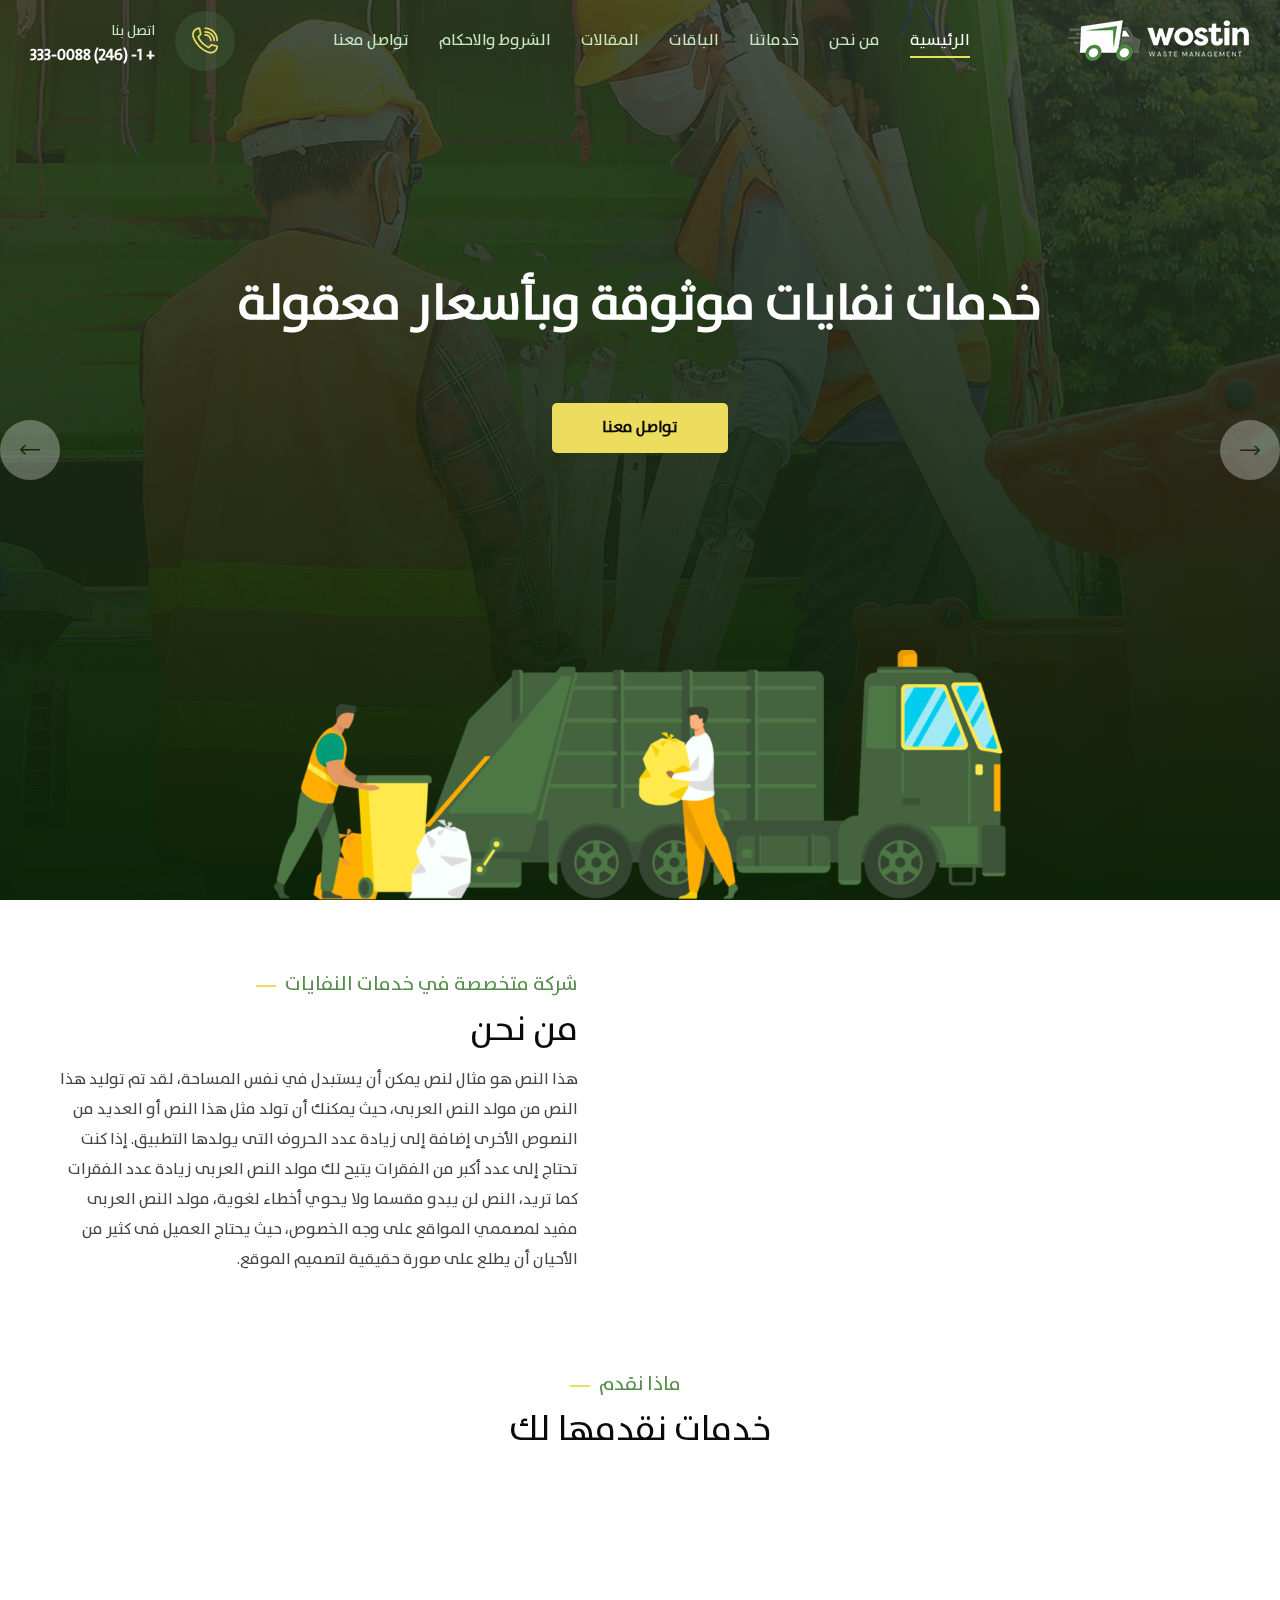
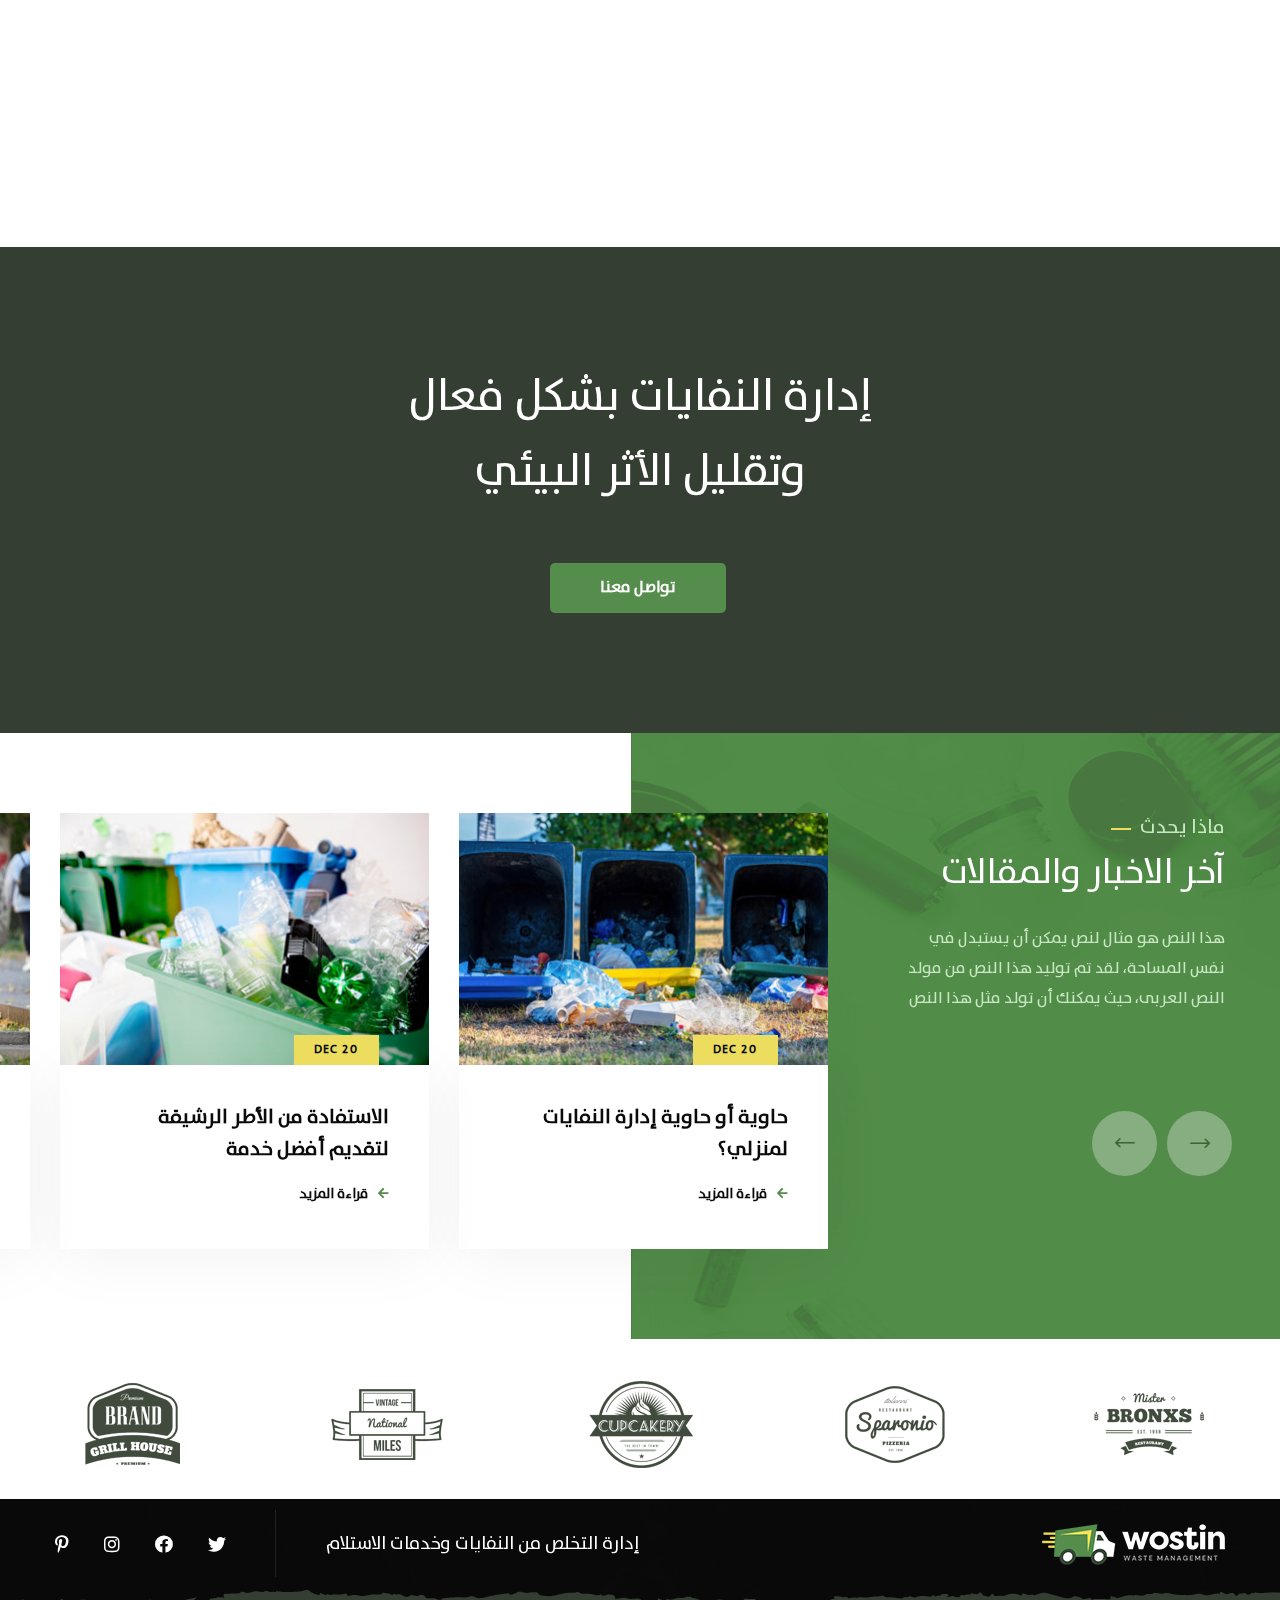
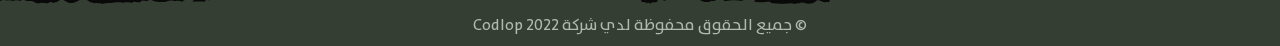
<file: index.html>
<!DOCTYPE html>
<html lang="en">
<head>
    <meta charset="UTF-8" />
    <meta name="viewport" content="width=device-width, initial-scale=1.0" />
    <link rel="icon" type="image/png" sizes="16x16" href="assets/images/favicons/favicon-16x16.png" />
    <title>الحاويات</title>
    <link rel="stylesheet" href="assets/vendors/bootstrap/css/bootstrap.min.css" />
    <link rel="stylesheet" href="assets/vendors/animate/animate.min.css" />
    <link rel="stylesheet" href="assets/vendors/animate/custom-animate.css" />
    <link rel="stylesheet" href="assets/vendors/fontawesome/css/all.min.css" />
    <link rel="stylesheet" href="assets/vendors/jarallax/jarallax.css" />
    <link rel="stylesheet" href="assets/vendors/jquery-magnific-popup/jquery.magnific-popup.css" />
    <link rel="stylesheet" href="assets/vendors/nouislider/nouislider.min.css" />
    <link rel="stylesheet" href="assets/vendors/nouislider/nouislider.pips.css" />
    <link rel="stylesheet" href="assets/vendors/odometer/odometer.min.css" />
    <link rel="stylesheet" href="assets/vendors/swiper/swiper.min.css" />
    <link rel="stylesheet" href="assets/vendors/wostin-icons/style.css">
    <link rel="stylesheet" href="assets/vendors/tiny-slider/tiny-slider.min.css" />
    <link rel="stylesheet" href="assets/vendors/reey-font/stylesheet.css" />
    <link rel="stylesheet" href="assets/vendors/owl-carousel/owl.carousel.min.css" />
    <link rel="stylesheet" href="assets/vendors/owl-carousel/owl.theme.default.min.css" />
    <link rel="stylesheet" href="assets/vendors/bxslider/jquery.bxslider.css" />
    <link rel="stylesheet" href="assets/vendors/bootstrap-select/css/bootstrap-select.min.css" />
    <link rel="stylesheet" href="assets/vendors/vegas/vegas.min.css" />
    <link rel="stylesheet" href="assets/vendors/jquery-ui/jquery-ui.css" />
    <link rel="stylesheet" href="assets/vendors/timepicker/timePicker.css" />
    <link rel="stylesheet" href="assets/css/style.css" />
</head>

<body>
    <div class="preloader">
        <img class="preloader__image" width="60" src="assets/images/loader.png" alt="" />
    </div>
    <!-- /.preloader -->
    <div class="page-wrapper">
        <header class="main-header-three">
            <nav class="main-menu main-menu-three">
                <div class="main-menu-three__wrapper">
                    <div class="main-menu-wrapper__logo">
                        <a href="index.html"><img src="assets/images/resources/logo-2.png" alt=""></a>
                    </div>
                    <div class="main-menu-three__main-menu">
                        <a href="#" class="mobile-nav__toggler"><i class="fa fa-bars"></i></a>
                        <ul class="main-menu__list">
                            <li><a href="index.html">الرئيسية</a></li>
                            <li><a href="about.html">من نحن</a></li>
                            <li><a href="services.html">خدماتنا</a></li>
                            <li><a href="prices.html">الباقات</a></li>
                            <li><a href="blogs.html">المقالات</a></li>
                            <li><a href="privacy.html">الشروط والاحكام</a></li>
                            <li><a href="contact.html">تواصل معنا</a></li>
                        </ul>
                    </div>
                    <div class="main-menu-three__right">
                        <div class="main-menu-three__call">
                            <div class="main-menu-three__call-icon">
                                <span class="icon-phone-ringing"></span>
                            </div>
                            <div class="main-menu-three__call-number">
                                <p>اتصل بنا</p>
                                <h5><a href="tel:12463330088">+ 1- (246) 333-0088</a></h5>
                            </div>
                        </div>
                    </div>
                </div>
            </nav>
        </header>

        <div class="stricky-header stricked-menu main-menu main-menu-three">
            <div class="sticky-header__content"></div><!-- /.sticky-header__content -->
        </div><!-- /.stricky-header -->


        <!--Main Slider Start-->
        <section class="main-slider">
            <div class="main-slider-three-car">
                <img src="assets/images/resources/main-slider-three-car.png" alt="" class="float-bob-y">
            </div>
            <div class="swiper-container thm-swiper__slider" data-swiper-options='{"slidesPerView": 1, "loop": true,
                        "effect": "fade",
                        "pagination": {
                        "el": "#main-slider-pagination",
                        "type": "bullets",
                        "clickable": true
                        },
                        "navigation": {
                        "nextEl": "#main-slider__swiper-button-next",
                        "prevEl": "#main-slider__swiper-button-prev"
                        },
                        "autoplay": {
                        "delay": 5000
                        }}'>
                <div class="swiper-wrapper">
                    <div class="swiper-slide">
                        <div class="image-layer"
                            style="background-image: url(assets/images/backgrounds/main-slider-1-1.jpg);">
                        </div>
                        <!-- /.image-layer -->
                        <div class="container">
                            <div class="row">
                                <div class="col-xl-12">
                                    <div class="main-slider__content">
                                        <h2>خدمات نفايات موثوقة وبأسعار معقولة</h2>
                                        <a href="contact.html" class="thm-btn">تواصل معنا</a>
                                    </div>
                                </div>
                            </div>
                        </div>
                    </div>
                    <div class="swiper-slide">
                        <div class="image-layer"
                            style="background-image: url(assets/images/backgrounds/main-slider-1-2.jpg);">
                        </div>
                        <!-- /.image-layer -->
                        <div class="container">
                            <div class="row">
                                <div class="col-xl-12">
                                    <div class="main-slider__content">
                                        <h2>خدمات نفايات موثوقة وبأسعار معقولة</h2>
                                        <a href="contact.html" class="thm-btn">تواصل معنا</a>
                                    </div>
                                </div>
                            </div>
                        </div>
                    </div>
                </div>
                <!-- If we need navigation buttons -->
                <div class="main-slider__nav">
                    <div class="swiper-button-prev" id="main-slider__swiper-button-next">
                        <i class="icon-right-arrow"></i>
                    </div>
                    <div class="swiper-button-next" id="main-slider__swiper-button-prev">
                        <i class="icon-right-arrow arrow-left"></i>
                    </div>
                </div>
            </div>
        </section>
        <!--Main Slider End-->

        <!--Welcome Start-->
        <section class="welcome">
            <div class="container">
                <div class="row">
                    <div class="col-xl-6">
                        <div class="welcome__left">
                            <div class="welcome__img-box wow slideInRight" data-wow-delay="100ms"
                                data-wow-duration="2500ms">
                                <div class="welcome__img">
                                    <img src="assets/images/resources/welcome-img-1.jpg" alt="">
                                </div>
                            </div>
                        </div>
                    </div>
                    <div class="col-xl-6">
                        <div class="welcome__right">
                            <div class="section-title text-left">
                                <span class="section-title__tagline">شركة متخصصة في خدمات النفايات</span>
                                <h2 class="section-title__title">من نحن</h2>
                            </div>
                            <div class="desc">
                                هذا النص هو مثال لنص يمكن أن يستبدل في نفس المساحة، لقد تم توليد هذا النص من مولد النص
                                العربى، حيث يمكنك أن تولد مثل هذا النص أو العديد من النصوص الأخرى إضافة إلى زيادة عدد
                                الحروف التى يولدها التطبيق.
                                إذا كنت تحتاج إلى عدد أكبر من الفقرات يتيح لك مولد النص العربى زيادة عدد الفقرات كما
                                تريد، النص لن يبدو مقسما ولا يحوي أخطاء لغوية، مولد النص العربى مفيد لمصممي المواقع على
                                وجه الخصوص، حيث يحتاج العميل فى كثير من الأحيان أن يطلع على صورة حقيقية لتصميم الموقع.
                            </div>
                        </div>
                    </div>
                </div>
            </div>
        </section>
        <!--Welcome End-->

        <section class="services-one">
            <div class="container">
                <div class="services-one__top">
                    <div class="section-title text-center">
                        <span class="section-title__tagline">ماذا نقدم</span>
                        <h2 class="section-title__title">خدمات نقدمها لك</h2>
                    </div>
                </div>
                <div class="services-one__bottom">
                    <div class="row">
                        <div class="col-xl-4 col-lg-4 col-md-6 wow fadeInUp" data-wow-delay="100ms">
                            <a href="service-details.html" class="project-one__single">
                                <div class="project-one__img">
                                    <img src="assets/images/services/service-details-img-2.jpg" alt="">
                                </div>
                                <div class="project-one__content">
                                    <h3 class="project-one__title">
                                        هذا النص هو مثال لنص يمكن أن يستبدل
                                    </h3>
                                </div>
                            </a>
                        </div>
                        <div class="col-xl-4 col-lg-4 col-md-6 wow fadeInUp" data-wow-delay="200ms">
                            <!--Services One Single-->
                            <a href="service-details.html" class="project-one__single">
                                <div class="project-one__img">
                                    <img src="assets/images/services/service-details-img-3.jpg" alt="">
                                </div>
                                <div class="project-one__content">
                                    <h3 class="project-one__title">
                                        هذا النص هو مثال لنص يمكن أن يستبدل
                                    </h3>
                                </div>
                            </a>
                        </div>
                        <div class="col-xl-4 col-lg-4 col-md-6 wow fadeInUp" data-wow-delay="300ms">
                            <!--Services One Single-->
                            <a href="service-details.html" class="project-one__single">
                                <div class="project-one__img">
                                    <img src="assets/images/services/service-details-img-4.jpg" alt="">
                                </div>
                                <div class="project-one__content">
                                    <h3 class="project-one__title">
                                        هذا النص هو مثال لنص يمكن أن يستبدل
                                    </h3>
                                </div>
                            </a>
                        </div>
                    </div>
                </div>
            </div>
        </section>


        <!--Manage Waste Two Start-->
        <section class="manage-waste manage-waste-two">
            <div class="manage-waste-bg-box">
                <div class="manage-waste-bg jarallax" data-jarallax data-speed="0.2" data-imgPosition="50% 0%"
                    style="background-image: url(assets/images/backgrounds/manage-waste-bg.jpg);"></div>
            </div>
            <div class="container">
                <div class="row">
                    <div class="col-xl-12">
                        <div class="manage-waste__inner">
                            <h3 class="manage-waste__title">إدارة النفايات بشكل فعال <br> وتقليل الأثر البيئي</h3>
                            <div class="manage-waste__btn-box">
                                <a href="contact.html" class="thm-btn manage-waste__btn-2">تواصل معنا</a>
                            </div>
                        </div>
                    </div>
                </div>
            </div>
        </section>
        <!--Manage Waste Two End-->


        <!--News Three Start-->
        <section class="news-three">
            <div class="container">
                <div class="row">
                    <div class="col-xl-4 col-lg-4">
                        <div class="news-three__left">
                            <div class="news-three__bg-box">
                                <div class="news-three__bg"
                                    style="background-image: url(assets/images/backgrounds/news-three-bg.jpg);"></div>
                            </div>
                            <div class="section-title text-left">
                                <span class="section-title__tagline">ماذا يحدث</span>
                                <h2 class="section-title__title">آخر الاخبار والمقالات</h2>
                            </div>
                            <p class="news-three__text">هذا النص هو مثال لنص يمكن أن يستبدل في نفس المساحة، لقد تم توليد هذا النص من مولد النص العربى، حيث يمكنك أن تولد مثل هذا النص</p>
                        </div>
                    </div>
                    <div class="col-xl-8 col-lg-8">
                        <div class="news-three__right">
                            <div class="news-three__carousel owl-carousel owl-theme thm-owl__carousel" data-owl-options='{
                                "loop": true,
                                "autoplay": true,
                                "margin": 30,
                                "rtl": true,
                                "nav": true,
                                "dots": false,
                                "smartSpeed": 500,
                                "autoplayTimeout": 10000,
                                "navText": ["<span class=\"icon-right-arrow\"></span>","<span class=\"icon-right-arrow\"></span>"],
                                "responsive": {
                                    "0": {
                                        "items": 1
                                    },
                                    "768": {
                                        "items": 1
                                    },
                                    "992": {
                                        "items": 2
                                    },
                                    "1200": {
                                        "items": 2.01
                                    }
                                }
                            }'>
                                <!--News One Single-->
                                <div class="news-one__single">
                                    <div class="news-one__img">
                                        <img src="assets/images/blog/news-1-1.jpg" alt="">
                                        <div class="news-one__date">
                                            <p>20 Dec</p>
                                        </div>
                                        <a href="blog-details.html">
                                            <span class="news-one__plus"></span>
                                        </a>
                                    </div>
                                    <div class="news-one__content">
                                        <h3 class="news-one__title"><a href="blog-details.html">
                                            حاوية أو حاوية إدارة النفايات لمنزلي؟</a></h3>
                                        <div class="news-one__read-more">
                                            <a href="blog-details.html"><i class="fa fa-arrow-left"></i>قراءة المزيد</a>
                                        </div>
                                    </div>
                                </div>
                                <!--News One Single-->
                                <div class="news-one__single">
                                    <div class="news-one__img">
                                        <img src="assets/images/blog/news-1-2.jpg" alt="">
                                        <div class="news-one__date">
                                            <p>20 Dec</p>
                                        </div>
                                        <a href="blog-details.html">
                                            <span class="news-one__plus"></span>
                                        </a>
                                    </div>
                                    <div class="news-one__content">
                                        <h3 class="news-one__title"><a href="blog-details.html">
                                            الاستفادة من الأطر الرشيقة لتقديم أفضل خدمة</a></h3>
                                        <div class="news-one__read-more">
                                            <a href="blog-details.html"><i class="fa fa-arrow-left"></i>قراءة المزيد</a>
                                        </div>
                                    </div>
                                </div>
                                <!--News One Single-->
                                <div class="news-one__single">
                                    <div class="news-one__img">
                                        <img src="assets/images/blog/news-1-3.jpg" alt="">
                                        <div class="news-one__date">
                                            <p>20 Dec</p>
                                        </div>
                                        <a href="blog-details.html">
                                            <span class="news-one__plus"></span>
                                        </a>
                                    </div>
                                    <div class="news-one__content">
                                        <h3 class="news-one__title"><a href="blog-details.html">
                                            قم بإحضار استراتيجيات البقاء على قيد الحياة المربحة للجانبين لتحديدها</a></h3>
                                        <div class="news-one__read-more">
                                            <a href="blog-details.html"><i class="fa fa-arrow-left"></i>قراءة المزيد</a>
                                        </div>
                                    </div>
                                </div>
                            </div>
                        </div>
                    </div>
                </div>
            </div>
        </section>
        <!--News Three End-->

        <!--Brand One Start-->
        <section class="brand-one brand-three">
            <div class="container">
                <div class="thm-swiper__slider swiper-container" data-swiper-options='{"spaceBetween": 100, "slidesPerView": 5, "autoplay": { "delay": 5000 }, "breakpoints": {
                    "0": {
                        "spaceBetween": 30,
                        "slidesPerView": 2
                    },
                    "375": {
                        "spaceBetween": 30,
                        "slidesPerView": 2
                    },
                    "575": {
                        "spaceBetween": 30,
                        "slidesPerView": 3
                    },
                    "767": {
                        "spaceBetween": 50,
                        "slidesPerView": 4
                    },
                    "991": {
                        "spaceBetween": 50,
                        "slidesPerView": 5
                    },
                    "1199": {
                        "spaceBetween": 100,
                        "slidesPerView": 5
                    }
                }}'>
                    <div class="swiper-wrapper">
                        <div class="swiper-slide">
                            <img src="assets/images/brand/brand-1-1.png" alt="">
                        </div><!-- /.swiper-slide -->
                        <div class="swiper-slide">
                            <img src="assets/images/brand/brand-1-2.png" alt="">
                        </div><!-- /.swiper-slide -->
                        <div class="swiper-slide">
                            <img src="assets/images/brand/brand-1-3.png" alt="">
                        </div><!-- /.swiper-slide -->
                        <div class="swiper-slide">
                            <img src="assets/images/brand/brand-1-4.png" alt="">
                        </div><!-- /.swiper-slide -->
                        <div class="swiper-slide">
                            <img src="assets/images/brand/brand-1-5.png" alt="">
                        </div><!-- /.swiper-slide -->
                        <div class="swiper-slide">
                            <img src="assets/images/brand/brand-1-1.png" alt="">
                        </div><!-- /.swiper-slide -->
                        <div class="swiper-slide">
                            <img src="assets/images/brand/brand-1-2.png" alt="">
                        </div><!-- /.swiper-slide -->
                        <div class="swiper-slide">
                            <img src="assets/images/brand/brand-1-3.png" alt="">
                        </div><!-- /.swiper-slide -->
                        <div class="swiper-slide">
                            <img src="assets/images/brand/brand-1-4.png" alt="">
                        </div><!-- /.swiper-slide -->
                        <div class="swiper-slide">
                            <img src="assets/images/brand/brand-1-5.png" alt="">
                        </div><!-- /.swiper-slide -->
                    </div>
                </div>
            </div>
        </section>
        <!--Brand One End-->

        <!--Site Footer Start-->
        <footer class="site-footer">
            <div class="site-footer-bg" style="background-image: url(assets/images/backgrounds/site-footer-bg.jpg);">
            </div>
            <div class="site-footer__top">
                <div class="container">
                    <div class="site-footer__top-inner">
                        <div class="site-footer__top-logo">
                            <a href="index.html"><img src="assets/images/resources/footer-logo.png" alt=""></a>
                        </div>
                        <div class="site-footer__top-right">
                            <p class="site-footer__top-right-text">إدارة التخلص من النفايات وخدمات الاستلام</p>
                            <div class="site-footer__social">
                                <a href="#"><i class="fab fa-twitter"></i></a>
                                <a href="#"><i class="fab fa-facebook"></i></a>
                                <a href="#"><i class="fab fa-instagram"></i></a>
                                <a href="#"><i class="fab fa-pinterest-p"></i></a>
                            </div>
                        </div>
                    </div>
                </div>
            </div>
            <div class="site-footer__bottom">
                <div class="site-footer-bottom-shape"
                    style="background-image: url(assets/images/backgrounds/site-footer-bottom-shape.png);"></div>
                <div class="container">
                    <div class="row">
                        <div class="col-xl-12">
                            <div class="site-footer__bottom-inner">
                                <p class="site-footer__bottom-text">© جميع الحقوق محفوظة لدي شركة 2022 <a href="https://codlop.sa/ar" target="_blank">Codlop</a>
                                </p>
                            </div>
                        </div>
                    </div>
                </div>
            </div>
        </footer>
        <!--Site Footer End-->

    </div><!-- /.page-wrapper -->


    <div class="mobile-nav__wrapper">
        <div class="mobile-nav__overlay mobile-nav__toggler"></div>
        <!-- /.mobile-nav__overlay -->
        <div class="mobile-nav__content">
            <span class="mobile-nav__close mobile-nav__toggler"><i class="fa fa-times"></i></span>

            <div class="logo-box">
                <a href="index.html" aria-label="logo image"><img src="assets/images/resources/footer-logo.png"
                        width="155" alt="" /></a>
            </div>
            <!-- /.logo-box -->
            <div class="mobile-nav__container"></div>
            <!-- /.mobile-nav__container -->

            <ul class="mobile-nav__contact list-unstyled">
                <li>
                    <i class="fa fa-envelope"></i>
                    <a href="mailto:needhelp@packageName__.com">needhelp@wostin.com</a>
                </li>
                <li>
                    <i class="fa fa-phone-alt"></i>
                    <a href="tel:666-888-0000">666 888 0000</a>
                </li>
            </ul><!-- /.mobile-nav__contact -->
            <div class="mobile-nav__top">
                <div class="mobile-nav__social">
                    <a href="#" class="fab fa-twitter"></a>
                    <a href="#" class="fab fa-facebook-square"></a>
                    <a href="#" class="fab fa-pinterest-p"></a>
                    <a href="#" class="fab fa-instagram"></a>
                </div><!-- /.mobile-nav__social -->
            </div><!-- /.mobile-nav__top -->



        </div>
        <!-- /.mobile-nav__content -->
    </div>
    <!-- /.mobile-nav__wrapper -->

    <a href="#" data-target="html" class="scroll-to-target scroll-to-top"><i class="fa fa-angle-up"></i></a>

    <script src="assets/vendors/jquery/jquery-3.6.0.min.js"></script>
    <script src="assets/vendors/bootstrap/js/bootstrap.bundle.min.js"></script>
    <script src="assets/vendors/jarallax/jarallax.min.js"></script>
    <script src="assets/vendors/jquery-ajaxchimp/jquery.ajaxchimp.min.js"></script>
    <script src="assets/vendors/jquery-appear/jquery.appear.min.js"></script>
    <script src="assets/vendors/jquery-circle-progress/jquery.circle-progress.min.js"></script>
    <script src="assets/vendors/jquery-magnific-popup/jquery.magnific-popup.min.js"></script>
    <script src="assets/vendors/jquery-validate/jquery.validate.min.js"></script>
    <script src="assets/vendors/nouislider/nouislider.min.js"></script>
    <script src="assets/vendors/odometer/odometer.min.js"></script>
    <script src="assets/vendors/swiper/swiper.min.js"></script>
    <script src="assets/vendors/tiny-slider/tiny-slider.min.js"></script>
    <script src="assets/vendors/wnumb/wNumb.min.js"></script>
    <script src="assets/vendors/wow/wow.js"></script>
    <script src="assets/vendors/isotope/isotope.js"></script>
    <script src="assets/vendors/countdown/countdown.min.js"></script>
    <script src="assets/vendors/owl-carousel/owl.carousel.min.js"></script>
    <script src="assets/vendors/bxslider/jquery.bxslider.min.js"></script>
    <script src="assets/vendors/bootstrap-select/js/bootstrap-select.min.js"></script>
    <script src="assets/vendors/vegas/vegas.min.js"></script>
    <script src="assets/vendors/jquery-ui/jquery-ui.js"></script>
    <script src="assets/vendors/timepicker/timePicker.js"></script>
    <script src="assets/js/script.js"></script>
</body>
</html>
</file>
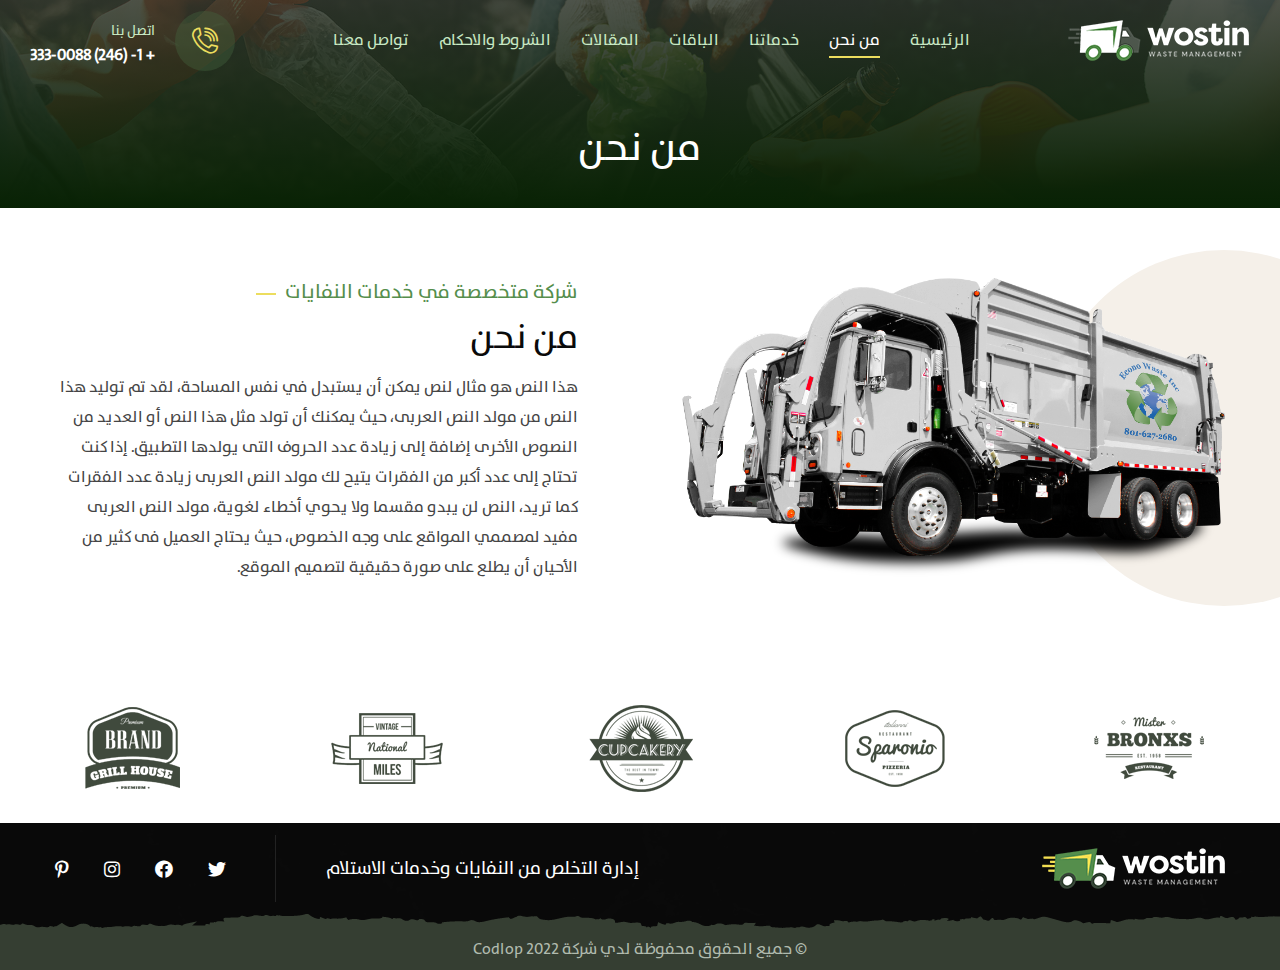
<file: about.html>
<!DOCTYPE html>
<html lang="en">
<head>
    <meta charset="UTF-8" />
    <meta name="viewport" content="width=device-width, initial-scale=1.0" />
    <link rel="icon" type="image/png" sizes="16x16" href="assets/images/favicons/favicon-16x16.png" />
    <title>الحاويات</title>
    <link rel="stylesheet" href="assets/vendors/bootstrap/css/bootstrap.min.css" />
    <link rel="stylesheet" href="assets/vendors/animate/animate.min.css" />
    <link rel="stylesheet" href="assets/vendors/animate/custom-animate.css" />
    <link rel="stylesheet" href="assets/vendors/fontawesome/css/all.min.css" />
    <link rel="stylesheet" href="assets/vendors/jarallax/jarallax.css" />
    <link rel="stylesheet" href="assets/vendors/jquery-magnific-popup/jquery.magnific-popup.css" />
    <link rel="stylesheet" href="assets/vendors/nouislider/nouislider.min.css" />
    <link rel="stylesheet" href="assets/vendors/nouislider/nouislider.pips.css" />
    <link rel="stylesheet" href="assets/vendors/odometer/odometer.min.css" />
    <link rel="stylesheet" href="assets/vendors/swiper/swiper.min.css" />
    <link rel="stylesheet" href="assets/vendors/wostin-icons/style.css">
    <link rel="stylesheet" href="assets/vendors/tiny-slider/tiny-slider.min.css" />
    <link rel="stylesheet" href="assets/vendors/reey-font/stylesheet.css" />
    <link rel="stylesheet" href="assets/vendors/owl-carousel/owl.carousel.min.css" />
    <link rel="stylesheet" href="assets/vendors/owl-carousel/owl.theme.default.min.css" />
    <link rel="stylesheet" href="assets/vendors/bxslider/jquery.bxslider.css" />
    <link rel="stylesheet" href="assets/vendors/bootstrap-select/css/bootstrap-select.min.css" />
    <link rel="stylesheet" href="assets/vendors/vegas/vegas.min.css" />
    <link rel="stylesheet" href="assets/vendors/jquery-ui/jquery-ui.css" />
    <link rel="stylesheet" href="assets/vendors/timepicker/timePicker.css" />
    <link rel="stylesheet" href="assets/css/style.css" />
</head>

<body>
    <div class="preloader">
        <img class="preloader__image" width="60" src="assets/images/loader.png" alt="" />
    </div>
    <!-- /.preloader -->
    <div class="page-wrapper">
        <header class="main-header-three">
            <nav class="main-menu main-menu-three">
                <div class="main-menu-three__wrapper">
                    <div class="main-menu-wrapper__logo">
                        <a href="index.html"><img src="assets/images/resources/logo-2.png" alt=""></a>
                    </div>
                    <div class="main-menu-three__main-menu">
                        <a href="#" class="mobile-nav__toggler"><i class="fa fa-bars"></i></a>
                        <ul class="main-menu__list">
                            <li><a href="index.html">الرئيسية</a></li>
                            <li><a href="about.html">من نحن</a></li>
                            <li><a href="services.html">خدماتنا</a></li>
                            <li><a href="prices.html">الباقات</a></li>
                            <li><a href="blogs.html">المقالات</a></li>
                            <li><a href="privacy.html">الشروط والاحكام</a></li>
                            <li><a href="contact.html">تواصل معنا</a></li>
                        </ul>
                    </div>
                    <div class="main-menu-three__right">
                        <div class="main-menu-three__call">
                            <div class="main-menu-three__call-icon">
                                <span class="icon-phone-ringing"></span>
                            </div>
                            <div class="main-menu-three__call-number">
                                <p>اتصل بنا</p>
                                <h5><a href="tel:12463330088">+ 1- (246) 333-0088</a></h5>
                            </div>
                        </div>
                    </div>
                </div>
            </nav>
        </header>

        <div class="stricky-header stricked-menu main-menu main-menu-three">
            <div class="sticky-header__content"></div><!-- /.sticky-header__content -->
        </div><!-- /.stricky-header -->

                <!--Page Header Start-->
                <section class="page-header">
                    <div class="page-header-bg" style="background-image: url(assets/images/backgrounds/page-header-bg.jpg)">
                    </div>
                    <div class="container">
                        <div class="page-header__inner">
                            <h2>من نحن</h2>
                        </div>
                    </div>
                </section>
                <!--Page Header End-->

        <!--Welcome Start-->
        <section class="welcome">
            <div class="container">
                <div class="row">
                    <div class="col-xl-6">
                        <div class="welcome__left">
                            <div class="welcome__img-box wow slideInRight" data-wow-delay="100ms"
                                data-wow-duration="2500ms">
                                <div class="welcome__img">
                                    <img src="assets/images/resources/welcome-img-1.jpg" alt="">
                                </div>
                            </div>
                        </div>
                    </div>
                    <div class="col-xl-6">
                        <div class="welcome__right">
                            <div class="section-title text-left">
                                <span class="section-title__tagline">شركة متخصصة في خدمات النفايات</span>
                                <h2 class="section-title__title">من نحن</h2>
                            </div>
                            <div class="desc">
                                هذا النص هو مثال لنص يمكن أن يستبدل في نفس المساحة، لقد تم توليد هذا النص من مولد النص
                                العربى، حيث يمكنك أن تولد مثل هذا النص أو العديد من النصوص الأخرى إضافة إلى زيادة عدد
                                الحروف التى يولدها التطبيق.
                                إذا كنت تحتاج إلى عدد أكبر من الفقرات يتيح لك مولد النص العربى زيادة عدد الفقرات كما
                                تريد، النص لن يبدو مقسما ولا يحوي أخطاء لغوية، مولد النص العربى مفيد لمصممي المواقع على
                                وجه الخصوص، حيث يحتاج العميل فى كثير من الأحيان أن يطلع على صورة حقيقية لتصميم الموقع.
                            </div>
                        </div>
                    </div>
                </div>
            </div>
        </section>
        <!--Welcome End-->

        <!--Brand One Start-->
        <section class="brand-one brand-three">
            <div class="container">
                <div class="thm-swiper__slider swiper-container" data-swiper-options='{"spaceBetween": 100, "slidesPerView": 5, "autoplay": { "delay": 5000 }, "breakpoints": {
                    "0": {
                        "spaceBetween": 30,
                        "slidesPerView": 2
                    },
                    "375": {
                        "spaceBetween": 30,
                        "slidesPerView": 2
                    },
                    "575": {
                        "spaceBetween": 30,
                        "slidesPerView": 3
                    },
                    "767": {
                        "spaceBetween": 50,
                        "slidesPerView": 4
                    },
                    "991": {
                        "spaceBetween": 50,
                        "slidesPerView": 5
                    },
                    "1199": {
                        "spaceBetween": 100,
                        "slidesPerView": 5
                    }
                }}'>
                    <div class="swiper-wrapper">
                        <div class="swiper-slide">
                            <img src="assets/images/brand/brand-1-1.png" alt="">
                        </div><!-- /.swiper-slide -->
                        <div class="swiper-slide">
                            <img src="assets/images/brand/brand-1-2.png" alt="">
                        </div><!-- /.swiper-slide -->
                        <div class="swiper-slide">
                            <img src="assets/images/brand/brand-1-3.png" alt="">
                        </div><!-- /.swiper-slide -->
                        <div class="swiper-slide">
                            <img src="assets/images/brand/brand-1-4.png" alt="">
                        </div><!-- /.swiper-slide -->
                        <div class="swiper-slide">
                            <img src="assets/images/brand/brand-1-5.png" alt="">
                        </div><!-- /.swiper-slide -->
                        <div class="swiper-slide">
                            <img src="assets/images/brand/brand-1-1.png" alt="">
                        </div><!-- /.swiper-slide -->
                        <div class="swiper-slide">
                            <img src="assets/images/brand/brand-1-2.png" alt="">
                        </div><!-- /.swiper-slide -->
                        <div class="swiper-slide">
                            <img src="assets/images/brand/brand-1-3.png" alt="">
                        </div><!-- /.swiper-slide -->
                        <div class="swiper-slide">
                            <img src="assets/images/brand/brand-1-4.png" alt="">
                        </div><!-- /.swiper-slide -->
                        <div class="swiper-slide">
                            <img src="assets/images/brand/brand-1-5.png" alt="">
                        </div><!-- /.swiper-slide -->
                    </div>
                </div>
            </div>
        </section>
        <!--Brand One End-->

        <!--Site Footer Start-->
        <footer class="site-footer">
            <div class="site-footer-bg" style="background-image: url(assets/images/backgrounds/site-footer-bg.jpg);">
            </div>
            <div class="site-footer__top">
                <div class="container">
                    <div class="site-footer__top-inner">
                        <div class="site-footer__top-logo">
                            <a href="index.html"><img src="assets/images/resources/footer-logo.png" alt=""></a>
                        </div>
                        <div class="site-footer__top-right">
                            <p class="site-footer__top-right-text">إدارة التخلص من النفايات وخدمات الاستلام</p>
                            <div class="site-footer__social">
                                <a href="#"><i class="fab fa-twitter"></i></a>
                                <a href="#"><i class="fab fa-facebook"></i></a>
                                <a href="#"><i class="fab fa-instagram"></i></a>
                                <a href="#"><i class="fab fa-pinterest-p"></i></a>
                            </div>
                        </div>
                    </div>
                </div>
            </div>
            <div class="site-footer__bottom">
                <div class="site-footer-bottom-shape"
                    style="background-image: url(assets/images/backgrounds/site-footer-bottom-shape.png);"></div>
                <div class="container">
                    <div class="row">
                        <div class="col-xl-12">
                            <div class="site-footer__bottom-inner">
                                <p class="site-footer__bottom-text">© جميع الحقوق محفوظة لدي شركة 2022 <a href="https://codlop.sa/ar" target="_blank">Codlop</a>
                                </p>
                            </div>
                        </div>
                    </div>
                </div>
            </div>
        </footer>
        <!--Site Footer End-->

    </div><!-- /.page-wrapper -->


    <div class="mobile-nav__wrapper">
        <div class="mobile-nav__overlay mobile-nav__toggler"></div>
        <!-- /.mobile-nav__overlay -->
        <div class="mobile-nav__content">
            <span class="mobile-nav__close mobile-nav__toggler"><i class="fa fa-times"></i></span>

            <div class="logo-box">
                <a href="index.html" aria-label="logo image"><img src="assets/images/resources/footer-logo.png"
                        width="155" alt="" /></a>
            </div>
            <!-- /.logo-box -->
            <div class="mobile-nav__container"></div>
            <!-- /.mobile-nav__container -->

            <ul class="mobile-nav__contact list-unstyled">
                <li>
                    <i class="fa fa-envelope"></i>
                    <a href="mailto:needhelp@packageName__.com">needhelp@wostin.com</a>
                </li>
                <li>
                    <i class="fa fa-phone-alt"></i>
                    <a href="tel:666-888-0000">666 888 0000</a>
                </li>
            </ul><!-- /.mobile-nav__contact -->
            <div class="mobile-nav__top">
                <div class="mobile-nav__social">
                    <a href="#" class="fab fa-twitter"></a>
                    <a href="#" class="fab fa-facebook-square"></a>
                    <a href="#" class="fab fa-pinterest-p"></a>
                    <a href="#" class="fab fa-instagram"></a>
                </div><!-- /.mobile-nav__social -->
            </div><!-- /.mobile-nav__top -->



        </div>
        <!-- /.mobile-nav__content -->
    </div>
    <!-- /.mobile-nav__wrapper -->

    <a href="#" data-target="html" class="scroll-to-target scroll-to-top"><i class="fa fa-angle-up"></i></a>

    <script src="assets/vendors/jquery/jquery-3.6.0.min.js"></script>
    <script src="assets/vendors/bootstrap/js/bootstrap.bundle.min.js"></script>
    <script src="assets/vendors/jarallax/jarallax.min.js"></script>
    <script src="assets/vendors/jquery-ajaxchimp/jquery.ajaxchimp.min.js"></script>
    <script src="assets/vendors/jquery-appear/jquery.appear.min.js"></script>
    <script src="assets/vendors/jquery-circle-progress/jquery.circle-progress.min.js"></script>
    <script src="assets/vendors/jquery-magnific-popup/jquery.magnific-popup.min.js"></script>
    <script src="assets/vendors/jquery-validate/jquery.validate.min.js"></script>
    <script src="assets/vendors/nouislider/nouislider.min.js"></script>
    <script src="assets/vendors/odometer/odometer.min.js"></script>
    <script src="assets/vendors/swiper/swiper.min.js"></script>
    <script src="assets/vendors/tiny-slider/tiny-slider.min.js"></script>
    <script src="assets/vendors/wnumb/wNumb.min.js"></script>
    <script src="assets/vendors/wow/wow.js"></script>
    <script src="assets/vendors/isotope/isotope.js"></script>
    <script src="assets/vendors/countdown/countdown.min.js"></script>
    <script src="assets/vendors/owl-carousel/owl.carousel.min.js"></script>
    <script src="assets/vendors/bxslider/jquery.bxslider.min.js"></script>
    <script src="assets/vendors/bootstrap-select/js/bootstrap-select.min.js"></script>
    <script src="assets/vendors/vegas/vegas.min.js"></script>
    <script src="assets/vendors/jquery-ui/jquery-ui.js"></script>
    <script src="assets/vendors/timepicker/timePicker.js"></script>
    <script src="assets/js/script.js"></script>
</body>
</html>
</file>
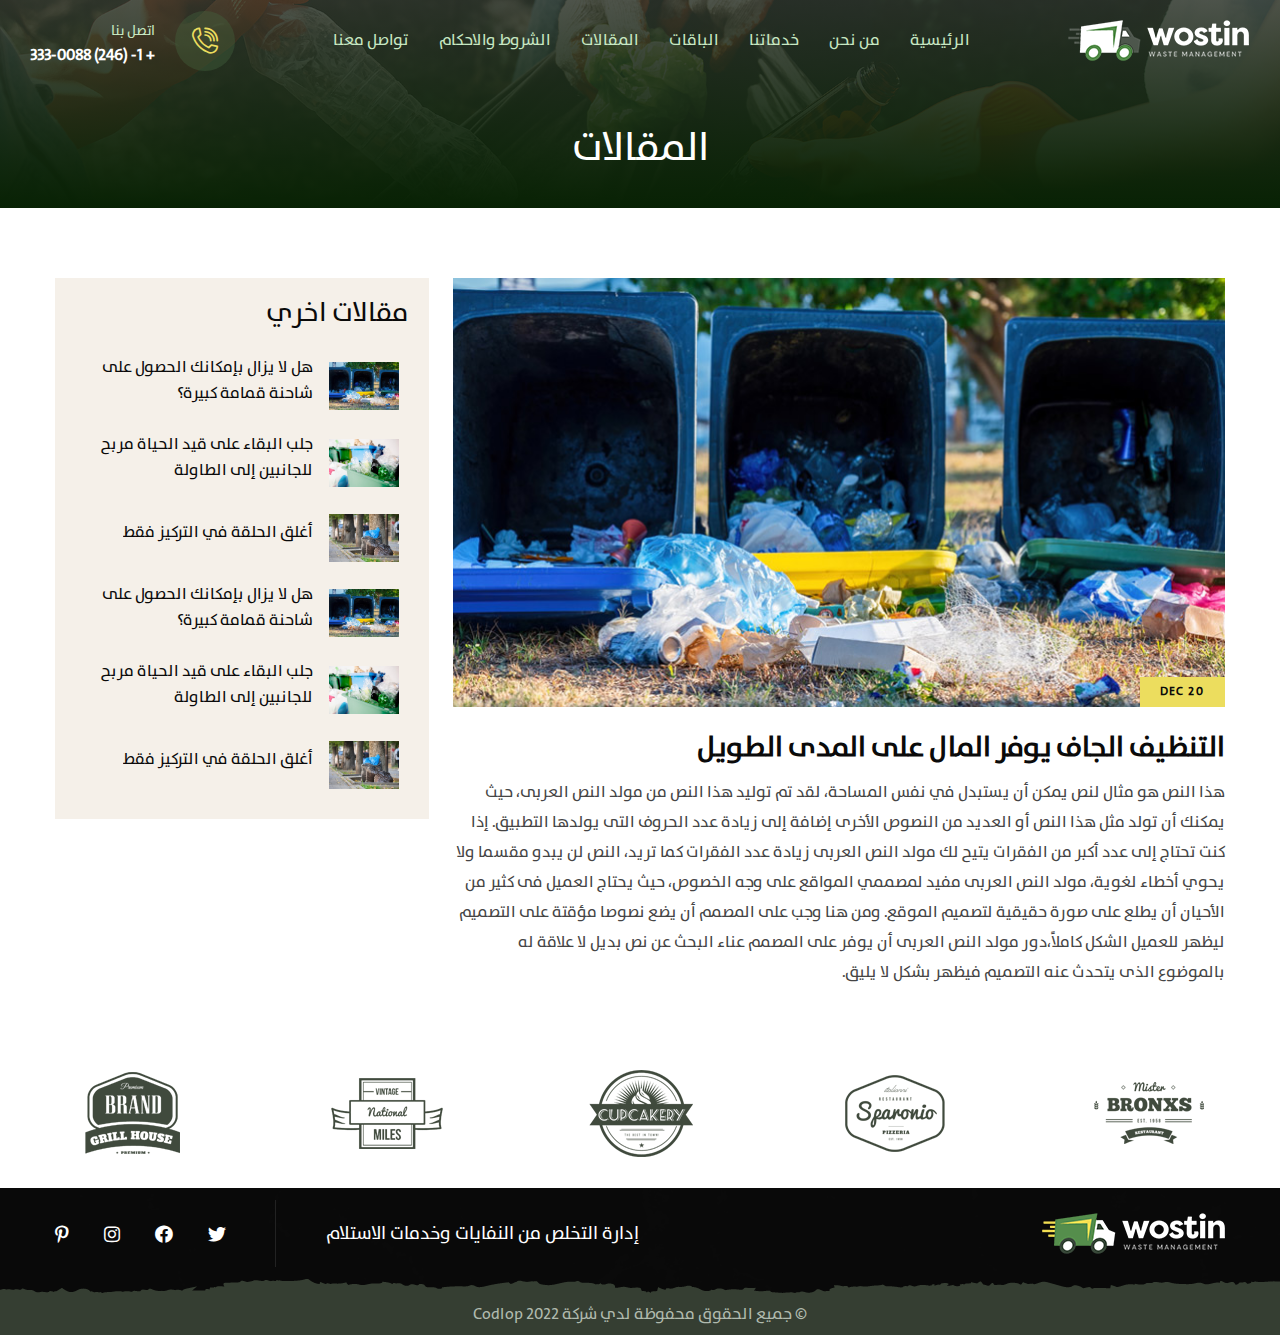
<file: blog-details.html>
<!DOCTYPE html>
<html lang="en">
<head>
    <meta charset="UTF-8" />
    <meta name="viewport" content="width=device-width, initial-scale=1.0" />
    <link rel="icon" type="image/png" sizes="16x16" href="assets/images/favicons/favicon-16x16.png" />
    <title>الحاويات</title>
    <link rel="stylesheet" href="assets/vendors/bootstrap/css/bootstrap.min.css" />
    <link rel="stylesheet" href="assets/vendors/animate/animate.min.css" />
    <link rel="stylesheet" href="assets/vendors/animate/custom-animate.css" />
    <link rel="stylesheet" href="assets/vendors/fontawesome/css/all.min.css" />
    <link rel="stylesheet" href="assets/vendors/jarallax/jarallax.css" />
    <link rel="stylesheet" href="assets/vendors/jquery-magnific-popup/jquery.magnific-popup.css" />
    <link rel="stylesheet" href="assets/vendors/nouislider/nouislider.min.css" />
    <link rel="stylesheet" href="assets/vendors/nouislider/nouislider.pips.css" />
    <link rel="stylesheet" href="assets/vendors/odometer/odometer.min.css" />
    <link rel="stylesheet" href="assets/vendors/swiper/swiper.min.css" />
    <link rel="stylesheet" href="assets/vendors/wostin-icons/style.css">
    <link rel="stylesheet" href="assets/vendors/tiny-slider/tiny-slider.min.css" />
    <link rel="stylesheet" href="assets/vendors/reey-font/stylesheet.css" />
    <link rel="stylesheet" href="assets/vendors/owl-carousel/owl.carousel.min.css" />
    <link rel="stylesheet" href="assets/vendors/owl-carousel/owl.theme.default.min.css" />
    <link rel="stylesheet" href="assets/vendors/bxslider/jquery.bxslider.css" />
    <link rel="stylesheet" href="assets/vendors/bootstrap-select/css/bootstrap-select.min.css" />
    <link rel="stylesheet" href="assets/vendors/vegas/vegas.min.css" />
    <link rel="stylesheet" href="assets/vendors/jquery-ui/jquery-ui.css" />
    <link rel="stylesheet" href="assets/vendors/timepicker/timePicker.css" />
    <link rel="stylesheet" href="assets/css/style.css" />
</head>

<body>
    <div class="preloader">
        <img class="preloader__image" width="60" src="assets/images/loader.png" alt="" />
    </div>
    <!-- /.preloader -->
    <div class="page-wrapper">
        <header class="main-header-three">
            <nav class="main-menu main-menu-three">
                <div class="main-menu-three__wrapper">
                    <div class="main-menu-wrapper__logo">
                        <a href="index.html"><img src="assets/images/resources/logo-2.png" alt=""></a>
                    </div>
                    <div class="main-menu-three__main-menu">
                        <a href="#" class="mobile-nav__toggler"><i class="fa fa-bars"></i></a>
                        <ul class="main-menu__list">
                            <li><a href="index.html">الرئيسية</a></li>
                            <li><a href="about.html">من نحن</a></li>
                            <li><a href="services.html">خدماتنا</a></li>
                            <li><a href="prices.html">الباقات</a></li>
                            <li><a href="blogs.html">المقالات</a></li>
                            <li><a href="privacy.html">الشروط والاحكام</a></li>
                            <li><a href="contact.html">تواصل معنا</a></li>
                        </ul>
                    </div>
                    <div class="main-menu-three__right">
                        <div class="main-menu-three__call">
                            <div class="main-menu-three__call-icon">
                                <span class="icon-phone-ringing"></span>
                            </div>
                            <div class="main-menu-three__call-number">
                                <p>اتصل بنا</p>
                                <h5><a href="tel:12463330088">+ 1- (246) 333-0088</a></h5>
                            </div>
                        </div>
                    </div>
                </div>
            </nav>
        </header>

        <div class="stricky-header stricked-menu main-menu main-menu-three">
            <div class="sticky-header__content"></div><!-- /.sticky-header__content -->
        </div><!-- /.stricky-header -->

        <!--Page Header Start-->
        <section class="page-header">
            <div class="page-header-bg" style="background-image: url(assets/images/backgrounds/page-header-bg.jpg)">
            </div>
            <div class="container">
                <div class="page-header__inner">
                    <h2>المقالات</h2>
                </div>
            </div>
        </section>
        <!--Page Header End-->

        <!--News Details Start-->
        <section class="news-details">
            <div class="container">
                <div class="row">
                    <div class="col-xl-8 col-lg-7">
                        <div class="news-details__left">
                            <div class="news-details__img">
                                <img src="assets/images/blog/news-sidebar-img-2.jpg" alt="">
                                <div class="news-details__date">
                                    <p>20 Dec</p>
                                </div>
                            </div>
                            <div class="news-details__content">
                                <h3 class="news-details__title">التنظيف الجاف يوفر المال على المدى الطويل</h3>
                                <p class="news-details__text-1">هذا النص هو مثال لنص يمكن أن يستبدل في نفس المساحة، لقد
                                    تم توليد هذا النص من مولد النص العربى، حيث يمكنك أن تولد مثل هذا النص أو العديد من
                                    النصوص الأخرى إضافة إلى زيادة عدد الحروف التى يولدها التطبيق.
                                    إذا كنت تحتاج إلى عدد أكبر من الفقرات يتيح لك مولد النص العربى زيادة عدد الفقرات كما
                                    تريد، النص لن يبدو مقسما ولا يحوي أخطاء لغوية، مولد النص العربى مفيد لمصممي المواقع
                                    على وجه الخصوص، حيث يحتاج العميل فى كثير من الأحيان أن يطلع على صورة حقيقية لتصميم
                                    الموقع.
                                    ومن هنا وجب على المصمم أن يضع نصوصا مؤقتة على التصميم ليظهر للعميل الشكل كاملاً،دور
                                    مولد النص العربى أن يوفر على المصمم عناء البحث عن نص بديل لا علاقة له بالموضوع الذى
                                    يتحدث عنه التصميم فيظهر بشكل لا يليق.</p>
                            </div>
                        </div>
                    </div>
                    <div class="col-xl-4 col-lg-5">
                        <div class="sidebar">
                            <div class="sidebar__single sidebar__post">
                                <h3 class="sidebar__title">مقالات اخري</h3>
                                <ul class="sidebar__post-list list-unstyled">
                                    <li>
                                        <div class="sidebar__post-image">
                                            <img src="assets/images/blog/news-1-1.jpg" alt="">
                                        </div>
                                        <div class="sidebar__post-content">
                                            <h3>
                                                <a href="blog-details.html">هل لا يزال بإمكانك الحصول على شاحنة قمامة
                                                    كبيرة؟</a>
                                            </h3>
                                        </div>
                                    </li>
                                    <li>
                                        <div class="sidebar__post-image">
                                            <img src="assets/images/blog/news-1-2.jpg" alt="">
                                        </div>
                                        <div class="sidebar__post-content">
                                            <h3>
                                                <a href="blog-details.html">
                                                    جلب البقاء على قيد الحياة مربح للجانبين إلى الطاولة</a>
                                            </h3>
                                        </div>
                                    </li>
                                    <li>
                                        <div class="sidebar__post-image">
                                            <img src="assets/images/blog/news-1-3.jpg" alt="">
                                        </div>
                                        <div class="sidebar__post-content">
                                            <h3>
                                                <a href="blog-details.html">أغلق الحلقة في التركيز فقط</a>
                                            </h3>
                                        </div>
                                    </li>
                                    <li>
                                        <div class="sidebar__post-image">
                                            <img src="assets/images/blog/news-1-1.jpg" alt="">
                                        </div>
                                        <div class="sidebar__post-content">
                                            <h3>
                                                <a href="blog-details.html">هل لا يزال بإمكانك الحصول على شاحنة قمامة
                                                    كبيرة؟</a>
                                            </h3>
                                        </div>
                                    </li>
                                    <li>
                                        <div class="sidebar__post-image">
                                            <img src="assets/images/blog/news-1-2.jpg" alt="">
                                        </div>
                                        <div class="sidebar__post-content">
                                            <h3>
                                                <a href="blog-details.html">
                                                    جلب البقاء على قيد الحياة مربح للجانبين إلى الطاولة</a>
                                            </h3>
                                        </div>
                                    </li>
                                    <li>
                                        <div class="sidebar__post-image">
                                            <img src="assets/images/blog/news-1-3.jpg" alt="">
                                        </div>
                                        <div class="sidebar__post-content">
                                            <h3>
                                                <a href="blog-details.html">أغلق الحلقة في التركيز فقط</a>
                                            </h3>
                                        </div>
                                    </li>
                                </ul>
                            </div>
                        </div>
                    </div>
                </div>
            </div>
        </section>
        <!--News Details End-->

        <!--Brand One Start-->
        <section class="brand-one brand-three">
            <div class="container">
                <div class="thm-swiper__slider swiper-container" data-swiper-options='{"spaceBetween": 100, "slidesPerView": 5, "autoplay": { "delay": 5000 }, "breakpoints": {
                    "0": {
                        "spaceBetween": 30,
                        "slidesPerView": 2
                    },
                    "375": {
                        "spaceBetween": 30,
                        "slidesPerView": 2
                    },
                    "575": {
                        "spaceBetween": 30,
                        "slidesPerView": 3
                    },
                    "767": {
                        "spaceBetween": 50,
                        "slidesPerView": 4
                    },
                    "991": {
                        "spaceBetween": 50,
                        "slidesPerView": 5
                    },
                    "1199": {
                        "spaceBetween": 100,
                        "slidesPerView": 5
                    }
                }}'>
                    <div class="swiper-wrapper">
                        <div class="swiper-slide">
                            <img src="assets/images/brand/brand-1-1.png" alt="">
                        </div><!-- /.swiper-slide -->
                        <div class="swiper-slide">
                            <img src="assets/images/brand/brand-1-2.png" alt="">
                        </div><!-- /.swiper-slide -->
                        <div class="swiper-slide">
                            <img src="assets/images/brand/brand-1-3.png" alt="">
                        </div><!-- /.swiper-slide -->
                        <div class="swiper-slide">
                            <img src="assets/images/brand/brand-1-4.png" alt="">
                        </div><!-- /.swiper-slide -->
                        <div class="swiper-slide">
                            <img src="assets/images/brand/brand-1-5.png" alt="">
                        </div><!-- /.swiper-slide -->
                        <div class="swiper-slide">
                            <img src="assets/images/brand/brand-1-1.png" alt="">
                        </div><!-- /.swiper-slide -->
                        <div class="swiper-slide">
                            <img src="assets/images/brand/brand-1-2.png" alt="">
                        </div><!-- /.swiper-slide -->
                        <div class="swiper-slide">
                            <img src="assets/images/brand/brand-1-3.png" alt="">
                        </div><!-- /.swiper-slide -->
                        <div class="swiper-slide">
                            <img src="assets/images/brand/brand-1-4.png" alt="">
                        </div><!-- /.swiper-slide -->
                        <div class="swiper-slide">
                            <img src="assets/images/brand/brand-1-5.png" alt="">
                        </div><!-- /.swiper-slide -->
                    </div>
                </div>
            </div>
        </section>
        <!--Brand One End-->

        <!--Site Footer Start-->
        <footer class="site-footer">
            <div class="site-footer-bg" style="background-image: url(assets/images/backgrounds/site-footer-bg.jpg);">
            </div>
            <div class="site-footer__top">
                <div class="container">
                    <div class="site-footer__top-inner">
                        <div class="site-footer__top-logo">
                            <a href="index.html"><img src="assets/images/resources/footer-logo.png" alt=""></a>
                        </div>
                        <div class="site-footer__top-right">
                            <p class="site-footer__top-right-text">إدارة التخلص من النفايات وخدمات الاستلام</p>
                            <div class="site-footer__social">
                                <a href="#"><i class="fab fa-twitter"></i></a>
                                <a href="#"><i class="fab fa-facebook"></i></a>
                                <a href="#"><i class="fab fa-instagram"></i></a>
                                <a href="#"><i class="fab fa-pinterest-p"></i></a>
                            </div>
                        </div>
                    </div>
                </div>
            </div>
            <div class="site-footer__bottom">
                <div class="site-footer-bottom-shape"
                    style="background-image: url(assets/images/backgrounds/site-footer-bottom-shape.png);"></div>
                <div class="container">
                    <div class="row">
                        <div class="col-xl-12">
                            <div class="site-footer__bottom-inner">
                                <p class="site-footer__bottom-text">© جميع الحقوق محفوظة لدي شركة 2022 <a
                                        href="https://codlop.sa/ar" target="_blank">Codlop</a>
                                </p>
                            </div>
                        </div>
                    </div>
                </div>
            </div>
        </footer>
        <!--Site Footer End-->

    </div><!-- /.page-wrapper -->


    <div class="mobile-nav__wrapper">
        <div class="mobile-nav__overlay mobile-nav__toggler"></div>
        <!-- /.mobile-nav__overlay -->
        <div class="mobile-nav__content">
            <span class="mobile-nav__close mobile-nav__toggler"><i class="fa fa-times"></i></span>

            <div class="logo-box">
                <a href="index.html" aria-label="logo image"><img src="assets/images/resources/footer-logo.png"
                        width="155" alt="" /></a>
            </div>
            <!-- /.logo-box -->
            <div class="mobile-nav__container"></div>
            <!-- /.mobile-nav__container -->

            <ul class="mobile-nav__contact list-unstyled">
                <li>
                    <i class="fa fa-envelope"></i>
                    <a href="mailto:needhelp@packageName__.com">needhelp@wostin.com</a>
                </li>
                <li>
                    <i class="fa fa-phone-alt"></i>
                    <a href="tel:666-888-0000">666 888 0000</a>
                </li>
            </ul><!-- /.mobile-nav__contact -->
            <div class="mobile-nav__top">
                <div class="mobile-nav__social">
                    <a href="#" class="fab fa-twitter"></a>
                    <a href="#" class="fab fa-facebook-square"></a>
                    <a href="#" class="fab fa-pinterest-p"></a>
                    <a href="#" class="fab fa-instagram"></a>
                </div><!-- /.mobile-nav__social -->
            </div><!-- /.mobile-nav__top -->



        </div>
        <!-- /.mobile-nav__content -->
    </div>
    <!-- /.mobile-nav__wrapper -->

    <a href="#" data-target="html" class="scroll-to-target scroll-to-top"><i class="fa fa-angle-up"></i></a>

    <script src="assets/vendors/jquery/jquery-3.6.0.min.js"></script>
    <script src="assets/vendors/bootstrap/js/bootstrap.bundle.min.js"></script>
    <script src="assets/vendors/jarallax/jarallax.min.js"></script>
    <script src="assets/vendors/jquery-ajaxchimp/jquery.ajaxchimp.min.js"></script>
    <script src="assets/vendors/jquery-appear/jquery.appear.min.js"></script>
    <script src="assets/vendors/jquery-circle-progress/jquery.circle-progress.min.js"></script>
    <script src="assets/vendors/jquery-magnific-popup/jquery.magnific-popup.min.js"></script>
    <script src="assets/vendors/jquery-validate/jquery.validate.min.js"></script>
    <script src="assets/vendors/nouislider/nouislider.min.js"></script>
    <script src="assets/vendors/odometer/odometer.min.js"></script>
    <script src="assets/vendors/swiper/swiper.min.js"></script>
    <script src="assets/vendors/tiny-slider/tiny-slider.min.js"></script>
    <script src="assets/vendors/wnumb/wNumb.min.js"></script>
    <script src="assets/vendors/wow/wow.js"></script>
    <script src="assets/vendors/isotope/isotope.js"></script>
    <script src="assets/vendors/countdown/countdown.min.js"></script>
    <script src="assets/vendors/owl-carousel/owl.carousel.min.js"></script>
    <script src="assets/vendors/bxslider/jquery.bxslider.min.js"></script>
    <script src="assets/vendors/bootstrap-select/js/bootstrap-select.min.js"></script>
    <script src="assets/vendors/vegas/vegas.min.js"></script>
    <script src="assets/vendors/jquery-ui/jquery-ui.js"></script>
    <script src="assets/vendors/timepicker/timePicker.js"></script>
    <script src="assets/js/script.js"></script>
</body>

</html>
</file>
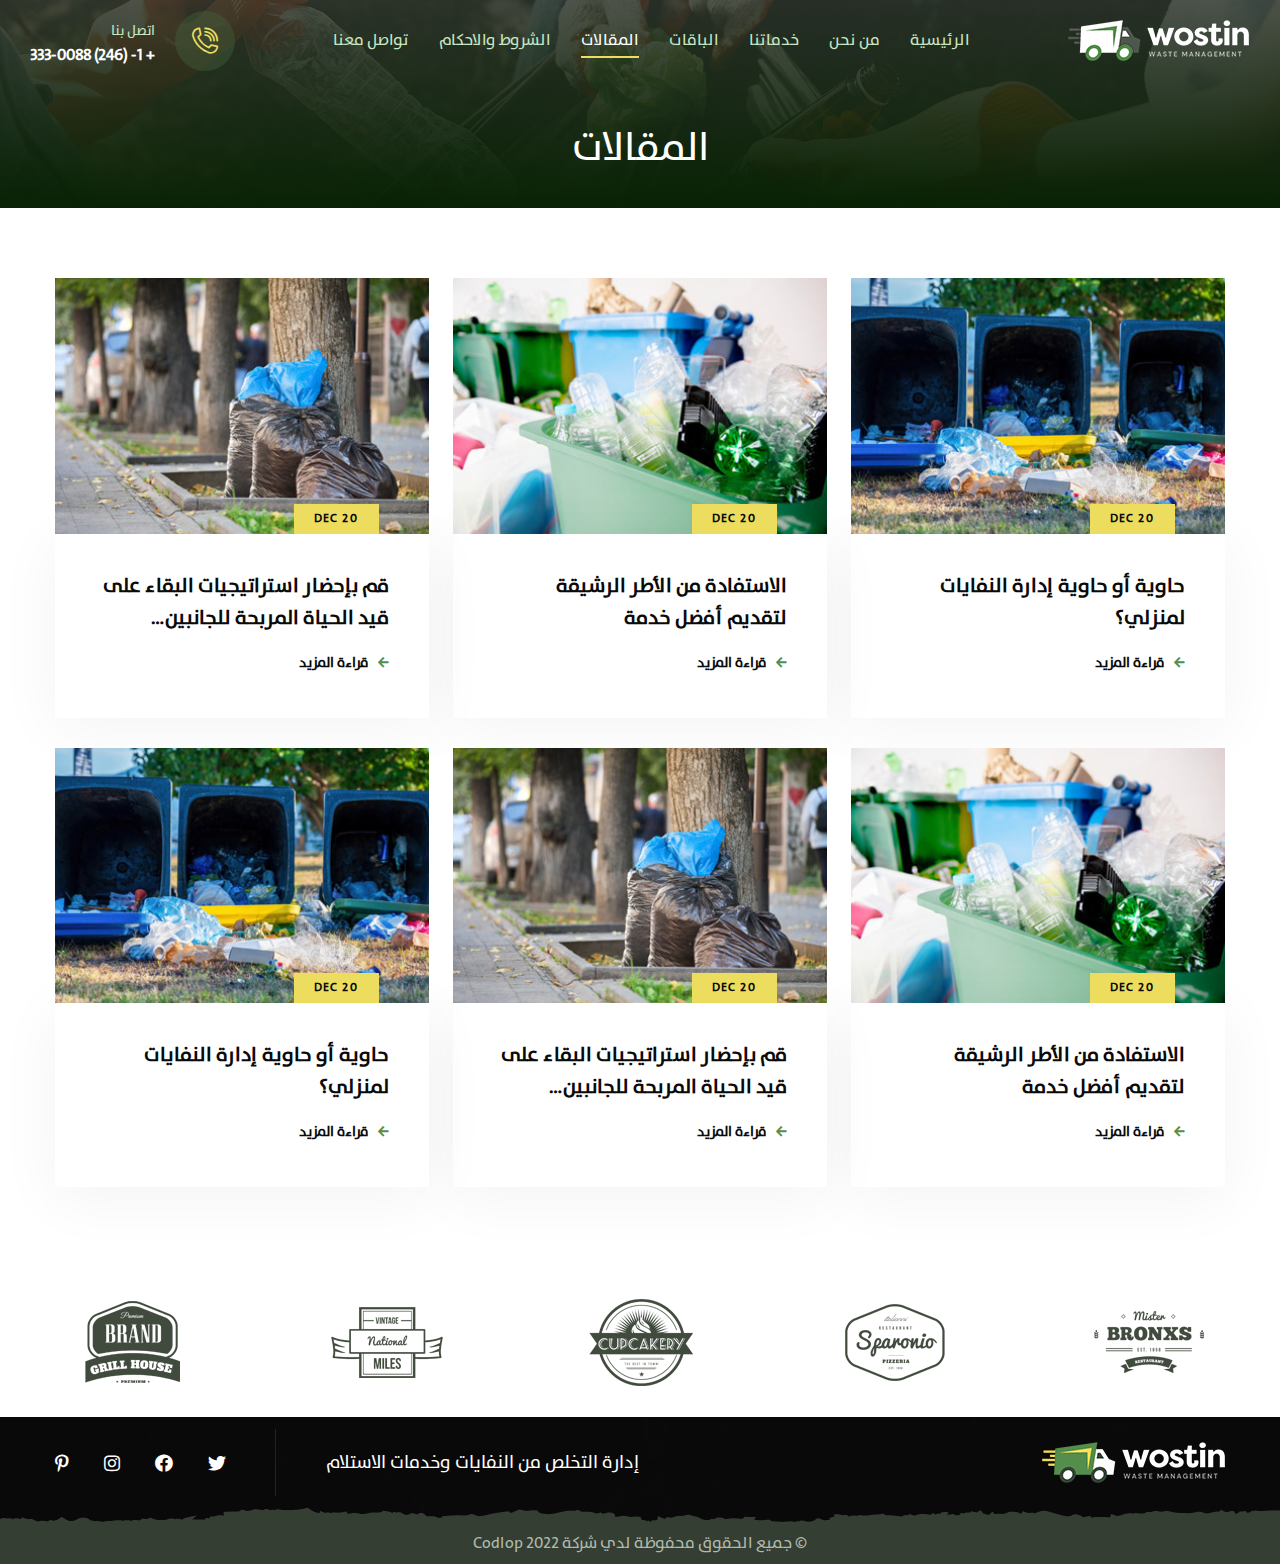
<file: blogs.html>
<!DOCTYPE html>
<html lang="en">
<head>
    <meta charset="UTF-8" />
    <meta name="viewport" content="width=device-width, initial-scale=1.0" />
    <link rel="icon" type="image/png" sizes="16x16" href="assets/images/favicons/favicon-16x16.png" />
    <title>الحاويات</title>
    <link rel="stylesheet" href="assets/vendors/bootstrap/css/bootstrap.min.css" />
    <link rel="stylesheet" href="assets/vendors/animate/animate.min.css" />
    <link rel="stylesheet" href="assets/vendors/animate/custom-animate.css" />
    <link rel="stylesheet" href="assets/vendors/fontawesome/css/all.min.css" />
    <link rel="stylesheet" href="assets/vendors/jarallax/jarallax.css" />
    <link rel="stylesheet" href="assets/vendors/jquery-magnific-popup/jquery.magnific-popup.css" />
    <link rel="stylesheet" href="assets/vendors/nouislider/nouislider.min.css" />
    <link rel="stylesheet" href="assets/vendors/nouislider/nouislider.pips.css" />
    <link rel="stylesheet" href="assets/vendors/odometer/odometer.min.css" />
    <link rel="stylesheet" href="assets/vendors/swiper/swiper.min.css" />
    <link rel="stylesheet" href="assets/vendors/wostin-icons/style.css">
    <link rel="stylesheet" href="assets/vendors/tiny-slider/tiny-slider.min.css" />
    <link rel="stylesheet" href="assets/vendors/reey-font/stylesheet.css" />
    <link rel="stylesheet" href="assets/vendors/owl-carousel/owl.carousel.min.css" />
    <link rel="stylesheet" href="assets/vendors/owl-carousel/owl.theme.default.min.css" />
    <link rel="stylesheet" href="assets/vendors/bxslider/jquery.bxslider.css" />
    <link rel="stylesheet" href="assets/vendors/bootstrap-select/css/bootstrap-select.min.css" />
    <link rel="stylesheet" href="assets/vendors/vegas/vegas.min.css" />
    <link rel="stylesheet" href="assets/vendors/jquery-ui/jquery-ui.css" />
    <link rel="stylesheet" href="assets/vendors/timepicker/timePicker.css" />
    <link rel="stylesheet" href="assets/css/style.css" />
</head>

<body>
    <div class="preloader">
        <img class="preloader__image" width="60" src="assets/images/loader.png" alt="" />
    </div>
    <!-- /.preloader -->
    <div class="page-wrapper">
        <header class="main-header-three">
            <nav class="main-menu main-menu-three">
                <div class="main-menu-three__wrapper">
                    <div class="main-menu-wrapper__logo">
                        <a href="index.html"><img src="assets/images/resources/logo-2.png" alt=""></a>
                    </div>
                    <div class="main-menu-three__main-menu">
                        <a href="#" class="mobile-nav__toggler"><i class="fa fa-bars"></i></a>
                        <ul class="main-menu__list">
                            <li><a href="index.html">الرئيسية</a></li>
                            <li><a href="about.html">من نحن</a></li>
                            <li><a href="services.html">خدماتنا</a></li>
                            <li><a href="prices.html">الباقات</a></li>
                            <li><a href="blogs.html">المقالات</a></li>
                            <li><a href="privacy.html">الشروط والاحكام</a></li>
                            <li><a href="contact.html">تواصل معنا</a></li>
                        </ul>
                    </div>
                    <div class="main-menu-three__right">
                        <div class="main-menu-three__call">
                            <div class="main-menu-three__call-icon">
                                <span class="icon-phone-ringing"></span>
                            </div>
                            <div class="main-menu-three__call-number">
                                <p>اتصل بنا</p>
                                <h5><a href="tel:12463330088">+ 1- (246) 333-0088</a></h5>
                            </div>
                        </div>
                    </div>
                </div>
            </nav>
        </header>

        <div class="stricky-header stricked-menu main-menu main-menu-three">
            <div class="sticky-header__content"></div><!-- /.sticky-header__content -->
        </div><!-- /.stricky-header -->

                <!--Page Header Start-->
                <section class="page-header">
                    <div class="page-header-bg" style="background-image: url(assets/images/backgrounds/page-header-bg.jpg)">
                    </div>
                    <div class="container">
                        <div class="page-header__inner">
                            <h2>المقالات</h2>
                        </div>
                    </div>
                </section>
                <!--Page Header End-->

        <!--News One Start-->
        <section class="news-one">
            <div class="container">
                <div class="row">
                    <div class="col-xl-4 col-lg-6">
                        <!--News One Single-->
                        <div class="news-one__single">
                            <div class="news-one__img">
                                <img src="assets/images/blog/news-1-1.jpg" alt="">
                                <div class="news-one__date">
                                    <p>20 Dec</p>
                                </div>
                                <a href="blog-details.html">
                                    <span class="news-one__plus"></span>
                                </a>
                            </div>
                            <div class="news-one__content">
                                <h3 class="news-one__title"><a href="blog-details.html">
                                    حاوية أو حاوية إدارة النفايات لمنزلي؟</a></h3>
                                <div class="news-one__read-more">
                                    <a href="blog-details.html"><i class="fa fa-arrow-left"></i>قراءة المزيد</a>
                                </div>
                            </div>
                        </div>
                    </div>
                    <div class="col-xl-4 col-lg-6">
                        <!--News One Single-->
                        <div class="news-one__single">
                            <div class="news-one__img">
                                <img src="assets/images/blog/news-1-2.jpg" alt="">
                                <div class="news-one__date">
                                    <p>20 Dec</p>
                                </div>
                                <a href="blog-details.html">
                                    <span class="news-one__plus"></span>
                                </a>
                            </div>
                            <div class="news-one__content">
                                <h3 class="news-one__title"><a href="blog-details.html">
                                    الاستفادة من الأطر الرشيقة لتقديم أفضل خدمة</a></h3>
                                <div class="news-one__read-more">
                                    <a href="blog-details.html"><i class="fa fa-arrow-left"></i>قراءة المزيد</a>
                                </div>
                            </div>
                        </div>
                    </div>
                    <div class="col-xl-4 col-lg-6">
                        <!--News One Single-->
                        <div class="news-one__single">
                            <div class="news-one__img">
                                <img src="assets/images/blog/news-1-3.jpg" alt="">
                                <div class="news-one__date">
                                    <p>20 Dec</p>
                                </div>
                                <a href="blog-details.html">
                                    <span class="news-one__plus"></span>
                                </a>
                            </div>
                            <div class="news-one__content">
                                <h3 class="news-one__title"><a href="blog-details.html">
                                    قم بإحضار استراتيجيات البقاء على قيد الحياة المربحة للجانبين لتحديدها</a></h3>
                                <div class="news-one__read-more">
                                    <a href="blog-details.html"><i class="fa fa-arrow-left"></i>قراءة المزيد</a>
                                </div>
                            </div>
                        </div>
                    </div>
                    <div class="col-xl-4 col-lg-6">
                        <!--News One Single-->
                        <div class="news-one__single">
                            <div class="news-one__img">
                                <img src="assets/images/blog/news-1-2.jpg" alt="">
                                <div class="news-one__date">
                                    <p>20 Dec</p>
                                </div>
                                <a href="blog-details.html">
                                    <span class="news-one__plus"></span>
                                </a>
                            </div>
                            <div class="news-one__content">
                                <h3 class="news-one__title"><a href="blog-details.html">
                                    الاستفادة من الأطر الرشيقة لتقديم أفضل خدمة</a></h3>
                                <div class="news-one__read-more">
                                    <a href="blog-details.html"><i class="fa fa-arrow-left"></i>قراءة المزيد</a>
                                </div>
                            </div>
                        </div>
                    </div>
                    <div class="col-xl-4 col-lg-6">
                        <!--News One Single-->
                        <div class="news-one__single">
                            <div class="news-one__img">
                                <img src="assets/images/blog/news-1-3.jpg" alt="">
                                <div class="news-one__date">
                                    <p>20 Dec</p>
                                </div>
                                <a href="blog-details.html">
                                    <span class="news-one__plus"></span>
                                </a>
                            </div>
                            <div class="news-one__content">
                                <h3 class="news-one__title"><a href="blog-details.html">
                                    قم بإحضار استراتيجيات البقاء على قيد الحياة المربحة للجانبين لتحديدها</a></h3>
                                <div class="news-one__read-more">
                                    <a href="blog-details.html"><i class="fa fa-arrow-left"></i>قراءة المزيد</a>
                                </div>
                            </div>
                        </div>
                    </div>
                    <div class="col-xl-4 col-lg-6">
                        <!--News One Single-->
                        <div class="news-one__single">
                            <div class="news-one__img">
                                <img src="assets/images/blog/news-1-1.jpg" alt="">
                                <div class="news-one__date">
                                    <p>20 Dec</p>
                                </div>
                                <a href="blog-details.html">
                                    <span class="news-one__plus"></span>
                                </a>
                            </div>
                            <div class="news-one__content">
                                <h3 class="news-one__title"><a href="blog-details.html">
                                    حاوية أو حاوية إدارة النفايات لمنزلي؟</a></h3>
                                <div class="news-one__read-more">
                                    <a href="blog-details.html"><i class="fa fa-arrow-left"></i>قراءة المزيد</a>
                                </div>
                            </div>
                        </div>
                    </div>
                </div>
            </div>
        </section>
        <!--News One End-->

        <!--Brand One Start-->
        <section class="brand-one brand-three">
            <div class="container">
                <div class="thm-swiper__slider swiper-container" data-swiper-options='{"spaceBetween": 100, "slidesPerView": 5, "autoplay": { "delay": 5000 }, "breakpoints": {
                    "0": {
                        "spaceBetween": 30,
                        "slidesPerView": 2
                    },
                    "375": {
                        "spaceBetween": 30,
                        "slidesPerView": 2
                    },
                    "575": {
                        "spaceBetween": 30,
                        "slidesPerView": 3
                    },
                    "767": {
                        "spaceBetween": 50,
                        "slidesPerView": 4
                    },
                    "991": {
                        "spaceBetween": 50,
                        "slidesPerView": 5
                    },
                    "1199": {
                        "spaceBetween": 100,
                        "slidesPerView": 5
                    }
                }}'>
                    <div class="swiper-wrapper">
                        <div class="swiper-slide">
                            <img src="assets/images/brand/brand-1-1.png" alt="">
                        </div><!-- /.swiper-slide -->
                        <div class="swiper-slide">
                            <img src="assets/images/brand/brand-1-2.png" alt="">
                        </div><!-- /.swiper-slide -->
                        <div class="swiper-slide">
                            <img src="assets/images/brand/brand-1-3.png" alt="">
                        </div><!-- /.swiper-slide -->
                        <div class="swiper-slide">
                            <img src="assets/images/brand/brand-1-4.png" alt="">
                        </div><!-- /.swiper-slide -->
                        <div class="swiper-slide">
                            <img src="assets/images/brand/brand-1-5.png" alt="">
                        </div><!-- /.swiper-slide -->
                        <div class="swiper-slide">
                            <img src="assets/images/brand/brand-1-1.png" alt="">
                        </div><!-- /.swiper-slide -->
                        <div class="swiper-slide">
                            <img src="assets/images/brand/brand-1-2.png" alt="">
                        </div><!-- /.swiper-slide -->
                        <div class="swiper-slide">
                            <img src="assets/images/brand/brand-1-3.png" alt="">
                        </div><!-- /.swiper-slide -->
                        <div class="swiper-slide">
                            <img src="assets/images/brand/brand-1-4.png" alt="">
                        </div><!-- /.swiper-slide -->
                        <div class="swiper-slide">
                            <img src="assets/images/brand/brand-1-5.png" alt="">
                        </div><!-- /.swiper-slide -->
                    </div>
                </div>
            </div>
        </section>
        <!--Brand One End-->

        <!--Site Footer Start-->
        <footer class="site-footer">
            <div class="site-footer-bg" style="background-image: url(assets/images/backgrounds/site-footer-bg.jpg);">
            </div>
            <div class="site-footer__top">
                <div class="container">
                    <div class="site-footer__top-inner">
                        <div class="site-footer__top-logo">
                            <a href="index.html"><img src="assets/images/resources/footer-logo.png" alt=""></a>
                        </div>
                        <div class="site-footer__top-right">
                            <p class="site-footer__top-right-text">إدارة التخلص من النفايات وخدمات الاستلام</p>
                            <div class="site-footer__social">
                                <a href="#"><i class="fab fa-twitter"></i></a>
                                <a href="#"><i class="fab fa-facebook"></i></a>
                                <a href="#"><i class="fab fa-instagram"></i></a>
                                <a href="#"><i class="fab fa-pinterest-p"></i></a>
                            </div>
                        </div>
                    </div>
                </div>
            </div>
            <div class="site-footer__bottom">
                <div class="site-footer-bottom-shape"
                    style="background-image: url(assets/images/backgrounds/site-footer-bottom-shape.png);"></div>
                <div class="container">
                    <div class="row">
                        <div class="col-xl-12">
                            <div class="site-footer__bottom-inner">
                                <p class="site-footer__bottom-text">© جميع الحقوق محفوظة لدي شركة 2022 <a href="https://codlop.sa/ar" target="_blank">Codlop</a>
                                </p>
                            </div>
                        </div>
                    </div>
                </div>
            </div>
        </footer>
        <!--Site Footer End-->

    </div><!-- /.page-wrapper -->


    <div class="mobile-nav__wrapper">
        <div class="mobile-nav__overlay mobile-nav__toggler"></div>
        <!-- /.mobile-nav__overlay -->
        <div class="mobile-nav__content">
            <span class="mobile-nav__close mobile-nav__toggler"><i class="fa fa-times"></i></span>

            <div class="logo-box">
                <a href="index.html" aria-label="logo image"><img src="assets/images/resources/footer-logo.png"
                        width="155" alt="" /></a>
            </div>
            <!-- /.logo-box -->
            <div class="mobile-nav__container"></div>
            <!-- /.mobile-nav__container -->

            <ul class="mobile-nav__contact list-unstyled">
                <li>
                    <i class="fa fa-envelope"></i>
                    <a href="mailto:needhelp@packageName__.com">needhelp@wostin.com</a>
                </li>
                <li>
                    <i class="fa fa-phone-alt"></i>
                    <a href="tel:666-888-0000">666 888 0000</a>
                </li>
            </ul><!-- /.mobile-nav__contact -->
            <div class="mobile-nav__top">
                <div class="mobile-nav__social">
                    <a href="#" class="fab fa-twitter"></a>
                    <a href="#" class="fab fa-facebook-square"></a>
                    <a href="#" class="fab fa-pinterest-p"></a>
                    <a href="#" class="fab fa-instagram"></a>
                </div><!-- /.mobile-nav__social -->
            </div><!-- /.mobile-nav__top -->



        </div>
        <!-- /.mobile-nav__content -->
    </div>
    <!-- /.mobile-nav__wrapper -->

    <a href="#" data-target="html" class="scroll-to-target scroll-to-top"><i class="fa fa-angle-up"></i></a>

    <script src="assets/vendors/jquery/jquery-3.6.0.min.js"></script>
    <script src="assets/vendors/bootstrap/js/bootstrap.bundle.min.js"></script>
    <script src="assets/vendors/jarallax/jarallax.min.js"></script>
    <script src="assets/vendors/jquery-ajaxchimp/jquery.ajaxchimp.min.js"></script>
    <script src="assets/vendors/jquery-appear/jquery.appear.min.js"></script>
    <script src="assets/vendors/jquery-circle-progress/jquery.circle-progress.min.js"></script>
    <script src="assets/vendors/jquery-magnific-popup/jquery.magnific-popup.min.js"></script>
    <script src="assets/vendors/jquery-validate/jquery.validate.min.js"></script>
    <script src="assets/vendors/nouislider/nouislider.min.js"></script>
    <script src="assets/vendors/odometer/odometer.min.js"></script>
    <script src="assets/vendors/swiper/swiper.min.js"></script>
    <script src="assets/vendors/tiny-slider/tiny-slider.min.js"></script>
    <script src="assets/vendors/wnumb/wNumb.min.js"></script>
    <script src="assets/vendors/wow/wow.js"></script>
    <script src="assets/vendors/isotope/isotope.js"></script>
    <script src="assets/vendors/countdown/countdown.min.js"></script>
    <script src="assets/vendors/owl-carousel/owl.carousel.min.js"></script>
    <script src="assets/vendors/bxslider/jquery.bxslider.min.js"></script>
    <script src="assets/vendors/bootstrap-select/js/bootstrap-select.min.js"></script>
    <script src="assets/vendors/vegas/vegas.min.js"></script>
    <script src="assets/vendors/jquery-ui/jquery-ui.js"></script>
    <script src="assets/vendors/timepicker/timePicker.js"></script>
    <script src="assets/js/script.js"></script>
</body>
</html>
</file>
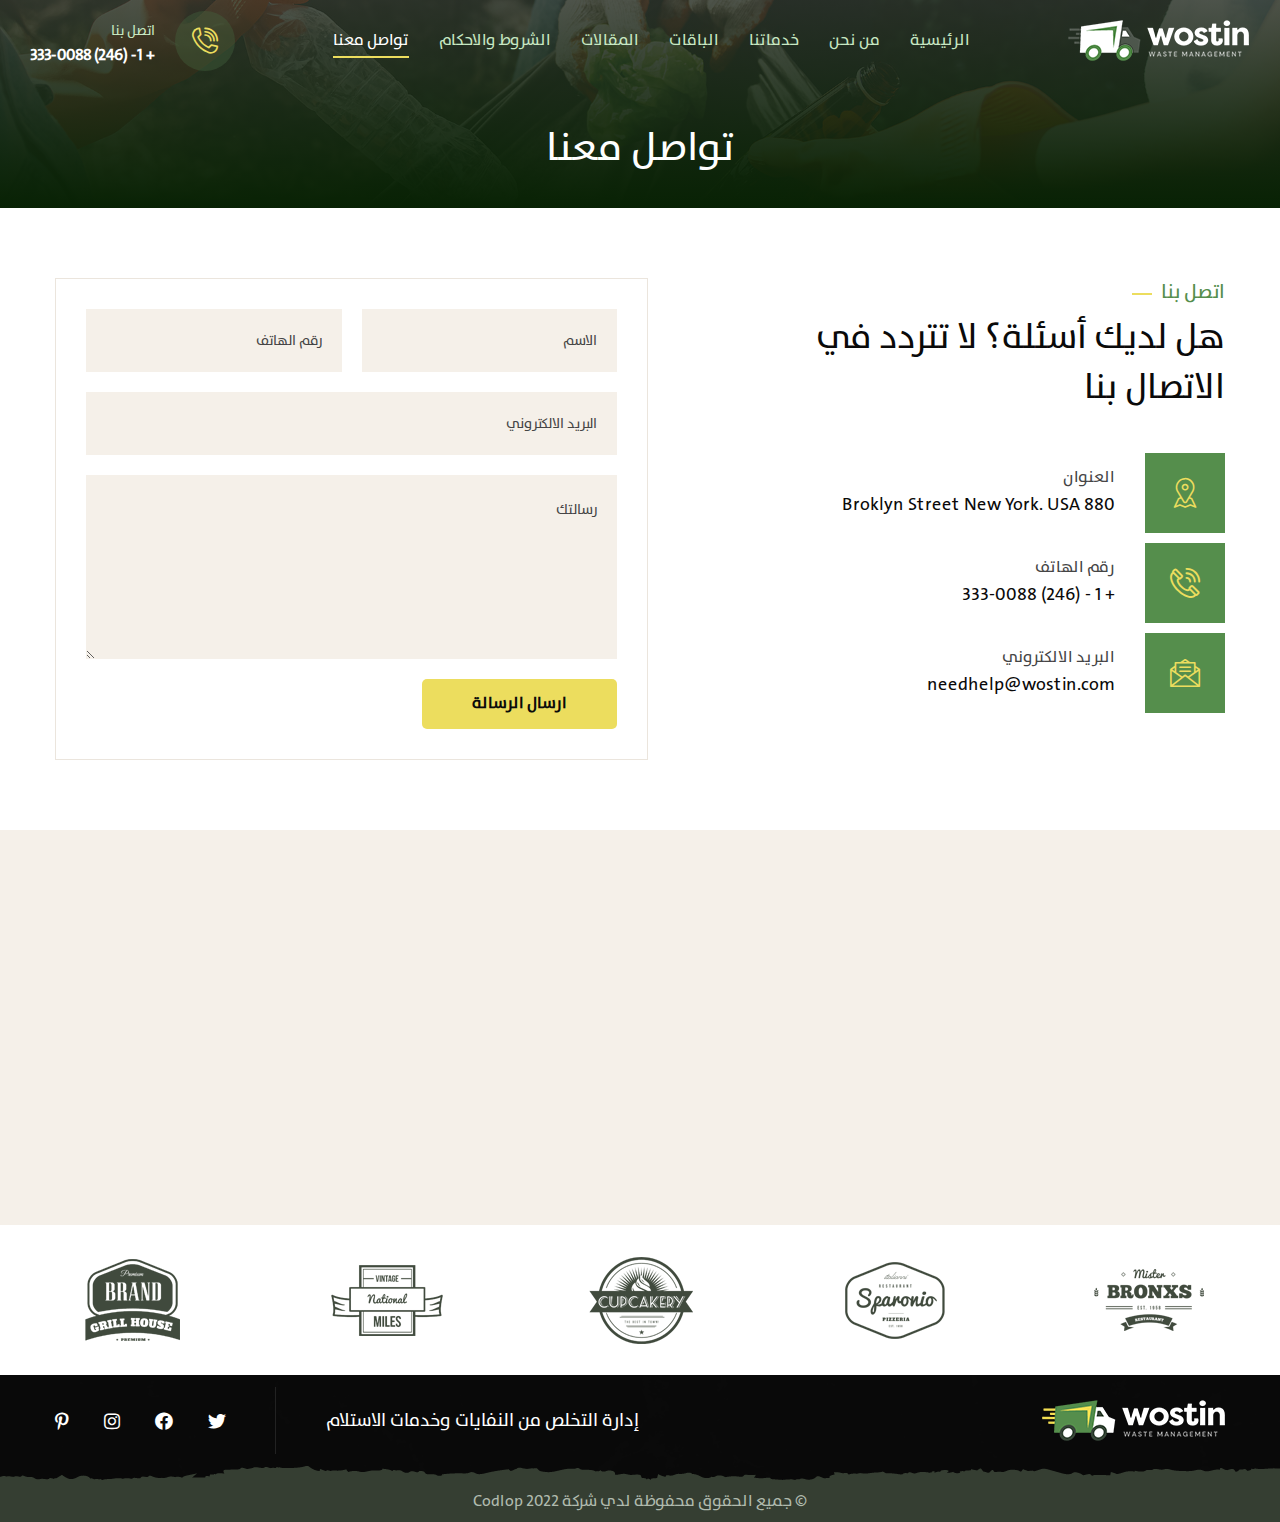
<file: contact.html>
<!DOCTYPE html>
<html lang="en">
<head>
    <meta charset="UTF-8" />
    <meta name="viewport" content="width=device-width, initial-scale=1.0" />
    <link rel="icon" type="image/png" sizes="16x16" href="assets/images/favicons/favicon-16x16.png" />
    <title>الحاويات</title>
    <link rel="stylesheet" href="assets/vendors/bootstrap/css/bootstrap.min.css" />
    <link rel="stylesheet" href="assets/vendors/animate/animate.min.css" />
    <link rel="stylesheet" href="assets/vendors/animate/custom-animate.css" />
    <link rel="stylesheet" href="assets/vendors/fontawesome/css/all.min.css" />
    <link rel="stylesheet" href="assets/vendors/jarallax/jarallax.css" />
    <link rel="stylesheet" href="assets/vendors/jquery-magnific-popup/jquery.magnific-popup.css" />
    <link rel="stylesheet" href="assets/vendors/nouislider/nouislider.min.css" />
    <link rel="stylesheet" href="assets/vendors/nouislider/nouislider.pips.css" />
    <link rel="stylesheet" href="assets/vendors/odometer/odometer.min.css" />
    <link rel="stylesheet" href="assets/vendors/swiper/swiper.min.css" />
    <link rel="stylesheet" href="assets/vendors/wostin-icons/style.css">
    <link rel="stylesheet" href="assets/vendors/tiny-slider/tiny-slider.min.css" />
    <link rel="stylesheet" href="assets/vendors/reey-font/stylesheet.css" />
    <link rel="stylesheet" href="assets/vendors/owl-carousel/owl.carousel.min.css" />
    <link rel="stylesheet" href="assets/vendors/owl-carousel/owl.theme.default.min.css" />
    <link rel="stylesheet" href="assets/vendors/bxslider/jquery.bxslider.css" />
    <link rel="stylesheet" href="assets/vendors/bootstrap-select/css/bootstrap-select.min.css" />
    <link rel="stylesheet" href="assets/vendors/vegas/vegas.min.css" />
    <link rel="stylesheet" href="assets/vendors/jquery-ui/jquery-ui.css" />
    <link rel="stylesheet" href="assets/vendors/timepicker/timePicker.css" />
    <link rel="stylesheet" href="assets/css/style.css" />
</head>

<body>
    <div class="preloader">
        <img class="preloader__image" width="60" src="assets/images/loader.png" alt="" />
    </div>
    <!-- /.preloader -->
    <div class="page-wrapper">
        <header class="main-header-three">
            <nav class="main-menu main-menu-three">
                <div class="main-menu-three__wrapper">
                    <div class="main-menu-wrapper__logo">
                        <a href="index.html"><img src="assets/images/resources/logo-2.png" alt=""></a>
                    </div>
                    <div class="main-menu-three__main-menu">
                        <a href="#" class="mobile-nav__toggler"><i class="fa fa-bars"></i></a>
                        <ul class="main-menu__list">
                            <li><a href="index.html">الرئيسية</a></li>
                            <li><a href="about.html">من نحن</a></li>
                            <li><a href="services.html">خدماتنا</a></li>
                            <li><a href="prices.html">الباقات</a></li>
                            <li><a href="blogs.html">المقالات</a></li>
                            <li><a href="privacy.html">الشروط والاحكام</a></li>
                            <li><a href="contact.html">تواصل معنا</a></li>
                        </ul>
                    </div>
                    <div class="main-menu-three__right">
                        <div class="main-menu-three__call">
                            <div class="main-menu-three__call-icon">
                                <span class="icon-phone-ringing"></span>
                            </div>
                            <div class="main-menu-three__call-number">
                                <p>اتصل بنا</p>
                                <h5><a href="tel:12463330088">+ 1- (246) 333-0088</a></h5>
                            </div>
                        </div>
                    </div>
                </div>
            </nav>
        </header>

        <div class="stricky-header stricked-menu main-menu main-menu-three">
            <div class="sticky-header__content"></div><!-- /.sticky-header__content -->
        </div><!-- /.stricky-header -->

        <!--Page Header Start-->
        <section class="page-header">
            <div class="page-header-bg" style="background-image: url(assets/images/backgrounds/page-header-bg.jpg)">
            </div>
            <div class="container">
                <div class="page-header__inner">
                    <h2>تواصل معنا</h2>
                </div>
            </div>
        </section>
        <!--Page Header End-->

        <!--Contact One Start-->
        <section class="contact-one contact-page">
            <div class="container">
                <div class="row">
                    <div class="col-xl-6 col-lg-6">
                        <div class="contact-one__left">
                            <div class="section-title text-left">
                                <span class="section-title__tagline">اتصل بنا</span>
                                <h2 class="section-title__title">هل لديك أسئلة؟ لا تتردد في الاتصال بنا</h2>
                            </div>
                            <ul class="list-unstyled contact-one__info">
                                <li>
                                    <div class="icon">
                                        <span class="icon-placeholder"></span>
                                    </div>
                                    <div class="text">
                                        <p>العنوان</p>
                                        <span>880 Broklyn Street New York. USA</span>
                                    </div>
                                </li>
                                <li>
                                    <div class="icon">
                                        <span class="icon-phone-call"></span>
                                    </div>
                                    <div class="text">
                                        <p>رقم الهاتف</p>
                                        <a href="tel:12463330088">+ 1 - (246) 333-0088</a>
                                    </div>
                                </li>
                                <li>
                                    <div class="icon">
                                        <span class="icon-message"></span>
                                    </div>
                                    <div class="text">
                                        <p>البريد الالكتروني</p>
                                        <a href="mailto:needhelp@wostin.com">needhelp@wostin.com</a>
                                    </div>
                                </li>
                                
                            </ul>
                        </div>
                    </div>
                    <div class="col-xl-6 col-lg-6">
                        <div class="contact-one__right">
                            <form action="" method="" class="contact-one__form">
                                <div class="row">
                                    <div class="col-xl-6 col-lg-6 col-md-6">
                                        <div class="contact-one__form-input-box">
                                            <input type="text" placeholder="الاسم" name="name">
                                        </div>
                                    </div>
                                    <div class="col-xl-6 col-lg-6 col-md-6">
                                        <div class="contact-one__form-input-box">
                                            <input type="text" placeholder="رقم الهاتف" name="phone">
                                        </div>
                                    </div>
                                    <div class="col-md-12">
                                        <div class="contact-one__form-input-box">
                                            <input type="email" placeholder="البريد الالكتروني" name="email">
                                        </div>
                                    </div>
                                    <div class="col-xl-12">
                                        <div class="contact-one__form-input-box text-message-box">
                                            <textarea name="message" placeholder="رسالتك"></textarea>
                                        </div>
                                        <div class="contact-one__btn-box">
                                            <button type="submit" class="thm-btn contact-one__btn">ارسال
                                                الرسالة</button>
                                        </div>
                                    </div>
                                </div>
                            </form>
                        </div>
                    </div>
                </div>
            </div>
        </section>
        <!--Contact One End-->

        <!--Google Map Start-->
        <section class="google-map">
            <iframe
                src="https://www.google.com/maps/embed?pb=!1m18!1m12!1m3!1d4562.753041141002!2d-118.80123790098536!3d34.152323469614075!2m3!1f0!2f0!3f0!3m2!1i1024!2i768!4f13.1!3m3!1m2!1s0x80e82469c2162619%3A0xba03efb7998eef6d!2sCostco+Wholesale!5e0!3m2!1sbn!2sbd!4v1562518641290!5m2!1sbn!2sbd"
                allowfullscreen></iframe>

        </section>
        <!--Google Map End-->

        <!--Brand One Start-->
        <section class="brand-one brand-three">
            <div class="container">
                <div class="thm-swiper__slider swiper-container" data-swiper-options='{"spaceBetween": 100, "slidesPerView": 5, "autoplay": { "delay": 5000 }, "breakpoints": {
                    "0": {
                        "spaceBetween": 30,
                        "slidesPerView": 2
                    },
                    "375": {
                        "spaceBetween": 30,
                        "slidesPerView": 2
                    },
                    "575": {
                        "spaceBetween": 30,
                        "slidesPerView": 3
                    },
                    "767": {
                        "spaceBetween": 50,
                        "slidesPerView": 4
                    },
                    "991": {
                        "spaceBetween": 50,
                        "slidesPerView": 5
                    },
                    "1199": {
                        "spaceBetween": 100,
                        "slidesPerView": 5
                    }
                }}'>
                    <div class="swiper-wrapper">
                        <div class="swiper-slide">
                            <img src="assets/images/brand/brand-1-1.png" alt="">
                        </div><!-- /.swiper-slide -->
                        <div class="swiper-slide">
                            <img src="assets/images/brand/brand-1-2.png" alt="">
                        </div><!-- /.swiper-slide -->
                        <div class="swiper-slide">
                            <img src="assets/images/brand/brand-1-3.png" alt="">
                        </div><!-- /.swiper-slide -->
                        <div class="swiper-slide">
                            <img src="assets/images/brand/brand-1-4.png" alt="">
                        </div><!-- /.swiper-slide -->
                        <div class="swiper-slide">
                            <img src="assets/images/brand/brand-1-5.png" alt="">
                        </div><!-- /.swiper-slide -->
                        <div class="swiper-slide">
                            <img src="assets/images/brand/brand-1-1.png" alt="">
                        </div><!-- /.swiper-slide -->
                        <div class="swiper-slide">
                            <img src="assets/images/brand/brand-1-2.png" alt="">
                        </div><!-- /.swiper-slide -->
                        <div class="swiper-slide">
                            <img src="assets/images/brand/brand-1-3.png" alt="">
                        </div><!-- /.swiper-slide -->
                        <div class="swiper-slide">
                            <img src="assets/images/brand/brand-1-4.png" alt="">
                        </div><!-- /.swiper-slide -->
                        <div class="swiper-slide">
                            <img src="assets/images/brand/brand-1-5.png" alt="">
                        </div><!-- /.swiper-slide -->
                    </div>
                </div>
            </div>
        </section>
        <!--Brand One End-->

        <!--Site Footer Start-->
        <footer class="site-footer">
            <div class="site-footer-bg" style="background-image: url(assets/images/backgrounds/site-footer-bg.jpg);">
            </div>
            <div class="site-footer__top">
                <div class="container">
                    <div class="site-footer__top-inner">
                        <div class="site-footer__top-logo">
                            <a href="index.html"><img src="assets/images/resources/footer-logo.png" alt=""></a>
                        </div>
                        <div class="site-footer__top-right">
                            <p class="site-footer__top-right-text">إدارة التخلص من النفايات وخدمات الاستلام</p>
                            <div class="site-footer__social">
                                <a href="#"><i class="fab fa-twitter"></i></a>
                                <a href="#"><i class="fab fa-facebook"></i></a>
                                <a href="#"><i class="fab fa-instagram"></i></a>
                                <a href="#"><i class="fab fa-pinterest-p"></i></a>
                            </div>
                        </div>
                    </div>
                </div>
            </div>
            <div class="site-footer__bottom">
                <div class="site-footer-bottom-shape"
                    style="background-image: url(assets/images/backgrounds/site-footer-bottom-shape.png);"></div>
                <div class="container">
                    <div class="row">
                        <div class="col-xl-12">
                            <div class="site-footer__bottom-inner">
                                <p class="site-footer__bottom-text">© جميع الحقوق محفوظة لدي شركة 2022 <a
                                        href="https://codlop.sa/ar" target="_blank">Codlop</a>
                                </p>
                            </div>
                        </div>
                    </div>
                </div>
            </div>
        </footer>
        <!--Site Footer End-->

    </div><!-- /.page-wrapper -->


    <div class="mobile-nav__wrapper">
        <div class="mobile-nav__overlay mobile-nav__toggler"></div>
        <!-- /.mobile-nav__overlay -->
        <div class="mobile-nav__content">
            <span class="mobile-nav__close mobile-nav__toggler"><i class="fa fa-times"></i></span>

            <div class="logo-box">
                <a href="index.html" aria-label="logo image"><img src="assets/images/resources/footer-logo.png"
                        width="155" alt="" /></a>
            </div>
            <!-- /.logo-box -->
            <div class="mobile-nav__container"></div>
            <!-- /.mobile-nav__container -->

            <ul class="mobile-nav__contact list-unstyled">
                <li>
                    <i class="fa fa-envelope"></i>
                    <a href="mailto:needhelp@packageName__.com">needhelp@wostin.com</a>
                </li>
                <li>
                    <i class="fa fa-phone-alt"></i>
                    <a href="tel:666-888-0000">666 888 0000</a>
                </li>
            </ul><!-- /.mobile-nav__contact -->
            <div class="mobile-nav__top">
                <div class="mobile-nav__social">
                    <a href="#" class="fab fa-twitter"></a>
                    <a href="#" class="fab fa-facebook-square"></a>
                    <a href="#" class="fab fa-pinterest-p"></a>
                    <a href="#" class="fab fa-instagram"></a>
                </div><!-- /.mobile-nav__social -->
            </div><!-- /.mobile-nav__top -->



        </div>
        <!-- /.mobile-nav__content -->
    </div>
    <!-- /.mobile-nav__wrapper -->

    <a href="#" data-target="html" class="scroll-to-target scroll-to-top"><i class="fa fa-angle-up"></i></a>

    <script src="assets/vendors/jquery/jquery-3.6.0.min.js"></script>
    <script src="assets/vendors/bootstrap/js/bootstrap.bundle.min.js"></script>
    <script src="assets/vendors/jarallax/jarallax.min.js"></script>
    <script src="assets/vendors/jquery-ajaxchimp/jquery.ajaxchimp.min.js"></script>
    <script src="assets/vendors/jquery-appear/jquery.appear.min.js"></script>
    <script src="assets/vendors/jquery-circle-progress/jquery.circle-progress.min.js"></script>
    <script src="assets/vendors/jquery-magnific-popup/jquery.magnific-popup.min.js"></script>
    <script src="assets/vendors/jquery-validate/jquery.validate.min.js"></script>
    <script src="assets/vendors/nouislider/nouislider.min.js"></script>
    <script src="assets/vendors/odometer/odometer.min.js"></script>
    <script src="assets/vendors/swiper/swiper.min.js"></script>
    <script src="assets/vendors/tiny-slider/tiny-slider.min.js"></script>
    <script src="assets/vendors/wnumb/wNumb.min.js"></script>
    <script src="assets/vendors/wow/wow.js"></script>
    <script src="assets/vendors/isotope/isotope.js"></script>
    <script src="assets/vendors/countdown/countdown.min.js"></script>
    <script src="assets/vendors/owl-carousel/owl.carousel.min.js"></script>
    <script src="assets/vendors/bxslider/jquery.bxslider.min.js"></script>
    <script src="assets/vendors/bootstrap-select/js/bootstrap-select.min.js"></script>
    <script src="assets/vendors/vegas/vegas.min.js"></script>
    <script src="assets/vendors/jquery-ui/jquery-ui.js"></script>
    <script src="assets/vendors/timepicker/timePicker.js"></script>
    <script src="assets/js/script.js"></script>
</body>

</html>
</file>
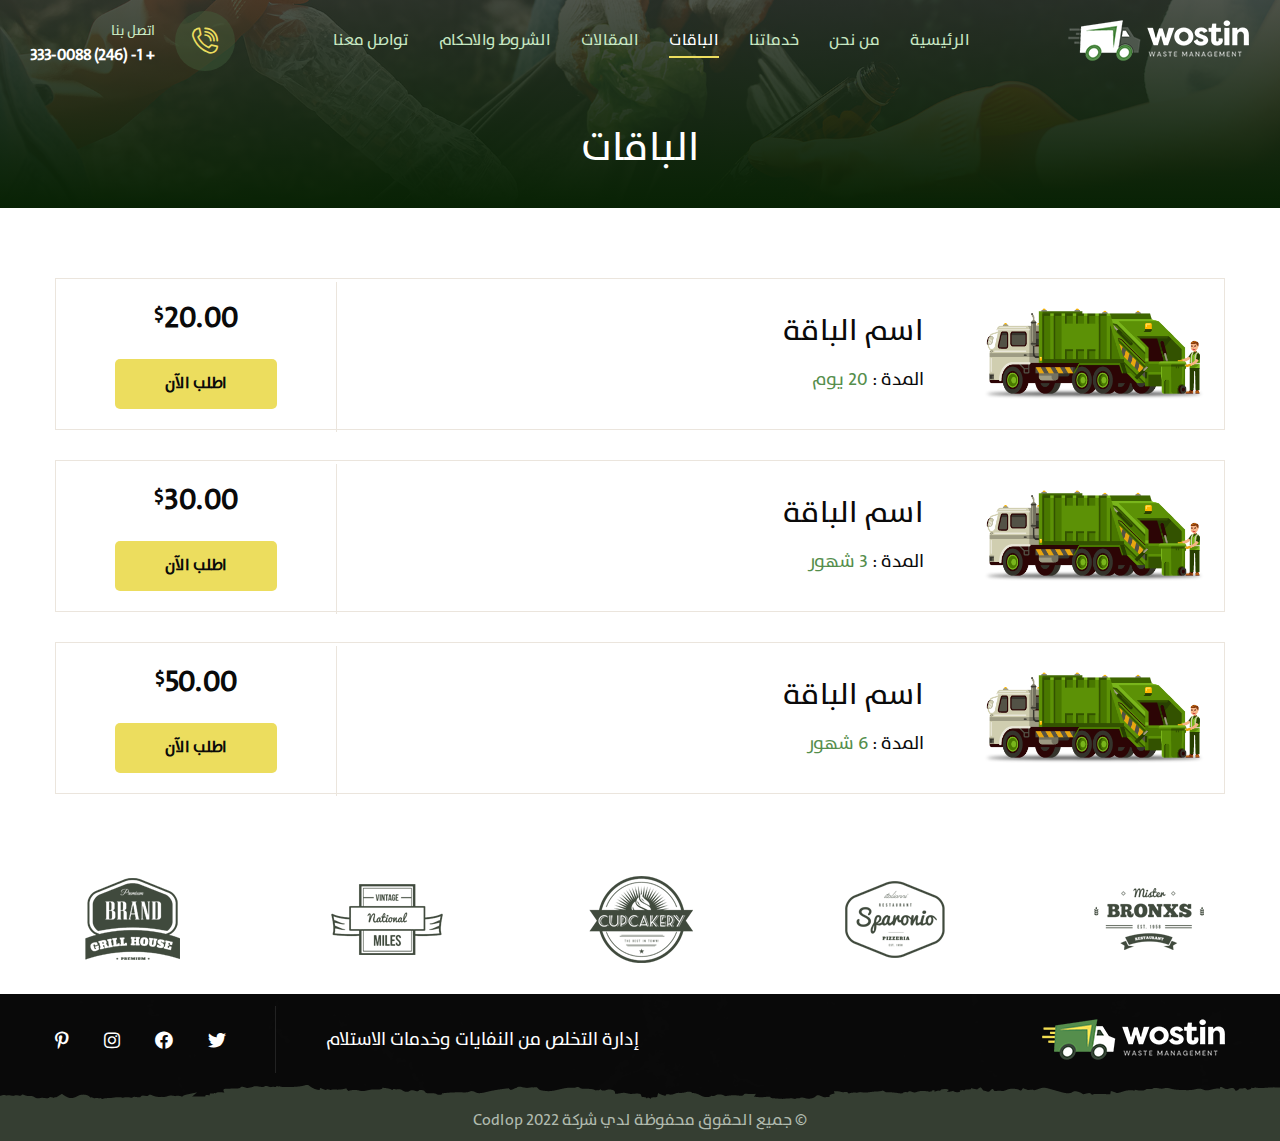
<file: prices.html>
<!DOCTYPE html>
<html lang="en">
<head>
    <meta charset="UTF-8" />
    <meta name="viewport" content="width=device-width, initial-scale=1.0" />
    <link rel="icon" type="image/png" sizes="16x16" href="assets/images/favicons/favicon-16x16.png" />
    <title>الحاويات</title>
    <link rel="stylesheet" href="assets/vendors/bootstrap/css/bootstrap.min.css" />
    <link rel="stylesheet" href="assets/vendors/animate/animate.min.css" />
    <link rel="stylesheet" href="assets/vendors/animate/custom-animate.css" />
    <link rel="stylesheet" href="assets/vendors/fontawesome/css/all.min.css" />
    <link rel="stylesheet" href="assets/vendors/jarallax/jarallax.css" />
    <link rel="stylesheet" href="assets/vendors/jquery-magnific-popup/jquery.magnific-popup.css" />
    <link rel="stylesheet" href="assets/vendors/nouislider/nouislider.min.css" />
    <link rel="stylesheet" href="assets/vendors/nouislider/nouislider.pips.css" />
    <link rel="stylesheet" href="assets/vendors/odometer/odometer.min.css" />
    <link rel="stylesheet" href="assets/vendors/swiper/swiper.min.css" />
    <link rel="stylesheet" href="assets/vendors/wostin-icons/style.css">
    <link rel="stylesheet" href="assets/vendors/tiny-slider/tiny-slider.min.css" />
    <link rel="stylesheet" href="assets/vendors/reey-font/stylesheet.css" />
    <link rel="stylesheet" href="assets/vendors/owl-carousel/owl.carousel.min.css" />
    <link rel="stylesheet" href="assets/vendors/owl-carousel/owl.theme.default.min.css" />
    <link rel="stylesheet" href="assets/vendors/bxslider/jquery.bxslider.css" />
    <link rel="stylesheet" href="assets/vendors/bootstrap-select/css/bootstrap-select.min.css" />
    <link rel="stylesheet" href="assets/vendors/vegas/vegas.min.css" />
    <link rel="stylesheet" href="assets/vendors/jquery-ui/jquery-ui.css" />
    <link rel="stylesheet" href="assets/vendors/timepicker/timePicker.css" />
    <link rel="stylesheet" href="assets/css/style.css" />
</head>

<body>
    <div class="preloader">
        <img class="preloader__image" width="60" src="assets/images/loader.png" alt="" />
    </div>
    <!-- /.preloader -->
    <div class="page-wrapper">
        <header class="main-header-three">
            <nav class="main-menu main-menu-three">
                <div class="main-menu-three__wrapper">
                    <div class="main-menu-wrapper__logo">
                        <a href="index.html"><img src="assets/images/resources/logo-2.png" alt=""></a>
                    </div>
                    <div class="main-menu-three__main-menu">
                        <a href="#" class="mobile-nav__toggler"><i class="fa fa-bars"></i></a>
                        <ul class="main-menu__list">
                            <li><a href="index.html">الرئيسية</a></li>
                            <li><a href="about.html">من نحن</a></li>
                            <li><a href="services.html">خدماتنا</a></li>
                            <li><a href="prices.html">الباقات</a></li>
                            <li><a href="blogs.html">المقالات</a></li>
                            <li><a href="privacy.html">الشروط والاحكام</a></li>
                            <li><a href="contact.html">تواصل معنا</a></li>
                        </ul>
                    </div>
                    <div class="main-menu-three__right">
                        <div class="main-menu-three__call">
                            <div class="main-menu-three__call-icon">
                                <span class="icon-phone-ringing"></span>
                            </div>
                            <div class="main-menu-three__call-number">
                                <p>اتصل بنا</p>
                                <h5><a href="tel:12463330088">+ 1- (246) 333-0088</a></h5>
                            </div>
                        </div>
                    </div>
                </div>
            </nav>
        </header>

        <div class="stricky-header stricked-menu main-menu main-menu-three">
            <div class="sticky-header__content"></div><!-- /.sticky-header__content -->
        </div><!-- /.stricky-header -->

                <!--Page Header Start-->
                <section class="page-header">
                    <div class="page-header-bg" style="background-image: url(assets/images/backgrounds/page-header-bg.jpg)">
                    </div>
                    <div class="container">
                        <div class="page-header__inner">
                            <h2>الباقات</h2>
                        </div>
                    </div>
                </section>
                <!--Page Header End-->

        <!--Pricing Start-->
        <section class="pricing-page">
            <div class="container">
                <div class="pricing__tab-box tabs-box">
                    <div class="pricing__tab-content-box">
                        <div class="pricing__tab-content-single">
                            <div class="pricing__tab-content-left">
                                <div class="pricing__tab-content-img">
                                    <img src="assets/images/resources/service-details-banner-car.png" alt="">
                                </div>
                                <div class="pricing__tab-content">
                                    <h3 class="pricing__tab-content-title">اسم الباقة
                                    </h3>
                                    <ul class="list-unstyled pricing__tab-content-list">
                                        <li>المدة : <span>20 يوم</span></li>
                                    </ul>
                                </div>
                            </div>
                            <div class="pricing__tab-content-right">
                                <div class="pricing__tab-content-order">
                                    <p class="pricing__tab-content-rate"><span>$</span>20.00</p>
                                    <a href="contact.html" class="thm-btn pricing__order-btn">اطلب الآن</a>
                                </div>
                            </div>
                        </div>
                        <div class="pricing__tab-content-single">
                            <div class="pricing__tab-content-left">
                                <div class="pricing__tab-content-img">
                                    <img src="assets/images/resources/service-details-banner-car.png" alt="">
                                </div>
                                <div class="pricing__tab-content">
                                    <h3 class="pricing__tab-content-title">اسم الباقة</h3>
                                    <ul class="list-unstyled pricing__tab-content-list">
                                        <li>المدة : <span>3 شهور</span></li>
                                    </ul>
                                </div>
                            </div>
                            <div class="pricing__tab-content-right">
                                <div class="pricing__tab-content-order">
                                    <p class="pricing__tab-content-rate"><span>$</span>30.00</p>
                                    <a href="contact.html" class="thm-btn pricing__order-btn">اطلب الآن</a>
                                </div>
                            </div>
                        </div>
                        <div class="pricing__tab-content-single">
                            <div class="pricing__tab-content-left">
                                <div class="pricing__tab-content-img">
                                    <img src="assets/images/resources/service-details-banner-car.png" alt="">
                                </div>
                                <div class="pricing__tab-content">
                                    <h3 class="pricing__tab-content-title">اسم الباقة</h3>
                                    <ul class="list-unstyled pricing__tab-content-list">
                                        <li>المدة : <span>6 شهور</span></li>
                                    </ul>
                                </div>
                            </div>
                            <div class="pricing__tab-content-right">
                                <div class="pricing__tab-content-order">
                                    <p class="pricing__tab-content-rate"><span>$</span>50.00</p>
                                    <a href="contact.html" class="thm-btn pricing__order-btn">اطلب الآن</a>
                                </div>
                            </div>
                        </div>
                    </div>
                </div>
            </div>
        </section>
        <!--Pricing End-->

        <!--Brand One Start-->
        <section class="brand-one brand-three">
            <div class="container">
                <div class="thm-swiper__slider swiper-container" data-swiper-options='{"spaceBetween": 100, "slidesPerView": 5, "autoplay": { "delay": 5000 }, "breakpoints": {
                    "0": {
                        "spaceBetween": 30,
                        "slidesPerView": 2
                    },
                    "375": {
                        "spaceBetween": 30,
                        "slidesPerView": 2
                    },
                    "575": {
                        "spaceBetween": 30,
                        "slidesPerView": 3
                    },
                    "767": {
                        "spaceBetween": 50,
                        "slidesPerView": 4
                    },
                    "991": {
                        "spaceBetween": 50,
                        "slidesPerView": 5
                    },
                    "1199": {
                        "spaceBetween": 100,
                        "slidesPerView": 5
                    }
                }}'>
                    <div class="swiper-wrapper">
                        <div class="swiper-slide">
                            <img src="assets/images/brand/brand-1-1.png" alt="">
                        </div><!-- /.swiper-slide -->
                        <div class="swiper-slide">
                            <img src="assets/images/brand/brand-1-2.png" alt="">
                        </div><!-- /.swiper-slide -->
                        <div class="swiper-slide">
                            <img src="assets/images/brand/brand-1-3.png" alt="">
                        </div><!-- /.swiper-slide -->
                        <div class="swiper-slide">
                            <img src="assets/images/brand/brand-1-4.png" alt="">
                        </div><!-- /.swiper-slide -->
                        <div class="swiper-slide">
                            <img src="assets/images/brand/brand-1-5.png" alt="">
                        </div><!-- /.swiper-slide -->
                        <div class="swiper-slide">
                            <img src="assets/images/brand/brand-1-1.png" alt="">
                        </div><!-- /.swiper-slide -->
                        <div class="swiper-slide">
                            <img src="assets/images/brand/brand-1-2.png" alt="">
                        </div><!-- /.swiper-slide -->
                        <div class="swiper-slide">
                            <img src="assets/images/brand/brand-1-3.png" alt="">
                        </div><!-- /.swiper-slide -->
                        <div class="swiper-slide">
                            <img src="assets/images/brand/brand-1-4.png" alt="">
                        </div><!-- /.swiper-slide -->
                        <div class="swiper-slide">
                            <img src="assets/images/brand/brand-1-5.png" alt="">
                        </div><!-- /.swiper-slide -->
                    </div>
                </div>
            </div>
        </section>
        <!--Brand One End-->

        <!--Site Footer Start-->
        <footer class="site-footer">
            <div class="site-footer-bg" style="background-image: url(assets/images/backgrounds/site-footer-bg.jpg);">
            </div>
            <div class="site-footer__top">
                <div class="container">
                    <div class="site-footer__top-inner">
                        <div class="site-footer__top-logo">
                            <a href="index.html"><img src="assets/images/resources/footer-logo.png" alt=""></a>
                        </div>
                        <div class="site-footer__top-right">
                            <p class="site-footer__top-right-text">إدارة التخلص من النفايات وخدمات الاستلام</p>
                            <div class="site-footer__social">
                                <a href="#"><i class="fab fa-twitter"></i></a>
                                <a href="#"><i class="fab fa-facebook"></i></a>
                                <a href="#"><i class="fab fa-instagram"></i></a>
                                <a href="#"><i class="fab fa-pinterest-p"></i></a>
                            </div>
                        </div>
                    </div>
                </div>
            </div>
            <div class="site-footer__bottom">
                <div class="site-footer-bottom-shape"
                    style="background-image: url(assets/images/backgrounds/site-footer-bottom-shape.png);"></div>
                <div class="container">
                    <div class="row">
                        <div class="col-xl-12">
                            <div class="site-footer__bottom-inner">
                                <p class="site-footer__bottom-text">© جميع الحقوق محفوظة لدي شركة 2022 <a href="https://codlop.sa/ar" target="_blank">Codlop</a>
                                </p>
                            </div>
                        </div>
                    </div>
                </div>
            </div>
        </footer>
        <!--Site Footer End-->

    </div><!-- /.page-wrapper -->


    <div class="mobile-nav__wrapper">
        <div class="mobile-nav__overlay mobile-nav__toggler"></div>
        <!-- /.mobile-nav__overlay -->
        <div class="mobile-nav__content">
            <span class="mobile-nav__close mobile-nav__toggler"><i class="fa fa-times"></i></span>

            <div class="logo-box">
                <a href="index.html" aria-label="logo image"><img src="assets/images/resources/footer-logo.png"
                        width="155" alt="" /></a>
            </div>
            <!-- /.logo-box -->
            <div class="mobile-nav__container"></div>
            <!-- /.mobile-nav__container -->

            <ul class="mobile-nav__contact list-unstyled">
                <li>
                    <i class="fa fa-envelope"></i>
                    <a href="mailto:needhelp@packageName__.com">needhelp@wostin.com</a>
                </li>
                <li>
                    <i class="fa fa-phone-alt"></i>
                    <a href="tel:666-888-0000">666 888 0000</a>
                </li>
            </ul><!-- /.mobile-nav__contact -->
            <div class="mobile-nav__top">
                <div class="mobile-nav__social">
                    <a href="#" class="fab fa-twitter"></a>
                    <a href="#" class="fab fa-facebook-square"></a>
                    <a href="#" class="fab fa-pinterest-p"></a>
                    <a href="#" class="fab fa-instagram"></a>
                </div><!-- /.mobile-nav__social -->
            </div><!-- /.mobile-nav__top -->



        </div>
        <!-- /.mobile-nav__content -->
    </div>
    <!-- /.mobile-nav__wrapper -->

    <a href="#" data-target="html" class="scroll-to-target scroll-to-top"><i class="fa fa-angle-up"></i></a>

    <script src="assets/vendors/jquery/jquery-3.6.0.min.js"></script>
    <script src="assets/vendors/bootstrap/js/bootstrap.bundle.min.js"></script>
    <script src="assets/vendors/jarallax/jarallax.min.js"></script>
    <script src="assets/vendors/jquery-ajaxchimp/jquery.ajaxchimp.min.js"></script>
    <script src="assets/vendors/jquery-appear/jquery.appear.min.js"></script>
    <script src="assets/vendors/jquery-circle-progress/jquery.circle-progress.min.js"></script>
    <script src="assets/vendors/jquery-magnific-popup/jquery.magnific-popup.min.js"></script>
    <script src="assets/vendors/jquery-validate/jquery.validate.min.js"></script>
    <script src="assets/vendors/nouislider/nouislider.min.js"></script>
    <script src="assets/vendors/odometer/odometer.min.js"></script>
    <script src="assets/vendors/swiper/swiper.min.js"></script>
    <script src="assets/vendors/tiny-slider/tiny-slider.min.js"></script>
    <script src="assets/vendors/wnumb/wNumb.min.js"></script>
    <script src="assets/vendors/wow/wow.js"></script>
    <script src="assets/vendors/isotope/isotope.js"></script>
    <script src="assets/vendors/countdown/countdown.min.js"></script>
    <script src="assets/vendors/owl-carousel/owl.carousel.min.js"></script>
    <script src="assets/vendors/bxslider/jquery.bxslider.min.js"></script>
    <script src="assets/vendors/bootstrap-select/js/bootstrap-select.min.js"></script>
    <script src="assets/vendors/vegas/vegas.min.js"></script>
    <script src="assets/vendors/jquery-ui/jquery-ui.js"></script>
    <script src="assets/vendors/timepicker/timePicker.js"></script>
    <script src="assets/js/script.js"></script>
</body>
</html>
</file>
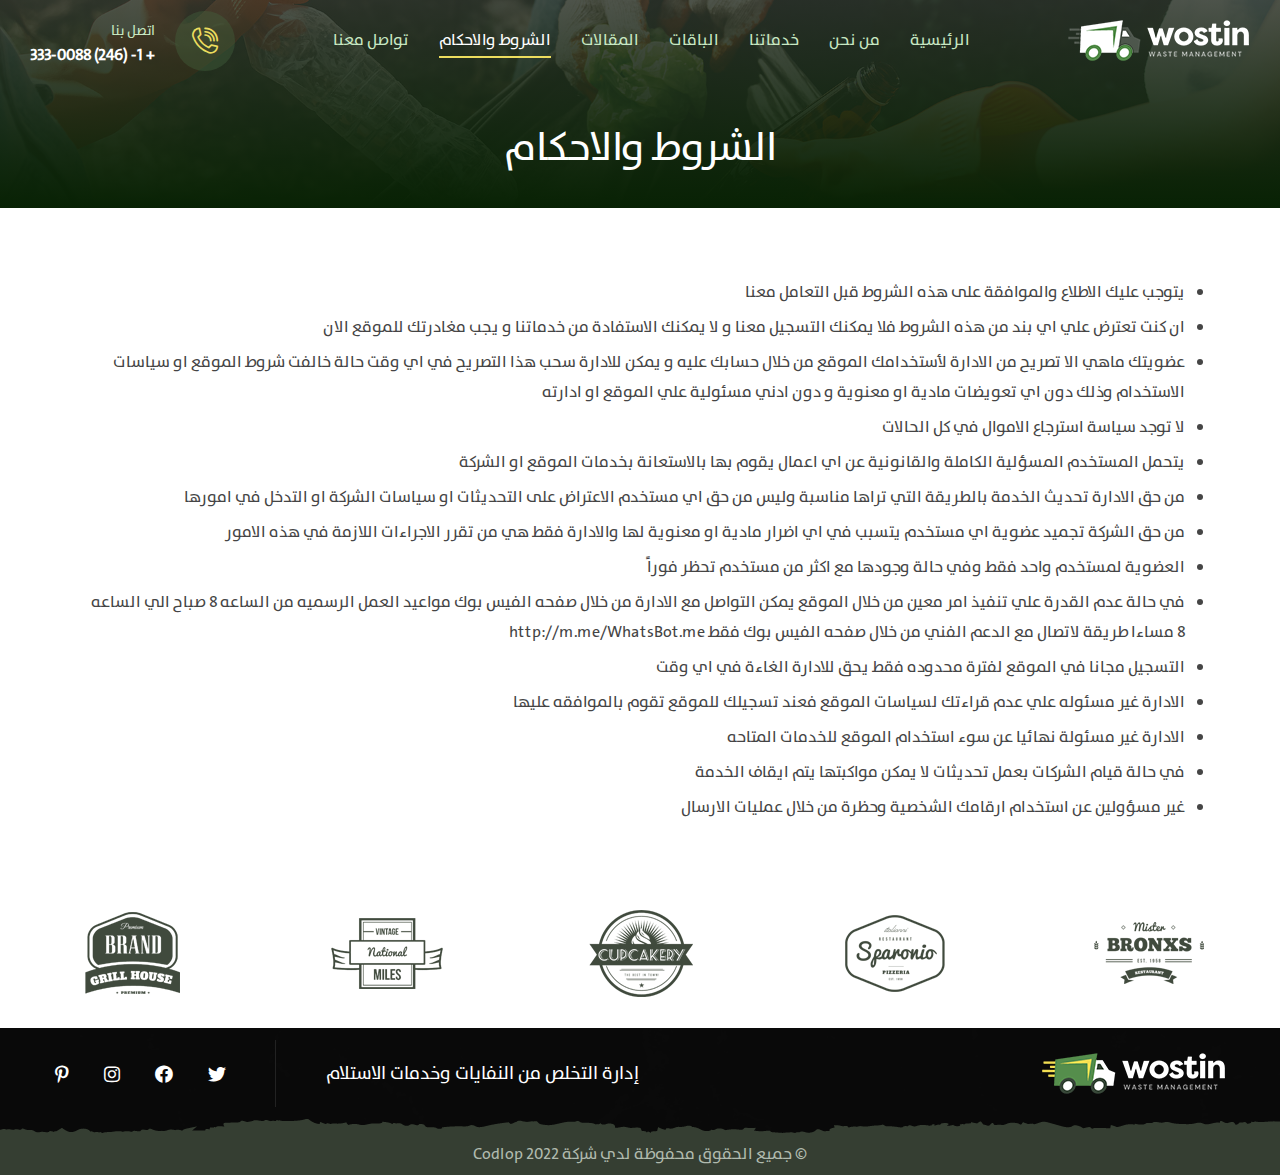
<file: privacy.html>
<!DOCTYPE html>
<html lang="en">
<head>
    <meta charset="UTF-8" />
    <meta name="viewport" content="width=device-width, initial-scale=1.0" />
    <link rel="icon" type="image/png" sizes="16x16" href="assets/images/favicons/favicon-16x16.png" />
    <title>الحاويات</title>
    <link rel="stylesheet" href="assets/vendors/bootstrap/css/bootstrap.min.css" />
    <link rel="stylesheet" href="assets/vendors/animate/animate.min.css" />
    <link rel="stylesheet" href="assets/vendors/animate/custom-animate.css" />
    <link rel="stylesheet" href="assets/vendors/fontawesome/css/all.min.css" />
    <link rel="stylesheet" href="assets/vendors/jarallax/jarallax.css" />
    <link rel="stylesheet" href="assets/vendors/jquery-magnific-popup/jquery.magnific-popup.css" />
    <link rel="stylesheet" href="assets/vendors/nouislider/nouislider.min.css" />
    <link rel="stylesheet" href="assets/vendors/nouislider/nouislider.pips.css" />
    <link rel="stylesheet" href="assets/vendors/odometer/odometer.min.css" />
    <link rel="stylesheet" href="assets/vendors/swiper/swiper.min.css" />
    <link rel="stylesheet" href="assets/vendors/wostin-icons/style.css">
    <link rel="stylesheet" href="assets/vendors/tiny-slider/tiny-slider.min.css" />
    <link rel="stylesheet" href="assets/vendors/reey-font/stylesheet.css" />
    <link rel="stylesheet" href="assets/vendors/owl-carousel/owl.carousel.min.css" />
    <link rel="stylesheet" href="assets/vendors/owl-carousel/owl.theme.default.min.css" />
    <link rel="stylesheet" href="assets/vendors/bxslider/jquery.bxslider.css" />
    <link rel="stylesheet" href="assets/vendors/bootstrap-select/css/bootstrap-select.min.css" />
    <link rel="stylesheet" href="assets/vendors/vegas/vegas.min.css" />
    <link rel="stylesheet" href="assets/vendors/jquery-ui/jquery-ui.css" />
    <link rel="stylesheet" href="assets/vendors/timepicker/timePicker.css" />
    <link rel="stylesheet" href="assets/css/style.css" />
</head>

<body>
    <div class="preloader">
        <img class="preloader__image" width="60" src="assets/images/loader.png" alt="" />
    </div>
    <!-- /.preloader -->
    <div class="page-wrapper">
        <header class="main-header-three">
            <nav class="main-menu main-menu-three">
                <div class="main-menu-three__wrapper">
                    <div class="main-menu-wrapper__logo">
                        <a href="index.html"><img src="assets/images/resources/logo-2.png" alt=""></a>
                    </div>
                    <div class="main-menu-three__main-menu">
                        <a href="#" class="mobile-nav__toggler"><i class="fa fa-bars"></i></a>
                        <ul class="main-menu__list">
                            <li><a href="index.html">الرئيسية</a></li>
                            <li><a href="about.html">من نحن</a></li>
                            <li><a href="services.html">خدماتنا</a></li>
                            <li><a href="prices.html">الباقات</a></li>
                            <li><a href="blogs.html">المقالات</a></li>
                            <li><a href="privacy.html">الشروط والاحكام</a></li>
                            <li><a href="contact.html">تواصل معنا</a></li>
                        </ul>
                    </div>
                    <div class="main-menu-three__right">
                        <div class="main-menu-three__call">
                            <div class="main-menu-three__call-icon">
                                <span class="icon-phone-ringing"></span>
                            </div>
                            <div class="main-menu-three__call-number">
                                <p>اتصل بنا</p>
                                <h5><a href="tel:12463330088">+ 1- (246) 333-0088</a></h5>
                            </div>
                        </div>
                    </div>
                </div>
            </nav>
        </header>

        <div class="stricky-header stricked-menu main-menu main-menu-three">
            <div class="sticky-header__content"></div><!-- /.sticky-header__content -->
        </div><!-- /.stricky-header -->

                <!--Page Header Start-->
                <section class="page-header">
                    <div class="page-header-bg" style="background-image: url(assets/images/backgrounds/page-header-bg.jpg)">
                    </div>
                    <div class="container">
                        <div class="page-header__inner">
                            <h2>الشروط والاحكام</h2>
                        </div>
                    </div>
                </section>
                <!--Page Header End-->

        <!--privacy Start-->
        <section class="privacy-page">
            <div class="container">
                <div class="row">
                    <div class="col-sm-12">
                        <div class="et_pb_text_inner">
                            <ul>
                            <li>يتوجب عليك الاطلاع والموافقة على هذه الشروط قبل التعامل معنا</li>
                            <li>ان كنت تعترض علي اي بند من هذه الشروط فلا يمكنك التسجيل معنا و لا يمكنك الاستفادة من خدماتنا و يجب مغادرتك للموقع الان</li>
                            <li>عضويتك ماهي الا تصريح من الادارة لأستخدامك الموقع من خلال حسابك عليه و يمكن للادارة سحب هذا التصريح في اي وقت حالة خالفت شروط الموقع او سياسات الاستخدام وذلك دون اي تعويضات مادية او معنوية و دون ادني مسئولية علي الموقع او ادارته</li>
                            <li>لا توجد سياسة استرجاع الاموال في كل الحالات</li>
                            <li>يتحمل المستخدم المسؤلية الكاملة والقانونية عن اي اعمال يقوم بها بالاستعانة بخدمات الموقع او الشركة</li>
                            <li>من حق الادارة تحديث الخدمة بالطريقة التي تراها مناسبة وليس من حق اي مستخدم الاعتراض على التحديثات او سياسات الشركة او التدخل في امورها</li>
                            <li>من حق الشركة تجميد عضوية اي مستخدم يتسبب في اي اضرار مادية او معنوية لها والادارة فقط هي من تقرر الاجراءات اللازمة في هذه الامور</li>
                            <li>العضوية لمستخدم واحد فقط وفي حالة وجودها مع اكثر من مستخدم تحظر فوراً</li>
                            <li>في حالة عدم القدرة علي تنفيذ امر معين من خلال الموقع يمكن التواصل مع الادارة من خلال صفحه الفيس بوك مواعيد العمل الرسميه من الساعه 8 صباح الي الساعه 8 مساءا طريقة لاتصال مع الدعم الفني من خلال صفحه الفيس بوك فقط http://m.me/WhatsBot.me</li>
                            <li>التسجيل مجانا في الموقع لفترة محدوده فقط يحق للادارة الغاءة في اي وقت</li>
                            <li>الادارة غير مسئوله علي عدم قراءتك لسياسات الموقع فعند تسجيلك للموقع تقوم بالموافقه عليها</li>
                            <li>الادارة غير مسئولة نهائيا عن سوء استخدام الموقع للخدمات المتاحه</li>
                            <li>في حالة قيام الشركات بعمل تحديثات لا يمكن مواكبتها يتم ايقاف الخدمة</li>
                            <li>غير مسؤولين عن استخدام ارقامك الشخصية وحظرة من خلال عمليات الارسال</li>
                            </ul>
                        </div>
                    </div>
                </div>
            </div>
        </section>
        <!--privacy End-->

        <!--Brand One Start-->
        <section class="brand-one brand-three">
            <div class="container">
                <div class="thm-swiper__slider swiper-container" data-swiper-options='{"spaceBetween": 100, "slidesPerView": 5, "autoplay": { "delay": 5000 }, "breakpoints": {
                    "0": {
                        "spaceBetween": 30,
                        "slidesPerView": 2
                    },
                    "375": {
                        "spaceBetween": 30,
                        "slidesPerView": 2
                    },
                    "575": {
                        "spaceBetween": 30,
                        "slidesPerView": 3
                    },
                    "767": {
                        "spaceBetween": 50,
                        "slidesPerView": 4
                    },
                    "991": {
                        "spaceBetween": 50,
                        "slidesPerView": 5
                    },
                    "1199": {
                        "spaceBetween": 100,
                        "slidesPerView": 5
                    }
                }}'>
                    <div class="swiper-wrapper">
                        <div class="swiper-slide">
                            <img src="assets/images/brand/brand-1-1.png" alt="">
                        </div><!-- /.swiper-slide -->
                        <div class="swiper-slide">
                            <img src="assets/images/brand/brand-1-2.png" alt="">
                        </div><!-- /.swiper-slide -->
                        <div class="swiper-slide">
                            <img src="assets/images/brand/brand-1-3.png" alt="">
                        </div><!-- /.swiper-slide -->
                        <div class="swiper-slide">
                            <img src="assets/images/brand/brand-1-4.png" alt="">
                        </div><!-- /.swiper-slide -->
                        <div class="swiper-slide">
                            <img src="assets/images/brand/brand-1-5.png" alt="">
                        </div><!-- /.swiper-slide -->
                        <div class="swiper-slide">
                            <img src="assets/images/brand/brand-1-1.png" alt="">
                        </div><!-- /.swiper-slide -->
                        <div class="swiper-slide">
                            <img src="assets/images/brand/brand-1-2.png" alt="">
                        </div><!-- /.swiper-slide -->
                        <div class="swiper-slide">
                            <img src="assets/images/brand/brand-1-3.png" alt="">
                        </div><!-- /.swiper-slide -->
                        <div class="swiper-slide">
                            <img src="assets/images/brand/brand-1-4.png" alt="">
                        </div><!-- /.swiper-slide -->
                        <div class="swiper-slide">
                            <img src="assets/images/brand/brand-1-5.png" alt="">
                        </div><!-- /.swiper-slide -->
                    </div>
                </div>
            </div>
        </section>
        <!--Brand One End-->

        <!--Site Footer Start-->
        <footer class="site-footer">
            <div class="site-footer-bg" style="background-image: url(assets/images/backgrounds/site-footer-bg.jpg);">
            </div>
            <div class="site-footer__top">
                <div class="container">
                    <div class="site-footer__top-inner">
                        <div class="site-footer__top-logo">
                            <a href="index.html"><img src="assets/images/resources/footer-logo.png" alt=""></a>
                        </div>
                        <div class="site-footer__top-right">
                            <p class="site-footer__top-right-text">إدارة التخلص من النفايات وخدمات الاستلام</p>
                            <div class="site-footer__social">
                                <a href="#"><i class="fab fa-twitter"></i></a>
                                <a href="#"><i class="fab fa-facebook"></i></a>
                                <a href="#"><i class="fab fa-instagram"></i></a>
                                <a href="#"><i class="fab fa-pinterest-p"></i></a>
                            </div>
                        </div>
                    </div>
                </div>
            </div>
            <div class="site-footer__bottom">
                <div class="site-footer-bottom-shape"
                    style="background-image: url(assets/images/backgrounds/site-footer-bottom-shape.png);"></div>
                <div class="container">
                    <div class="row">
                        <div class="col-xl-12">
                            <div class="site-footer__bottom-inner">
                                <p class="site-footer__bottom-text">© جميع الحقوق محفوظة لدي شركة 2022 <a href="https://codlop.sa/ar" target="_blank">Codlop</a>
                                </p>
                            </div>
                        </div>
                    </div>
                </div>
            </div>
        </footer>
        <!--Site Footer End-->

    </div><!-- /.page-wrapper -->


    <div class="mobile-nav__wrapper">
        <div class="mobile-nav__overlay mobile-nav__toggler"></div>
        <!-- /.mobile-nav__overlay -->
        <div class="mobile-nav__content">
            <span class="mobile-nav__close mobile-nav__toggler"><i class="fa fa-times"></i></span>

            <div class="logo-box">
                <a href="index.html" aria-label="logo image"><img src="assets/images/resources/footer-logo.png"
                        width="155" alt="" /></a>
            </div>
            <!-- /.logo-box -->
            <div class="mobile-nav__container"></div>
            <!-- /.mobile-nav__container -->

            <ul class="mobile-nav__contact list-unstyled">
                <li>
                    <i class="fa fa-envelope"></i>
                    <a href="mailto:needhelp@packageName__.com">needhelp@wostin.com</a>
                </li>
                <li>
                    <i class="fa fa-phone-alt"></i>
                    <a href="tel:666-888-0000">666 888 0000</a>
                </li>
            </ul><!-- /.mobile-nav__contact -->
            <div class="mobile-nav__top">
                <div class="mobile-nav__social">
                    <a href="#" class="fab fa-twitter"></a>
                    <a href="#" class="fab fa-facebook-square"></a>
                    <a href="#" class="fab fa-pinterest-p"></a>
                    <a href="#" class="fab fa-instagram"></a>
                </div><!-- /.mobile-nav__social -->
            </div><!-- /.mobile-nav__top -->



        </div>
        <!-- /.mobile-nav__content -->
    </div>
    <!-- /.mobile-nav__wrapper -->

    <a href="#" data-target="html" class="scroll-to-target scroll-to-top"><i class="fa fa-angle-up"></i></a>

    <script src="assets/vendors/jquery/jquery-3.6.0.min.js"></script>
    <script src="assets/vendors/bootstrap/js/bootstrap.bundle.min.js"></script>
    <script src="assets/vendors/jarallax/jarallax.min.js"></script>
    <script src="assets/vendors/jquery-ajaxchimp/jquery.ajaxchimp.min.js"></script>
    <script src="assets/vendors/jquery-appear/jquery.appear.min.js"></script>
    <script src="assets/vendors/jquery-circle-progress/jquery.circle-progress.min.js"></script>
    <script src="assets/vendors/jquery-magnific-popup/jquery.magnific-popup.min.js"></script>
    <script src="assets/vendors/jquery-validate/jquery.validate.min.js"></script>
    <script src="assets/vendors/nouislider/nouislider.min.js"></script>
    <script src="assets/vendors/odometer/odometer.min.js"></script>
    <script src="assets/vendors/swiper/swiper.min.js"></script>
    <script src="assets/vendors/tiny-slider/tiny-slider.min.js"></script>
    <script src="assets/vendors/wnumb/wNumb.min.js"></script>
    <script src="assets/vendors/wow/wow.js"></script>
    <script src="assets/vendors/isotope/isotope.js"></script>
    <script src="assets/vendors/countdown/countdown.min.js"></script>
    <script src="assets/vendors/owl-carousel/owl.carousel.min.js"></script>
    <script src="assets/vendors/bxslider/jquery.bxslider.min.js"></script>
    <script src="assets/vendors/bootstrap-select/js/bootstrap-select.min.js"></script>
    <script src="assets/vendors/vegas/vegas.min.js"></script>
    <script src="assets/vendors/jquery-ui/jquery-ui.js"></script>
    <script src="assets/vendors/timepicker/timePicker.js"></script>
    <script src="assets/js/script.js"></script>
</body>
</html>
</file>
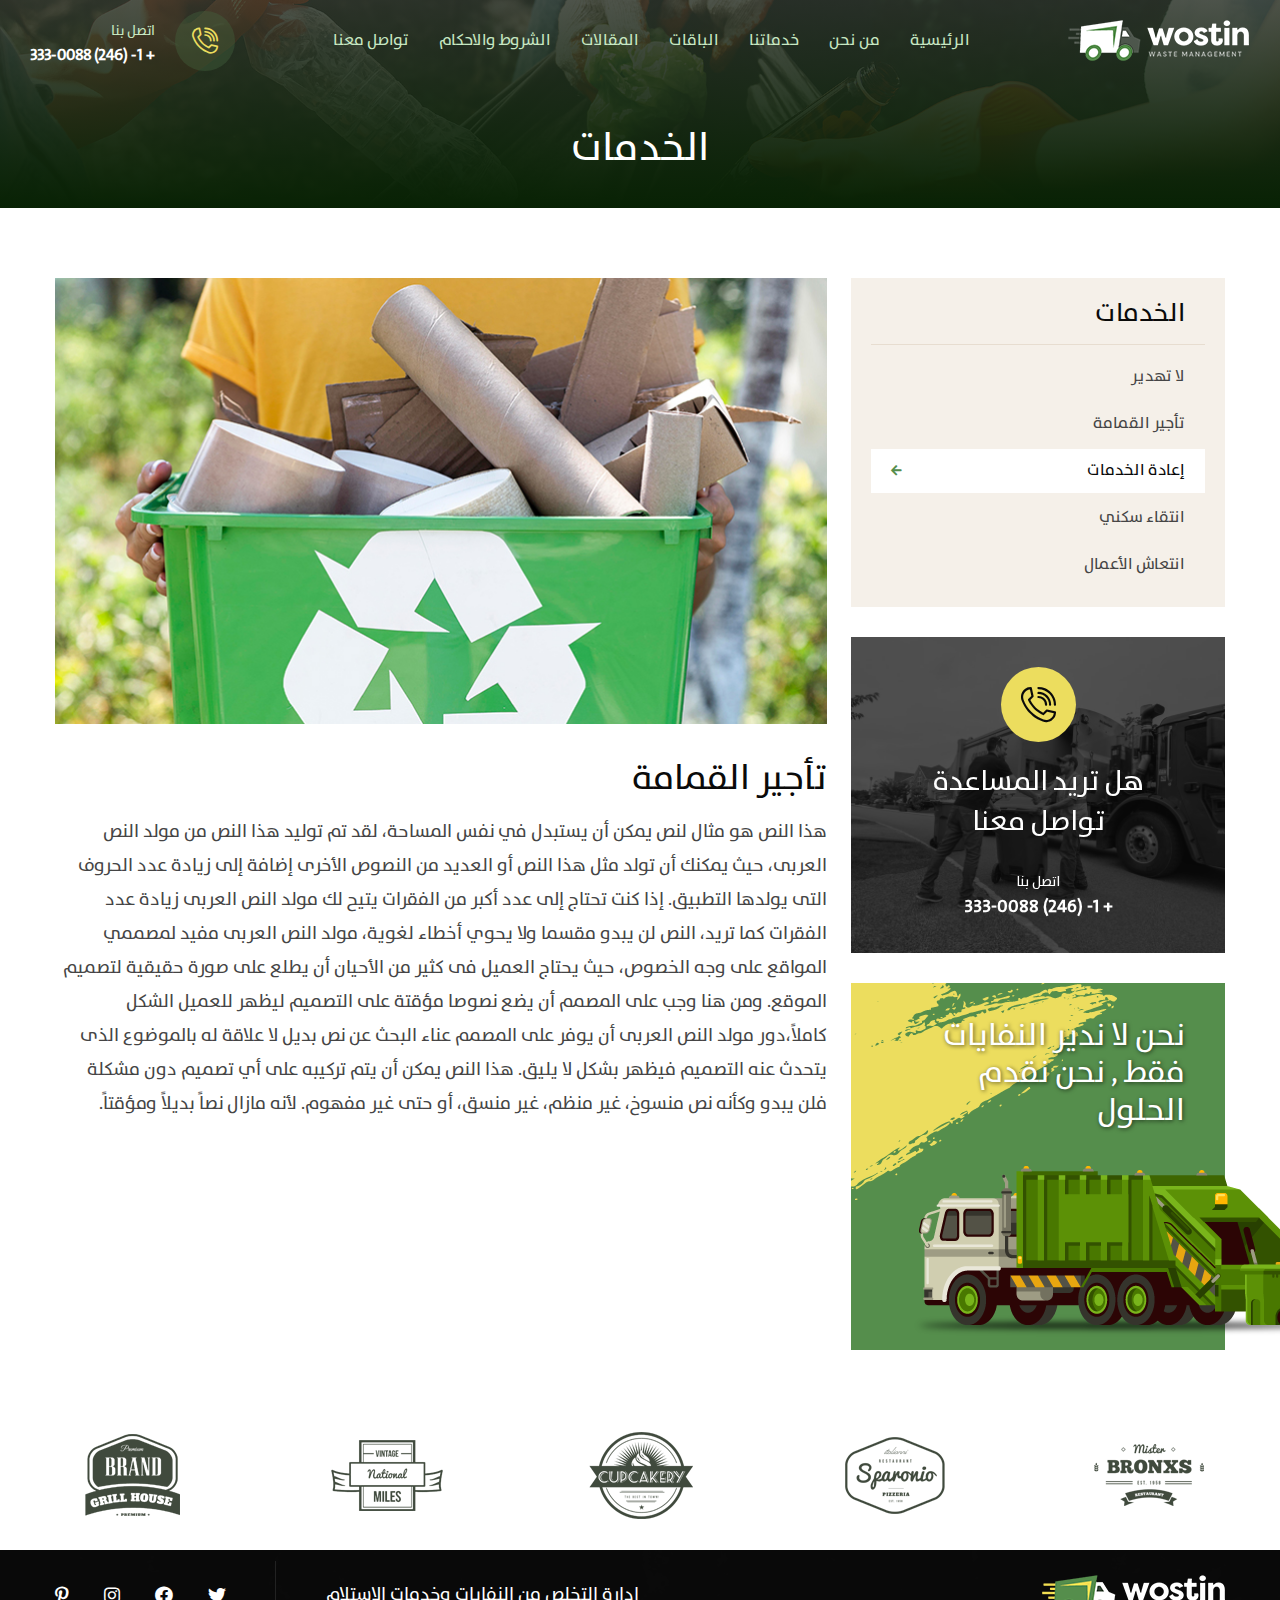
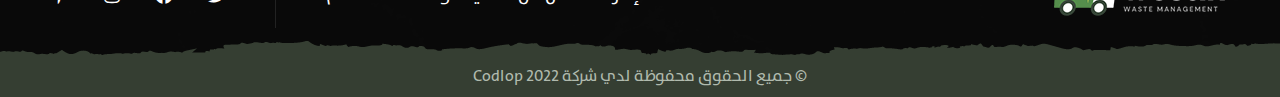
<file: service-details.html>
<!DOCTYPE html>
<html lang="en">
<head>
    <meta charset="UTF-8" />
    <meta name="viewport" content="width=device-width, initial-scale=1.0" />
    <link rel="icon" type="image/png" sizes="16x16" href="assets/images/favicons/favicon-16x16.png" />
    <title>الحاويات</title>
    <link rel="stylesheet" href="assets/vendors/bootstrap/css/bootstrap.min.css" />
    <link rel="stylesheet" href="assets/vendors/animate/animate.min.css" />
    <link rel="stylesheet" href="assets/vendors/animate/custom-animate.css" />
    <link rel="stylesheet" href="assets/vendors/fontawesome/css/all.min.css" />
    <link rel="stylesheet" href="assets/vendors/jarallax/jarallax.css" />
    <link rel="stylesheet" href="assets/vendors/jquery-magnific-popup/jquery.magnific-popup.css" />
    <link rel="stylesheet" href="assets/vendors/nouislider/nouislider.min.css" />
    <link rel="stylesheet" href="assets/vendors/nouislider/nouislider.pips.css" />
    <link rel="stylesheet" href="assets/vendors/odometer/odometer.min.css" />
    <link rel="stylesheet" href="assets/vendors/swiper/swiper.min.css" />
    <link rel="stylesheet" href="assets/vendors/wostin-icons/style.css">
    <link rel="stylesheet" href="assets/vendors/tiny-slider/tiny-slider.min.css" />
    <link rel="stylesheet" href="assets/vendors/reey-font/stylesheet.css" />
    <link rel="stylesheet" href="assets/vendors/owl-carousel/owl.carousel.min.css" />
    <link rel="stylesheet" href="assets/vendors/owl-carousel/owl.theme.default.min.css" />
    <link rel="stylesheet" href="assets/vendors/bxslider/jquery.bxslider.css" />
    <link rel="stylesheet" href="assets/vendors/bootstrap-select/css/bootstrap-select.min.css" />
    <link rel="stylesheet" href="assets/vendors/vegas/vegas.min.css" />
    <link rel="stylesheet" href="assets/vendors/jquery-ui/jquery-ui.css" />
    <link rel="stylesheet" href="assets/vendors/timepicker/timePicker.css" />
    <link rel="stylesheet" href="assets/css/style.css" />
</head>

<body>
    <div class="preloader">
        <img class="preloader__image" width="60" src="assets/images/loader.png" alt="" />
    </div>
    <!-- /.preloader -->
    <div class="page-wrapper">
        <header class="main-header-three">
            <nav class="main-menu main-menu-three">
                <div class="main-menu-three__wrapper">
                    <div class="main-menu-wrapper__logo">
                        <a href="index.html"><img src="assets/images/resources/logo-2.png" alt=""></a>
                    </div>
                    <div class="main-menu-three__main-menu">
                        <a href="#" class="mobile-nav__toggler"><i class="fa fa-bars"></i></a>
                        <ul class="main-menu__list">
                            <li><a href="index.html">الرئيسية</a></li>
                            <li><a href="about.html">من نحن</a></li>
                            <li><a href="services.html">خدماتنا</a></li>
                            <li><a href="prices.html">الباقات</a></li>
                            <li><a href="blogs.html">المقالات</a></li>
                            <li><a href="privacy.html">الشروط والاحكام</a></li>
                            <li><a href="contact.html">تواصل معنا</a></li>
                        </ul>
                    </div>
                    <div class="main-menu-three__right">
                        <div class="main-menu-three__call">
                            <div class="main-menu-three__call-icon">
                                <span class="icon-phone-ringing"></span>
                            </div>
                            <div class="main-menu-three__call-number">
                                <p>اتصل بنا</p>
                                <h5><a href="tel:12463330088">+ 1- (246) 333-0088</a></h5>
                            </div>
                        </div>
                    </div>
                </div>
            </nav>
        </header>

        <div class="stricky-header stricked-menu main-menu main-menu-three">
            <div class="sticky-header__content"></div><!-- /.sticky-header__content -->
        </div><!-- /.stricky-header -->

        <!--Page Header Start-->
        <section class="page-header">
            <div class="page-header-bg" style="background-image: url(assets/images/backgrounds/page-header-bg.jpg)">
            </div>
            <div class="container">
                <div class="page-header__inner">
                    <h2>الخدمات</h2>
                </div>
            </div>
        </section>
        <!--Page Header End-->

        <!--Service Details Start-->
        <section class="service-details">
            <div class="container">
                <div class="row">
                    <div class="col-xl-4 col-lg-5">
                        <div class="service-details__left">
                            <div class="service-details__category">
                                <h3 class="service-details__title">الخدمات</h3>
                                <ul class="service-details__cagegory-list list-unstyled">
                                    <li>
                                        <a href="service-details.html">لا تهدير
                                            <span class="fa fa-arrow-left"></span>
                                        </a>
                                    </li>
                                    <li>
                                        <a href="service-details.html">تأجير القمامة
                                            <span class="fa fa-arrow-left"></span>
                                        </a>
                                    </li>
                                    <li class="active">
                                        <a href="service-details.html">إعادة الخدمات
                                            <span class="fa fa-arrow-left"></span>
                                        </a>
                                    </li>
                                    <li>
                                        <a href="service-details.html">انتقاء سكني
                                            <span class="fa fa-arrow-left"></span>
                                        </a>
                                    </li>
                                    <li>
                                        <a href="service-details.html">انتعاش الأعمال
                                            <span class="fa fa-arrow-left"></span>
                                        </a>
                                    </li>
                                </ul>
                            </div>
                            <div class="service-details__need-help">
                                <div class="service-details__need-help-bg"
                                    style="background-image: url(assets/images/backgrounds/manage-waste-bg.jpg)">
                                </div>
                                <div class="service-details__need-help-icon">
                                    <span class="icon-phone-ringing"></span>
                                </div>
                                <h2 class="service-details__need-help-title">هل تريد المساعدة <br> تواصل معنا</h2>
                                <div class="service-details__need-help-contact">
                                    <p>اتصل بنا</p>
                                    <a href="tel:12463330088">+ 1- (246) 333-0088</a>
                                </div>
                            </div>
                            <div class="service-details__banner">
                                <div class="service-details__banner-content">
                                    <h3 class="service-details__banner-title">نحن لا ندير النفايات فقط , نحن نقدم الحلول</h3>
                                    <div class="service-details__banner-shape-1 float-bob-y"><img
                                            src="assets/images/backgrounds/service-details-banner-shape-1.png" alt=""></div>
                                </div>
                                <div class="services-details__banner-car float-bob-x">
                                    <img src="assets/images/resources/service-details-banner-car.png" alt="">
                                </div>
                            </div>
                        </div>
                    </div>
                    <div class="col-xl-8 col-lg-7">
                        <div class="service-details__right">
                            <div class="service-details__img">
                                <img src="assets/images/services/service-details-img-4.jpg" alt="">
                            </div>
                            <div class="service-details__content">
                                <h3 class="service-details__content-title">تأجير القمامة</h3>
                                <p class="service-details__text-1">هذا النص هو مثال لنص يمكن أن يستبدل في نفس المساحة، لقد تم توليد هذا النص من مولد النص العربى، حيث يمكنك أن تولد مثل هذا النص أو العديد من النصوص الأخرى إضافة إلى زيادة عدد الحروف التى يولدها التطبيق.
                                    إذا كنت تحتاج إلى عدد أكبر من الفقرات يتيح لك مولد النص العربى زيادة عدد الفقرات كما تريد، النص لن يبدو مقسما ولا يحوي أخطاء لغوية، مولد النص العربى مفيد لمصممي المواقع على وجه الخصوص، حيث يحتاج العميل فى كثير من الأحيان أن يطلع على صورة حقيقية لتصميم الموقع.
                                    ومن هنا وجب على المصمم أن يضع نصوصا مؤقتة على التصميم ليظهر للعميل الشكل كاملاً،دور مولد النص العربى أن يوفر على المصمم عناء البحث عن نص بديل لا علاقة له بالموضوع الذى يتحدث عنه التصميم فيظهر بشكل لا يليق.
                                    هذا النص يمكن أن يتم تركيبه على أي تصميم دون مشكلة فلن يبدو وكأنه نص منسوخ، غير منظم، غير منسق، أو حتى غير مفهوم. لأنه مازال نصاً بديلاً ومؤقتاً.</p>
                            </div>
                        </div>
                    </div>
                </div>
            </div>
        </section>
        <!--Service Details End-->

        <!--Brand One Start-->
        <section class="brand-one brand-three">
            <div class="container">
                <div class="thm-swiper__slider swiper-container" data-swiper-options='{"spaceBetween": 100, "slidesPerView": 5, "autoplay": { "delay": 5000 }, "breakpoints": {
                    "0": {
                        "spaceBetween": 30,
                        "slidesPerView": 2
                    },
                    "375": {
                        "spaceBetween": 30,
                        "slidesPerView": 2
                    },
                    "575": {
                        "spaceBetween": 30,
                        "slidesPerView": 3
                    },
                    "767": {
                        "spaceBetween": 50,
                        "slidesPerView": 4
                    },
                    "991": {
                        "spaceBetween": 50,
                        "slidesPerView": 5
                    },
                    "1199": {
                        "spaceBetween": 100,
                        "slidesPerView": 5
                    }
                }}'>
                    <div class="swiper-wrapper">
                        <div class="swiper-slide">
                            <img src="assets/images/brand/brand-1-1.png" alt="">
                        </div><!-- /.swiper-slide -->
                        <div class="swiper-slide">
                            <img src="assets/images/brand/brand-1-2.png" alt="">
                        </div><!-- /.swiper-slide -->
                        <div class="swiper-slide">
                            <img src="assets/images/brand/brand-1-3.png" alt="">
                        </div><!-- /.swiper-slide -->
                        <div class="swiper-slide">
                            <img src="assets/images/brand/brand-1-4.png" alt="">
                        </div><!-- /.swiper-slide -->
                        <div class="swiper-slide">
                            <img src="assets/images/brand/brand-1-5.png" alt="">
                        </div><!-- /.swiper-slide -->
                        <div class="swiper-slide">
                            <img src="assets/images/brand/brand-1-1.png" alt="">
                        </div><!-- /.swiper-slide -->
                        <div class="swiper-slide">
                            <img src="assets/images/brand/brand-1-2.png" alt="">
                        </div><!-- /.swiper-slide -->
                        <div class="swiper-slide">
                            <img src="assets/images/brand/brand-1-3.png" alt="">
                        </div><!-- /.swiper-slide -->
                        <div class="swiper-slide">
                            <img src="assets/images/brand/brand-1-4.png" alt="">
                        </div><!-- /.swiper-slide -->
                        <div class="swiper-slide">
                            <img src="assets/images/brand/brand-1-5.png" alt="">
                        </div><!-- /.swiper-slide -->
                    </div>
                </div>
            </div>
        </section>
        <!--Brand One End-->

        <!--Site Footer Start-->
        <footer class="site-footer">
            <div class="site-footer-bg" style="background-image: url(assets/images/backgrounds/site-footer-bg.jpg);">
            </div>
            <div class="site-footer__top">
                <div class="container">
                    <div class="site-footer__top-inner">
                        <div class="site-footer__top-logo">
                            <a href="index.html"><img src="assets/images/resources/footer-logo.png" alt=""></a>
                        </div>
                        <div class="site-footer__top-right">
                            <p class="site-footer__top-right-text">إدارة التخلص من النفايات وخدمات الاستلام</p>
                            <div class="site-footer__social">
                                <a href="#"><i class="fab fa-twitter"></i></a>
                                <a href="#"><i class="fab fa-facebook"></i></a>
                                <a href="#"><i class="fab fa-instagram"></i></a>
                                <a href="#"><i class="fab fa-pinterest-p"></i></a>
                            </div>
                        </div>
                    </div>
                </div>
            </div>
            <div class="site-footer__bottom">
                <div class="site-footer-bottom-shape"
                    style="background-image: url(assets/images/backgrounds/site-footer-bottom-shape.png);"></div>
                <div class="container">
                    <div class="row">
                        <div class="col-xl-12">
                            <div class="site-footer__bottom-inner">
                                <p class="site-footer__bottom-text">© جميع الحقوق محفوظة لدي شركة 2022 <a
                                        href="https://codlop.sa/ar" target="_blank">Codlop</a>
                                </p>
                            </div>
                        </div>
                    </div>
                </div>
            </div>
        </footer>
        <!--Site Footer End-->

    </div><!-- /.page-wrapper -->


    <div class="mobile-nav__wrapper">
        <div class="mobile-nav__overlay mobile-nav__toggler"></div>
        <!-- /.mobile-nav__overlay -->
        <div class="mobile-nav__content">
            <span class="mobile-nav__close mobile-nav__toggler"><i class="fa fa-times"></i></span>

            <div class="logo-box">
                <a href="index.html" aria-label="logo image"><img src="assets/images/resources/footer-logo.png"
                        width="155" alt="" /></a>
            </div>
            <!-- /.logo-box -->
            <div class="mobile-nav__container"></div>
            <!-- /.mobile-nav__container -->

            <ul class="mobile-nav__contact list-unstyled">
                <li>
                    <i class="fa fa-envelope"></i>
                    <a href="mailto:needhelp@packageName__.com">needhelp@wostin.com</a>
                </li>
                <li>
                    <i class="fa fa-phone-alt"></i>
                    <a href="tel:666-888-0000">666 888 0000</a>
                </li>
            </ul><!-- /.mobile-nav__contact -->
            <div class="mobile-nav__top">
                <div class="mobile-nav__social">
                    <a href="#" class="fab fa-twitter"></a>
                    <a href="#" class="fab fa-facebook-square"></a>
                    <a href="#" class="fab fa-pinterest-p"></a>
                    <a href="#" class="fab fa-instagram"></a>
                </div><!-- /.mobile-nav__social -->
            </div><!-- /.mobile-nav__top -->



        </div>
        <!-- /.mobile-nav__content -->
    </div>
    <!-- /.mobile-nav__wrapper -->

    <a href="#" data-target="html" class="scroll-to-target scroll-to-top"><i class="fa fa-angle-up"></i></a>

    <script src="assets/vendors/jquery/jquery-3.6.0.min.js"></script>
    <script src="assets/vendors/bootstrap/js/bootstrap.bundle.min.js"></script>
    <script src="assets/vendors/jarallax/jarallax.min.js"></script>
    <script src="assets/vendors/jquery-ajaxchimp/jquery.ajaxchimp.min.js"></script>
    <script src="assets/vendors/jquery-appear/jquery.appear.min.js"></script>
    <script src="assets/vendors/jquery-circle-progress/jquery.circle-progress.min.js"></script>
    <script src="assets/vendors/jquery-magnific-popup/jquery.magnific-popup.min.js"></script>
    <script src="assets/vendors/jquery-validate/jquery.validate.min.js"></script>
    <script src="assets/vendors/nouislider/nouislider.min.js"></script>
    <script src="assets/vendors/odometer/odometer.min.js"></script>
    <script src="assets/vendors/swiper/swiper.min.js"></script>
    <script src="assets/vendors/tiny-slider/tiny-slider.min.js"></script>
    <script src="assets/vendors/wnumb/wNumb.min.js"></script>
    <script src="assets/vendors/wow/wow.js"></script>
    <script src="assets/vendors/isotope/isotope.js"></script>
    <script src="assets/vendors/countdown/countdown.min.js"></script>
    <script src="assets/vendors/owl-carousel/owl.carousel.min.js"></script>
    <script src="assets/vendors/bxslider/jquery.bxslider.min.js"></script>
    <script src="assets/vendors/bootstrap-select/js/bootstrap-select.min.js"></script>
    <script src="assets/vendors/vegas/vegas.min.js"></script>
    <script src="assets/vendors/jquery-ui/jquery-ui.js"></script>
    <script src="assets/vendors/timepicker/timePicker.js"></script>
    <script src="assets/js/script.js"></script>
</body>

</html>
</file>
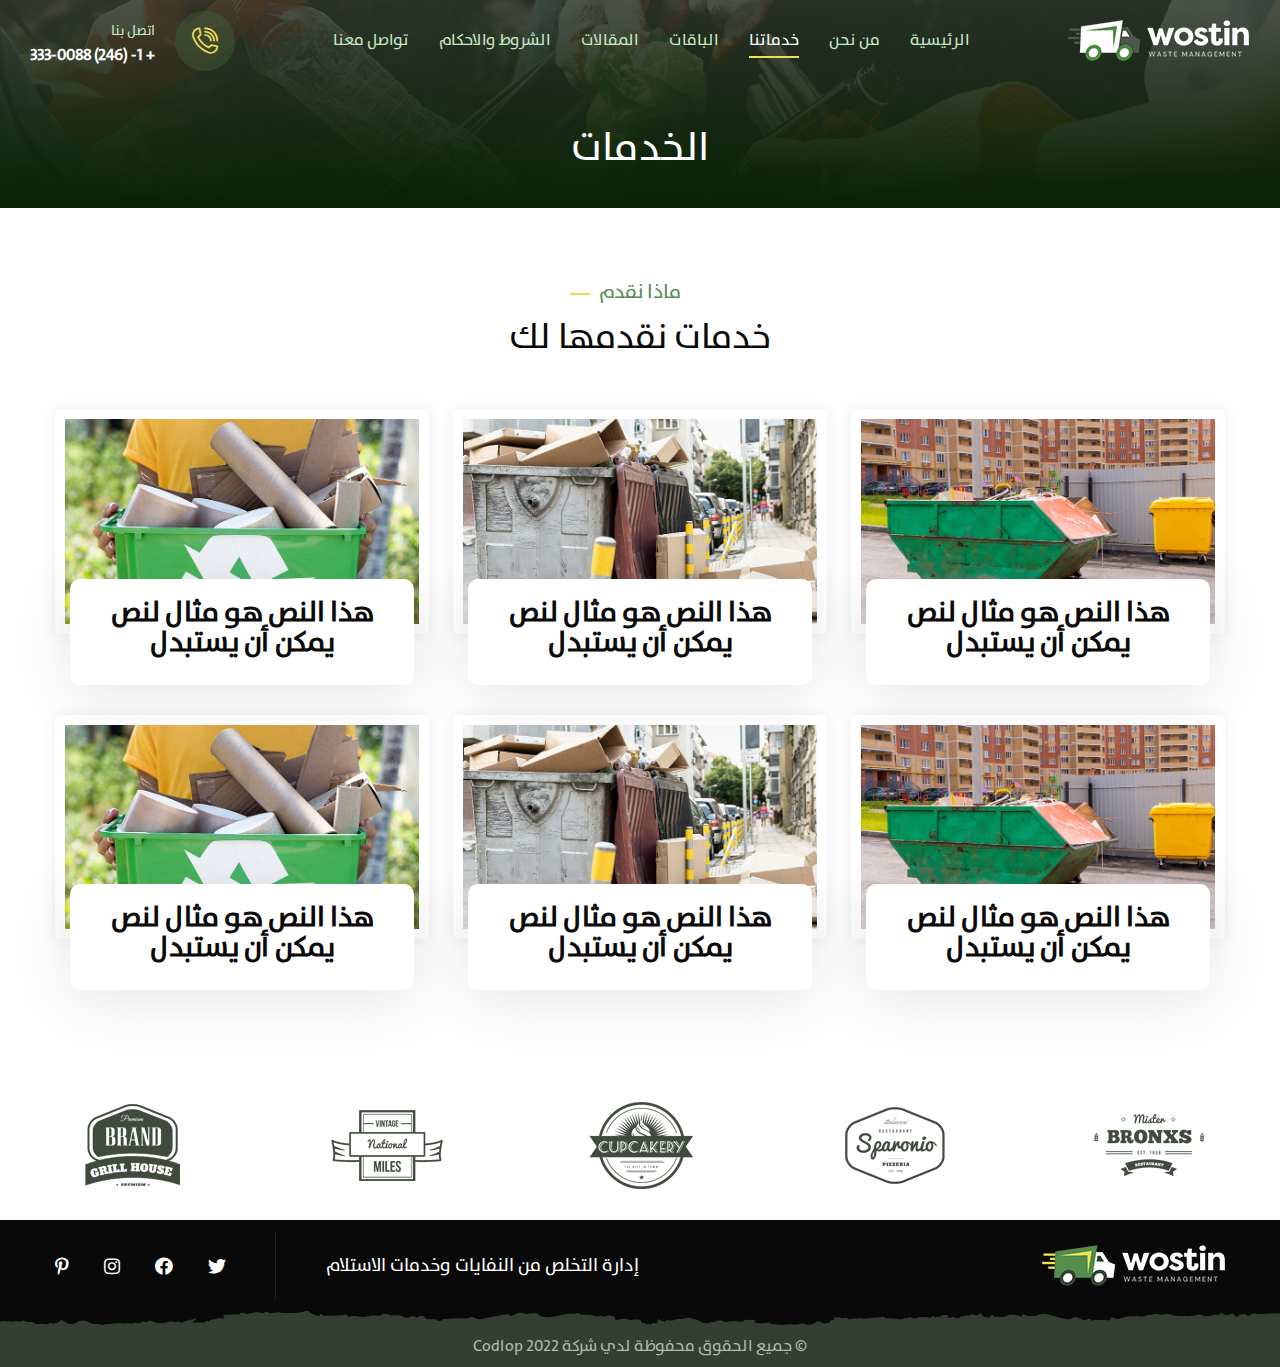
<file: services.html>
<!DOCTYPE html>
<html lang="en">
<head>
    <meta charset="UTF-8" />
    <meta name="viewport" content="width=device-width, initial-scale=1.0" />
    <link rel="icon" type="image/png" sizes="16x16" href="assets/images/favicons/favicon-16x16.png" />
    <title>الحاويات</title>
    <link rel="stylesheet" href="assets/vendors/bootstrap/css/bootstrap.min.css" />
    <link rel="stylesheet" href="assets/vendors/animate/animate.min.css" />
    <link rel="stylesheet" href="assets/vendors/animate/custom-animate.css" />
    <link rel="stylesheet" href="assets/vendors/fontawesome/css/all.min.css" />
    <link rel="stylesheet" href="assets/vendors/jarallax/jarallax.css" />
    <link rel="stylesheet" href="assets/vendors/jquery-magnific-popup/jquery.magnific-popup.css" />
    <link rel="stylesheet" href="assets/vendors/nouislider/nouislider.min.css" />
    <link rel="stylesheet" href="assets/vendors/nouislider/nouislider.pips.css" />
    <link rel="stylesheet" href="assets/vendors/odometer/odometer.min.css" />
    <link rel="stylesheet" href="assets/vendors/swiper/swiper.min.css" />
    <link rel="stylesheet" href="assets/vendors/wostin-icons/style.css">
    <link rel="stylesheet" href="assets/vendors/tiny-slider/tiny-slider.min.css" />
    <link rel="stylesheet" href="assets/vendors/reey-font/stylesheet.css" />
    <link rel="stylesheet" href="assets/vendors/owl-carousel/owl.carousel.min.css" />
    <link rel="stylesheet" href="assets/vendors/owl-carousel/owl.theme.default.min.css" />
    <link rel="stylesheet" href="assets/vendors/bxslider/jquery.bxslider.css" />
    <link rel="stylesheet" href="assets/vendors/bootstrap-select/css/bootstrap-select.min.css" />
    <link rel="stylesheet" href="assets/vendors/vegas/vegas.min.css" />
    <link rel="stylesheet" href="assets/vendors/jquery-ui/jquery-ui.css" />
    <link rel="stylesheet" href="assets/vendors/timepicker/timePicker.css" />
    <link rel="stylesheet" href="assets/css/style.css" />
</head>

<body>
    <div class="preloader">
        <img class="preloader__image" width="60" src="assets/images/loader.png" alt="" />
    </div>
    <!-- /.preloader -->
    <div class="page-wrapper">
        <header class="main-header-three">
            <nav class="main-menu main-menu-three">
                <div class="main-menu-three__wrapper">
                    <div class="main-menu-wrapper__logo">
                        <a href="index.html"><img src="assets/images/resources/logo-2.png" alt=""></a>
                    </div>
                    <div class="main-menu-three__main-menu">
                        <a href="#" class="mobile-nav__toggler"><i class="fa fa-bars"></i></a>
                        <ul class="main-menu__list">
                            <li><a href="index.html">الرئيسية</a></li>
                            <li><a href="about.html">من نحن</a></li>
                            <li><a href="services.html">خدماتنا</a></li>
                            <li><a href="prices.html">الباقات</a></li>
                            <li><a href="blogs.html">المقالات</a></li>
                            <li><a href="privacy.html">الشروط والاحكام</a></li>
                            <li><a href="contact.html">تواصل معنا</a></li>
                        </ul>
                    </div>
                    <div class="main-menu-three__right">
                        <div class="main-menu-three__call">
                            <div class="main-menu-three__call-icon">
                                <span class="icon-phone-ringing"></span>
                            </div>
                            <div class="main-menu-three__call-number">
                                <p>اتصل بنا</p>
                                <h5><a href="tel:12463330088">+ 1- (246) 333-0088</a></h5>
                            </div>
                        </div>
                    </div>
                </div>
            </nav>
        </header>

        <div class="stricky-header stricked-menu main-menu main-menu-three">
            <div class="sticky-header__content"></div><!-- /.sticky-header__content -->
        </div><!-- /.stricky-header -->

                <!--Page Header Start-->
                <section class="page-header">
                    <div class="page-header-bg" style="background-image: url(assets/images/backgrounds/page-header-bg.jpg)">
                    </div>
                    <div class="container">
                        <div class="page-header__inner">
                            <h2>الخدمات</h2>
                        </div>
                    </div>
                </section>
                <!--Page Header End-->

                <section class="services-one service-page">
                    <div class="container">
                        <div class="services-one__top">
                            <div class="section-title text-center">
                                <span class="section-title__tagline">ماذا نقدم</span>
                                <h2 class="section-title__title">خدمات نقدمها لك</h2>
                            </div>
                        </div>
                        <div class="services-one__bottom">
                            <div class="row">
                                <div class="col-xl-4 col-lg-4 col-md-6 wow fadeInUp" data-wow-delay="100ms">
                                    <a href="service-details.html" class="project-one__single">
                                        <div class="project-one__img">
                                            <img src="assets/images/services/service-details-img-2.jpg" alt="">
                                        </div>
                                        <div class="project-one__content">
                                            <h3 class="project-one__title">
                                                هذا النص هو مثال لنص يمكن أن يستبدل
                                            </h3>
                                        </div>
                                    </a>
                                </div>
                                <div class="col-xl-4 col-lg-4 col-md-6 wow fadeInUp" data-wow-delay="200ms">
                                    <!--Services One Single-->
                                    <a href="service-details.html" class="project-one__single">
                                        <div class="project-one__img">
                                            <img src="assets/images/services/service-details-img-3.jpg" alt="">
                                        </div>
                                        <div class="project-one__content">
                                            <h3 class="project-one__title">
                                                هذا النص هو مثال لنص يمكن أن يستبدل
                                            </h3>
                                        </div>
                                    </a>
                                </div>
                                <div class="col-xl-4 col-lg-4 col-md-6 wow fadeInUp" data-wow-delay="300ms">
                                    <!--Services One Single-->
                                    <a href="service-details.html" class="project-one__single">
                                        <div class="project-one__img">
                                            <img src="assets/images/services/service-details-img-4.jpg" alt="">
                                        </div>
                                        <div class="project-one__content">
                                            <h3 class="project-one__title">
                                                هذا النص هو مثال لنص يمكن أن يستبدل
                                            </h3>
                                        </div>
                                    </a>
                                </div>
                                <div class="col-xl-4 col-lg-4 col-md-6 wow fadeInUp" data-wow-delay="400ms">
                                    <a href="service-details.html" class="project-one__single">
                                        <div class="project-one__img">
                                            <img src="assets/images/services/service-details-img-2.jpg" alt="">
                                        </div>
                                        <div class="project-one__content">
                                            <h3 class="project-one__title">
                                                هذا النص هو مثال لنص يمكن أن يستبدل
                                            </h3>
                                        </div>
                                    </a>
                                </div>
                                <div class="col-xl-4 col-lg-4 col-md-6 wow fadeInUp" data-wow-delay="500ms">
                                    <!--Services One Single-->
                                    <a href="service-details.html" class="project-one__single">
                                        <div class="project-one__img">
                                            <img src="assets/images/services/service-details-img-3.jpg" alt="">
                                        </div>
                                        <div class="project-one__content">
                                            <h3 class="project-one__title">
                                                هذا النص هو مثال لنص يمكن أن يستبدل
                                            </h3>
                                        </div>
                                    </a>
                                </div>
                                <div class="col-xl-4 col-lg-4 col-md-6 wow fadeInUp" data-wow-delay="600ms">
                                    <!--Services One Single-->
                                    <a href="service-details.html" class="project-one__single">
                                        <div class="project-one__img">
                                            <img src="assets/images/services/service-details-img-4.jpg" alt="">
                                        </div>
                                        <div class="project-one__content">
                                            <h3 class="project-one__title">
                                                هذا النص هو مثال لنص يمكن أن يستبدل
                                            </h3>
                                        </div>
                                    </a>
                                </div>
                            </div>
                        </div>
                    </div>
                </section>

        <!--Brand One Start-->
        <section class="brand-one brand-three">
            <div class="container">
                <div class="thm-swiper__slider swiper-container" data-swiper-options='{"spaceBetween": 100, "slidesPerView": 5, "autoplay": { "delay": 5000 }, "breakpoints": {
                    "0": {
                        "spaceBetween": 30,
                        "slidesPerView": 2
                    },
                    "375": {
                        "spaceBetween": 30,
                        "slidesPerView": 2
                    },
                    "575": {
                        "spaceBetween": 30,
                        "slidesPerView": 3
                    },
                    "767": {
                        "spaceBetween": 50,
                        "slidesPerView": 4
                    },
                    "991": {
                        "spaceBetween": 50,
                        "slidesPerView": 5
                    },
                    "1199": {
                        "spaceBetween": 100,
                        "slidesPerView": 5
                    }
                }}'>
                    <div class="swiper-wrapper">
                        <div class="swiper-slide">
                            <img src="assets/images/brand/brand-1-1.png" alt="">
                        </div><!-- /.swiper-slide -->
                        <div class="swiper-slide">
                            <img src="assets/images/brand/brand-1-2.png" alt="">
                        </div><!-- /.swiper-slide -->
                        <div class="swiper-slide">
                            <img src="assets/images/brand/brand-1-3.png" alt="">
                        </div><!-- /.swiper-slide -->
                        <div class="swiper-slide">
                            <img src="assets/images/brand/brand-1-4.png" alt="">
                        </div><!-- /.swiper-slide -->
                        <div class="swiper-slide">
                            <img src="assets/images/brand/brand-1-5.png" alt="">
                        </div><!-- /.swiper-slide -->
                        <div class="swiper-slide">
                            <img src="assets/images/brand/brand-1-1.png" alt="">
                        </div><!-- /.swiper-slide -->
                        <div class="swiper-slide">
                            <img src="assets/images/brand/brand-1-2.png" alt="">
                        </div><!-- /.swiper-slide -->
                        <div class="swiper-slide">
                            <img src="assets/images/brand/brand-1-3.png" alt="">
                        </div><!-- /.swiper-slide -->
                        <div class="swiper-slide">
                            <img src="assets/images/brand/brand-1-4.png" alt="">
                        </div><!-- /.swiper-slide -->
                        <div class="swiper-slide">
                            <img src="assets/images/brand/brand-1-5.png" alt="">
                        </div><!-- /.swiper-slide -->
                    </div>
                </div>
            </div>
        </section>
        <!--Brand One End-->

        <!--Site Footer Start-->
        <footer class="site-footer">
            <div class="site-footer-bg" style="background-image: url(assets/images/backgrounds/site-footer-bg.jpg);">
            </div>
            <div class="site-footer__top">
                <div class="container">
                    <div class="site-footer__top-inner">
                        <div class="site-footer__top-logo">
                            <a href="index.html"><img src="assets/images/resources/footer-logo.png" alt=""></a>
                        </div>
                        <div class="site-footer__top-right">
                            <p class="site-footer__top-right-text">إدارة التخلص من النفايات وخدمات الاستلام</p>
                            <div class="site-footer__social">
                                <a href="#"><i class="fab fa-twitter"></i></a>
                                <a href="#"><i class="fab fa-facebook"></i></a>
                                <a href="#"><i class="fab fa-instagram"></i></a>
                                <a href="#"><i class="fab fa-pinterest-p"></i></a>
                            </div>
                        </div>
                    </div>
                </div>
            </div>
            <div class="site-footer__bottom">
                <div class="site-footer-bottom-shape"
                    style="background-image: url(assets/images/backgrounds/site-footer-bottom-shape.png);"></div>
                <div class="container">
                    <div class="row">
                        <div class="col-xl-12">
                            <div class="site-footer__bottom-inner">
                                <p class="site-footer__bottom-text">© جميع الحقوق محفوظة لدي شركة 2022 <a href="https://codlop.sa/ar" target="_blank">Codlop</a>
                                </p>
                            </div>
                        </div>
                    </div>
                </div>
            </div>
        </footer>
        <!--Site Footer End-->

    </div><!-- /.page-wrapper -->


    <div class="mobile-nav__wrapper">
        <div class="mobile-nav__overlay mobile-nav__toggler"></div>
        <!-- /.mobile-nav__overlay -->
        <div class="mobile-nav__content">
            <span class="mobile-nav__close mobile-nav__toggler"><i class="fa fa-times"></i></span>

            <div class="logo-box">
                <a href="index.html" aria-label="logo image"><img src="assets/images/resources/footer-logo.png"
                        width="155" alt="" /></a>
            </div>
            <!-- /.logo-box -->
            <div class="mobile-nav__container"></div>
            <!-- /.mobile-nav__container -->

            <ul class="mobile-nav__contact list-unstyled">
                <li>
                    <i class="fa fa-envelope"></i>
                    <a href="mailto:needhelp@packageName__.com">needhelp@wostin.com</a>
                </li>
                <li>
                    <i class="fa fa-phone-alt"></i>
                    <a href="tel:666-888-0000">666 888 0000</a>
                </li>
            </ul><!-- /.mobile-nav__contact -->
            <div class="mobile-nav__top">
                <div class="mobile-nav__social">
                    <a href="#" class="fab fa-twitter"></a>
                    <a href="#" class="fab fa-facebook-square"></a>
                    <a href="#" class="fab fa-pinterest-p"></a>
                    <a href="#" class="fab fa-instagram"></a>
                </div><!-- /.mobile-nav__social -->
            </div><!-- /.mobile-nav__top -->



        </div>
        <!-- /.mobile-nav__content -->
    </div>
    <!-- /.mobile-nav__wrapper -->

    <a href="#" data-target="html" class="scroll-to-target scroll-to-top"><i class="fa fa-angle-up"></i></a>

    <script src="assets/vendors/jquery/jquery-3.6.0.min.js"></script>
    <script src="assets/vendors/bootstrap/js/bootstrap.bundle.min.js"></script>
    <script src="assets/vendors/jarallax/jarallax.min.js"></script>
    <script src="assets/vendors/jquery-ajaxchimp/jquery.ajaxchimp.min.js"></script>
    <script src="assets/vendors/jquery-appear/jquery.appear.min.js"></script>
    <script src="assets/vendors/jquery-circle-progress/jquery.circle-progress.min.js"></script>
    <script src="assets/vendors/jquery-magnific-popup/jquery.magnific-popup.min.js"></script>
    <script src="assets/vendors/jquery-validate/jquery.validate.min.js"></script>
    <script src="assets/vendors/nouislider/nouislider.min.js"></script>
    <script src="assets/vendors/odometer/odometer.min.js"></script>
    <script src="assets/vendors/swiper/swiper.min.js"></script>
    <script src="assets/vendors/tiny-slider/tiny-slider.min.js"></script>
    <script src="assets/vendors/wnumb/wNumb.min.js"></script>
    <script src="assets/vendors/wow/wow.js"></script>
    <script src="assets/vendors/isotope/isotope.js"></script>
    <script src="assets/vendors/countdown/countdown.min.js"></script>
    <script src="assets/vendors/owl-carousel/owl.carousel.min.js"></script>
    <script src="assets/vendors/bxslider/jquery.bxslider.min.js"></script>
    <script src="assets/vendors/bootstrap-select/js/bootstrap-select.min.js"></script>
    <script src="assets/vendors/vegas/vegas.min.js"></script>
    <script src="assets/vendors/jquery-ui/jquery-ui.js"></script>
    <script src="assets/vendors/timepicker/timePicker.js"></script>
    <script src="assets/js/script.js"></script>
</body>
</html>
</file>
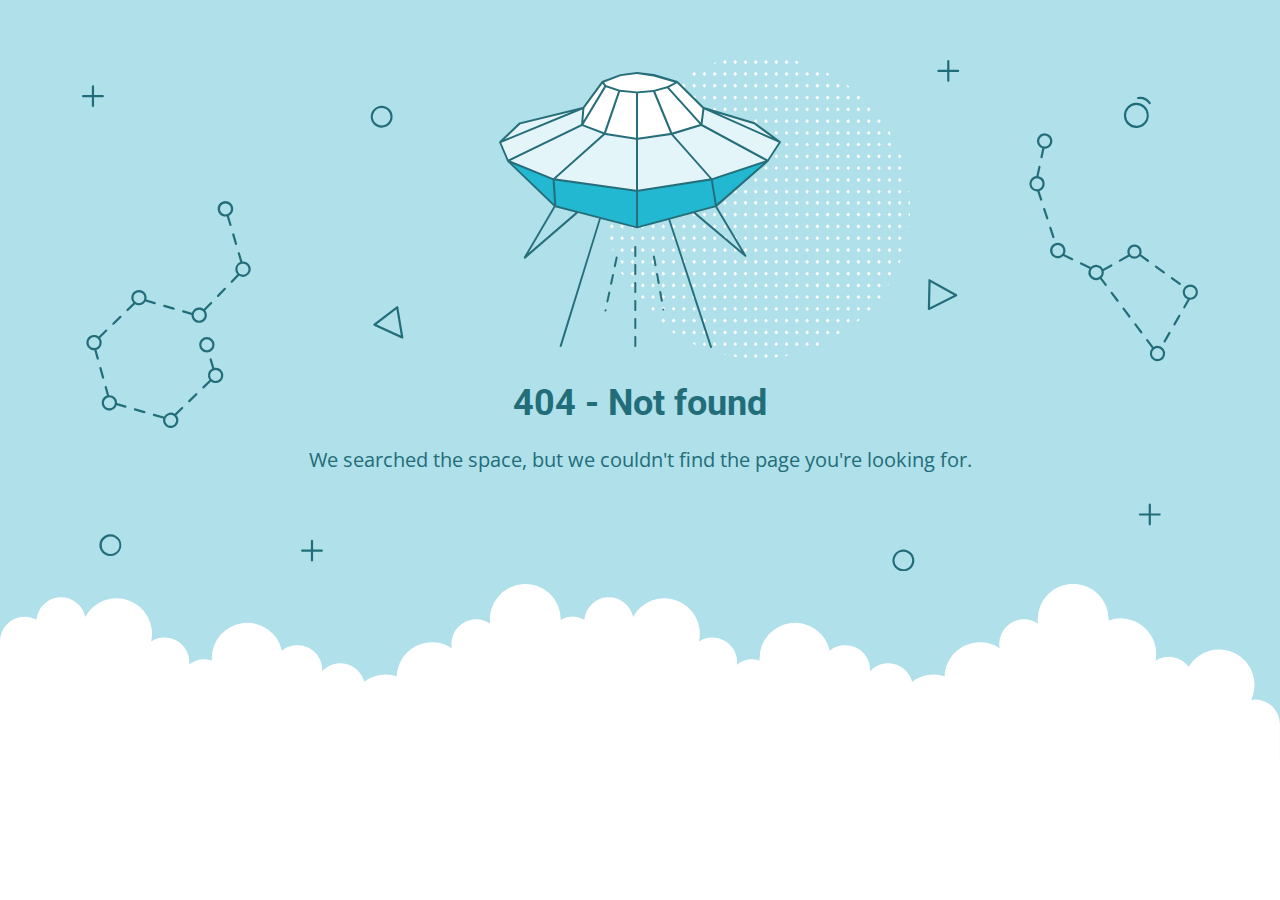
<file: assets/vendors/owl-carousel/owl.video.play.html>
<!DOCTYPE html>
<html lang="en">
<head>
    <meta charset="utf-8" />
    <meta name="viewport" content="width=device-width, initial-scale=1.0">
    <meta http-equiv="cache-control" content="no-store,max-age=0" />
    <meta name="robots" content="noindex" />
    <title>404 - Not found</title>
    <link href="https://fonts.googleapis.com/css?family=Open+Sans:400,700%7CRoboto:400,700" rel="stylesheet">
<style>
    * {
        box-sizing: border-box;
        -moz-box-sizing: border-box;
        -webkit-tap-highlight-color: transparent;
    }
    body {
        margin: 0;
        padding: 0;
        height: 100%;
        -webkit-text-size-adjust: 100%;
    }
    .fit-wide {
        position: relative;
        overflow: hidden;
        max-width: 1240px;
        margin: 0 auto;
        padding-top: 60px;
        padding-bottom: 60px;
        padding-left: 20px;
        padding-right: 20px;
    }
    .background-wrap { position: relative; }
    .background-wrap.cloud-blue { background-color: #b0e0e9; }
    .background-wrap.white { background-color: #fff; }
    .title { 
        position: relative; 
        text-align: center;
        margin: 20px auto 10px;
    }
    .title--regular { font-family: 'Roboto', Arial, sans-serif; }
    .title--size-large { font-size: 36px; line-height: 46px; }
    .title--size-semimedium { font-size: 20px; line-height: 28px; }
    .title--weight-normal { font-weight: 400; }
    .title--weight-bold { font-weight: 700; }
    .title--subtitle { 
        padding-bottom: 40px; 
        font-family: 'Open Sans', Arial ,sans-serif; 
        text-align: center;
    }
    .error h1,
    .error p { color: #226d7a; }
    .error--bg__cover {
        position: absolute;
        left: 0;
        right: 0;
        width: 90%;
        margin: 0 auto;
    }
    .error--shape__clouds svg {
        display: block;
    }
    .abstract-half-dot--circle {
        z-index: 0;
        position: absolute;
        left: 15em;
        right: 0;
        width: 300px;
        height: 300px;
        margin: 0 auto;
    }
    .icon-graphic {
        z-index: 1;
        position: relative;
        width: 300px;
        height: 300px;
        margin: 0 auto;
    }
    @media screen and (max-width: 767px) {
        .error--bg__cover { display: none; }
        .abstract-half-dot--circle { left: 0; }
    }
</style>
</head>
<body>
    <div id="container">
        <section class="error content background-wrap cloud-blue">
            <div class="fit-wide">
                <div class="error--bg__cover">
                    <svg id="acce7670-904f-4f8c-b867-68138c2f8c06" data-name="Layer 1" xmlns="http://www.w3.org/2000/svg" viewBox="0 0 1019 467"><title>404_bg</title><path d="M962.794,62.029a11.471,11.471,0,0,1-.656-22.923h0a11.471,11.471,0,0,1,1.327,22.9C963.24,62.023,963.017,62.029,962.794,62.029ZM962.253,41.1a9.47,9.47,0,1,0,10,8.906,9.481,9.481,0,0,0-10-8.906Z" fill="#1e6d7a"/><path d="M974.934,40.4a1,1,0,0,1-.836-.45,10.049,10.049,0,0,0-9.688-4.276A1,1,0,0,1,964.1,33.7a11.952,11.952,0,0,1,11.67,5.153,1,1,0,0,1-.834,1.549Z" fill="#1e6d7a"/><path d="M273.605,61.8a9.971,9.971,0,0,1-7.251-3.106h0a10.012,10.012,0,1,1,7.251,3.106Zm0-17.991a8,8,0,0,0-5.8,13.507h0a8,8,0,1,0,5.8-13.507Z" fill="#226d7a"/><path d="M26.007,453q-.131,0-.261,0a10.019,10.019,0,1,1,.261,0ZM26,435a8.042,8.042,0,1,0,.208,0C26.134,435,26.064,435,26,435Z" fill="#226d7a"/><path d="M750.007,467q-.13,0-.261,0a9.933,9.933,0,0,1-6.994-3.108h0a10,10,0,1,1,7.255,3.11Zm-.013-18a8,8,0,0,0-5.793,13.511h0a8,8,0,1,0,6-13.509C750.134,449,750.063,449,749.994,449Z" fill="#226d7a"/><path d="M292.416,254.312a1.013,1.013,0,0,1-.417-.09L266.634,242.6a1,1,0,0,1-.191-1.7L287.2,225a1,1,0,0,1,1.594.629l4.607,27.516a1,1,0,0,1-.986,1.165Zm-23.437-12.835,22.139,10.141L287.1,227.6Z" fill="#226d7a"/><path d="M773.316,228.33a1,1,0,0,1-1-1.022l.571-26.14a1,1,0,0,1,1.487-.851l24.356,13.607a1,1,0,0,1-.038,1.767l-24.926,12.532A1.006,1.006,0,0,1,773.316,228.33Zm1.535-25.456-.5,22.815,21.756-10.938Z" fill="#226d7a"/><path d="M136.509,150.348l-2.39-8.09a7.115,7.115,0,1,0-1.9.629l2.372,8.028a1,1,0,0,0,.959.717,1,1,0,0,0,.959-1.284ZM126,136a5,5,0,1,1,5,5A5.006,5.006,0,0,1,126,136Z" fill="#226d7a"/><path d="M137.141,159.545l2.55,8.632a1,1,0,0,0,.959.717,1.037,1.037,0,0,0,.284-.041,1,1,0,0,0,.675-1.243l-2.55-8.631a1,1,0,0,0-1.918.566Z" fill="#226d7a"/><path d="M129.751,208.226l-6.265,6.461a1,1,0,0,0,1.436,1.393l6.265-6.461a1,1,0,0,0-1.436-1.393Z" fill="#226d7a"/><path d="M92.076,230.463l7.936,2.293c0,.082-.012.162-.012.244a7,7,0,1,0,12.587-4.2l6.07-6.259a1,1,0,1,0-1.436-1.393l-6.052,6.242a6.978,6.978,0,0,0-10.8,3.386l-7.737-2.235a1,1,0,0,0-.555,1.922ZM107,228a5,5,0,1,1-5,5A5.006,5.006,0,0,1,107,228Z" fill="#226d7a"/><path d="M74.783,225.467l8.647,2.5a.989.989,0,0,0,.278.04,1,1,0,0,0,.276-1.962l-8.646-2.5a1,1,0,0,0-.555,1.922Z" fill="#226d7a"/><path d="M28.617,241.8a1,1,0,0,0,.7-.282l6.461-6.266a1,1,0,0,0-1.393-1.436l-6.461,6.266a1,1,0,0,0,.7,1.718Z" fill="#226d7a"/><path d="M19.257,291.006a1,1,0,0,0,.964-1.269L17.8,281.069a1,1,0,0,0-1.927.537l2.419,8.668A1,1,0,0,0,19.257,291.006Z" fill="#226d7a"/><path d="M13.216,264.635a6.979,6.979,0,0,0,3.394-10.8l6.242-6.052a1,1,0,1,0-1.393-1.435L15.2,252.413A7,7,0,1,0,11,265c.08,0,.158-.009.237-.012l2.219,7.95a1,1,0,0,0,1.927-.538ZM6,258a5,5,0,1,1,5,5A5.006,5.006,0,0,1,6,258Z" fill="#226d7a"/><path d="M39.924,315.537l-7.936-2.293c0-.082.012-.162.012-.244a7.008,7.008,0,0,0-7-7c-.08,0-.158.009-.237.012l-2.123-7.606a1,1,0,0,0-1.927.537l2.072,7.422a7,7,0,1,0,8.847,8.859l7.737,2.235a1.025,1.025,0,0,0,.278.039,1,1,0,0,0,.277-1.961ZM25,318a5,5,0,1,1,5-5A5.006,5.006,0,0,1,25,318Z" fill="#226d7a"/><path d="M57.217,320.532l-8.647-2.5a1,1,0,1,0-.554,1.922l8.646,2.5a1.03,1.03,0,0,0,.278.039,1,1,0,0,0,.277-1.961Z" fill="#226d7a"/><path d="M90.765,317.017,84.592,323a6.975,6.975,0,0,0-9.76,2.693.984.984,0,0,0-.323-.168l-8.646-2.5a1,1,0,0,0-.554,1.922l8.646,2.5a1,1,0,0,0,.216.031,7,7,0,1,0,11.98-3.2l6.006-5.825a1,1,0,1,0-1.392-1.435ZM81,334a5,5,0,1,1,5-5A5.006,5.006,0,0,1,81,334Z" fill="#226d7a"/><path d="M103.687,304.486l-6.461,6.266a1,1,0,0,0,1.393,1.436l6.461-6.266a1,1,0,0,0-1.393-1.436Z" fill="#226d7a"/><path d="M147,184c-.182,0-.361.014-.54.027l-2.3-7.786a1,1,0,1,0-1.918.567l2.263,7.66a6.977,6.977,0,0,0-2.643,11.269l-5.845,6.028a1,1,0,1,0,1.436,1.392L143.419,197A7,7,0,1,0,147,184Zm0,12a4.995,4.995,0,0,1-1.121-9.863,1.033,1.033,0,0,0,.155-.022c.015,0,.025-.016.04-.021A5,5,0,1,1,147,196Z" fill="#226d7a"/><path d="M52,224a7,7,0,0,0,5.984-3.386l8.153,2.356a1.025,1.025,0,0,0,.278.039,1,1,0,0,0,.276-1.961l-7.924-2.29a7,7,0,1,0-11.918,2.965l-6.006,5.824a1,1,0,1,0,1.392,1.436L48.408,223A6.952,6.952,0,0,0,52,224Zm0-12a5,5,0,1,1-5,5A5.006,5.006,0,0,1,52,212Z" fill="#226d7a"/><path d="M122,281a6.984,6.984,0,0,0-1.218.113l-2.362-8.03a1,1,0,0,0-1.919.564l2.381,8.1a6.972,6.972,0,0,0-2.492,10.427l-6.242,6.052a1,1,0,0,0,1.393,1.435l6.259-6.069A7,7,0,1,0,122,281Zm0,12a5,5,0,1,1,5-5A5.006,5.006,0,0,1,122,293Z" fill="#226d7a"/><path d="M121,260a7,7,0,1,0-7,7A7.008,7.008,0,0,0,121,260Zm-12,0a5,5,0,1,1,5,5A5.006,5.006,0,0,1,109,260Z" fill="#226d7a"/><path d="M886.983,162.773a1,1,0,0,0,.951-1.311l-2.8-8.555a1,1,0,0,0-1.9.621l2.8,8.555A1,1,0,0,0,886.983,162.773Z" fill="#226d7a"/><path d="M879.544,135.8a1,1,0,1,0-1.9.621l2.795,8.555a1,1,0,0,0,.951.69,1,1,0,0,0,.95-1.311Z" fill="#226d7a"/><path d="M904.543,181l-7.442-3.582a7.032,7.032,0,1,0-1.252,1.616l7.827,3.768a.981.981,0,0,0,.432.1,1,1,0,0,0,.435-1.9ZM891,179a5,5,0,1,1,5-5A5.006,5.006,0,0,1,891,179Z" fill="#226d7a"/><path d="M956.292,179.469a6.477,6.477,0,0,0,9.659-.268l6.739,4.9a1,1,0,1,0,1.176-1.617L967,177.492a6.5,6.5,0,1,0-11.811.4,1.064,1.064,0,0,0-.121.039l-7.852,4.4a1,1,0,0,0,.976,1.745l7.853-4.4A.985.985,0,0,0,956.292,179.469ZM961,170.5a4.5,4.5,0,1,1-4.5,4.5A4.505,4.505,0,0,1,961,170.5Z" fill="#226d7a"/><path d="M987.248,194.689a1,1,0,1,0,1.176-1.617l-7.278-5.294a1,1,0,0,0-1.176,1.618Z" fill="#226d7a"/><path d="M995.7,198.366a1,1,0,0,0-1.176,1.617l7.28,5.293a.986.986,0,0,0,.587.192,1,1,0,0,0,.588-1.809Z" fill="#226d7a"/><path d="M1002.5,232.72a1,1,0,0,0-1.366.365l-4.5,7.793a1,1,0,1,0,1.732,1l4.5-7.792A1,1,0,0,0,1002.5,232.72Z" fill="#226d7a"/><path d="M993.49,248.305a1,1,0,0,0-1.366.366l-4.5,7.793a1,1,0,0,0,1.733,1l4.5-7.793A1,1,0,0,0,993.49,248.305Z" fill="#226d7a"/><path d="M951.8,226.4a1,1,0,0,0-1.6,1.2l5.4,7.2a1,1,0,1,0,1.6-1.2Z" fill="#226d7a"/><path d="M962.6,240.8A1,1,0,0,0,961,242l5.4,7.2A1,1,0,0,0,968,248Z" fill="#226d7a"/><path d="M931.091,198.789a6.943,6.943,0,0,0,1.777-6.129l7.473-4.185a1,1,0,1,0-.977-1.745l-7.172,4.016a6.988,6.988,0,0,0-11.127-1.7.981.981,0,0,0-.3-.23l-8.11-3.9a1,1,0,1,0-.867,1.8l8.1,3.9a6.988,6.988,0,0,0,9.645,9.428L934,206a1,1,0,0,0,1.6-1.2ZM921,194a5,5,0,1,1,5,5A5.006,5.006,0,0,1,921,194Z" fill="#226d7a"/><path d="M941,212a1,1,0,0,0-1.6,1.2l5.4,7.2a1,1,0,1,0,1.6-1.2Z" fill="#226d7a"/><path d="M876.837,80.654l-1.7,7.937a1,1,0,0,0,.767,1.187,1.029,1.029,0,0,0,.211.022,1,1,0,0,0,.977-.79l1.718-8.02c.064,0,.126.01.19.01a7.013,7.013,0,1,0-2.163-.346ZM879,69a5,5,0,1,1-5,5A5.006,5.006,0,0,1,879,69Z" fill="#226d7a"/><path d="M879,113a7.012,7.012,0,0,0-5.58-6.855l1.786-8.335a1,1,0,0,0-1.955-.419L871.4,106.03A7,7,0,0,0,872,120c.091,0,.18-.01.271-.014l2.576,7.879a1,1,0,0,0,.95.69.985.985,0,0,0,.31-.05,1,1,0,0,0,.64-1.261l-2.492-7.624A7.007,7.007,0,0,0,879,113Zm-7,5a5,5,0,1,1,5-5A5.006,5.006,0,0,1,872,118Z" fill="#226d7a"/><path d="M1012,205a7,7,0,0,0-2.469,13.542l-3.9,6.75a1,1,0,1,0,1.732,1l4.227-7.314c.136.008.271.021.41.021a7,7,0,0,0,0-14Zm0,12a5,5,0,1,1,5-5A5.006,5.006,0,0,1,1012,217Z" fill="#226d7a"/><path d="M982,261a6.941,6.941,0,0,0-3.527.964L973.4,255.2a1,1,0,1,0-1.6,1.2l5.109,6.812A6.99,6.99,0,1,0,982,261Zm0,12a5,5,0,1,1,5-5A5.006,5.006,0,0,1,982,273Z" fill="#226d7a"/><path d="M19,32H11V24a1,1,0,0,0-2,0v8H1a1,1,0,0,0,0,2H9v8a1,1,0,0,0,2,0V34h8a1,1,0,0,0,0-2Z" fill="#206d7a"/><path d="M219,447h-8v-8a1,1,0,0,0-2,0v8h-8a1,1,0,0,0,0,2h8v8a1,1,0,0,0,2,0v-8h8a1,1,0,0,0,0-2Z" fill="#206d7a"/><path d="M984,414h-8v-8a1,1,0,0,0-2,0v8h-8a1,1,0,0,0,0,2h8v8a1,1,0,0,0,2,0v-8h8a1,1,0,0,0,0-2Z" fill="#206d7a"/><path d="M800,9h-8V1a1,1,0,0,0-2,0V9h-8a1,1,0,0,0,0,2h8v8a1,1,0,0,0,2,0V11h8a1,1,0,0,0,0-2Z" fill="#206d7a"/></svg>
                </div>
                <div>
                    <div class="abstract-half-dot--circle">
                        <svg id="a57f7293-9654-4013-9c82-7cad22fc3689" data-name="Layer 1" xmlns="http://www.w3.org/2000/svg" viewBox="0 0 300 298.181"><title>circle_dots</title><polygon points="145.742 133.848 147.581 131.734 145.742 129.621 143.904 131.734 145.742 133.848" fill="#fff"/><polygon points="145.742 122.041 147.581 119.928 145.742 117.814 143.904 119.928 145.742 122.041" fill="#fff"/><polygon points="145.742 110.235 147.581 108.122 145.742 106.008 143.904 108.122 145.742 110.235" fill="#fff"/><polygon points="145.742 98.429 147.581 96.316 145.742 94.202 143.904 96.316 145.742 98.429" fill="#fff"/><polygon points="145.742 86.624 147.581 84.51 145.742 82.396 143.904 84.51 145.742 86.624" fill="#fff"/><polygon points="156.015 129.621 154.177 131.734 156.015 133.848 157.854 131.734 156.015 129.621" fill="#fff"/><polygon points="156.015 117.814 154.177 119.928 156.015 122.041 157.854 119.928 156.015 117.814" fill="#fff"/><polygon points="156.015 106.008 154.177 108.122 156.015 110.235 157.854 108.122 156.015 106.008" fill="#fff"/><polygon points="156.015 94.202 154.177 96.316 156.015 98.429 157.854 96.316 156.015 94.202" fill="#fff"/><polygon points="156.015 82.396 154.177 84.51 156.015 86.624 157.854 84.51 156.015 82.396" fill="#fff"/><polygon points="166.288 129.621 164.45 131.734 166.288 133.848 168.13 131.734 166.288 129.621" fill="#fff"/><polygon points="166.288 117.814 164.45 119.928 166.288 122.041 168.13 119.928 166.288 117.814" fill="#fff"/><polygon points="166.288 106.008 164.45 108.122 166.288 110.235 168.13 108.122 166.288 106.008" fill="#fff"/><polygon points="166.288 94.202 164.45 96.316 166.288 98.429 168.13 96.316 166.288 94.202" fill="#fff"/><polygon points="168.128 84.51 166.288 82.396 164.45 84.51 166.288 86.624 168.128 84.51" fill="#fff"/><polygon points="176.563 129.621 174.724 131.734 176.563 133.848 178.401 131.734 176.563 129.621" fill="#fff"/><polygon points="176.563 117.814 174.724 119.928 176.563 122.041 178.401 119.928 176.563 117.814" fill="#fff"/><polygon points="176.563 106.008 174.724 108.122 176.563 110.235 178.401 108.122 176.563 106.008" fill="#fff"/><polygon points="176.563 94.202 174.724 96.316 176.563 98.429 178.401 96.316 176.563 94.202" fill="#fff"/><polygon points="176.563 82.396 174.724 84.51 176.563 86.624 178.401 84.51 176.563 82.396" fill="#fff"/><polygon points="186.835 129.621 184.997 131.734 186.835 133.848 188.674 131.734 186.835 129.621" fill="#fff"/><polygon points="186.835 117.814 184.997 119.928 186.835 122.041 188.674 119.928 186.835 117.814" fill="#fff"/><polygon points="186.835 106.008 184.997 108.122 186.835 110.235 188.674 108.122 186.835 106.008" fill="#fff"/><polygon points="186.835 94.202 184.997 96.316 186.835 98.429 188.674 96.316 186.835 94.202" fill="#fff"/><polygon points="186.835 82.396 184.997 84.51 186.835 86.624 188.674 84.51 186.835 82.396" fill="#fff"/><polygon points="197.11 129.621 195.268 131.734 197.11 133.848 198.948 131.734 197.11 129.621" fill="#fff"/><polygon points="197.11 117.814 195.268 119.928 197.11 122.041 198.948 119.928 197.11 117.814" fill="#fff"/><polygon points="197.11 106.008 195.268 108.122 197.11 110.235 198.948 108.122 197.11 106.008" fill="#fff"/><polygon points="197.11 94.202 195.268 96.316 197.11 98.429 198.948 96.316 197.11 94.202" fill="#fff"/><polygon points="197.11 82.396 195.27 84.51 197.11 86.624 198.948 84.51 197.11 82.396" fill="#fff"/><polygon points="207.383 129.621 205.545 131.734 207.383 133.848 209.221 131.734 207.383 129.621" fill="#fff"/><polygon points="207.383 117.814 205.545 119.928 207.383 122.041 209.221 119.928 207.383 117.814" fill="#fff"/><polygon points="207.383 106.008 205.545 108.122 207.383 110.235 209.221 108.122 207.383 106.008" fill="#fff"/><polygon points="207.383 94.202 205.545 96.316 207.383 98.429 209.221 96.316 207.383 94.202" fill="#fff"/><polygon points="207.383 82.396 205.545 84.51 207.383 86.624 209.221 84.51 207.383 82.396" fill="#fff"/><polygon points="217.656 129.621 215.817 131.734 217.656 133.848 219.497 131.734 217.656 129.621" fill="#fff"/><polygon points="217.656 117.814 215.817 119.928 217.656 122.041 219.497 119.928 217.656 117.814" fill="#fff"/><polygon points="217.656 106.008 215.817 108.122 217.656 110.235 219.497 108.122 217.656 106.008" fill="#fff"/><polygon points="217.656 94.202 215.817 96.316 217.656 98.429 219.497 96.316 217.656 94.202" fill="#fff"/><polygon points="219.496 84.51 217.656 82.396 215.817 84.51 217.656 86.624 219.496 84.51" fill="#fff"/><polygon points="227.93 129.621 226.092 131.734 227.93 133.848 229.769 131.734 227.93 129.621" fill="#fff"/><polygon points="227.93 117.814 226.092 119.928 227.93 122.041 229.769 119.928 227.93 117.814" fill="#fff"/><polygon points="227.93 106.008 226.092 108.122 227.93 110.235 229.769 108.122 227.93 106.008" fill="#fff"/><polygon points="227.93 94.202 226.092 96.316 227.93 98.429 229.769 96.316 227.93 94.202" fill="#fff"/><polygon points="227.93 82.396 226.092 84.51 227.93 86.624 229.769 84.51 227.93 82.396" fill="#fff"/><polygon points="238.203 129.621 236.365 131.734 238.203 133.848 240.042 131.734 238.203 129.621" fill="#fff"/><polygon points="238.203 117.814 236.365 119.928 238.203 122.041 240.042 119.928 238.203 117.814" fill="#fff"/><polygon points="238.203 106.008 236.365 108.122 238.203 110.235 240.042 108.122 238.203 106.008" fill="#fff"/><polygon points="238.203 94.202 236.365 96.316 238.203 98.429 240.042 96.316 238.203 94.202" fill="#fff"/><polygon points="238.203 82.396 236.365 84.51 238.203 86.624 240.042 84.51 238.203 82.396" fill="#fff"/><polygon points="248.478 133.848 250.316 131.734 248.478 129.621 246.636 131.734 248.478 133.848" fill="#fff"/><polygon points="248.478 122.041 250.316 119.928 248.478 117.814 246.636 119.928 248.478 122.041" fill="#fff"/><polygon points="248.478 110.235 250.316 108.122 248.478 106.008 246.636 108.122 248.478 110.235" fill="#fff"/><polygon points="248.478 98.429 250.316 96.316 248.478 94.202 246.636 96.316 248.478 98.429" fill="#fff"/><polygon points="246.638 84.51 248.478 86.624 250.316 84.51 248.478 82.396 246.638 84.51" fill="#fff"/><polygon points="258.751 129.621 256.912 131.734 258.751 133.848 260.589 131.734 258.751 129.621" fill="#fff"/><polygon points="258.751 117.814 256.912 119.928 258.751 122.041 260.589 119.928 258.751 117.814" fill="#fff"/><polygon points="258.751 106.008 256.912 108.122 258.751 110.235 260.589 108.122 258.751 106.008" fill="#fff"/><polygon points="258.751 94.202 256.912 96.316 258.751 98.429 260.589 96.316 258.751 94.202" fill="#fff"/><polygon points="258.751 82.396 256.912 84.51 258.751 86.624 260.589 84.51 258.751 82.396" fill="#fff"/><polygon points="269.023 129.621 267.185 131.734 269.023 133.848 270.865 131.734 269.023 129.621" fill="#fff"/><polygon points="269.023 117.814 267.185 119.928 269.023 122.041 270.865 119.928 269.023 117.814" fill="#fff"/><polygon points="269.023 106.008 267.185 108.122 269.023 110.235 270.865 108.122 269.023 106.008" fill="#fff"/><polygon points="269.023 94.202 267.185 96.316 269.023 98.429 270.865 96.316 269.023 94.202" fill="#fff"/><polygon points="270.863 84.51 269.023 82.396 267.185 84.51 269.023 86.624 270.863 84.51" fill="#fff"/><polygon points="145.742 75.064 147.581 72.95 145.742 70.837 143.904 72.95 145.742 75.064" fill="#fff"/><polygon points="145.742 63.258 147.581 61.144 145.742 59.031 143.904 61.144 145.742 63.258" fill="#fff"/><polygon points="145.742 51.452 147.581 49.338 145.742 47.225 143.904 49.338 145.742 51.452" fill="#fff"/><polygon points="145.742 39.646 147.581 37.532 145.742 35.419 143.904 37.532 145.742 39.646" fill="#fff"/><polygon points="145.742 27.84 147.581 25.726 145.742 23.612 143.904 25.726 145.742 27.84" fill="#fff"/><polygon points="147.581 13.92 145.742 11.806 143.904 13.92 145.742 16.033 147.581 13.92" fill="#fff"/><polygon points="143.904 2.114 145.742 4.227 147.581 2.114 145.742 0 143.904 2.114" fill="#fff"/><polygon points="156.015 70.837 154.177 72.95 156.015 75.064 157.854 72.95 156.015 70.837" fill="#fff"/><polygon points="156.015 59.031 154.177 61.144 156.015 63.258 157.854 61.144 156.015 59.031" fill="#fff"/><polygon points="156.015 47.225 154.177 49.338 156.015 51.452 157.854 49.338 156.015 47.225" fill="#fff"/><polygon points="156.015 35.419 154.177 37.532 156.015 39.646 157.854 37.532 156.015 35.419" fill="#fff"/><polygon points="156.015 23.612 154.177 25.726 156.015 27.84 157.854 25.726 156.015 23.612" fill="#fff"/><polygon points="156.015 11.806 154.177 13.92 156.015 16.033 157.854 13.92 156.015 11.806" fill="#fff"/><polygon points="156.015 0 154.177 2.114 156.015 4.227 157.854 2.114 156.015 0" fill="#fff"/><polygon points="166.288 70.837 164.45 72.95 166.288 75.064 168.13 72.95 166.288 70.837" fill="#fff"/><polygon points="166.288 59.031 164.45 61.144 166.288 63.258 168.13 61.144 166.288 59.031" fill="#fff"/><polygon points="166.288 47.225 164.45 49.338 166.288 51.452 168.13 49.338 166.288 47.225" fill="#fff"/><polygon points="166.288 35.419 164.45 37.532 166.288 39.646 168.13 37.532 166.288 35.419" fill="#fff"/><polygon points="166.288 23.612 164.45 25.726 166.288 27.84 168.13 25.726 166.288 23.612" fill="#fff"/><polygon points="166.288 11.806 164.45 13.92 166.288 16.033 168.13 13.92 166.288 11.806" fill="#fff"/><polygon points="166.288 0 164.45 2.114 166.288 4.227 168.13 2.114 166.288 0" fill="#fff"/><polygon points="176.563 70.837 174.724 72.95 176.563 75.064 178.401 72.95 176.563 70.837" fill="#fff"/><polygon points="176.563 59.031 174.724 61.144 176.563 63.258 178.401 61.144 176.563 59.031" fill="#fff"/><polygon points="176.563 47.225 174.724 49.338 176.563 51.452 178.401 49.338 176.563 47.225" fill="#fff"/><polygon points="176.563 35.419 174.724 37.532 176.563 39.646 178.401 37.532 176.563 35.419" fill="#fff"/><polygon points="176.563 23.612 174.724 25.726 176.563 27.84 178.401 25.726 176.563 23.612" fill="#fff"/><polygon points="176.563 11.806 174.724 13.92 176.563 16.033 178.401 13.92 176.563 11.806" fill="#fff"/><polygon points="176.563 0 174.724 2.114 176.563 4.227 178.401 2.114 176.563 0" fill="#fff"/><polygon points="186.835 70.837 184.997 72.95 186.835 75.064 188.674 72.95 186.835 70.837" fill="#fff"/><polygon points="186.835 59.031 184.997 61.144 186.835 63.258 188.674 61.144 186.835 59.031" fill="#fff"/><polygon points="186.835 47.225 184.997 49.338 186.835 51.452 188.674 49.338 186.835 47.225" fill="#fff"/><polygon points="186.835 35.419 184.997 37.532 186.835 39.646 188.674 37.532 186.835 35.419" fill="#fff"/><polygon points="186.835 23.612 184.997 25.726 186.835 27.84 188.674 25.726 186.835 23.612" fill="#fff"/><polygon points="186.835 11.806 184.997 13.92 186.835 16.033 188.674 13.92 186.835 11.806" fill="#fff"/><path d="M186.835,4.227l1.839-2.113-.31-.356c-.826-.225-1.651-.45-2.483-.661L185,2.114Z" fill="#fff"/><polygon points="197.11 70.837 195.268 72.95 197.11 75.064 198.948 72.95 197.11 70.837" fill="#fff"/><polygon points="197.11 59.031 195.268 61.144 197.11 63.258 198.948 61.144 197.11 59.031" fill="#fff"/><polygon points="197.11 47.225 195.268 49.338 197.11 51.452 198.948 49.338 197.11 47.225" fill="#fff"/><polygon points="197.11 35.419 195.268 37.532 197.11 39.646 198.948 37.532 197.11 35.419" fill="#fff"/><polygon points="197.11 23.612 195.268 25.726 197.11 27.84 198.948 25.726 197.11 23.612" fill="#fff"/><polygon points="197.11 11.806 195.268 13.92 197.11 16.033 198.948 13.92 197.11 11.806" fill="#fff"/><polygon points="207.383 70.837 205.545 72.95 207.383 75.064 209.221 72.95 207.383 70.837" fill="#fff"/><polygon points="207.383 59.031 205.545 61.144 207.383 63.258 209.221 61.144 207.383 59.031" fill="#fff"/><polygon points="207.383 47.225 205.545 49.338 207.383 51.452 209.221 49.338 207.383 47.225" fill="#fff"/><polygon points="207.383 35.419 205.545 37.532 207.383 39.646 209.221 37.532 207.383 35.419" fill="#fff"/><polygon points="207.383 23.612 205.545 25.726 207.383 27.84 209.221 25.726 207.383 23.612" fill="#fff"/><polygon points="207.383 11.806 205.545 13.92 207.383 16.033 209.221 13.92 207.383 11.806" fill="#fff"/><polygon points="217.656 70.837 215.817 72.95 217.656 75.064 219.497 72.95 217.656 70.837" fill="#fff"/><polygon points="217.656 59.031 215.817 61.144 217.656 63.258 219.497 61.144 217.656 59.031" fill="#fff"/><polygon points="217.656 47.225 215.817 49.338 217.656 51.452 219.497 49.338 217.656 47.225" fill="#fff"/><polygon points="217.656 35.419 215.817 37.532 217.656 39.646 219.497 37.532 217.656 35.419" fill="#fff"/><polygon points="217.656 23.612 215.817 25.726 217.656 27.84 219.497 25.726 217.656 23.612" fill="#fff"/><path d="M217.656,16.033l1.753-2.011c-.842-.445-1.685-.887-2.535-1.317l-1.057,1.215Z" fill="#fff"/><polygon points="227.93 70.837 226.092 72.95 227.93 75.064 229.769 72.95 227.93 70.837" fill="#fff"/><polygon points="227.93 59.031 226.092 61.144 227.93 63.258 229.769 61.144 227.93 59.031" fill="#fff"/><polygon points="227.93 47.225 226.092 49.338 227.93 51.452 229.769 49.338 227.93 47.225" fill="#fff"/><polygon points="227.93 35.419 226.092 37.532 227.93 39.646 229.769 37.532 227.93 35.419" fill="#fff"/><polygon points="227.93 23.612 226.092 25.726 227.93 27.84 229.769 25.726 227.93 23.612" fill="#fff"/><polygon points="238.203 70.837 236.365 72.95 238.203 75.064 240.042 72.95 238.203 70.837" fill="#fff"/><polygon points="238.203 59.031 236.365 61.144 238.203 63.258 240.042 61.144 238.203 59.031" fill="#fff"/><polygon points="238.203 47.225 236.365 49.338 238.203 51.452 240.042 49.338 238.203 47.225" fill="#fff"/><polygon points="238.203 35.419 236.365 37.532 238.203 39.646 240.042 37.532 238.203 35.419" fill="#fff"/><path d="M236.365,25.726,238.2,27.84l1.084-1.246c-.744-.555-1.5-1.1-2.25-1.641Z" fill="#fff"/><polygon points="248.478 75.064 250.316 72.95 248.478 70.837 246.636 72.95 248.478 75.064" fill="#fff"/><polygon points="248.478 63.258 250.316 61.144 248.478 59.031 246.636 61.144 248.478 63.258" fill="#fff"/><polygon points="250.316 49.338 248.478 47.225 246.636 49.338 248.478 51.452 250.316 49.338" fill="#fff"/><polygon points="246.636 37.532 248.478 39.646 250.316 37.532 248.478 35.419 246.636 37.532" fill="#fff"/><polygon points="258.751 70.837 256.912 72.95 258.751 75.064 260.589 72.95 258.751 70.837" fill="#fff"/><polygon points="258.751 59.031 256.912 61.144 258.751 63.258 260.589 61.144 258.751 59.031" fill="#fff"/><polygon points="258.751 47.225 256.912 49.338 258.751 51.452 260.589 49.338 258.751 47.225" fill="#fff"/><polygon points="269.023 70.837 267.185 72.95 269.023 75.064 270.865 72.95 269.023 70.837" fill="#fff"/><polygon points="269.023 59.031 267.185 61.144 269.023 63.258 270.865 61.144 269.023 59.031" fill="#fff"/><polygon points="279.445 129.621 277.607 131.734 279.445 133.848 281.284 131.734 279.445 129.621" fill="#fff"/><polygon points="279.445 117.814 277.607 119.928 279.445 122.041 281.284 119.928 279.445 117.814" fill="#fff"/><polygon points="279.445 106.008 277.607 108.122 279.445 110.235 281.284 108.122 279.445 106.008" fill="#fff"/><polygon points="279.445 94.202 277.607 96.316 279.445 98.429 281.284 96.316 279.445 94.202" fill="#fff"/><polygon points="279.445 82.396 277.607 84.51 279.445 86.624 281.284 84.51 279.445 82.396" fill="#fff"/><polygon points="289.718 129.621 287.88 131.734 289.718 133.848 291.56 131.734 289.718 129.621" fill="#fff"/><polygon points="289.718 117.814 287.88 119.928 289.718 122.041 291.56 119.928 289.718 117.814" fill="#fff"/><polygon points="289.718 106.008 287.88 108.122 289.718 110.235 291.56 108.122 289.718 106.008" fill="#fff"/><path d="M287.88,96.316l1.838,2.113,1.515-1.739c-.151-.422-.3-.846-.451-1.267L289.718,94.2Z" fill="#fff"/><path d="M299.092,130.656l-.938,1.078,1.192,1.37Q299.229,131.877,299.092,130.656Z" fill="#fff"/><path d="M279.445,75.064l1.241-1.427q-.721-1.278-1.466-2.541l-1.613,1.854Z" fill="#fff"/><polygon points="1.838 129.621 0 131.734 1.838 133.848 3.677 131.734 1.838 129.621" fill="#fff"/><polygon points="1.838 117.814 0 119.928 1.838 122.041 3.677 119.928 1.838 117.814" fill="#fff"/><path d="M1.838,110.235l1.839-2.113-1.534-1.764q-.456,1.6-.876,3.22Z" fill="#fff"/><polygon points="12.113 129.621 10.271 131.734 12.113 133.848 13.951 131.734 12.113 129.621" fill="#fff"/><polygon points="12.113 117.814 10.271 119.928 12.113 122.041 13.951 119.928 12.113 117.814" fill="#fff"/><polygon points="12.113 106.008 10.271 108.122 12.113 110.235 13.951 108.122 12.113 106.008" fill="#fff"/><polygon points="12.113 94.202 10.271 96.316 12.113 98.429 13.951 96.316 12.113 94.202" fill="#fff"/><polygon points="12.113 82.396 10.273 84.51 12.113 86.624 13.951 84.51 12.113 82.396" fill="#fff"/><polygon points="22.533 129.621 20.695 131.734 22.533 133.848 24.371 131.734 22.533 129.621" fill="#fff"/><polygon points="22.533 117.814 20.695 119.928 22.533 122.041 24.371 119.928 22.533 117.814" fill="#fff"/><polygon points="22.533 106.008 20.695 108.122 22.533 110.235 24.371 108.122 22.533 106.008" fill="#fff"/><polygon points="22.533 94.202 20.695 96.316 22.533 98.429 24.371 96.316 22.533 94.202" fill="#fff"/><polygon points="22.533 82.396 20.695 84.51 22.533 86.624 24.371 84.51 22.533 82.396" fill="#fff"/><polygon points="32.808 129.621 30.966 131.734 32.808 133.848 34.646 131.734 32.808 129.621" fill="#fff"/><polygon points="32.808 117.814 30.966 119.928 32.808 122.041 34.646 119.928 32.808 117.814" fill="#fff"/><polygon points="32.808 106.008 30.966 108.122 32.808 110.235 34.646 108.122 32.808 106.008" fill="#fff"/><polygon points="32.808 94.202 30.966 96.316 32.808 98.429 34.646 96.316 32.808 94.202" fill="#fff"/><polygon points="32.808 82.396 30.968 84.51 32.808 86.624 34.646 84.51 32.808 82.396" fill="#fff"/><polygon points="43.08 129.621 41.242 131.734 43.08 133.848 44.919 131.734 43.08 129.621" fill="#fff"/><polygon points="43.08 117.814 41.242 119.928 43.08 122.041 44.919 119.928 43.08 117.814" fill="#fff"/><polygon points="43.08 106.008 41.242 108.122 43.08 110.235 44.919 108.122 43.08 106.008" fill="#fff"/><polygon points="43.08 94.202 41.242 96.316 43.08 98.429 44.919 96.316 43.08 94.202" fill="#fff"/><polygon points="43.08 82.396 41.242 84.51 43.08 86.624 44.919 84.51 43.08 82.396" fill="#fff"/><polygon points="53.353 129.621 51.515 131.734 53.353 133.848 55.195 131.734 53.353 129.621" fill="#fff"/><polygon points="53.353 117.814 51.515 119.928 53.353 122.041 55.195 119.928 53.353 117.814" fill="#fff"/><polygon points="53.353 106.008 51.515 108.122 53.353 110.235 55.195 108.122 53.353 106.008" fill="#fff"/><polygon points="53.353 94.202 51.515 96.316 53.353 98.429 55.195 96.316 53.353 94.202" fill="#fff"/><polygon points="55.193 84.51 53.353 82.396 51.515 84.51 53.353 86.624 55.193 84.51" fill="#fff"/><polygon points="63.628 129.621 61.789 131.734 63.628 133.848 65.466 131.734 63.628 129.621" fill="#fff"/><polygon points="63.628 117.814 61.789 119.928 63.628 122.041 65.466 119.928 63.628 117.814" fill="#fff"/><polygon points="63.628 106.008 61.789 108.122 63.628 110.235 65.466 108.122 63.628 106.008" fill="#fff"/><polygon points="63.628 94.202 61.789 96.316 63.628 98.429 65.466 96.316 63.628 94.202" fill="#fff"/><polygon points="63.628 82.396 61.789 84.51 63.628 86.624 65.466 84.51 63.628 82.396" fill="#fff"/><polygon points="73.901 129.621 72.062 131.734 73.901 133.848 75.739 131.734 73.901 129.621" fill="#fff"/><polygon points="73.901 117.814 72.062 119.928 73.901 122.041 75.739 119.928 73.901 117.814" fill="#fff"/><polygon points="73.901 106.008 72.062 108.122 73.901 110.235 75.739 108.122 73.901 106.008" fill="#fff"/><polygon points="73.901 94.202 72.062 96.316 73.901 98.429 75.739 96.316 73.901 94.202" fill="#fff"/><polygon points="73.901 82.396 72.062 84.51 73.901 86.624 75.739 84.51 73.901 82.396" fill="#fff"/><polygon points="84.174 129.621 82.335 131.734 84.174 133.848 86.015 131.734 84.174 129.621" fill="#fff"/><polygon points="84.174 117.814 82.335 119.928 84.174 122.041 86.015 119.928 84.174 117.814" fill="#fff"/><polygon points="84.174 106.008 82.335 108.122 84.174 110.235 86.015 108.122 84.174 106.008" fill="#fff"/><polygon points="84.174 94.202 82.335 96.316 84.174 98.429 86.015 96.316 84.174 94.202" fill="#fff"/><polygon points="86.014 84.51 84.174 82.396 82.335 84.51 84.174 86.624 86.014 84.51" fill="#fff"/><polygon points="94.448 129.621 92.61 131.734 94.448 133.848 96.286 131.734 94.448 129.621" fill="#fff"/><polygon points="94.448 117.814 92.61 119.928 94.448 122.041 96.286 119.928 94.448 117.814" fill="#fff"/><polygon points="94.448 106.008 92.61 108.122 94.448 110.235 96.286 108.122 94.448 106.008" fill="#fff"/><polygon points="94.448 94.202 92.61 96.316 94.448 98.429 96.286 96.316 94.448 94.202" fill="#fff"/><polygon points="94.448 82.396 92.61 84.51 94.448 86.624 96.286 84.51 94.448 82.396" fill="#fff"/><polygon points="104.721 129.621 102.883 131.734 104.721 133.848 106.559 131.734 104.721 129.621" fill="#fff"/><polygon points="104.721 117.814 102.883 119.928 104.721 122.041 106.559 119.928 104.721 117.814" fill="#fff"/><polygon points="104.721 106.008 102.883 108.122 104.721 110.235 106.559 108.122 104.721 106.008" fill="#fff"/><polygon points="104.721 94.202 102.883 96.316 104.721 98.429 106.559 96.316 104.721 94.202" fill="#fff"/><polygon points="104.721 82.396 102.883 84.51 104.721 86.624 106.559 84.51 104.721 82.396" fill="#fff"/><polygon points="114.996 129.621 113.154 131.734 114.996 133.848 116.834 131.734 114.996 129.621" fill="#fff"/><polygon points="114.996 117.814 113.154 119.928 114.996 122.041 116.834 119.928 114.996 117.814" fill="#fff"/><polygon points="114.996 106.008 113.154 108.122 114.996 110.235 116.834 108.122 114.996 106.008" fill="#fff"/><polygon points="114.996 94.202 113.154 96.316 114.996 98.429 116.834 96.316 114.996 94.202" fill="#fff"/><polygon points="114.996 82.396 113.156 84.51 114.996 86.624 116.834 84.51 114.996 82.396" fill="#fff"/><polygon points="125.268 133.848 127.107 131.734 125.268 129.621 123.43 131.734 125.268 133.848" fill="#fff"/><polygon points="125.268 122.041 127.107 119.928 125.268 117.814 123.43 119.928 125.268 122.041" fill="#fff"/><polygon points="125.268 110.235 127.107 108.122 125.268 106.008 123.43 108.122 125.268 110.235" fill="#fff"/><polygon points="125.268 98.429 127.107 96.316 125.268 94.202 123.43 96.316 125.268 98.429" fill="#fff"/><polygon points="125.268 86.624 127.107 84.51 125.268 82.396 123.43 84.51 125.268 86.624" fill="#fff"/><polygon points="135.541 133.848 137.383 131.734 135.541 129.621 133.703 131.734 135.541 133.848" fill="#fff"/><polygon points="135.541 122.041 137.383 119.928 135.541 117.814 133.703 119.928 135.541 122.041" fill="#fff"/><polygon points="135.541 110.235 137.383 108.122 135.541 106.008 133.703 108.122 135.541 110.235" fill="#fff"/><polygon points="135.541 98.429 137.383 96.316 135.541 94.202 133.703 96.316 135.541 98.429" fill="#fff"/><polygon points="135.541 86.624 137.381 84.51 135.541 82.396 133.703 84.51 135.541 86.624" fill="#fff"/><polygon points="22.533 70.837 20.695 72.95 22.533 75.064 24.371 72.95 22.533 70.837" fill="#fff"/><path d="M22.533,63.258l1.838-2.114-.387-.445c-.55.779-1.1,1.559-1.634,2.349Z" fill="#fff"/><polygon points="32.808 70.837 30.966 72.95 32.808 75.064 34.646 72.95 32.808 70.837" fill="#fff"/><polygon points="32.808 59.031 30.966 61.144 32.808 63.258 34.646 61.144 32.808 59.031" fill="#fff"/><path d="M32.808,51.452l1.838-2.114-.9-1.037c-.616.7-1.222,1.416-1.825,2.132Z" fill="#fff"/><polygon points="43.08 70.837 41.242 72.95 43.08 75.064 44.919 72.95 43.08 70.837" fill="#fff"/><polygon points="43.08 59.031 41.242 61.144 43.08 63.258 44.919 61.144 43.08 59.031" fill="#fff"/><polygon points="43.08 47.225 41.242 49.338 43.08 51.452 44.919 49.338 43.08 47.225" fill="#fff"/><path d="M43.08,39.646l1.839-2.114-.342-.393q-1.016.947-2.015,1.911Z" fill="#fff"/><polygon points="53.353 70.837 51.515 72.95 53.353 75.064 55.195 72.95 53.353 70.837" fill="#fff"/><polygon points="53.353 59.031 51.515 61.144 53.353 63.258 55.195 61.144 53.353 59.031" fill="#fff"/><polygon points="53.353 47.225 51.515 49.338 53.353 51.452 55.195 49.338 53.353 47.225" fill="#fff"/><polygon points="53.353 35.419 51.515 37.532 53.353 39.646 55.195 37.532 53.353 35.419" fill="#fff"/><polygon points="63.628 70.837 61.789 72.95 63.628 75.064 65.466 72.95 63.628 70.837" fill="#fff"/><polygon points="63.628 59.031 61.789 61.144 63.628 63.258 65.466 61.144 63.628 59.031" fill="#fff"/><polygon points="63.628 47.225 61.789 49.338 63.628 51.452 65.466 49.338 63.628 47.225" fill="#fff"/><polygon points="63.628 35.419 61.789 37.532 63.628 39.646 65.466 37.532 63.628 35.419" fill="#fff"/><polygon points="63.628 23.612 61.789 25.726 63.628 27.84 65.466 25.726 63.628 23.612" fill="#fff"/><polygon points="73.901 70.837 72.062 72.95 73.901 75.064 75.739 72.95 73.901 70.837" fill="#fff"/><polygon points="73.901 59.031 72.062 61.144 73.901 63.258 75.739 61.144 73.901 59.031" fill="#fff"/><polygon points="73.901 47.225 72.062 49.338 73.901 51.452 75.739 49.338 73.901 47.225" fill="#fff"/><polygon points="73.901 35.419 72.062 37.532 73.901 39.646 75.739 37.532 73.901 35.419" fill="#fff"/><polygon points="73.901 23.612 72.062 25.726 73.901 27.84 75.739 25.726 73.901 23.612" fill="#fff"/><path d="M73.9,16.033l.476-.547c-.214.119-.429.237-.642.357Z" fill="#fff"/><polygon points="84.174 70.837 82.335 72.95 84.174 75.064 86.015 72.95 84.174 70.837" fill="#fff"/><polygon points="84.174 59.031 82.335 61.144 84.174 63.258 86.015 61.144 84.174 59.031" fill="#fff"/><polygon points="84.174 47.225 82.335 49.338 84.174 51.452 86.015 49.338 84.174 47.225" fill="#fff"/><polygon points="84.174 35.419 82.335 37.532 84.174 39.646 86.015 37.532 84.174 35.419" fill="#fff"/><polygon points="84.174 23.612 82.335 25.726 84.174 27.84 86.015 25.726 84.174 23.612" fill="#fff"/><polygon points="84.174 11.806 82.335 13.92 84.174 16.033 86.015 13.92 84.174 11.806" fill="#fff"/><polygon points="94.448 70.837 92.61 72.95 94.448 75.064 96.286 72.95 94.448 70.837" fill="#fff"/><polygon points="94.448 59.031 92.61 61.144 94.448 63.258 96.286 61.144 94.448 59.031" fill="#fff"/><polygon points="94.448 47.225 92.61 49.338 94.448 51.452 96.286 49.338 94.448 47.225" fill="#fff"/><polygon points="94.448 35.419 92.61 37.532 94.448 39.646 96.286 37.532 94.448 35.419" fill="#fff"/><polygon points="94.448 23.612 92.61 25.726 94.448 27.84 96.286 25.726 94.448 23.612" fill="#fff"/><polygon points="94.448 11.806 92.61 13.92 94.448 16.033 96.286 13.92 94.448 11.806" fill="#fff"/><polygon points="104.721 70.837 102.883 72.95 104.721 75.064 106.559 72.95 104.721 70.837" fill="#fff"/><polygon points="104.721 59.031 102.883 61.144 104.721 63.258 106.559 61.144 104.721 59.031" fill="#fff"/><polygon points="104.721 47.225 102.883 49.338 104.721 51.452 106.559 49.338 104.721 47.225" fill="#fff"/><polygon points="104.721 35.419 102.883 37.532 104.721 39.646 106.559 37.532 104.721 35.419" fill="#fff"/><polygon points="104.721 23.612 102.883 25.726 104.721 27.84 106.559 25.726 104.721 23.612" fill="#fff"/><polygon points="104.721 11.806 102.883 13.92 104.721 16.033 106.559 13.92 104.721 11.806" fill="#fff"/><path d="M104.721,4.227l1.759-2.022c-.937.266-1.868.545-2.8.828Z" fill="#fff"/><polygon points="114.996 70.837 113.154 72.95 114.996 75.064 116.834 72.95 114.996 70.837" fill="#fff"/><polygon points="114.996 59.031 113.154 61.144 114.996 63.258 116.834 61.144 114.996 59.031" fill="#fff"/><polygon points="114.996 47.225 113.154 49.338 114.996 51.452 116.834 49.338 114.996 47.225" fill="#fff"/><polygon points="114.996 35.419 113.154 37.532 114.996 39.646 116.834 37.532 114.996 35.419" fill="#fff"/><polygon points="114.996 23.612 113.154 25.726 114.996 27.84 116.834 25.726 114.996 23.612" fill="#fff"/><polygon points="114.996 11.806 113.154 13.92 114.996 16.033 116.834 13.92 114.996 11.806" fill="#fff"/><path d="M113.154,2.114,115,4.227l1.838-2.113-1.8-2.066-.1.023Z" fill="#fff"/><polygon points="125.268 75.064 127.107 72.95 125.268 70.837 123.43 72.95 125.268 75.064" fill="#fff"/><polygon points="125.268 63.258 127.107 61.144 125.268 59.031 123.43 61.144 125.268 63.258" fill="#fff"/><polygon points="125.268 51.452 127.107 49.338 125.268 47.225 123.43 49.338 125.268 51.452" fill="#fff"/><polygon points="125.268 39.646 127.107 37.532 125.268 35.419 123.43 37.532 125.268 39.646" fill="#fff"/><polygon points="125.268 27.84 127.107 25.726 125.268 23.612 123.43 25.726 125.268 27.84" fill="#fff"/><polygon points="125.268 16.033 127.107 13.92 125.268 11.806 123.43 13.92 125.268 16.033" fill="#fff"/><polygon points="127.107 2.114 125.268 0 123.43 2.114 125.268 4.227 127.107 2.114" fill="#fff"/><polygon points="135.541 75.064 137.383 72.95 135.541 70.837 133.703 72.95 135.541 75.064" fill="#fff"/><polygon points="135.541 63.258 137.383 61.144 135.541 59.031 133.703 61.144 135.541 63.258" fill="#fff"/><polygon points="135.541 51.452 137.383 49.338 135.541 47.225 133.703 49.338 135.541 51.452" fill="#fff"/><polygon points="135.541 39.646 137.383 37.532 135.541 35.419 133.703 37.532 135.541 39.646" fill="#fff"/><polygon points="135.541 27.84 137.383 25.726 135.541 23.612 133.703 25.726 135.541 27.84" fill="#fff"/><polygon points="135.541 16.033 137.383 13.92 135.541 11.806 133.703 13.92 135.541 16.033" fill="#fff"/><polygon points="137.383 2.114 135.541 0 133.703 2.114 135.541 4.227 137.383 2.114" fill="#fff"/><polygon points="145.742 286.348 147.581 284.234 145.742 282.121 143.904 284.234 145.742 286.348" fill="#fff"/><polygon points="145.742 274.542 147.581 272.428 145.742 270.315 143.904 272.428 145.742 274.542" fill="#fff"/><polygon points="145.742 262.736 147.581 260.622 145.742 258.509 143.904 260.622 145.742 262.736" fill="#fff"/><polygon points="145.742 250.929 147.581 248.815 145.742 246.702 143.904 248.815 145.742 250.929" fill="#fff"/><polygon points="145.742 239.123 147.581 237.01 145.742 234.896 143.904 237.01 145.742 239.123" fill="#fff"/><polygon points="154.177 284.234 156.015 286.348 157.854 284.234 156.015 282.121 154.177 284.234" fill="#fff"/><polygon points="156.015 270.315 154.177 272.428 156.015 274.542 157.854 272.428 156.015 270.315" fill="#fff"/><polygon points="156.015 258.509 154.177 260.622 156.015 262.736 157.854 260.622 156.015 258.509" fill="#fff"/><polygon points="156.015 246.702 154.177 248.815 156.015 250.929 157.854 248.815 156.015 246.702" fill="#fff"/><polygon points="156.015 234.896 154.177 237.01 156.015 239.123 157.854 237.01 156.015 234.896" fill="#fff"/><polygon points="164.45 284.234 166.288 286.348 168.13 284.234 166.288 282.121 164.45 284.234" fill="#fff"/><polygon points="166.288 270.315 164.45 272.428 166.288 274.542 168.13 272.428 166.288 270.315" fill="#fff"/><polygon points="166.288 258.509 164.45 260.622 166.288 262.736 168.13 260.622 166.288 258.509" fill="#fff"/><polygon points="166.288 246.702 164.45 248.815 166.288 250.929 168.13 248.815 166.288 246.702" fill="#fff"/><polygon points="166.288 234.896 164.45 237.01 166.288 239.123 168.13 237.01 166.288 234.896" fill="#fff"/><polygon points="174.724 284.234 176.563 286.348 178.401 284.234 176.563 282.121 174.724 284.234" fill="#fff"/><polygon points="176.563 270.315 174.724 272.428 176.563 274.542 178.401 272.428 176.563 270.315" fill="#fff"/><polygon points="176.563 258.509 174.724 260.622 176.563 262.736 178.401 260.622 176.563 258.509" fill="#fff"/><polygon points="176.563 246.702 174.724 248.815 176.563 250.929 178.401 248.815 176.563 246.702" fill="#fff"/><polygon points="176.563 234.896 174.724 237.01 176.563 239.123 178.401 237.01 176.563 234.896" fill="#fff"/><polygon points="184.997 284.234 186.835 286.348 188.674 284.234 186.835 282.121 184.997 284.234" fill="#fff"/><polygon points="186.835 270.315 184.997 272.428 186.835 274.542 188.674 272.428 186.835 270.315" fill="#fff"/><polygon points="186.835 258.509 184.997 260.622 186.835 262.736 188.674 260.622 186.835 258.509" fill="#fff"/><polygon points="186.835 246.702 184.997 248.815 186.835 250.929 188.674 248.815 186.835 246.702" fill="#fff"/><polygon points="186.835 234.896 184.997 237.01 186.835 239.123 188.674 237.01 186.835 234.896" fill="#fff"/><polygon points="195.268 284.234 197.11 286.348 198.948 284.234 197.11 282.121 195.268 284.234" fill="#fff"/><polygon points="197.11 270.315 195.268 272.428 197.11 274.542 198.948 272.428 197.11 270.315" fill="#fff"/><polygon points="197.11 258.509 195.268 260.622 197.11 262.736 198.948 260.622 197.11 258.509" fill="#fff"/><polygon points="197.11 246.702 195.268 248.815 197.11 250.929 198.948 248.815 197.11 246.702" fill="#fff"/><polygon points="197.11 234.896 195.268 237.01 197.11 239.123 198.948 237.01 197.11 234.896" fill="#fff"/><polygon points="205.545 284.234 207.383 286.348 209.221 284.234 207.383 282.121 205.545 284.234" fill="#fff"/><polygon points="207.383 270.315 205.545 272.428 207.383 274.542 209.221 272.428 207.383 270.315" fill="#fff"/><polygon points="207.383 258.509 205.545 260.622 207.383 262.736 209.221 260.622 207.383 258.509" fill="#fff"/><polygon points="207.383 246.702 205.545 248.815 207.383 250.929 209.221 248.815 207.383 246.702" fill="#fff"/><polygon points="207.383 234.896 205.545 237.01 207.383 239.123 209.221 237.01 207.383 234.896" fill="#fff"/><polygon points="215.817 272.428 217.656 274.542 219.497 272.428 217.656 270.315 215.817 272.428" fill="#fff"/><polygon points="217.656 258.509 215.817 260.622 217.656 262.736 219.497 260.622 217.656 258.509" fill="#fff"/><polygon points="217.656 246.702 215.817 248.815 217.656 250.929 219.497 248.815 217.656 246.702" fill="#fff"/><polygon points="217.656 234.896 215.817 237.01 217.656 239.123 219.497 237.01 217.656 234.896" fill="#fff"/><polygon points="226.092 272.428 227.93 274.542 229.769 272.428 227.93 270.315 226.092 272.428" fill="#fff"/><polygon points="227.93 258.509 226.092 260.622 227.93 262.736 229.769 260.622 227.93 258.509" fill="#fff"/><polygon points="227.93 246.702 226.092 248.815 227.93 250.929 229.769 248.815 227.93 246.702" fill="#fff"/><polygon points="227.93 234.896 226.092 237.01 227.93 239.123 229.769 237.01 227.93 234.896" fill="#fff"/><polygon points="236.365 260.622 238.203 262.736 240.042 260.622 238.203 258.509 236.365 260.622" fill="#fff"/><polygon points="238.203 246.702 236.365 248.815 238.203 250.929 240.042 248.815 238.203 246.702" fill="#fff"/><polygon points="238.203 234.896 236.365 237.01 238.203 239.123 240.042 237.01 238.203 234.896" fill="#fff"/><path d="M248.478,258.509l-1.842,2.113.929,1.067c.7-.6,1.391-1.22,2.081-1.837Z" fill="#fff"/><polygon points="248.478 250.929 250.316 248.815 248.478 246.702 246.636 248.815 248.478 250.929" fill="#fff"/><polygon points="248.478 239.123 250.316 237.01 248.478 234.896 246.636 237.01 248.478 239.123" fill="#fff"/><polygon points="260.589 248.815 258.751 246.702 256.912 248.815 258.751 250.929 260.589 248.815" fill="#fff"/><polygon points="256.912 237.01 258.751 239.123 260.589 237.01 258.751 234.896 256.912 237.01" fill="#fff"/><path d="M269.023,234.9l-1.838,2.114,1.766,2.03q.864-1.126,1.707-2.268Z" fill="#fff"/><polygon points="145.742 227.565 147.581 225.451 145.742 223.337 143.904 225.451 145.742 227.565" fill="#fff"/><polygon points="145.742 215.759 147.581 213.645 145.742 211.531 143.904 213.645 145.742 215.759" fill="#fff"/><polygon points="145.742 203.952 147.581 201.838 145.742 199.725 143.904 201.838 145.742 203.952" fill="#fff"/><polygon points="145.742 192.146 147.581 190.032 145.742 187.919 143.904 190.032 145.742 192.146" fill="#fff"/><polygon points="145.742 180.34 147.581 178.226 145.742 176.113 143.904 178.226 145.742 180.34" fill="#fff"/><polygon points="145.742 168.534 147.581 166.42 145.742 164.307 143.904 166.42 145.742 168.534" fill="#fff"/><polygon points="145.742 156.727 147.581 154.614 145.742 152.5 143.904 154.614 145.742 156.727" fill="#fff"/><polygon points="145.742 144.921 147.581 142.808 145.742 140.694 143.904 142.808 145.742 144.921" fill="#fff"/><polygon points="156.015 223.337 154.177 225.451 156.015 227.565 157.854 225.451 156.015 223.337" fill="#fff"/><polygon points="156.015 211.531 154.177 213.645 156.015 215.759 157.854 213.645 156.015 211.531" fill="#fff"/><polygon points="156.015 199.725 154.177 201.838 156.015 203.952 157.854 201.838 156.015 199.725" fill="#fff"/><polygon points="156.015 187.919 154.177 190.032 156.015 192.146 157.854 190.032 156.015 187.919" fill="#fff"/><polygon points="156.015 176.113 154.177 178.226 156.015 180.34 157.854 178.226 156.015 176.113" fill="#fff"/><polygon points="156.015 164.307 154.177 166.42 156.015 168.534 157.854 166.42 156.015 164.307" fill="#fff"/><polygon points="156.015 152.5 154.177 154.614 156.015 156.727 157.854 154.614 156.015 152.5" fill="#fff"/><polygon points="156.015 140.694 154.177 142.808 156.015 144.921 157.854 142.808 156.015 140.694" fill="#fff"/><polygon points="168.128 225.451 166.288 223.337 164.45 225.451 166.288 227.565 168.128 225.451" fill="#fff"/><polygon points="166.288 211.531 164.45 213.645 166.288 215.759 168.13 213.645 166.288 211.531" fill="#fff"/><polygon points="166.288 199.725 164.45 201.838 166.288 203.952 168.13 201.838 166.288 199.725" fill="#fff"/><polygon points="166.288 187.919 164.45 190.032 166.288 192.146 168.13 190.032 166.288 187.919" fill="#fff"/><polygon points="166.288 176.113 164.45 178.226 166.288 180.34 168.13 178.226 166.288 176.113" fill="#fff"/><polygon points="166.288 164.307 164.45 166.42 166.288 168.534 168.13 166.42 166.288 164.307" fill="#fff"/><polygon points="166.288 152.5 164.45 154.614 166.288 156.727 168.13 154.614 166.288 152.5" fill="#fff"/><polygon points="166.288 140.694 164.45 142.808 166.288 144.921 168.13 142.808 166.288 140.694" fill="#fff"/><polygon points="176.563 223.337 174.724 225.451 176.563 227.565 178.401 225.451 176.563 223.337" fill="#fff"/><polygon points="176.563 211.531 174.724 213.645 176.563 215.759 178.401 213.645 176.563 211.531" fill="#fff"/><polygon points="176.563 199.725 174.724 201.838 176.563 203.952 178.401 201.838 176.563 199.725" fill="#fff"/><polygon points="176.563 187.919 174.724 190.032 176.563 192.146 178.401 190.032 176.563 187.919" fill="#fff"/><polygon points="176.563 176.113 174.724 178.226 176.563 180.34 178.401 178.226 176.563 176.113" fill="#fff"/><polygon points="176.563 164.307 174.724 166.42 176.563 168.534 178.401 166.42 176.563 164.307" fill="#fff"/><polygon points="176.563 152.5 174.724 154.614 176.563 156.727 178.401 154.614 176.563 152.5" fill="#fff"/><polygon points="176.563 140.694 174.724 142.808 176.563 144.921 178.401 142.808 176.563 140.694" fill="#fff"/><polygon points="186.835 223.337 184.997 225.451 186.835 227.565 188.674 225.451 186.835 223.337" fill="#fff"/><polygon points="186.835 211.531 184.997 213.645 186.835 215.759 188.674 213.645 186.835 211.531" fill="#fff"/><polygon points="186.835 199.725 184.997 201.838 186.835 203.952 188.674 201.838 186.835 199.725" fill="#fff"/><polygon points="186.835 187.919 184.997 190.032 186.835 192.146 188.674 190.032 186.835 187.919" fill="#fff"/><polygon points="186.835 176.113 184.997 178.226 186.835 180.34 188.674 178.226 186.835 176.113" fill="#fff"/><polygon points="186.835 164.307 184.997 166.42 186.835 168.534 188.674 166.42 186.835 164.307" fill="#fff"/><polygon points="186.835 152.5 184.997 154.614 186.835 156.727 188.674 154.614 186.835 152.5" fill="#fff"/><polygon points="186.835 140.694 184.997 142.808 186.835 144.921 188.674 142.808 186.835 140.694" fill="#fff"/><polygon points="197.11 223.337 195.27 225.451 197.11 227.565 198.948 225.451 197.11 223.337" fill="#fff"/><polygon points="197.11 211.531 195.268 213.645 197.11 215.759 198.948 213.645 197.11 211.531" fill="#fff"/><polygon points="197.11 199.725 195.268 201.838 197.11 203.952 198.948 201.838 197.11 199.725" fill="#fff"/><polygon points="197.11 187.919 195.268 190.032 197.11 192.146 198.948 190.032 197.11 187.919" fill="#fff"/><polygon points="197.11 176.113 195.268 178.226 197.11 180.34 198.948 178.226 197.11 176.113" fill="#fff"/><polygon points="197.11 164.307 195.268 166.42 197.11 168.534 198.948 166.42 197.11 164.307" fill="#fff"/><polygon points="197.11 152.5 195.268 154.614 197.11 156.727 198.948 154.614 197.11 152.5" fill="#fff"/><polygon points="197.11 140.694 195.268 142.808 197.11 144.921 198.948 142.808 197.11 140.694" fill="#fff"/><polygon points="207.383 223.337 205.545 225.451 207.383 227.565 209.221 225.451 207.383 223.337" fill="#fff"/><polygon points="207.383 211.531 205.545 213.645 207.383 215.759 209.221 213.645 207.383 211.531" fill="#fff"/><polygon points="207.383 199.725 205.545 201.838 207.383 203.952 209.221 201.838 207.383 199.725" fill="#fff"/><polygon points="207.383 187.919 205.545 190.032 207.383 192.146 209.221 190.032 207.383 187.919" fill="#fff"/><polygon points="207.383 176.113 205.545 178.226 207.383 180.34 209.221 178.226 207.383 176.113" fill="#fff"/><polygon points="207.383 164.307 205.545 166.42 207.383 168.534 209.221 166.42 207.383 164.307" fill="#fff"/><polygon points="207.383 152.5 205.545 154.614 207.383 156.727 209.221 154.614 207.383 152.5" fill="#fff"/><polygon points="207.383 140.694 205.545 142.808 207.383 144.921 209.221 142.808 207.383 140.694" fill="#fff"/><polygon points="219.496 225.451 217.656 223.337 215.817 225.451 217.656 227.565 219.496 225.451" fill="#fff"/><polygon points="217.656 211.531 215.817 213.645 217.656 215.759 219.497 213.645 217.656 211.531" fill="#fff"/><polygon points="217.656 199.725 215.817 201.838 217.656 203.952 219.497 201.838 217.656 199.725" fill="#fff"/><polygon points="217.656 187.919 215.817 190.032 217.656 192.146 219.497 190.032 217.656 187.919" fill="#fff"/><polygon points="217.656 176.113 215.817 178.226 217.656 180.34 219.497 178.226 217.656 176.113" fill="#fff"/><polygon points="217.656 164.307 215.817 166.42 217.656 168.534 219.497 166.42 217.656 164.307" fill="#fff"/><polygon points="217.656 152.5 215.817 154.614 217.656 156.727 219.497 154.614 217.656 152.5" fill="#fff"/><polygon points="217.656 140.694 215.817 142.808 217.656 144.921 219.497 142.808 217.656 140.694" fill="#fff"/><polygon points="227.93 223.337 226.092 225.451 227.93 227.565 229.769 225.451 227.93 223.337" fill="#fff"/><polygon points="227.93 211.531 226.092 213.645 227.93 215.759 229.769 213.645 227.93 211.531" fill="#fff"/><polygon points="227.93 199.725 226.092 201.838 227.93 203.952 229.769 201.838 227.93 199.725" fill="#fff"/><polygon points="227.93 187.919 226.092 190.032 227.93 192.146 229.769 190.032 227.93 187.919" fill="#fff"/><polygon points="227.93 176.113 226.092 178.226 227.93 180.34 229.769 178.226 227.93 176.113" fill="#fff"/><polygon points="227.93 164.307 226.092 166.42 227.93 168.534 229.769 166.42 227.93 164.307" fill="#fff"/><polygon points="227.93 152.5 226.092 154.614 227.93 156.727 229.769 154.614 227.93 152.5" fill="#fff"/><polygon points="227.93 140.694 226.092 142.808 227.93 144.921 229.769 142.808 227.93 140.694" fill="#fff"/><polygon points="238.203 223.337 236.365 225.451 238.203 227.565 240.042 225.451 238.203 223.337" fill="#fff"/><polygon points="238.203 211.531 236.365 213.645 238.203 215.759 240.042 213.645 238.203 211.531" fill="#fff"/><polygon points="238.203 199.725 236.365 201.838 238.203 203.952 240.042 201.838 238.203 199.725" fill="#fff"/><polygon points="238.203 187.919 236.365 190.032 238.203 192.146 240.042 190.032 238.203 187.919" fill="#fff"/><polygon points="238.203 176.113 236.365 178.226 238.203 180.34 240.042 178.226 238.203 176.113" fill="#fff"/><polygon points="238.203 164.307 236.365 166.42 238.203 168.534 240.042 166.42 238.203 164.307" fill="#fff"/><polygon points="238.203 152.5 236.365 154.614 238.203 156.727 240.042 154.614 238.203 152.5" fill="#fff"/><polygon points="238.203 140.694 236.365 142.808 238.203 144.921 240.042 142.808 238.203 140.694" fill="#fff"/><polygon points="246.638 225.451 248.478 227.565 250.316 225.451 248.478 223.337 246.638 225.451" fill="#fff"/><polygon points="248.478 215.759 250.316 213.645 248.478 211.531 246.636 213.645 248.478 215.759" fill="#fff"/><polygon points="248.478 203.952 250.316 201.838 248.478 199.725 246.636 201.838 248.478 203.952" fill="#fff"/><polygon points="248.478 192.146 250.316 190.032 248.478 187.919 246.636 190.032 248.478 192.146" fill="#fff"/><polygon points="248.478 180.34 250.316 178.226 248.478 176.113 246.636 178.226 248.478 180.34" fill="#fff"/><polygon points="248.478 168.534 250.316 166.42 248.478 164.307 246.636 166.42 248.478 168.534" fill="#fff"/><polygon points="248.478 156.727 250.316 154.614 248.478 152.5 246.636 154.614 248.478 156.727" fill="#fff"/><polygon points="248.478 144.921 250.316 142.808 248.478 140.694 246.636 142.808 248.478 144.921" fill="#fff"/><polygon points="258.751 223.337 256.912 225.451 258.751 227.565 260.589 225.451 258.751 223.337" fill="#fff"/><polygon points="258.751 211.531 256.912 213.645 258.751 215.759 260.589 213.645 258.751 211.531" fill="#fff"/><polygon points="258.751 199.725 256.912 201.838 258.751 203.952 260.589 201.838 258.751 199.725" fill="#fff"/><polygon points="258.751 187.919 256.912 190.032 258.751 192.146 260.589 190.032 258.751 187.919" fill="#fff"/><polygon points="258.751 176.113 256.912 178.226 258.751 180.34 260.589 178.226 258.751 176.113" fill="#fff"/><polygon points="258.751 164.307 256.912 166.42 258.751 168.534 260.589 166.42 258.751 164.307" fill="#fff"/><polygon points="258.751 152.5 256.912 154.614 258.751 156.727 260.589 154.614 258.751 152.5" fill="#fff"/><polygon points="258.751 140.694 256.912 142.808 258.751 144.921 260.589 142.808 258.751 140.694" fill="#fff"/><polygon points="267.185 225.451 269.023 227.565 270.863 225.451 269.023 223.337 267.185 225.451" fill="#fff"/><polygon points="269.023 211.531 267.185 213.645 269.023 215.759 270.865 213.645 269.023 211.531" fill="#fff"/><polygon points="269.023 199.725 267.185 201.838 269.023 203.952 270.865 201.838 269.023 199.725" fill="#fff"/><polygon points="269.023 187.919 267.185 190.032 269.023 192.146 270.865 190.032 269.023 187.919" fill="#fff"/><polygon points="269.023 176.113 267.185 178.226 269.023 180.34 270.865 178.226 269.023 176.113" fill="#fff"/><polygon points="269.023 164.307 267.185 166.42 269.023 168.534 270.865 166.42 269.023 164.307" fill="#fff"/><polygon points="269.023 152.5 267.185 154.614 269.023 156.727 270.865 154.614 269.023 152.5" fill="#fff"/><polygon points="269.023 140.694 267.185 142.808 269.023 144.921 270.865 142.808 269.023 140.694" fill="#fff"/><path d="M279.445,223.337l-1.838,2.114.384.442c.508-.83,1-1.669,1.5-2.51Z" fill="#fff"/><polygon points="277.607 213.645 279.445 215.759 281.284 213.645 279.445 211.531 277.607 213.645" fill="#fff"/><polygon points="279.445 199.725 277.607 201.838 279.445 203.952 281.284 201.838 279.445 199.725" fill="#fff"/><polygon points="279.445 187.919 277.607 190.032 279.445 192.146 281.284 190.032 279.445 187.919" fill="#fff"/><polygon points="279.445 176.113 277.607 178.226 279.445 180.34 281.284 178.226 279.445 176.113" fill="#fff"/><polygon points="279.445 164.307 277.607 166.42 279.445 168.534 281.284 166.42 279.445 164.307" fill="#fff"/><polygon points="279.445 152.5 277.607 154.614 279.445 156.727 281.284 154.614 279.445 152.5" fill="#fff"/><polygon points="279.445 140.694 277.607 142.808 279.445 144.921 281.284 142.808 279.445 140.694" fill="#fff"/><path d="M289.718,199.725l-1.838,2.113,1.385,1.593c.389-.969.764-1.946,1.134-2.925Z" fill="#fff"/><polygon points="287.88 190.032 289.718 192.146 291.56 190.032 289.718 187.919 287.88 190.032" fill="#fff"/><polygon points="289.718 176.113 287.88 178.226 289.718 180.34 291.56 178.226 289.718 176.113" fill="#fff"/><polygon points="289.718 164.307 287.88 166.42 289.718 168.534 291.56 166.42 289.718 164.307" fill="#fff"/><polygon points="289.718 152.5 287.88 154.614 289.718 156.727 291.56 154.614 289.718 152.5" fill="#fff"/><polygon points="289.718 140.694 287.88 142.808 289.718 144.921 291.56 142.808 289.718 140.694" fill="#fff"/><path d="M298.154,166.42l.6.691c.07-.534.131-1.071.195-1.606Z" fill="#fff"/><path d="M298.154,154.614l1.6,1.843q.114-1.94.18-3.893Z" fill="#fff"/><path d="M298.154,142.808l1.839,2.113.007-.008q-.035-2.051-.122-4.087Z" fill="#fff"/><path d="M2.024,188.133c.267.952.547,1.9.832,2.843l.821-.944Z" fill="#fff"/><polygon points="3.677 178.226 1.838 176.113 0 178.226 1.838 180.34 3.677 178.226" fill="#fff"/><polygon points="0 166.42 1.838 168.534 3.677 166.42 1.838 164.307 0 166.42" fill="#fff"/><polygon points="1.838 152.5 0 154.614 1.838 156.727 3.677 154.614 1.838 152.5" fill="#fff"/><polygon points="1.838 140.694 0 142.808 1.838 144.921 3.677 142.808 1.838 140.694" fill="#fff"/><path d="M12.113,211.531l-.883,1.014c.434.9.882,1.8,1.334,2.7l1.387-1.595Z" fill="#fff"/><polygon points="10.271 201.838 12.113 203.952 13.951 201.838 12.113 199.725 10.271 201.838" fill="#fff"/><polygon points="12.113 187.919 10.271 190.032 12.113 192.146 13.951 190.032 12.113 187.919" fill="#fff"/><polygon points="12.113 176.113 10.271 178.226 12.113 180.34 13.951 178.226 12.113 176.113" fill="#fff"/><polygon points="12.113 164.307 10.271 166.42 12.113 168.534 13.951 166.42 12.113 164.307" fill="#fff"/><polygon points="12.113 152.5 10.271 154.614 12.113 156.727 13.951 154.614 12.113 152.5" fill="#fff"/><polygon points="12.113 140.694 10.271 142.808 12.113 144.921 13.951 142.808 12.113 140.694" fill="#fff"/><polygon points="30.966 237.01 32.808 239.123 34.646 237.01 32.808 234.896 30.966 237.01" fill="#fff"/><polygon points="44.919 248.815 43.08 246.702 41.242 248.815 43.08 250.929 44.919 248.815" fill="#fff"/><polygon points="41.242 237.01 43.08 239.123 44.919 237.01 43.08 234.896 41.242 237.01" fill="#fff"/><polygon points="51.515 260.622 53.353 262.736 55.195 260.622 53.353 258.509 51.515 260.622" fill="#fff"/><polygon points="53.353 246.702 51.515 248.815 53.353 250.929 55.195 248.815 53.353 246.702" fill="#fff"/><polygon points="53.353 234.896 51.515 237.01 53.353 239.123 55.195 237.01 53.353 234.896" fill="#fff"/><path d="M63.628,270.315l-1.4,1.609q1.152.791,2.32,1.56l.918-1.056Z" fill="#fff"/><polygon points="61.789 260.622 63.628 262.736 65.466 260.622 63.628 258.509 61.789 260.622" fill="#fff"/><polygon points="63.628 246.702 61.789 248.815 63.628 250.929 65.466 248.815 63.628 246.702" fill="#fff"/><polygon points="63.628 234.896 61.789 237.01 63.628 239.123 65.466 237.01 63.628 234.896" fill="#fff"/><polygon points="72.062 272.428 73.901 274.542 75.739 272.428 73.901 270.315 72.062 272.428" fill="#fff"/><polygon points="73.901 258.509 72.062 260.622 73.901 262.736 75.739 260.622 73.901 258.509" fill="#fff"/><polygon points="73.901 246.702 72.062 248.815 73.901 250.929 75.739 248.815 73.901 246.702" fill="#fff"/><polygon points="73.901 234.896 72.062 237.01 73.901 239.123 75.739 237.01 73.901 234.896" fill="#fff"/><path d="M84.174,282.121l-1.428,1.641q1.3.621,2.62,1.217l.649-.745Z" fill="#fff"/><polygon points="82.335 272.428 84.174 274.542 86.015 272.428 84.174 270.315 82.335 272.428" fill="#fff"/><polygon points="84.174 258.509 82.335 260.622 84.174 262.736 86.015 260.622 84.174 258.509" fill="#fff"/><polygon points="84.174 246.702 82.335 248.815 84.174 250.929 86.015 248.815 84.174 246.702" fill="#fff"/><polygon points="84.174 234.896 82.335 237.01 84.174 239.123 86.015 237.01 84.174 234.896" fill="#fff"/><polygon points="92.61 284.234 94.448 286.348 96.286 284.234 94.448 282.121 92.61 284.234" fill="#fff"/><polygon points="94.448 270.315 92.61 272.428 94.448 274.542 96.286 272.428 94.448 270.315" fill="#fff"/><polygon points="94.448 258.509 92.61 260.622 94.448 262.736 96.286 260.622 94.448 258.509" fill="#fff"/><polygon points="94.448 246.702 92.61 248.815 94.448 250.929 96.286 248.815 94.448 246.702" fill="#fff"/><polygon points="94.448 234.896 92.61 237.01 94.448 239.123 96.286 237.01 94.448 234.896" fill="#fff"/><polygon points="102.883 284.234 104.721 286.348 106.559 284.234 104.721 282.121 102.883 284.234" fill="#fff"/><polygon points="104.721 270.315 102.883 272.428 104.721 274.542 106.559 272.428 104.721 270.315" fill="#fff"/><polygon points="104.721 258.509 102.883 260.622 104.721 262.736 106.559 260.622 104.721 258.509" fill="#fff"/><polygon points="104.721 246.702 102.883 248.815 104.721 250.929 106.559 248.815 104.721 246.702" fill="#fff"/><polygon points="104.721 234.896 102.883 237.01 104.721 239.123 106.559 237.01 104.721 234.896" fill="#fff"/><polygon points="113.154 284.234 114.996 286.348 116.834 284.234 114.996 282.121 113.154 284.234" fill="#fff"/><polygon points="114.996 270.315 113.154 272.428 114.996 274.542 116.834 272.428 114.996 270.315" fill="#fff"/><polygon points="114.996 258.509 113.154 260.622 114.996 262.736 116.834 260.622 114.996 258.509" fill="#fff"/><polygon points="114.996 246.702 113.154 248.815 114.996 250.929 116.834 248.815 114.996 246.702" fill="#fff"/><polygon points="114.996 234.896 113.154 237.01 114.996 239.123 116.834 237.01 114.996 234.896" fill="#fff"/><polygon points="125.268 286.348 127.107 284.234 125.268 282.121 123.43 284.234 125.268 286.348" fill="#fff"/><polygon points="125.268 274.542 127.107 272.428 125.268 270.315 123.43 272.428 125.268 274.542" fill="#fff"/><polygon points="125.268 262.736 127.107 260.622 125.268 258.509 123.43 260.622 125.268 262.736" fill="#fff"/><polygon points="125.268 250.929 127.107 248.815 125.268 246.702 123.43 248.815 125.268 250.929" fill="#fff"/><polygon points="125.268 239.123 127.107 237.01 125.268 234.896 123.43 237.01 125.268 239.123" fill="#fff"/><polygon points="135.541 286.348 137.383 284.234 135.541 282.121 133.703 284.234 135.541 286.348" fill="#fff"/><polygon points="135.541 274.542 137.383 272.428 135.541 270.315 133.703 272.428 135.541 274.542" fill="#fff"/><polygon points="135.541 262.736 137.383 260.622 135.541 258.509 133.703 260.622 135.541 262.736" fill="#fff"/><polygon points="135.541 250.929 137.383 248.815 135.541 246.702 133.703 248.815 135.541 250.929" fill="#fff"/><polygon points="135.541 239.123 137.383 237.01 135.541 234.896 133.703 237.01 135.541 239.123" fill="#fff"/><polygon points="20.695 225.451 22.533 227.565 24.371 225.451 22.533 223.337 20.695 225.451" fill="#fff"/><polygon points="22.533 211.531 20.695 213.645 22.533 215.759 24.371 213.645 22.533 211.531" fill="#fff"/><polygon points="22.533 199.725 20.695 201.838 22.533 203.952 24.371 201.838 22.533 199.725" fill="#fff"/><polygon points="22.533 187.919 20.695 190.032 22.533 192.146 24.371 190.032 22.533 187.919" fill="#fff"/><polygon points="22.533 176.113 20.695 178.226 22.533 180.34 24.371 178.226 22.533 176.113" fill="#fff"/><polygon points="22.533 164.307 20.695 166.42 22.533 168.534 24.371 166.42 22.533 164.307" fill="#fff"/><polygon points="22.533 152.5 20.695 154.614 22.533 156.727 24.371 154.614 22.533 152.5" fill="#fff"/><polygon points="22.533 140.694 20.695 142.808 22.533 144.921 24.371 142.808 22.533 140.694" fill="#fff"/><polygon points="32.808 223.337 30.968 225.451 32.808 227.565 34.646 225.451 32.808 223.337" fill="#fff"/><polygon points="32.808 211.531 30.966 213.645 32.808 215.759 34.646 213.645 32.808 211.531" fill="#fff"/><polygon points="32.808 199.725 30.966 201.838 32.808 203.952 34.646 201.838 32.808 199.725" fill="#fff"/><polygon points="32.808 187.919 30.966 190.032 32.808 192.146 34.646 190.032 32.808 187.919" fill="#fff"/><polygon points="32.808 176.113 30.966 178.226 32.808 180.34 34.646 178.226 32.808 176.113" fill="#fff"/><polygon points="32.808 164.307 30.966 166.42 32.808 168.534 34.646 166.42 32.808 164.307" fill="#fff"/><polygon points="32.808 152.5 30.966 154.614 32.808 156.727 34.646 154.614 32.808 152.5" fill="#fff"/><polygon points="32.808 140.694 30.966 142.808 32.808 144.921 34.646 142.808 32.808 140.694" fill="#fff"/><polygon points="43.08 223.337 41.242 225.451 43.08 227.565 44.919 225.451 43.08 223.337" fill="#fff"/><polygon points="43.08 211.531 41.242 213.645 43.08 215.759 44.919 213.645 43.08 211.531" fill="#fff"/><polygon points="43.08 199.725 41.242 201.838 43.08 203.952 44.919 201.838 43.08 199.725" fill="#fff"/><polygon points="43.08 187.919 41.242 190.032 43.08 192.146 44.919 190.032 43.08 187.919" fill="#fff"/><polygon points="43.08 176.113 41.242 178.226 43.08 180.34 44.919 178.226 43.08 176.113" fill="#fff"/><polygon points="43.08 164.307 41.242 166.42 43.08 168.534 44.919 166.42 43.08 164.307" fill="#fff"/><polygon points="43.08 152.5 41.242 154.614 43.08 156.727 44.919 154.614 43.08 152.5" fill="#fff"/><polygon points="43.08 140.694 41.242 142.808 43.08 144.921 44.919 142.808 43.08 140.694" fill="#fff"/><polygon points="55.193 225.451 53.353 223.337 51.515 225.451 53.353 227.565 55.193 225.451" fill="#fff"/><polygon points="53.353 211.531 51.515 213.645 53.353 215.759 55.195 213.645 53.353 211.531" fill="#fff"/><polygon points="53.353 199.725 51.515 201.838 53.353 203.952 55.195 201.838 53.353 199.725" fill="#fff"/><polygon points="53.353 187.919 51.515 190.032 53.353 192.146 55.195 190.032 53.353 187.919" fill="#fff"/><polygon points="53.353 176.113 51.515 178.226 53.353 180.34 55.195 178.226 53.353 176.113" fill="#fff"/><polygon points="53.353 164.307 51.515 166.42 53.353 168.534 55.195 166.42 53.353 164.307" fill="#fff"/><polygon points="53.353 152.5 51.515 154.614 53.353 156.727 55.195 154.614 53.353 152.5" fill="#fff"/><polygon points="53.353 140.694 51.515 142.808 53.353 144.921 55.195 142.808 53.353 140.694" fill="#fff"/><polygon points="63.628 223.337 61.789 225.451 63.628 227.565 65.466 225.451 63.628 223.337" fill="#fff"/><polygon points="63.628 211.531 61.789 213.645 63.628 215.759 65.466 213.645 63.628 211.531" fill="#fff"/><polygon points="63.628 199.725 61.789 201.838 63.628 203.952 65.466 201.838 63.628 199.725" fill="#fff"/><polygon points="63.628 187.919 61.789 190.032 63.628 192.146 65.466 190.032 63.628 187.919" fill="#fff"/><polygon points="63.628 176.113 61.789 178.226 63.628 180.34 65.466 178.226 63.628 176.113" fill="#fff"/><polygon points="63.628 164.307 61.789 166.42 63.628 168.534 65.466 166.42 63.628 164.307" fill="#fff"/><polygon points="63.628 152.5 61.789 154.614 63.628 156.727 65.466 154.614 63.628 152.5" fill="#fff"/><polygon points="63.628 140.694 61.789 142.808 63.628 144.921 65.466 142.808 63.628 140.694" fill="#fff"/><polygon points="73.901 223.337 72.062 225.451 73.901 227.565 75.739 225.451 73.901 223.337" fill="#fff"/><polygon points="73.901 211.531 72.062 213.645 73.901 215.759 75.739 213.645 73.901 211.531" fill="#fff"/><polygon points="73.901 199.725 72.062 201.838 73.901 203.952 75.739 201.838 73.901 199.725" fill="#fff"/><polygon points="73.901 187.919 72.062 190.032 73.901 192.146 75.739 190.032 73.901 187.919" fill="#fff"/><polygon points="73.901 176.113 72.062 178.226 73.901 180.34 75.739 178.226 73.901 176.113" fill="#fff"/><polygon points="73.901 164.307 72.062 166.42 73.901 168.534 75.739 166.42 73.901 164.307" fill="#fff"/><polygon points="73.901 152.5 72.062 154.614 73.901 156.727 75.739 154.614 73.901 152.5" fill="#fff"/><polygon points="73.901 140.694 72.062 142.808 73.901 144.921 75.739 142.808 73.901 140.694" fill="#fff"/><polygon points="86.014 225.451 84.174 223.337 82.335 225.451 84.174 227.565 86.014 225.451" fill="#fff"/><polygon points="84.174 211.531 82.335 213.645 84.174 215.759 86.015 213.645 84.174 211.531" fill="#fff"/><polygon points="84.174 199.725 82.335 201.838 84.174 203.952 86.015 201.838 84.174 199.725" fill="#fff"/><polygon points="84.174 187.919 82.335 190.032 84.174 192.146 86.015 190.032 84.174 187.919" fill="#fff"/><polygon points="84.174 176.113 82.335 178.226 84.174 180.34 86.015 178.226 84.174 176.113" fill="#fff"/><polygon points="84.174 164.307 82.335 166.42 84.174 168.534 86.015 166.42 84.174 164.307" fill="#fff"/><polygon points="84.174 152.5 82.335 154.614 84.174 156.727 86.015 154.614 84.174 152.5" fill="#fff"/><polygon points="84.174 140.694 82.335 142.808 84.174 144.921 86.015 142.808 84.174 140.694" fill="#fff"/><polygon points="94.448 223.337 92.61 225.451 94.448 227.565 96.286 225.451 94.448 223.337" fill="#fff"/><polygon points="94.448 211.531 92.61 213.645 94.448 215.759 96.286 213.645 94.448 211.531" fill="#fff"/><polygon points="94.448 199.725 92.61 201.838 94.448 203.952 96.286 201.838 94.448 199.725" fill="#fff"/><polygon points="94.448 187.919 92.61 190.032 94.448 192.146 96.286 190.032 94.448 187.919" fill="#fff"/><polygon points="94.448 176.113 92.61 178.226 94.448 180.34 96.286 178.226 94.448 176.113" fill="#fff"/><polygon points="94.448 164.307 92.61 166.42 94.448 168.534 96.286 166.42 94.448 164.307" fill="#fff"/><polygon points="94.448 152.5 92.61 154.614 94.448 156.727 96.286 154.614 94.448 152.5" fill="#fff"/><polygon points="94.448 140.694 92.61 142.808 94.448 144.921 96.286 142.808 94.448 140.694" fill="#fff"/><polygon points="104.721 223.337 102.883 225.451 104.721 227.565 106.559 225.451 104.721 223.337" fill="#fff"/><polygon points="104.721 211.531 102.883 213.645 104.721 215.759 106.559 213.645 104.721 211.531" fill="#fff"/><polygon points="104.721 199.725 102.883 201.838 104.721 203.952 106.559 201.838 104.721 199.725" fill="#fff"/><polygon points="104.721 187.919 102.883 190.032 104.721 192.146 106.559 190.032 104.721 187.919" fill="#fff"/><polygon points="104.721 176.113 102.883 178.226 104.721 180.34 106.559 178.226 104.721 176.113" fill="#fff"/><polygon points="104.721 164.307 102.883 166.42 104.721 168.534 106.559 166.42 104.721 164.307" fill="#fff"/><polygon points="104.721 152.5 102.883 154.614 104.721 156.727 106.559 154.614 104.721 152.5" fill="#fff"/><polygon points="104.721 140.694 102.883 142.808 104.721 144.921 106.559 142.808 104.721 140.694" fill="#fff"/><polygon points="114.996 223.337 113.156 225.451 114.996 227.565 116.834 225.451 114.996 223.337" fill="#fff"/><polygon points="114.996 211.531 113.154 213.645 114.996 215.759 116.834 213.645 114.996 211.531" fill="#fff"/><polygon points="114.996 199.725 113.154 201.838 114.996 203.952 116.834 201.838 114.996 199.725" fill="#fff"/><polygon points="114.996 187.919 113.154 190.032 114.996 192.146 116.834 190.032 114.996 187.919" fill="#fff"/><polygon points="114.996 176.113 113.154 178.226 114.996 180.34 116.834 178.226 114.996 176.113" fill="#fff"/><polygon points="114.996 164.307 113.154 166.42 114.996 168.534 116.834 166.42 114.996 164.307" fill="#fff"/><polygon points="114.996 152.5 113.154 154.614 114.996 156.727 116.834 154.614 114.996 152.5" fill="#fff"/><polygon points="114.996 140.694 113.154 142.808 114.996 144.921 116.834 142.808 114.996 140.694" fill="#fff"/><polygon points="125.268 227.565 127.107 225.451 125.268 223.337 123.43 225.451 125.268 227.565" fill="#fff"/><polygon points="125.268 215.759 127.107 213.645 125.268 211.531 123.43 213.645 125.268 215.759" fill="#fff"/><polygon points="125.268 203.952 127.107 201.838 125.268 199.725 123.43 201.838 125.268 203.952" fill="#fff"/><polygon points="125.268 192.146 127.107 190.032 125.268 187.919 123.43 190.032 125.268 192.146" fill="#fff"/><polygon points="125.268 180.34 127.107 178.226 125.268 176.113 123.43 178.226 125.268 180.34" fill="#fff"/><polygon points="125.268 168.534 127.107 166.42 125.268 164.307 123.43 166.42 125.268 168.534" fill="#fff"/><polygon points="125.268 156.727 127.107 154.614 125.268 152.5 123.43 154.614 125.268 156.727" fill="#fff"/><polygon points="125.268 144.921 127.107 142.808 125.268 140.694 123.43 142.808 125.268 144.921" fill="#fff"/><polygon points="135.541 227.565 137.381 225.451 135.541 223.337 133.703 225.451 135.541 227.565" fill="#fff"/><polygon points="135.541 215.759 137.383 213.645 135.541 211.531 133.703 213.645 135.541 215.759" fill="#fff"/><polygon points="135.541 203.952 137.383 201.838 135.541 199.725 133.703 201.838 135.541 203.952" fill="#fff"/><polygon points="135.541 192.146 137.383 190.032 135.541 187.919 133.703 190.032 135.541 192.146" fill="#fff"/><polygon points="135.541 180.34 137.383 178.226 135.541 176.113 133.703 178.226 135.541 180.34" fill="#fff"/><polygon points="135.541 168.534 137.383 166.42 135.541 164.307 133.703 166.42 135.541 168.534" fill="#fff"/><polygon points="135.541 156.727 137.383 154.614 135.541 152.5 133.703 154.614 135.541 156.727" fill="#fff"/><polygon points="135.541 144.921 137.383 142.808 135.541 140.694 133.703 142.808 135.541 144.921" fill="#fff"/><polygon points="145.742 298.181 147.581 296.068 145.742 293.955 143.904 296.068 145.742 298.181" fill="#fff"/><polygon points="157.854 296.068 156.015 293.955 154.177 296.068 156.015 298.181 157.854 296.068" fill="#fff"/><path d="M166.288,293.955l-1.838,2.113,1.255,1.443c.432-.049.865-.094,1.295-.147l1.13-1.3Z" fill="#fff"/><path d="M176.563,293.955l-1.839,2.113.113.13c1.058-.186,2.11-.387,3.159-.595Z" fill="#fff"/><path d="M115,293.955l-.67.768c.547.125,1.1.239,1.649.357Z" fill="#fff"/><path d="M125.268,293.955l-1.838,2.113.431.5q1.239.2,2.486.379l.76-.874Z" fill="#fff"/><path d="M135.541,293.955l-1.838,2.113,1.65,1.9.35.031,1.68-1.928Z" fill="#fff"/></svg>
                    </div>
                    <div class="icon-graphic">
                        <svg version="1.1" id="b234513d-0f22-4529-9071-6c8a40ad7de0"
                             xmlns="http://www.w3.org/2000/svg" xmlns:xlink="http://www.w3.org/1999/xlink" x="0px" y="0px" viewBox="0 0 300 300"
                             style="enable-background:new 0 0 300 300;" xml:space="preserve">
                        <style type="text/css">
                            .st0{fill:#22B8D1;}
                            .st1{fill:#E4F5FA;}
                            .st2{fill:#FFFFFF;}
                            .st3{fill:#256E7A;}
                        </style>
                        <title>404_graphic</title>
                        <polygon class="st0" points="64.9,146.1 17.8,100.8 63.6,119.3 147,130.9 221.7,119.3 277.9,100.8 226,146.1 147,167.5 "/>
                        <polygon class="st1" points="115.4,25.9 129.4,30.6 147,32.4 163.8,31.1 177.5,27.2 187.2,22 163.8,15.2 147,13 130.6,15.2 
                            112.4,22 "/>
                        <polygon class="st1" points="93.4,48 29.9,63.4 10,82.2 17.8,100.8 63.6,119.3 147,130.9 221.7,119.3 277.9,100.8 290,82.2 
                            264.5,63.4 213.5,48 211.4,64.9 181.5,73.9 147,78.9 115.4,73.9 92.1,64.9 "/>
                        <polygon class="st2" points="147,13 130.6,15.2 112.4,22 93.4,48 92.1,64.9 115.4,73.9 147,78.9 181.5,73.9 211.4,64.9 213.5,48 
                            187.2,22 163.8,15.6 "/>
                        <path class="st3" d="M290.9,82.5c0-0.1,0.1-0.2,0-0.4c0-0.1,0-0.1,0-0.2s0-0.1-0.1-0.2c0-0.1-0.1-0.1-0.1-0.2s-0.1-0.1-0.1-0.1
                            s0,0-0.1-0.1L265,62.4c-0.1-0.1-0.2-0.1-0.3-0.2L214,47.1l-26.1-25.8c0,0-0.1,0-0.1-0.1c0,0-0.1,0-0.1-0.1c-0.1,0-0.1-0.1-0.2-0.1
                            l0,0l-23.4-6.9c-0.1,0-0.1,0-0.2,0L147.1,12c-0.1,0-0.2,0-0.3,0l-16.4,2.2c-0.1,0-0.2,0-0.2,0.1L112,21.1c-0.1,0.1-0.2,0.1-0.3,0.2
                            c0,0,0,0-0.1,0.1s0,0-0.1,0.1L92.8,47.1L29.6,62.4c-0.2,0-0.3,0.1-0.5,0.2L9.3,81.5l0,0c0,0,0,0,0,0.1c-0.1,0.1-0.1,0.1-0.2,0.2v0.1
                            c0,0.1,0,0.2,0,0.2v0.1c0,0.1,0,0.2,0.1,0.3l0,0l0,0l0,0l7.8,18.6l0,0c0,0.1,0.1,0.2,0.2,0.3c0,0,0,0,0,0.1l0,0l46.5,44.7
                            l-29.8,50.9c-0.3,0.5-0.1,1.1,0.4,1.4c0.4,0.2,0.8,0.2,1.2-0.1l52.4-45.1c0.1-0.1,0.1-0.1,0.2-0.2l21,5.5L69.7,285.7
                            c-0.2,0.5,0.1,1.1,0.7,1.2l0,0c0.1,0,0.2,0,0.3,0c0.4,0,0.8-0.3,1-0.7l39.1-127.3l36,9.4c0.1,0,0.2,0,0.3,0s0.2,0,0.3,0l31-8.4
                            L220,287.3c0.2,0.5,0.7,0.8,1.3,0.6c0.5-0.2,0.8-0.7,0.6-1.3l-41.7-127.1l23.2-6.3l0,0l51.4,43.4c0.4,0.4,1.1,0.3,1.4-0.1
                            c0.3-0.3,0.3-0.8,0.1-1.1l-29.2-49l51.4-44.9l0,0l0.1-0.1c0,0,0,0,0-0.1l12.1-18.6c0,0,0,0,0-0.1C290.7,82.6,290.7,82.5,290.9,82.5
                            C290.9,82.6,290.9,82.6,290.9,82.5z M148,166.2v-34.4l72.9-11.3l4,24.9L148,166.2z M66.3,145.4l-1.6-24.9l81.3,11.3v34.4L66.3,145.4
                            z M112.4,23.7l1.9,2.4L93.4,60.7l1-12.4L112.4,23.7z M128.1,31.3l-14.1,41l-20.5-7.9L116,27.2L128.1,31.3z M163.2,32.1l16.9,41
                            L148,77.7V33.3L163.2,32.1z M187,23.3l25.5,25.1l-1.8,14.2l-31.6-35.1L187,23.3z M115.1,74.8c0.1,0,0.1,0,0.2,0.1l30.7,4.8v50.1
                            l-80.1-11.2L115.1,74.8L115.1,74.8z M148,79.7l33.2-4.8l38.6,43.6L148,129.8V79.7z M92.1,66l20.8,8.1l-49.6,44.1l-42.8-17.4L92.1,66
                            z M222,118.2l-38.7-43.7l27.9-8.5l64.1,34.6L222,118.2z M177.2,28.3l32.4,36l-27.4,8.3l-16.9-41L177.2,28.3z M146,77.7L116,73
                            l14.1-41.3l15.9,1.6V77.7z M91.1,64.2L18.4,99.6l-7.1-16.8l81-33.3L91.1,64.2z M62.6,120l1.5,24l-42-40.3L62.6,120z M277.6,99.5
                            l-65.1-35.2l1.9-14.9l74.2,33.2L277.6,99.5z M282,77.6l-53.8-24.1L264,64.3L282,77.6z M147,14l16.6,2.6l20.9,5.8l-7.4,3.9L163.8,30
                            c-0.1,0-0.2,0-0.3,0.1l-16.4,1.3H147h-0.1l-17.3-1.7l-13.3-4.5l-0.1-0.1c-0.1,0-0.1-0.1-0.2-0.1l-1.9-2.5l16.8-6.4L147,14z
                             M30.4,64.3l50.3-12.2L14.6,79.3L30.4,64.3z M38.5,193l26.8-45.7l20.2,5.3L38.5,193z M205.7,152.6l19.6-5.3l26.2,44L205.7,152.6z
                             M226.7,144.1l-3.9-24.1l50.7-16.7L226.7,144.1z"/>
                        <path class="st3" d="M145.3,287.1c-0.6,0-1-0.4-1-1v-9c0-0.6,0.4-1,1-1s1,0.4,1,1v9C146.3,286.7,145.9,287.1,145.3,287.1z
                             M145.3,269.1c-0.6,0-1-0.4-1-1v-9c0-0.6,0.4-1,1-1s1,0.4,1,1v9C146.3,268.7,145.9,269.1,145.3,269.1z M145.3,251.1
                            c-0.6,0-1-0.4-1-1v-9c0-0.6,0.4-1,1-1s1,0.4,1,1v9C146.3,250.7,145.9,251.1,145.3,251.1z M145.3,233.1c-0.6,0-1-0.4-1-1v-9
                            c0-0.6,0.4-1,1-1s1,0.4,1,1v9C146.3,232.7,145.9,233.1,145.3,233.1z M145.3,215.1c-0.6,0-1-0.4-1-1v-9c0-0.6,0.4-1,1-1s1,0.4,1,1v9
                            C146.3,214.7,145.9,215.1,145.3,215.1z M145.3,197.1c-0.6,0-1-0.4-1-1v-9c0-0.6,0.4-1,1-1s1,0.4,1,1v9
                            C146.3,196.7,145.9,197.1,145.3,197.1z"/>
                        <path class="st3" d="M173.3,250.6c-0.6,0-1-0.4-1-1s0.4-1,1-1c0.5,0,0.9,0.3,1,0.8l0,0c0.1,0.5-0.3,1.1-0.8,1.1
                            C173.4,250.6,173.4,250.6,173.3,250.6z M171.8,241.8c-0.5,0-0.9-0.3-1-0.8l-1.6-8.9c-0.1-0.5,0.3-1.1,0.8-1.2s1.1,0.3,1.2,0.8
                            l1.6,8.9c0.1,0.5-0.3,1.1-0.8,1.2l0,0C171.9,241.8,171.8,241.8,171.8,241.8z M168.7,224c-0.5,0-0.9-0.3-1-0.8l-1.6-8.9
                            c-0.1-0.5,0.3-1.1,0.8-1.2s1.1,0.3,1.2,0.8l1.6,8.9c0.1,0.5-0.3,1.1-0.8,1.2l0,0C168.8,224,168.7,224,168.7,224z M165.5,206.3
                            c-0.5,0-0.9-0.3-1-0.8l-1.6-8.9c-0.1-0.5,0.3-1.1,0.8-1.2c0.5-0.1,1.1,0.3,1.2,0.8l1.6,8.9c0.1,0.5-0.3,1.1-0.8,1.2l0,0
                            C165.7,206.3,165.6,206.3,165.5,206.3z"/>
                        <path class="st3" d="M115.5,251.6c-0.1,0-0.1,0-0.2,0c-0.5-0.1-0.9-0.6-0.8-1.2l0,0l0.1-0.4c0.1-0.5,0.6-0.9,1.2-0.8
                            s0.9,0.6,0.8,1.2l-0.1,0.4C116.3,251.2,115.9,251.6,115.5,251.6z M117.4,242.4c-0.1,0-0.1,0-0.2,0c-0.5-0.1-0.9-0.6-0.8-1.2l0,0
                            l1.9-8.8c0.1-0.5,0.6-0.9,1.2-0.8s0.9,0.6,0.8,1.2l0,0l-1.9,8.8C118.3,242.1,117.9,242.4,117.4,242.4L117.4,242.4z M121.1,224.8
                            c-0.1,0-0.1,0-0.2,0c-0.5-0.1-0.9-0.6-0.8-1.2l0,0l1.9-8.8c0.1-0.5,0.6-0.9,1.2-0.8s0.9,0.6,0.8,1.2l-1.9,8.8
                            C122,224.5,121.6,224.8,121.1,224.8L121.1,224.8z M124.8,207.2c-0.1,0-0.1,0-0.2,0c-0.5-0.1-0.9-0.6-0.8-1.2l1.9-8.8
                            c0.1-0.5,0.7-0.9,1.2-0.8c0.5,0.1,0.9,0.6,0.8,1.2l-1.9,8.8C125.7,206.8,125.3,207.2,124.8,207.2L124.8,207.2z"/>
                        </svg>
                    </div>
                </div>
                <h1 class="title title--regular title--size-large title--weight-bold">404 - Not found</h1>
                <p class="title title--subtitle title--size-semimedium title--weight-normal">We searched the space, but we couldn't find the page you're looking for.</p>
            </div>
            <div class="error--shape__clouds">
                <svg id="f95fc14d-9eb7-4d11-bcb9-651fb6dd69f0" data-name="Layer 1" xmlns="http://www.w3.org/2000/svg" viewBox="0 0 2074.144 292.377"><title>clouds_shape</title><path d="M2034.093,187.309a40.338,40.338,0,0,0-6.537.579,57.445,57.445,0,0,0-101.344-53.826,39.917,39.917,0,0,0-53.631-9.69,57.478,57.478,0,0,0-76.107-65.161c.019-.589.045-1.175.045-1.767a57.443,57.443,0,1,0-114.885,0,58.165,58.165,0,0,0,.412,6.781,39.929,39.929,0,0,0-62.076,39.726,57.431,57.431,0,0,0-89.212,45.7,57.427,57.427,0,0,0-52.738,8.725,39.97,39.97,0,0,0-68.167-16.906c.043-.757.114-1.507.114-2.276a40.049,40.049,0,0,0-65.428-30.986,57.445,57.445,0,0,0-113.6,12.12c0,1.258.055,2.5.134,3.739a39.956,39.956,0,0,0-36.784,6.689,40.715,40.715,0,0,0,.212-4.139A40.019,40.019,0,0,0,1132.73,93a57.443,57.443,0,0,0-106.758-39.516,40.05,40.05,0,0,0-79.081,4.36,40.116,40.116,0,0,0-38.16.022c0-.139.011-.277.011-.417a57.443,57.443,0,1,0-114.474,6.781,39.929,39.929,0,0,0-62.076,39.726,57.431,57.431,0,0,0-89.212,45.7,57.427,57.427,0,0,0-52.738,8.725,39.97,39.97,0,0,0-68.167-16.906c.043-.757.114-1.507.114-2.276a40.049,40.049,0,0,0-65.428-30.986,57.445,57.445,0,0,0-113.6,12.12c0,1.258.055,2.5.134,3.739a39.956,39.956,0,0,0-36.784,6.689,40.715,40.715,0,0,0,.212-4.139A40.019,40.019,0,0,0,244.952,93,57.443,57.443,0,0,0,138.194,53.479a40.05,40.05,0,0,0-79.081,4.36A40.066,40.066,0,0,0,0,93.074v199.3H2074.144V227.363A40.052,40.052,0,0,0,2034.093,187.309Z" fill="#fff"/></svg>
            </div>
        </section>
    </div>
</body>
</html>
</file>
<file: assets/vendors/jarallax/jarallax.css>
.jarallax {
    position: relative;
    z-index: 0;
}
.jarallax > .jarallax-img {
    position: absolute;
    object-fit: cover;
    /* support for plugin https://github.com/bfred-it/object-fit-images */
    font-family: 'object-fit: cover;';
    top: 0;
    left: 0;
    width: 100%;
    height: 100%;
    z-index: -1;
}
</file>
<file: assets/vendors/nouislider/nouislider.pips.css>
/* Base;
 *
 */
.noUi-pips,
.noUi-pips * {
-moz-box-sizing: border-box;
	box-sizing: border-box;
}
.noUi-pips {
	position: absolute;
	font: 400 12px Arial;
	color: #999;
}

/* Values;
 *
 */
.noUi-value {
	width: 40px;
	position: absolute;
	text-align: center;
}
.noUi-value-sub {
	color: #ccc;
	font-size: 10px;
}

/* Markings;
 *
 */
.noUi-marker {
	position: absolute;
	background: #CCC;
}
.noUi-marker-sub {
	background: #AAA;
}
.noUi-marker-large {
	background: #AAA;
}

/* Horizontal layout;
 *
 */
.noUi-pips-horizontal {
	padding: 10px 0;
	height: 50px;
	top: 100%;
	left: 0;
	width: 100%;
}
.noUi-value-horizontal {
	margin-left: -20px;
	padding-top: 20px;
}
.noUi-value-horizontal.noUi-value-sub {
	padding-top: 15px;
}

.noUi-marker-horizontal.noUi-marker {
	margin-left: -1px;
	width: 2px;
	height: 5px;
}
.noUi-marker-horizontal.noUi-marker-sub {
	height: 10px;
}
.noUi-marker-horizontal.noUi-marker-large {
	height: 15px;
}

/* Vertical layout;
 *
 */
.noUi-pips-vertical {
	padding: 0 10px;
	height: 100%;
	top: 0;
	left: 100%;
}
.noUi-value-vertical {
	width: 15px;
	margin-left: 20px;
	margin-top: -5px;
}

.noUi-marker-vertical.noUi-marker {
	width: 5px;
	height: 2px;
	margin-top: -1px;
}
.noUi-marker-vertical.noUi-marker-sub {
	width: 10px;
}
.noUi-marker-vertical.noUi-marker-large {
	width: 15px;
}
</file>
<file: assets/vendors/wostin-icons/style.css>
@font-face {
  font-family: 'icomoon';
  src: url('fonts/icomoon78ed.eot?orkqwr');
  src: url('fonts/icomoon78ed.eot?orkqwr#iefix') format('embedded-opentype'),
    url('fonts/icomoon78ed.ttf?orkqwr') format('truetype'),
    url('fonts/icomoon78ed.woff?orkqwr') format('woff'),
    url('fonts/icomoon78ed.svg?orkqwr#icomoon') format('svg');
  font-weight: normal;
  font-style: normal;
  font-display: block;
}

[class^="icon-"],
[class*=" icon-"] {
  /* use !important to prevent issues with browser extensions that change fonts */
  font-family: 'icomoon' !important;
  speak: never;
  font-style: normal;
  font-weight: normal;
  font-variant: normal;
  text-transform: none;
  line-height: 1;

  /* Better Font Rendering =========== */
  -webkit-font-smoothing: antialiased;
  -moz-osx-font-smoothing: grayscale;
}








.icon-email:before {
  content: "\e900";
}
.icon-phone-ringing:before {
  content: "\e901";
}
.icon-right-arrow:before {
  content: "\e902";
}
.icon-calendar:before {
  content: "\e903";
}
.icon-budget:before {
  content: "\e904";
}
.icon-garbage:before {
  content: "\e905";
}
.icon-garbage-truck:before {
  content: "\e906";
}
.icon-shop:before {
  content: "\e907";
}
.icon-stethoscope:before {
  content: "\e908";
}
.icon-grocery:before {
  content: "\e909";
}
.icon-recycling-symbol:before {
  content: "\e90a";
}
.icon-garbage-1:before {
  content: "\e90b";
}
.icon-dumpster:before {
  content: "\e90c";
}
.icon-portable-toilets:before {
  content: "\e90d";
}
.icon-triangular-arrows-sign-for-recycle:before {
  content: "\e90e";
}
.icon-quote:before {
  content: "\e90f";
}
.icon-contact:before {
  content: "\e910";
}
.icon-phone-call:before {
  content: "\e911";
}
.icon-message:before {
  content: "\e912";
}
.icon-magnifying-glass:before {
  content: "\e913";
}
.icon-placeholder:before {
  content: "\e914";
}
.icon-waste:before {
  content: "\e915";
}
.icon-affection:before {
  content: "\e916";
}
.icon-success:before {
  content: "\e917";
}
.icon-work-station:before {
  content: "\e918";
}
.icon-construction:before {
  content: "\e919";
}
.icon-education:before {
  content: "\e91a";
}
.icon-processing:before {
  content: "\e91b";
}
.icon-growth:before {
  content: "\e91c";
}
.icon-handshake:before {
  content: "\e91d";
}
.icon-plus-symbol:before {
  content: "\e91e";
}
.icon-clock:before {
  content: "\e91f";
}
</file>
<file: assets/vendors/reey-font/stylesheet.css>
/*! Generated by Font Squirrel (https://www.fontsquirrel.com) on January 28, 2021 */



@font-face {
    font-family: 'reeyregular';
    src: url('reey-regular-webfont.woff2') format('woff2'),
         url('reey-regular-webfont.woff') format('woff');
    font-weight: normal;
    font-style: normal;

}
</file>
<file: assets/css/style.css>
:root {
  --wostin-gray: #454545;
  --wostin-gray-rgb: 135, 137, 134;
  --wostin-white: #ffffff;
  --wostin-white-rgb: 255, 255, 255;
  --wostin-black: #0a0a0a;
  --wostin-black-rgb: 64, 74, 61;
  --wostin-base: #558e4c;
  --wostin-base-rgb: 85, 142, 76;
  --wostin-primary: #ecdd5e;
  --wostin-primary-rgb: 236, 221, 94;
  --wostin-extra: #f5f0e9;
  --wostin-extra-rgb: 245, 240, 233;
  --wostin-bdr-color: #ebe5dd;
  --wostin-bdr-color-rgb: 235, 229, 221;
}

.row {
  /* --bs-gutter-x: 30px; */
}

.gutter-y-30 {
  --bs-gutter-y: 30px;
}

@font-face {
  font-family: 'Bahij_Plain';
  src: url('../fonts/Bahij_Plain.ttf');
}

body {
  font-family: 'Bahij_Plain';
  color: var(--wostin-gray);
  font-size: 16px;
  line-height: 30px;
  font-weight: 500;
  direction: rtl;
}

body.locked {
  overflow: hidden;
}

a {
  color: var(--wostin-gray);
}

a,
a:hover,
a:focus,
a:visited {
  text-decoration: none;
}

::-webkit-input-placeholder {
  color: inherit;
  opacity: 1;
}

:-ms-input-placeholder {
  color: inherit;
  opacity: 1;
}

::-ms-input-placeholder {
  color: inherit;
  opacity: 1;
}

::placeholder {
  color: inherit;
  opacity: 1;
}

h1,
h2,
h3,
h4,
h5,
h6 {
  color: var(--wostin-black);
  margin: 0;
  
}

p {
  margin: 0;
}

dl,
ol,
ul {
  margin-top: 0;
  margin-bottom: 0;
}

::-webkit-input-placeholder {
  color: inherit;
  opacity: 1;
}

:-ms-input-placeholder {
  color: inherit;
  opacity: 1;
}

::-ms-input-placeholder {
  color: inherit;
  opacity: 1;
}

::placeholder {
  color: inherit;
  opacity: 1;
}

.page-wrapper {
  position: relative;
  margin: 0 auto;
  width: 100%;
  min-width: 300px;
  overflow: hidden;
}

.container {
  padding-right: 15px;
  padding-left: 15px;
}

@media (min-width: 1200px) {
  .container {
    max-width: 1200px;
  }
}

::-webkit-input-placeholder {
  color: inherit;
  opacity: 1;
}

:-ms-input-placeholder {
  color: inherit;
  opacity: 1;
}

::-ms-input-placeholder {
  color: inherit;
  opacity: 1;
}

::placeholder {
  color: inherit;
  opacity: 1;
}

.section-separator {
  border-color: var(--wostin-border);
  border-width: 1px;
  margin-top: 0;
  margin-bottom: 0;
}

#particles-js {
  position: absolute;
  top: 0;
  right: 0;
  left: 0;
  bottom: 0;
  width: 100%;
  height: 100%;
  background-position: 50% 50%;
  opacity: 0.4;
  z-index: -1;
}

.thm-btn {
  position: relative;
  display: inline-block;
  vertical-align: middle;
  -webkit-appearance: none;
  outline: none !important;
  background-color: var(--wostin-primary);
  color: var(--wostin-black);
  font-size: 16px;
  font-weight: 700;
  padding: 10px 50px;
  -webkit-transition: all 0.5s linear;
  transition: all 0.5s linear;
  overflow: hidden;
  z-index: 1;
border-radius: 5px;}

.thm-btn:hover {
  color: var(--wostin-white);
  background-color: transparent;
}

.thm-btn:after {
  position: absolute;
  content: "";
  top: 0;
  right: 0;
  left: 0;
  bottom: 0;
  background-color: var(--wostin-base);
  -webkit-transform: scale(0);
          transform: scale(0);
  -webkit-transition: all 0.2s linear;
  transition: all 0.2s linear;
  opacity: 1;
  z-index: -1;
}

.thm-btn:hover:after {
  opacity: 1;
  -webkit-transform: scale(1);
          transform: scale(1);
  -webkit-transition: all 0.4s linear;
  transition: all 0.4s linear;
}

.section-title {
  
  margin-bottom: 46px;
}

.section-title__tagline {
  position: relative;
  display: inline-block;
  color: var(--wostin-base);
  font-size: 20px;
  margin-bottom: 5px;
}

.section-title__tagline::before {
  position: absolute;
  top: 15px;
  left: -29px;
  background-color: var(--wostin-primary);
  width: 20px;
  height: 2px;
  content: "";
}

.section-title__title {
  margin: 0;
  font-size: 35px;
  
  
line-height: 50px;}

.bootstrap-select .btn-light:not(:disabled):not(.disabled).active,
.bootstrap-select .btn-light:not(:disabled):not(.disabled):active,
.bootstrap-select .show > .btn-light.dropdown-toggle {
  -webkit-box-shadow: none !important;
          box-shadow: none !important;
  outline: none !important;
}

.bootstrap-select > .dropdown-toggle {
  -webkit-box-shadow: none !important;
          box-shadow: none !important;
}

.bootstrap-select .dropdown-toggle:focus,
.bootstrap-select > select.mobile-device:focus + .dropdown-toggle {
  outline: none !important;
}

.bootstrap-select .dropdown-menu {
  border: 0;
  padding-top: 0;
  padding-bottom: 0;
  margin-top: 0;
  z-index: 991;
  border-radius: 0;
}

.bootstrap-select .dropdown-menu > li + li > a {
  border-top: 1px solid rgba(255, 255, 255, 0.2);
}

.bootstrap-select .dropdown-menu > li.selected > a {
  background: var(--wostin-base);
  color: #fff;
}

.bootstrap-select .dropdown-menu > li > a {
  font-size: 16px;
  font-weight: 500;
  padding: 4px 20px;
  color: #ffffff;
  background: var(--wostin-black);
  -webkit-transition: all 0.4s ease;
  transition: all 0.4s ease;
}

.bootstrap-select .dropdown-menu > li > a:hover {
  background: var(--wostin-base);
  color: #fff;
  cursor: pointer;
}

.preloader {
  position: fixed;
  background-color: #fff;
  background-position: center center;
  background-repeat: no-repeat;
  top: 0;
  right: 0;
  left: 0;
  bottom: 0;
  z-index: 99991;
  display: -webkit-box;
  display: -ms-flexbox;
  display: flex;
  -webkit-box-pack: center;
  -ms-flex-pack: center;
      justify-content: center;
  -webkit-box-align: center;
  -ms-flex-align: center;
      align-items: center;
  text-align: center;
}

.preloader__image {
  -webkit-animation-fill-mode: both;
  animation-fill-mode: both;
  -webkit-animation-name: flipInY;
  animation-name: flipInY;
  -webkit-animation-duration: 2s;
  animation-duration: 2s;
  -webkit-animation-iteration-count: infinite;
  animation-iteration-count: infinite;
}

/* scroll to top */
.scroll-to-top {
  display: inline-block;
  width: 45px;
  height: 45px;
  background: var(--wostin-base);
  position: fixed;
  bottom: 40px;
  left: 40px;
  z-index: 99;
  text-align: center;
  -webkit-transition: all 0.4s ease;
  transition: all 0.4s ease;
  display: none;
  border-radius: 50%;
  transition: all 0.4s ease;
}

.scroll-to-top i {
  color: #ffffff;
  font-size: 18px;
  line-height: 45px;
}

.scroll-to-top:hover {
  background-color: var(--wostin-black);
}

.scroll-to-top:hover i {
  color: #fff;
}

/* owl dots default style */
.owl-dots__style-1 .owl-dots {
  display: -webkit-box;
  display: -ms-flexbox;
  display: flex;
  -webkit-box-pack: center;
      -ms-flex-pack: center;
          justify-content: center;
  -webkit-box-align: center;
      -ms-flex-align: center;
          align-items: center;
  margin-right: -2.5px;
  margin-left: -2.5px;
}

.owl-dots__style-1 .owl-dots .owl-dot {
  margin: 0;
}

.owl-dots__style-1 .owl-dots .owl-dot span {
  margin: 0 2.5px;
  width: 8px;
  height: 8px;
  background-color: var(--wostin-black);
  opacity: 0.2;
}

.owl-dots__style-1 .owl-dots .owl-dot.active span {
  background-color: var(--wostin-black);
  opacity: 1;
}

.owl-with-shadow .owl-stage-outer {
  overflow: visible;
}

.owl-with-shadow .owl-item {
  opacity: 0;
  visibility: hidden;
  -webkit-transition: all 500ms ease;
  transition: all 500ms ease;
}

.owl-with-shadow .owl-item.active {
  opacity: 1;
  visibility: visible;
}

/*--------------------------------------------------------------
# Navigations One
--------------------------------------------------------------*/
.main-header {
  position: relative;
  display: block;
  background-color: var(--wostin-white);
  width: 100%;
  z-index: 999;
  -webkit-transition: all 500ms ease;
  transition: all 500ms ease;
}

.main-header__inner {
  position: relative;
  display: block;
  padding: 0 60px;
}

.main-header__logo {
  position: relative;
  display: -webkit-box;
  display: -ms-flexbox;
  display: flex;
  float: right;
  padding: 52px 0;
}

.main-menu__menu-box {
  position: relative;
  display: -webkit-box;
  display: -ms-flexbox;
  display: flex;
  float: right;
  -webkit-box-orient: vertical;
  -webkit-box-direction: normal;
      -ms-flex-direction: column;
          flex-direction: column;
  -webkit-box-align: center;
      -ms-flex-align: center;
          align-items: center;
  -webkit-box-pack: center;
      -ms-flex-pack: center;
          justify-content: center;
  width: 74%;
}

.main-menu__menu-top {
  position: relative;
  display: -webkit-box;
  display: -ms-flexbox;
  display: flex;
  -webkit-box-align: center;
      -ms-flex-align: center;
          align-items: center;
  -webkit-box-pack: justify;
      -ms-flex-pack: justify;
          justify-content: space-between;
  border-bottom: 1px solid var(--wostin-bdr-color);
  padding: 9px 0;
}

.main-menu__menu-top-left {
  position: relative;
  display: -webkit-box;
  display: -ms-flexbox;
  display: flex;
  -webkit-box-align: center;
      -ms-flex-align: center;
          align-items: center;
}

.main-menu__menu-top-text {
  font-size: 13px;
}

.main-menu__menu-top-btn-box {
  margin-right: 20px;
}

.main-menu__menu-top-btn {
  font-size: 12px;
  padding: 8px 30px 9px;
  line-height: 12px;
  background-color: var(--wostin-extra);
}

.main-menu__menu-top-right {
  position: relative;
  display: block;
  margin-right: 265px;
}

.main-menu__menu-top-address {
  position: relative;
  display: -webkit-box;
  display: -ms-flexbox;
  display: flex;
  -webkit-box-align: center;
      -ms-flex-align: center;
          align-items: center;
}

.main-menu__menu-top-address li {
  position: relative;
  display: -webkit-box;
  display: -ms-flexbox;
  display: flex;
  -webkit-box-align: center;
      -ms-flex-align: center;
          align-items: center;
}

.main-menu__menu-top-address li + li {
  margin-right: 30px;
}

.main-menu__menu-top-address li .icon span {
  font-size: 12px;
  color: var(--wostin-base);
}

.main-menu__menu-top-address li .text {
  margin-right: 10px;
}

.main-menu__menu-top-address li .text p {
  font-size: 13px;
}

.main-menu__menu-top-address li .text p a {
  color: var(--wostin-gray);
  -webkit-transition: all 500ms ease;
  transition: all 500ms ease;
}

.main-menu__menu-top-address li .text p a:hover {
  color: var(--wostin-base);
}

.main-menu__menu-bottom {
  position: relative;
  display: -webkit-box;
  display: -ms-flexbox;
  display: flex;
  -webkit-box-align: center;
      -ms-flex-align: center;
          align-items: center;
  -webkit-box-pack: center;
      -ms-flex-pack: center;
          justify-content: center;
}

.main-menu {
  position: relative;
  display: block;
  z-index: 91;
}

.main-menu__main-menu-box {
  position: relative;
  display: block;
}

.main-header__right {
  position: relative;
  display: -webkit-box;
  display: -ms-flexbox;
  display: flex;
  -webkit-box-align: center;
      -ms-flex-align: center;
          align-items: center;
  float: left;
  padding: 42.5px 0;
}

.main-header__right__call-icon {
  height: 60px;
  width: 60px;
  background-color: var(--wostin-primary);
  border-radius: 50%;
  display: -webkit-box;
  display: -ms-flexbox;
  display: flex;
  -webkit-box-align: center;
      -ms-flex-align: center;
          align-items: center;
  -webkit-box-pack: center;
      -ms-flex-pack: center;
          justify-content: center;
  color: var(--wostin-black);
  font-size: 26px;
  -webkit-transition: all 500ms ease;
  transition: all 500ms ease;
}

.main-header__right__call-icon:hover {
  background-color: var(--wostin-base);
  color: var(--wostin-white);
}

.main-header__right-call-number {
  margin-right: 20px;
}

.main-header__right-call-number p {
  font-size: 14px;
}

.main-header__right-call-number h5 {
  font-size: 16px;
  font-weight: 700;
  
}

.main-header__right-call-number a {
  color: var(--wostin-black);
  -webkit-transition: all 500ms ease;
  transition: all 500ms ease;
}

.main-header__right-call-number a:hover {
  color: var(--wostin-base);
}

.stricky-header.main-menu {
  padding: 0 0;
  background-color: var(--wostin-white);
}

.stricky-header .main-menu__main-menu-box {
  position: relative;
  display: block;
  text-align: center;
  display: -webkit-box;
  display: -ms-flexbox;
  display: flex;
  -webkit-box-align: center;
      -ms-flex-align: center;
          align-items: center;
  -webkit-box-pack: center;
      -ms-flex-pack: center;
          justify-content: center;
}

.main-menu .main-menu__list,
.main-menu .main-menu__list ul,
.stricky-header .main-menu__list,
.stricky-header .main-menu__list ul {
  margin: 0;
  padding: 0;
  list-style-type: none;
  -webkit-box-align: center;
      -ms-flex-align: center;
          align-items: center;
  display: none;
}

@media (min-width: 1200px) {
  .main-menu .main-menu__list,
  .stricky-header .main-menu__list {
    display: -webkit-box;
    display: -ms-flexbox;
    display: flex;
  }
  .stricky-header .main-menu__list ul,
  .main-menu .main-menu__list ul {
    display: block;
  }
}

.main-menu .main-menu__list > li,
.stricky-header .main-menu__list > li {
  padding-top: 33px;
  padding-bottom: 33px;
  position: relative;
}

.main-menu .main-menu__list > li + li,
.stricky-header .main-menu__list > li + li {
  margin-right: 70px;
}

.main-menu .main-menu__list > li > a,
.stricky-header .main-menu__list > li > a {
  font-size: 16px;
  display: -webkit-box;
  display: -ms-flexbox;
  display: flex;
  -webkit-box-align: center;
      -ms-flex-align: center;
          align-items: center;
  color: var(--wostin-gray);
  position: relative;
  -webkit-transition: all 500ms ease;
  transition: all 500ms ease;
  font-weight: 500;
}

.main-menu .main-menu__list > li > a::before,
.stricky-header .main-menu__list > li > a::before {
  content: "";
  height: 2px;
  border-radius: 0px;
  background-color: var(--wostin-primary);
  position: absolute;
  bottom: -2px;
  right: 0px;
  left: 0px;
  -webkit-transition: -webkit-transform 500ms ease;
  transition: -webkit-transform 500ms ease;
  transition: transform 500ms ease;
  transition: transform 500ms ease, -webkit-transform 500ms ease;
  -webkit-transform: scale(0, 1);
          transform: scale(0, 1);
  -webkit-transform-origin: left center;
          transform-origin: left center;
  z-index: 1;
}

.main-menu .main-menu__list > li.current > a,
.main-menu .main-menu__list > li:hover > a,
.stricky-header .main-menu__list > li.current > a,
.stricky-header .main-menu__list > li:hover > a {
  color: var(--wostin-black);
}

.main-menu .main-menu__list > li.current > a::before,
.main-menu .main-menu__list > li:hover > a::before,
.stricky-header .main-menu__list > li.current > a::before,
.stricky-header .main-menu__list > li:hover > a::before {
  -webkit-transform: scale(1, 1);
          transform: scale(1, 1);
  -webkit-transform-origin: right center;
          transform-origin: right center;
}

.main-menu .main-menu__list > li.current > a::before {
  background-color: var(--wostin-primary);
}

.main-menu .main-menu__list > li:hover > a::before {
  background-color: var(--wostin-primary);
}

.main-menu .main-menu__list li > ul,
.main-menu .main-menu__list li > ul > li > ul,
.stricky-header .main-menu__list li > ul > li > ul,
.stricky-header .main-menu__list li > ul {
  position: absolute;
  top: 100%;
  right: 0;
  min-width: 220px;
  background-color: #fff;
  -webkit-box-orient: vertical;
  -webkit-box-direction: normal;
      -ms-flex-direction: column;
          flex-direction: column;
  -webkit-box-pack: start;
      -ms-flex-pack: start;
          justify-content: flex-start;
  -webkit-box-align: start;
      -ms-flex-align: start;
          align-items: flex-start;
  opacity: 0;
  visibility: hidden;
  -webkit-transition: 500ms ease;
  transition: 500ms ease;
  z-index: 99;
  -webkit-box-shadow: 0px 0px 65px 0px rgba(0, 0, 0, 0.1);
          box-shadow: 0px 0px 65px 0px rgba(0, 0, 0, 0.1);
}

.main-menu .main-menu__list li:hover > ul,
.stricky-header .main-menu__list li:hover > ul {
  opacity: 1;
  visibility: visible;
}

.main-menu .main-menu__list li ul > li,
.stricky-header .main-menu__list li ul > li {
  -webkit-box-flex: 1;
      -ms-flex: 1 1 100%;
          flex: 1 1 100%;
  width: 100%;
  position: relative;
}

.main-menu .main-menu__list li ul > li + li,
.stricky-header .main-menu__list li ul > li + li {
  border-top: 1px solid RGBA(var(--wostin-black), 0.1);
}

.main-menu .main-menu__list > li > ul > li > a,
.main-menu .main-menu__list > li > ul > li > ul > li > a,
.stricky-header .main-menu__list > li > ul > li ul > li > a,
.stricky-header .main-menu__list > li > ul > li > a {
  font-size: 16px;
  line-height: 30px;
  color: var(--wostin-black);
  letter-spacing: 0;
  font-weight: 400;
  display: -webkit-box;
  display: -ms-flexbox;
  display: flex;
  padding-right: 20px;
  padding-left: 20px;
  padding-top: 10px;
  padding-bottom: 10px;
  -webkit-transition: 500ms;
  transition: 500ms;
}

.main-menu .main-menu__list > li > ul > li:hover > a,
.main-menu .main-menu__list > li > ul > li > ul > li:hover > a,
.stricky-header .main-menu__list > li > ul > li ul > li:hover > a,
.stricky-header .main-menu__list > li > ul > li:hover > a {
  background-color: var(--wostin-base);
  color: var(--wostin-white);
}

.main-menu .main-menu__list li ul li > ul,
.stricky-header .main-menu__list li ul li > ul {
  top: 0;
  right: 100%;
}

.main-menu .main-menu__list li ul li > ul.right-align,
.stricky-header .main-menu__list li ul li > ul.right-align {
  top: 0;
  right: auto;
  left: 100%;
}

.main-menu .main-menu__list li ul li > ul ul,
.stricky-header .main-menu__list li ul li > ul ul {
  display: none;
}

.stricky-header {
  position: fixed;
  z-index: 991;
  top: 0;
  right: 0;
  background-color: #fff;
  width: 100%;
  visibility: hidden;
  -webkit-transform: translateY(-120%);
          transform: translateY(-120%);
  -webkit-transition: visibility 500ms ease, -webkit-transform 500ms ease;
  transition: visibility 500ms ease, -webkit-transform 500ms ease;
  transition: transform 500ms ease, visibility 500ms ease;
  transition: transform 500ms ease, visibility 500ms ease, -webkit-transform 500ms ease;
  -webkit-box-shadow: 0px 10px 60px 0px rgba(0, 0, 0, 0.05);
          box-shadow: 0px 10px 60px 0px rgba(0, 0, 0, 0.05);
}

@media (max-width: 1199px) {
  .stricky-header {
    display: none !important;
  }
}

.stricky-header.stricky-fixed {
  -webkit-transform: translateY(0);
          transform: translateY(0);
  visibility: visible;
}

.stricky-header .main-menu__inner {
  -webkit-box-shadow: none;
          box-shadow: none;
  padding-left: 0;
  max-width: 1170px;
  width: 100%;
  margin: 0 auto;
}

.mobile-nav__buttons {
  display: -webkit-box;
  display: -ms-flexbox;
  display: flex;
  margin-right: auto;
  margin-left: 10px;
}

@media (min-width: 1200px) {
  .mobile-nav__buttons {
    display: none;
  }
}

.mobile-nav__buttons a {
  font-size: 20px;
  color: var(--wostin-black);
  cursor: pointer;
}

.mobile-nav__buttons a + a {
  margin-right: 10px;
}

.mobile-nav__buttons a:hover {
  color: var(--wostin-base);
}

.main-menu .mobile-nav__toggler {
  font-size: 20px;
  color: var(--wostin-base);
  cursor: pointer;
  -webkit-transition: 500ms;
  transition: 500ms;
}

.main-menu .mobile-nav__toggler:hover {
  color: var(--wostin-black);
}

@media (min-width: 1200px) {
  .main-menu .mobile-nav__toggler {
    display: none;
  }
}

/*--------------------------------------------------------------
# Mobile Nav
--------------------------------------------------------------*/
.mobile-nav__wrapper {
  position: fixed;
  top: 0;
  right: 0;
  width: 100vw;
  height: 100vh;
  z-index: 9999;
  -webkit-transform: translateX(-100%);
          transform: translateX(-100%);
  -webkit-transform-origin: left center;
  transform-origin: left center;
  -webkit-transition: visibility 500ms ease 500ms, -webkit-transform 500ms ease 500ms;
  transition: visibility 500ms ease 500ms, -webkit-transform 500ms ease 500ms;
  transition: transform 500ms ease 500ms, visibility 500ms ease 500ms;
  transition: transform 500ms ease 500ms, visibility 500ms ease 500ms, -webkit-transform 500ms ease 500ms;
  visibility: hidden;
}

.mobile-nav__wrapper .container {
  padding-right: 0;
  padding-left: 0;
}

.mobile-nav__wrapper.expanded {
  opacity: 1;
  -webkit-transform: translateX(0%);
          transform: translateX(0%);
  visibility: visible;
  -webkit-transition: visibility 500ms ease 0ms, -webkit-transform 500ms ease 0ms;
  transition: visibility 500ms ease 0ms, -webkit-transform 500ms ease 0ms;
  transition: transform 500ms ease 0ms, visibility 500ms ease 0ms;
  transition: transform 500ms ease 0ms, visibility 500ms ease 0ms, -webkit-transform 500ms ease 0ms;
}

.mobile-nav__overlay {
  position: absolute;
  top: 0;
  right: 0;
  left: 0;
  bottom: 0;
  background-color: #000000;
  opacity: 0.5;
  cursor: pointer;
}

.mobile-nav__content {
  width: 300px;
  background-color: var(--wostin-black);
  z-index: 10;
  position: relative;
  height: 100%;
  overflow-y: auto;
  padding-top: 30px;
  padding-bottom: 30px;
  padding-right: 15px;
  padding-left: 15px;
  opacity: 0;
  visibility: hidden;
  -webkit-transform: translateX(-100%);
          transform: translateX(-100%);
  -webkit-transition: opacity 500ms ease 0ms, visibility 500ms ease 0ms,
 -webkit-transform 500ms ease 0ms;
  transition: opacity 500ms ease 0ms, visibility 500ms ease 0ms,
 -webkit-transform 500ms ease 0ms;
  transition: opacity 500ms ease 0ms, visibility 500ms ease 0ms,
 transform 500ms ease 0ms;
  transition: opacity 500ms ease 0ms, visibility 500ms ease 0ms,
 transform 500ms ease 0ms, -webkit-transform 500ms ease 0ms;
}

.mobile-nav__wrapper.expanded .mobile-nav__content {
  opacity: 1;
  visibility: visible;
  -webkit-transform: translateX(0);
          transform: translateX(0);
  -webkit-transition: opacity 500ms ease 500ms, visibility 500ms ease 500ms,
 -webkit-transform 500ms ease 500ms;
  transition: opacity 500ms ease 500ms, visibility 500ms ease 500ms,
 -webkit-transform 500ms ease 500ms;
  transition: opacity 500ms ease 500ms, visibility 500ms ease 500ms,
 transform 500ms ease 500ms;
  transition: opacity 500ms ease 500ms, visibility 500ms ease 500ms,
 transform 500ms ease 500ms, -webkit-transform 500ms ease 500ms;
}

.mobile-nav__content .wostin-btn {
  padding: 8px 0;
  width: 100%;
  text-align: center;
}

.mobile-nav__content .logo-box {
  margin-bottom: 40px;
  display: -webkit-box;
  display: -ms-flexbox;
  display: flex;
}

.mobile-nav__close {
  position: absolute;
  top: 20px;
  left: 15px;
  font-size: 18px;
  color: #fff;
  cursor: pointer;
}

.mobile-nav__content .main-menu__list,
.mobile-nav__content .main-menu__list ul {
  margin: 0;
  padding: 0;
  list-style-type: none;
}

.mobile-nav__content .main-menu__list ul {
  height: 0;
  visibility: hidden;
  -webkit-transform: scaleY(0);
          transform: scaleY(0);
  opacity: 0;
  border-top: 1px solid rgba(255, 255, 255, 0.1);
  -webkit-transition: visibility 500ms ease, opacity 500ms ease, -webkit-transform 500ms ease;
  transition: visibility 500ms ease, opacity 500ms ease, -webkit-transform 500ms ease;
  transition: visibility 500ms ease, transform 500ms ease, opacity 500ms ease;
  transition: visibility 500ms ease, transform 500ms ease, opacity 500ms ease, -webkit-transform 500ms ease;
}

.mobile-nav__content .main-menu__list ul.expanded {
  height: auto;
  visibility: visible;
  -webkit-transform: scaleY(1);
          transform: scaleY(1);
  opacity: 1;
  -webkit-transform-origin: top center;
          transform-origin: top center;
}

.mobile-nav__content .main-menu__list li:not(:last-child) {
  border-bottom: 1px solid rgba(255, 255, 255, 0.1);
}

.mobile-nav__content .main-menu__list li a {
  display: -webkit-box;
  display: -ms-flexbox;
  display: flex;
  -webkit-box-pack: justify;
      -ms-flex-pack: justify;
          justify-content: space-between;
  line-height: 30px;
  color: #ffffff;
  font-size: 14px;
  
  font-weight: 500;
  height: 46px;
  -webkit-box-align: center;
      -ms-flex-align: center;
          align-items: center;
  -webkit-transition: 500ms;
  transition: 500ms;
}

.mobile-nav__content .main-menu__list li a.expanded {
  color: var(--wostin-base);
}

.mobile-nav__content .main-menu__list li a button {
  width: 30px;
  height: 30px;
  background-color: var(--wostin-base);
  border: none;
  outline: none;
  color: #fff;
  display: -webkit-box;
  display: -ms-flexbox;
  display: flex;
  -webkit-box-align: center;
      -ms-flex-align: center;
          align-items: center;
  -webkit-box-pack: center;
      -ms-flex-pack: center;
          justify-content: center;
  text-align: center;
  -webkit-transform: rotate(-90deg);
          transform: rotate(-90deg);
  -webkit-transition: -webkit-transform 500ms ease;
  transition: -webkit-transform 500ms ease;
  transition: transform 500ms ease;
  transition: transform 500ms ease, -webkit-transform 500ms ease;
}

.mobile-nav__content .main-menu__list li a button.expanded {
  -webkit-transform: rotate(0deg);
          transform: rotate(0deg);
  background-color: #fff;
  color: var(--wostin-black);
}

.mobile-nav__content .main-menu__list li.cart-btn span {
  position: relative;
  top: auto;
  left: auto;
  -webkit-transform: translate(0, 0);
          transform: translate(0, 0);
}

.mobile-nav__content .main-menu__list li.cart-btn i {
  font-size: 16px;
}

.mobile-nav__top {
  display: -webkit-box;
  display: -ms-flexbox;
  display: flex;
  -webkit-box-align: center;
      -ms-flex-align: center;
          align-items: center;
  -webkit-box-pack: justify;
      -ms-flex-pack: justify;
          justify-content: space-between;
  margin-bottom: 30px;
}

.mobile-nav__top .main-menu__login a {
  color: var(--wostin-text-dark);
}

.mobile-nav__container {
  border-top: 1px solid rgba(255, 255, 255, 0.1);
  border-bottom: 1px solid rgba(255, 255, 255, 0.1);
}

.mobile-nav__social {
  display: -webkit-box;
  display: -ms-flexbox;
  display: flex;
  -webkit-box-align: center;
      -ms-flex-align: center;
          align-items: center;
}

.mobile-nav__social a {
  font-size: 16px;
  color: var(--wostin-white);
  -webkit-transition: 500ms;
  transition: 500ms;
}

.mobile-nav__social a + a {
  margin-right: 30px;
}

.mobile-nav__social a:hover {
  color: var(--wostin-base);
}

.mobile-nav__contact {
  margin-bottom: 0;
  margin-top: 20px;
  margin-bottom: 20px;
}

.mobile-nav__contact li {
  color: var(--wostin-text-dark);
  font-size: 14px;
  font-weight: 500;
  position: relative;
  display: -webkit-box;
  display: -ms-flexbox;
  display: flex;
  -webkit-box-align: center;
      -ms-flex-align: center;
          align-items: center;
}

.mobile-nav__contact li + li {
  margin-top: 15px;
}

.mobile-nav__contact li a {
  color: #ffffff;
  -webkit-transition: 500ms;
  transition: 500ms;
}

.mobile-nav__contact li a:hover {
  color: var(--wostin-base);
}

.mobile-nav__contact li > i {
  width: 30px;
  height: 30px;
  border-radius: 50%;
  background-color: var(--wostin-base);
  display: -webkit-box;
  display: -ms-flexbox;
  display: flex;
  -webkit-box-pack: center;
      -ms-flex-pack: center;
          justify-content: center;
  -webkit-box-align: center;
      -ms-flex-align: center;
          align-items: center;
  text-align: center;
  font-size: 11px;
  margin-left: 10px;
  color: #fff;
}

.mobile-nav__container .main-logo,
.mobile-nav__container .topbar__buttons,
.mobile-nav__container .main-menu__language,
.mobile-nav__container .main-menu__login {
  display: none;
}

/*--------------------------------------------------------------
# Navigations Two
--------------------------------------------------------------*/
.main-header-two {
  background: transparent;
  position: absolute;
  right: 0px;
  top: 0px;
  width: 100%;
  z-index: 999;
  -webkit-transition: all 500ms ease;
  transition: all 500ms ease;
}

.main-header-two__top {
  position: relative;
  display: block;
  background-color: var(--wostin-white);
}

.main-header-two__top-inner {
  position: relative;
  display: -webkit-box;
  display: -ms-flexbox;
  display: flex;
  -webkit-box-align: center;
      -ms-flex-align: center;
          align-items: center;
  -webkit-box-pack: justify;
      -ms-flex-pack: justify;
          justify-content: space-between;
  padding: 34px 0;
}

.main-header-two__logo {
  position: relative;
  display: block;
}

.main-header-two__top-right {
  position: relative;
  display: -webkit-box;
  display: -ms-flexbox;
  display: flex;
  -webkit-box-align: center;
      -ms-flex-align: center;
          align-items: center;
}

.main-header-two__social {
  position: relative;
  display: -webkit-box;
  display: -ms-flexbox;
  display: flex;
  -webkit-box-align: center;
      -ms-flex-align: center;
          align-items: center;
}

.main-header-two__social a {
  position: relative;
  height: 43px;
  width: 43px;
  display: -webkit-box;
  display: -ms-flexbox;
  display: flex;
  -webkit-box-align: center;
  -ms-flex-align: center;
      align-items: center;
  -webkit-box-pack: center;
  -ms-flex-pack: center;
      justify-content: center;
  text-align: center;
  color: var(--wostin-black);
  font-size: 15px;
  background-color: var(--wostin-extra);
  border-radius: 50%;
  overflow: hidden;
  -webkit-transition: all 500ms ease;
  transition: all 500ms ease;
  z-index: 1;
}

.main-header-two__social a:hover {
  color: var(--wostin-white);
}

.main-header-two__social a:after {
  position: absolute;
  content: "";
  top: 0;
  right: 0;
  left: 0;
  bottom: 0;
  background-color: var(--wostin-base);
  border-radius: 50%;
  -webkit-transform: scale(0);
          transform: scale(0);
  -webkit-transition: all 0.2s linear;
  transition: all 0.2s linear;
  opacity: 1;
  z-index: -1;
}

.main-header-two__social a:hover:after {
  opacity: 1;
  -webkit-transform: scale(1);
          transform: scale(1);
  -webkit-transition: all 0.4s linear;
  transition: all 0.4s linear;
}

.main-header-two__social a + a {
  margin-right: 10px;
}

.main-header-two__contact-box {
  position: relative;
  display: block;
  margin-right: 30px;
}

.main-header-two__contact-list {
  position: relative;
  display: -webkit-box;
  display: -ms-flexbox;
  display: flex;
  -webkit-box-align: center;
      -ms-flex-align: center;
          align-items: center;
}

.main-header-two__contact-list li {
  position: relative;
  display: -webkit-box;
  display: -ms-flexbox;
  display: flex;
  -webkit-box-align: center;
      -ms-flex-align: center;
          align-items: center;
}

.main-header-two__contact-list li:before {
  position: absolute;
  top: 3px;
  right: -30px;
  bottom: 3px;
  content: "";
  width: 1px;
  background-color: var(--wostin-bdr-color);
}

.main-header-two__contact-list li:first-child:before {
  display: none;
}

.main-header-two__contact-list li + li {
  margin-right: 60px;
}

.main-header-two__contact-list li .icon {
  position: relative;
  display: -webkit-box;
  display: -ms-flexbox;
  display: flex;
  -webkit-box-align: center;
      -ms-flex-align: center;
          align-items: center;
}

.main-header-two__contact-list li .icon span {
  font-size: 30px;
  color: var(--wostin-base);
}

.main-header-two__contact-list li .text {
  margin-right: 20px;
}

.main-header-two__contact-list li .text p {
  font-size: 14px;
}

.main-header-two__contact-list li .text h5 {
  font-size: 16px;
  font-weight: 700;
  
}

.main-header-two__contact-list li .text a {
  color: var(--wostin-black);
  -webkit-transition: all 500ms ease;
  transition: all 500ms ease;
}

.main-header-two__contact-list li .text a:hover {
  color: var(--wostin-base);
}

.main-menu-two__main-menu {
  position: relative;
  display: block;
}

.main-menu-two__main-menu-inner {
  position: relative;
  display: -webkit-box;
  display: -ms-flexbox;
  display: flex;
  -webkit-box-align: center;
      -ms-flex-align: center;
          align-items: center;
  -webkit-box-pack: justify;
      -ms-flex-pack: justify;
          justify-content: space-between;
  background-color: var(--wostin-primary);
}

.main-menu-two__main-menu-box {
  position: relative;
  display: -webkit-box;
  display: -ms-flexbox;
  display: flex;
  -webkit-box-align: center;
      -ms-flex-align: center;
          align-items: center;
  padding-right: 40px;
}

.main-menu-two__search-box {
  position: relative;
  display: -webkit-box;
  display: -ms-flexbox;
  display: flex;
  -webkit-box-align: center;
      -ms-flex-align: center;
          align-items: center;
  margin-right: 150px;
}

.main-menu-two__search-box:before {
  position: absolute;
  top: -7px;
  bottom: -9px;
  right: -30px;
  content: "";
  background-color: rgba(var(--wostin-black-rgb), 0.2);
  width: 1px;
  z-index: 2;
}

.main-menu-two__search {
  font-size: 24px;
  color: var(--wostin-black);
  -webkit-transition: all 500ms ease;
  transition: all 500ms ease;
}

.main-menu-two__search:hover {
  color: var(--wostin-base);
}

.main-menu-two__btn {
  font-size: 14px;
  color: var(--wostin-white);
  background-color: var(--wostin-black);
  padding: 21px 50px 21px;
}

.main-menu-two .main-menu__list > li > a,
.stricky-header.main-menu-two .main-menu__list > li > a {
  color: var(--wostin-black);
}

.main-menu-two .main-menu__list > li + li,
.stricky-header.main-menu-two .main-menu__list > li + li {
  margin-right: 50px;
}

.main-menu-two .main-menu__list > li,
.stricky-header.main-menu-two .main-menu__list > li {
  padding-top: 21px;
  padding-bottom: 21px;
}

.main-menu-two .main-menu__list > li > a::before,
.stricky-header.main-menu-two .main-menu__list > li > a::before {
  content: "";
  height: 2px;
  border-radius: 0px;
  background-color: var(--wostin-black);
  position: absolute;
  bottom: inherit;
  top: -21px;
}

.main-menu-two .main-menu__list > li.current > a::before {
  background-color: var(--wostin-black);
}

.main-menu-two .main-menu__list > li:hover > a::before {
  background-color: var(--wostin-black);
}

/*--------------------------------------------------------------
# Navigations Three
--------------------------------------------------------------*/
.main-header-three {
  background: transparent;
  position: absolute;
  right: 0px;
  top: 0px;
  width: 100%;
  z-index: 999;
  -webkit-transition: all 500ms ease;
  transition: all 500ms ease;
}


.main-menu-three {
  padding: 0 60px;
}

.main-menu-three__wrapper {
  position: relative;
  display: -webkit-box;
  display: -ms-flexbox;
  display: flex;
  -webkit-box-align: center;
      -ms-flex-align: center;
          align-items: center;
  -webkit-box-pack: justify;
      -ms-flex-pack: justify;
          justify-content: space-between;
  -webkit-box-orient: horizontal;
  -webkit-box-direction: normal;
      -ms-flex-direction: row;
          flex-direction: row;
  -ms-flex-wrap: wrap;
      flex-wrap: wrap;
  width: 100%;
}

.main-menu-wrapper__logo {
  position: relative;
  display: block;
  padding: 20px 0;
}

.main-menu-three__main-menu {
  position: relative;
  display: block;
}

.main-menu-three__right {
  position: relative;
  display: -webkit-box;
  display: -ms-flexbox;
  display: flex;
  -webkit-box-align: center;
      -ms-flex-align: center;
          align-items: center;
  float: left;
  padding: 0;
}

.main-menu-three__search-box {
  position: relative;
  margin-left: 38px;
}

.main-menu-three__search-box:before {
  position: absolute;
  top: -10px;
  bottom: -10px;
  right: -30px;
  content: "";
  background-color: rgba(var(--wostin-white-rgb), 0.1);
  width: 1px;
}

.main-menu-three__search {
  font-size: 24px;
  display: -webkit-box;
  display: -ms-flexbox;
  display: flex;
  -webkit-box-align: center;
      -ms-flex-align: center;
          align-items: center;
  color: var(--wostin-white);
  -webkit-transition: all 500ms ease;
  transition: all 500ms ease;
}

.main-menu-three__search:hover {
  color: var(--wostin-primary);
}

.main-menu-three__call {
  position: relative;
  display: -webkit-box;
  display: -ms-flexbox;
  display: flex;
  -webkit-box-align: center;
      -ms-flex-align: center;
          align-items: center;
}

.main-menu-three__call-icon {
  position: relative;
  height: 60px;
  width: 60px;
  border-radius: 50%;
  display: -webkit-box;
  display: -ms-flexbox;
  display: flex;
  -webkit-box-align: center;
      -ms-flex-align: center;
          align-items: center;
  -webkit-box-pack: center;
      -ms-flex-pack: center;
          justify-content: center;
  color: var(--wostin-primary);
  font-size: 26px;
  -webkit-transition: all 500ms ease;
  transition: all 500ms ease;
  z-index: 1;
}

.main-menu-three__call-icon:hover {
  color: var(--wostin-base);
}

.main-menu-three__call-icon:before {
  position: absolute;
  top: 0;
  bottom: 0;
  left: 0;
  right: 0;
  content: "";
  border-radius: 50%;
  background-color: #44633e66;
  -webkit-transition: all 500ms ease;
  transition: all 500ms ease;
  z-index: -1;
}

.main-menu-three__call-icon:hover:before {
  background-color: var(--wostin-white);
}

.main-menu-three__call-number {
  margin-right: 20px;
}

.main-menu-three__call-number p {
  font-size: 14px;
  color: #c8e8c3;
}

.main-menu-three__call-number h5 {
  font-size: 16px;
  font-weight: 700;
  
}

.main-menu-three__call-number a {
  color: var(--wostin-white);
  -webkit-transition: all 500ms ease;
  transition: all 500ms ease;
}

.main-menu-three__call-number a:hover {
  color: var(--wostin-primary);
}

.main-menu-three .main-menu__list > li + li,
.stricky-header.main-menu-three .main-menu__list > li + li {
  margin-right: 50px;
}

.main-menu-three .main-menu__list > li,
.stricky-header.main-menu-three .main-menu__list > li {
  padding-top: 15px;
  padding-bottom: 15px;
}

.main-menu-three .main-menu__list > li > a,
.stricky-header.main-menu-three .main-menu__list > li > a {
  color: #c8e8c3;
}

.main-menu-three .main-menu__list > li.current > a,
.main-menu-three .main-menu__list > li:hover > a,
.stricky-header.main-menu-three .main-menu__list > li.current > a,
.stricky-header.main-menu-three .main-menu__list > li:hover > a {
  color: var(--wostin-white);
}

.main-menu-three .main-menu__list > li.current > a::before {
  background-color: var(--wostin-primary);
}

.main-menu-three .main-menu__list > li:hover > a::before {
  background-color: var(--wostin-primary);
}

.stricky-header.main-menu-three {
  padding: 0 60px;
  background-color: var(--wostin-base);
}

.stricky-header.main-menu-two {
  background-color: var(--wostin-primary);
}

.stricky-header.main-menu-two .main-menu-two__btn-box {
  position: relative;
}

.stricky-header.main-menu-two .main-menu-two__btn-box::after {
  content: '';
  position: absolute;
  top: 0;
  right: 100%;
  height: 100%;
  width: 1000000px;
  background-color: var(--wostin-black);
}

/*--------------------------------------------------------------
# Search Popup
--------------------------------------------------------------*/
.search-popup {
  position: fixed;
  top: 0;
  right: 0;
  width: 100vw;
  height: 100vh;
  z-index: 9999;
  padding-right: 20px;
  padding-left: 20px;
  display: -webkit-box;
  display: -ms-flexbox;
  display: flex;
  -webkit-box-pack: center;
      -ms-flex-pack: center;
          justify-content: center;
  -webkit-box-align: center;
      -ms-flex-align: center;
          align-items: center;
  -webkit-transform: translateY(-110%);
          transform: translateY(-110%);
  -webkit-transition: opacity 500ms ease, -webkit-transform 500ms ease;
  transition: opacity 500ms ease, -webkit-transform 500ms ease;
  transition: transform 500ms ease, opacity 500ms ease;
  transition: transform 500ms ease, opacity 500ms ease, -webkit-transform 500ms ease;
}

.search-popup.active {
  -webkit-transform: translateY(0%);
          transform: translateY(0%);
}

.search-popup__overlay {
  position: absolute;
  top: 0;
  right: 0;
  left: 0;
  bottom: 0;
  background-color: var(--wostin-black);
  opacity: 0.75;
  cursor: pointer;
}

.search-popup__content {
  width: 100%;
  max-width: 560px;
}

.search-popup__content form {
  display: -webkit-box;
  display: -ms-flexbox;
  display: flex;
  -ms-flex-wrap: wrap;
      flex-wrap: wrap;
  position: relative;
  background-color: #fff;
  border-radius: 0px;
  overflow: hidden;
}

.search-popup__content form input[type="search"],
.search-popup__content form input[type="text"] {
  width: 100%;
  background-color: #fff;
  font-size: 16px;
  border: none;
  outline: none;
  height: 66px;
  padding-right: 30px;
}

.search-popup__content .thm-btn {
  padding: 0;
  width: 68px;
  height: 68px;
  display: -webkit-box;
  display: -ms-flexbox;
  display: flex;
  -webkit-box-pack: center;
      -ms-flex-pack: center;
          justify-content: center;
  -webkit-box-align: center;
      -ms-flex-align: center;
          align-items: center;
  text-align: center;
  position: absolute;
  top: 0;
  left: -1px;
  border-radius: 0;
  background-color: var(--wostin-base);
  border: 0;
}

.search-popup__content .thm-btn:hover:before {
  height: 480%;
  width: 200px;
}

.search-popup__content .thm-btn i {
  margin: 0;
}

/*--------------------------------------------------------------
# Main Slider
--------------------------------------------------------------*/
.main-slider {
  overflow: hidden;
  position: relative;
  height: 100vh;
}

.main-slider .swiper-slide {
  position: relative;
  height: 100vh;
}

.main-slider .container {
  position: relative;
  padding-top: 250px;
  
  z-index: 30;
}

.main-slider .image-layer {
  position: absolute;
  top: 0;
  right: 0;
  left: 0;
  bottom: 0;
  background-repeat: no-repeat;
  background-size: cover;
  background-position: center;
  -webkit-transform: scale(1);
          transform: scale(1);
  -webkit-transition: opacity 1500ms ease-in, -webkit-transform 7000ms ease;
  transition: opacity 1500ms ease-in, -webkit-transform 7000ms ease;
  transition: transform 7000ms ease, opacity 1500ms ease-in;
  transition: transform 7000ms ease, opacity 1500ms ease-in, -webkit-transform 7000ms ease;
  z-index: 1;
}

.main-slider .image-layer:after {
  position: absolute;
  top: 0;
  right: 0;
  left: 0;
  bottom: 0;
  content: "";
  
  z-index: -1;
background: linear-gradient(to bottom, rgb(38 46 36 / 81%), #082204);}

.main-slider .swiper-slide-active .image-layer {
  -webkit-transform: scale(1.15);
          transform: scale(1.15);
}

.main-slider__content {
  position: relative;
  display: block;
  text-align: center;
}

.main-slider h2 {
  font-size: 50px;
  color: var(--wostin-white);
  font-weight: 700;
  line-height: 110px;
  margin-bottom: 43px;
  opacity: 0;
  visibility: hidden;
  -webkit-transform: translateY(-120px);
          transform: translateY(-120px);
  -webkit-transition-delay: 1000ms;
          transition-delay: 1000ms;
  -webkit-transition: opacity 2000ms ease, -webkit-transform 2000ms ease;
  transition: opacity 2000ms ease, -webkit-transform 2000ms ease;
  transition: transform 2000ms ease, opacity 2000ms ease;
  transition: transform 2000ms ease, opacity 2000ms ease, -webkit-transform 2000ms ease;
}

.main-slider h2 span {
  position: relative;
  display: inline-block;
  color: var(--wostin-primary);
}

.main-slider .thm-btn {
  opacity: 0;
  -webkit-transform: translateY(100px);
          transform: translateY(100px);
  -webkit-transition-delay: 2500ms;
          transition-delay: 2500ms;
  -webkit-transition: opacity 2000ms ease,
 color 500ms ease,
 background 500ms ease,
 -webkit-transform 2000ms ease;
  transition: opacity 2000ms ease,
 color 500ms ease,
 background 500ms ease,
 -webkit-transform 2000ms ease;
  transition: transform 2000ms ease,
 opacity 2000ms ease,
 color 500ms ease,
 background 500ms ease;
  transition: transform 2000ms ease,
 opacity 2000ms ease,
 color 500ms ease,
 background 500ms ease,
 -webkit-transform 2000ms ease;
}

.main-slider .thm-btn:hover {
  background-color: var(--wostin-primary);
}

.main-slider .swiper-slide-active .thm-btn,
.main-slider .swiper-slide-active h2 {
  visibility: visible;
  opacity: 1;
  -webkit-transform: translateY(0) translateX(0);
          transform: translateY(0) translateX(0);
}

.main-slider__nav .swiper-button-next,
.main-slider__nav .swiper-button-prev {
  position: absolute;
  top: 50%;
  right: auto;
  left: auto;
  bottom: auto;
  z-index: 100;
  width: 60px;
  height: 60px;
  display: -webkit-box;
  display: -ms-flexbox;
  display: flex;
  -webkit-box-pack: center;
      -ms-flex-pack: center;
          justify-content: center;
  -webkit-box-align: center;
      -ms-flex-align: center;
          align-items: center;
  color: var(--wostin-black);
  font-size: 20px;
  background-color: var(--wostin-white);
  border-radius: 50%;
  opacity: .3;
  margin: 0;
  text-align: center;
  -webkit-transition: all 500ms ease;
  transition: all 500ms ease;
-webkit-transform: translateY(-50%);
    transform: translateY(-50%);}

.main-slider__nav .swiper-button-next:hover,
.main-slider__nav .swiper-button-prev:hover {
  opacity: 1;
}

.main-slider__nav .swiper-button-next::after,
.main-slider__nav .swiper-button-prev::after {
  display: none;
}

.main-slider__nav .swiper-button-prev {
  right: 60px;
}

.main-slider__nav .swiper-button-next {
  left: 60px;
}

.main-slider__nav .swiper-button-next .arrow-left {
  position: relative;
  -webkit-transform: rotate(180deg);
          transform: rotate(180deg);
}

/*--------------------------------------------------------------
# Main Slider Two
--------------------------------------------------------------*/
.main-slider-two {
  position: relative;
  display: block;
}

.main-slider-two .image-layer:before {
  display: none;
}

.main-slider-two .container {
  padding-top: 343px;
  padding-bottom: 160px;
}

.main-slider-two__content-box {
  position: relative;
  display: block;
}

.main-slider-two .main-slider__content {
  text-align: right;
}

.main-slider-two h2 {
  font-size: 110px;
  line-height: 103px;
  margin-bottom: 42px;
}

.main-slider-two .thm-btn {
  -webkit-transform: translateY(100px);
          transform: translateY(100px);
}

.main-slider-two__video-box {
  position: relative;
  display: -webkit-box;
  display: -ms-flexbox;
  display: flex;
  -webkit-box-align: center;
      -ms-flex-align: center;
          align-items: center;
  margin-top: -40px;
  margin-right: -10px;
  opacity: 0;
  visibility: hidden;
  -webkit-transform: translateY(120px);
          transform: translateY(120px);
  -webkit-transition-delay: 1000ms;
          transition-delay: 1000ms;
  -webkit-transition: opacity 2000ms ease, -webkit-transform 2000ms ease;
  transition: opacity 2000ms ease, -webkit-transform 2000ms ease;
  transition: transform 2000ms ease, opacity 2000ms ease;
  transition: transform 2000ms ease, opacity 2000ms ease, -webkit-transform 2000ms ease;
}

.main-slider-two .swiper-slide-active .main-slider-two__video-box {
  visibility: visible;
  opacity: 1;
  -webkit-transform: translateY(0) translateX(0);
          transform: translateY(0) translateX(0);
}

.main-slider-two__video-link {
  position: relative;
}

.main-slider-two__video-icon {
  position: relative;
  display: -webkit-box;
  display: -ms-flexbox;
  display: flex;
  -webkit-box-align: center;
      -ms-flex-align: center;
          align-items: center;
  -webkit-box-pack: center;
      -ms-flex-pack: center;
          justify-content: center;
  width: 85px;
  height: 85px;
  line-height: 85px;
  text-align: center;
  font-size: 20px;
  color: var(--wostin-black);
  background-color: var(--wostin-white);
  border-radius: 50%;
  transition: all 0.5s ease;
  -moz-transition: all 0.5s ease;
  -webkit-transition: all 0.5s ease;
  -ms-transition: all 0.5s ease;
  -o-transition: all 0.5s ease;
}

.main-slider-two__video-icon:hover {
  background-color: var(--wostin-base);
  color: var(--wostin-white);
}

.main-slider-two__video-icon:before {
  position: absolute;
  top: -20px;
  right: -20px;
  left: -20px;
  bottom: -20px;
  content: "";
  border-radius: 50%;
  z-index: 1;
  border: 1px solid var(--wostin-white);
  opacity: 0.09;
}

.main-slider-two__video-link .ripple,
.main-slider-two__video-icon .ripple:before,
.main-slider-two__video-icon .ripple:after {
  position: absolute;
  top: 50%;
  right: 50%;
  width: 128px;
  height: 128px;
  -webkit-transform: translate(-50%, -50%);
          transform: translate(-50%, -50%);
  -ms-box-shadow: 0 0 0 0 rgba(var(--wostin-base-rgb), 0.6);
  -o-box-shadow: 0 0 0 0 rgba(var(--wostin-base-rgb), 0.6);
  -webkit-box-shadow: 0 0 0 0 rgba(var(--wostin-base-rgb), 0.6);
          box-shadow: 0 0 0 0 rgba(var(--wostin-base-rgb), 0.6);
  -webkit-animation: ripple 3s infinite;
  animation: ripple 3s infinite;
  border-radius: 50%;
}

.main-slider-two__video-icon .ripple:before {
  -webkit-animation-delay: 0.9s;
  animation-delay: 0.9s;
  content: "";
  position: absolute;
}

.main-slider-two__video-icon .ripple:after {
  -webkit-animation-delay: 0.6s;
  animation-delay: 0.6s;
  content: "";
  position: absolute;
}

.main-slider-two__video-text {
  opacity: .7;
  color: var(--wostin-white);
  line-height: 18px;
  margin-right: 45px;
}

.main-slider-two__big-text {
  position: absolute;
  bottom: -5px;
  right: 51%;
  -webkit-transform: translateX(-50%);
          transform: translateX(-50%);
  z-index: 3;
  font-size: 250px;
  text-transform: uppercase;
  -webkit-text-stroke: 1px rgba(var(--wostin-white-rgb), 0.1);
  color: transparent;
  letter-spacing: 0.2em;
}

.main-slider__nav-two {
  width: 100%;
  max-width: 1200px;
  padding-right: 15px;
  padding-left: 15px;
  position: absolute;
  top: 61%;
  right: 50%;
  z-index: 100;
  -webkit-transform: translateY(-50%) translateX(-50%);
          transform: translateY(-50%) translateX(-50%);
  display: -webkit-box;
  display: -ms-flexbox;
  display: flex;
  -webkit-box-align: end;
      -ms-flex-align: end;
          align-items: flex-end;
  -webkit-box-orient: vertical;
  -webkit-box-direction: normal;
      -ms-flex-direction: column;
          flex-direction: column;
}

.main-slider__nav-two .swiper-button-next,
.main-slider__nav-two .swiper-button-prev {
  position: relative;
  top: auto;
  right: auto;
  left: auto;
  bottom: auto;
  z-index: 100;
  width: 60px;
  height: 60px;
  display: -webkit-box;
  display: -ms-flexbox;
  display: flex;
  -webkit-box-pack: center;
      -ms-flex-pack: center;
          justify-content: center;
  -webkit-box-align: center;
      -ms-flex-align: center;
          align-items: center;
  font-size: 20px;
  color: var(--wostin-black);
  background-color: var(--wostin-white);
  border-radius: 50%;
  opacity: .3;
  margin: 0;
  text-align: center;
  -webkit-transition: all 500ms ease;
  transition: all 500ms ease;
}

.main-slider__nav-two .swiper-button-prev {
  margin-bottom: 10px;
}

.main-slider__nav-two .swiper-button-next:hover,
.main-slider__nav-two .swiper-button-prev:hover {
  opacity: 1;
}

.main-slider__nav-two .swiper-button-next::after,
.main-slider__nav-two .swiper-button-prev::after {
  display: none;
}

.main-slider__nav-two .swiper-button-prev .arrow-left {
  position: relative;
  -webkit-transform: rotate(180deg);
          transform: rotate(180deg);
}

/*--------------------------------------------------------------
# Main Slider Three
--------------------------------------------------------------*/
.main-slider-three {
  position: relative;
  display: block;
  z-index: 1;
}

.main-slider-three .swiper-slide {
  position: relative;
  background-color: var(--wostin-base);
}

.main-slider-three-bg {
  position: absolute;
  top: 0;
  bottom: 0;
  left: 0;
  right: 0;
  background-repeat: no-repeat;
  background-position: center;
  background-size: cover;
  background-color: var(--wostin-base);
  z-index: 3;
}

.main-slider-three-bg-two {
  position: absolute;
  bottom: 0;
  right: 0;
  left: 0;
  height: 84px;
  background-color: var(--wostin-primary);
  z-index: 3;
}

.main-slider-three-building {
  position: absolute;
  bottom: 84px;
  left: 0;
  z-index: 9;
}

.main-slider-three-building img {
  width: auto;
}

.main-slider-three-car {
  position: absolute;
  bottom: 0;
  right: 0;
  
          
  left: 0;z-index: 10;
text-align: center;}

.main-slider-three .swiper-slide-active .main-slider-three-car {
  opacity: 1;
  -webkit-transform: translateX(0);
          transform: translateX(0);
  -webkit-transition-delay: 3000ms;
          transition-delay: 3000ms;
  -webkit-transition: opacity 2000ms ease, color 500ms ease,
 background 500ms ease, -webkit-transform 2000ms ease;
  transition: opacity 2000ms ease, color 500ms ease,
 background 500ms ease, -webkit-transform 2000ms ease;
  transition: transform 2000ms ease, opacity 2000ms ease, color 500ms ease,
 background 500ms ease;
  transition: transform 2000ms ease, opacity 2000ms ease, color 500ms ease,
 background 500ms ease, -webkit-transform 2000ms ease;
}

.main-slider-three-car img {
  width: auto;
  height: 250px;
}

.main-slider-three .container {
  padding-top: 286px;
  padding-bottom: 260px;
}

.main-slider-three .main-slider__content {
  position: relative;
  display: block;
  text-align: right;
}

.main-slider-three h2 {
  font-size: 90px;
  color: var(--wostin-white);
  line-height: 90px;
  margin-bottom: 35px;
  
}

.main-slider-three .thm-btn:hover {
  color: var(--wostin-base);
}

.main-slider-three .thm-btn:after {
  background-color: var(--wostin-white);
}

/*--------------------------------------------------------------
# Feature One Start
--------------------------------------------------------------*/
.feature-one {
  position: relative;
  display: block;
  z-index: 3;
}

.feature-one__inner {
  position: relative;
  display: block;
  background-color: var(--wostin-black);
  padding: 88px 0 74px;
  margin-top: -80px;
}

.feature-one__list {
  position: relative;
  display: -webkit-box;
  display: -ms-flexbox;
  display: flex;
  -webkit-box-align: center;
      -ms-flex-align: center;
          align-items: center;
  -ms-flex-wrap: wrap;
      flex-wrap: wrap;
}

.feature-one__single {
  position: relative;
  -webkit-box-flex: 0;
      -ms-flex: 0 0 25%;
          flex: 0 0 25%;
  max-width: 25%;
  width: 100%;
  text-align: center;
}

.feature-one__single:before {
  position: absolute;
  top: 7px;
  bottom: 6px;
  left: 0;
  content: "";
  width: 1px;
  background-color: rgba(var(--wostin-white-rgb), 0.1);
}

.feature-one__single:last-child:before {
  display: none;
}

.feature-one__icon {
  position: absolute;
  height: 130px;
  width: 130px;
  background-color: var(--wostin-base);
  display: -webkit-box;
  display: -ms-flexbox;
  display: flex;
  -webkit-box-align: center;
      -ms-flex-align: center;
          align-items: center;
  -webkit-box-pack: center;
      -ms-flex-pack: center;
          justify-content: center;
  border-radius: 50%;
  margin: 0 auto;
  top: -153px;
  right: 0;
  left: 0;
  z-index: 1;
}

.feature-one__icon:before {
  position: absolute;
  top: 0;
  right: 0;
  left: 0;
  bottom: 0;
  content: "";
  border-radius: 50%;
  background-color: var(--wostin-primary);
  -webkit-transform: scale(0);
          transform: scale(0);
  -webkit-transform-origin: center;
          transform-origin: center;
  -webkit-transform-style: preserve-3d;
          transform-style: preserve-3d;
  -webkit-transition: all 0.4s cubic-bezier(0.62, 0.21, 0.45, 1.52);
  transition: all 0.4s cubic-bezier(0.62, 0.21, 0.45, 1.52);
  z-index: -1;
}

.feature-one__single:hover .feature-one__icon:before {
  -webkit-transform: scaleX(1);
          transform: scaleX(1);
}

.feature-one__icon span {
  position: relative;
  display: inline-block;
  color: var(--wostin-white);
  font-size: 65px;
  -webkit-transition: all 500ms linear;
  transition: all 500ms linear;
  -webkit-transition-delay: 0.1s;
          transition-delay: 0.1s;
  -webkit-transform: scale(1);
          transform: scale(1);
}

.feature-one__single:hover .feature-one__icon span {
  -webkit-transform: scale(0.9);
          transform: scale(0.9);
  color: var(--wostin-black);
}

.feature-one__title {
  font-size: 36px;
  font-weight: 700;
  line-height: 40px;
  margin-top: 3px;
}

.feature-one__title a {
  color: var(--wostin-white);
  -webkit-transition: all 500ms ease;
  transition: all 500ms ease;
}

.feature-one__title a:hover {
  color: var(--wostin-primary);
}

/*--------------------------------------------------------------
# Leading Waste
--------------------------------------------------------------*/
.leading-waste {
  position: relative;
  display: block;
  padding: 120px 0 120px;
}

.leading-waste__left {
  position: relative;
  display: block;
  margin-right: 40px;
  margin-left: 30px;
}

.leading-waste__img-box {
  position: relative;
  display: block;
}

.leading-waste__img {
  position: relative;
  display: block;
  overflow: hidden;
}

.leading-waste__img::before {
  position: absolute;
  top: 50%;
  right: 50%;
  display: block;
  content: "";
  width: 0;
  height: 0;
  background: rgba(255, 255, 255, 0.2);
  border-radius: 50%;
  -webkit-transform: translate(-50%, -50%);
  transform: translate(-50%, -50%);
  opacity: 0;
  z-index: 1;
}

.leading-waste__img:hover:before {
  -webkit-animation: circle 0.75s;
  animation: circle 0.75s;
}

.leading-waste__img img {
  width: 100%;
}

.leading-waste__experience {
  position: absolute;
  top: -40px;
  right: -40px;
  height: 162px;
  width: 165px;
  background-color: var(--wostin-base);
  display: -webkit-box;
  display: -ms-flexbox;
  display: flex;
  -webkit-box-align: center;
      -ms-flex-align: center;
          align-items: center;
  -webkit-box-pack: center;
      -ms-flex-pack: center;
          justify-content: center;
  z-index: 2;
}

.leading-waste__experience::after {
  position: absolute;
  bottom: 0;
  left: -20px;
  content: "";
  width: 0;
  border-left: 20px solid transparent;
  border-bottom: 20px solid var(--wostin-base);
}

.leading-waste__experience p {
  color: var(--wostin-white);
  line-height: 24px;
}

.leading-waste__experience p span {
  font-size: 60px;
  color: var(--wostin-primary);
  line-height: 58px;
  font-weight: 700;
  
}

.leading-waste__img-shape-1 {
  position: absolute;
  bottom: -55px;
  left: -135px;
  z-index: 1;
}

.leading-waste__img-shape-1 img {
  width: auto;
}

.leading-waste__big-text {
  position: absolute;
  top: 40px;
  bottom: 0;
  right: -561px;
  -webkit-transform: rotate(90deg);
          transform: rotate(90deg);
}

.leading-waste__big-text p {
  font-size: 100px;
  color: var(--wostin-extra);
  text-transform: uppercase;
  line-height: 100px;
  letter-spacing: 0.26em;
  font-weight: 400;
  opacity: 0.3;
}

.leading-waste__right {
  position: relative;
  display: block;
  margin-right: 100px;
}

.leading-waste-dots {
  position: absolute;
  top: -121px;
  left: -183px;
  opacity: .10;
}

.leading-waste-dots img {
  width: auto;
  -webkit-animation-name: shapeMover;
  animation-name: shapeMover;
  -webkit-animation-duration: 9s;
  animation-duration: 9s;
  -webkit-animation-timing-function: linear;
  animation-timing-function: linear;
  -webkit-animation-iteration-count: infinite;
  animation-iteration-count: infinite;
}

.leading-waste__right .section-title {
  margin-bottom: 26px;
}

.leading-waste__text {
  font-size: 24px;
  line-height: 36px;
  font-weight: 400;
}

.leading-waste__text span {
  font-size: 34px;
  color: var(--wostin-base);
  
  font-weight: 700;
  position: relative;
  display: inline-block;
  z-index: 1;
}

.leading-waste__text span:before {
  position: absolute;
  bottom: -4px;
  right: 0;
  left: 0;
  width: 101px;
  height: 11px;
  background-image: url(../images/shapes/leading-waste-text-shape-1.png);
  background-repeat: no-repeat;
  content: "";
  z-index: -1;
}

.leading-waste__points {
  position: relative;
  display: block;
  margin-top: 31px;
  margin-bottom: 43px;
}

.leading-waste__points li {
  position: relative;
  display: -webkit-box;
  display: -ms-flexbox;
  display: flex;
  -webkit-box-align: center;
      -ms-flex-align: center;
          align-items: center;
}

.leading-waste__points li + li {
  margin-top: 10px;
}

.leading-waste__points li .icon {
  position: relative;
  display: -webkit-box;
  display: -ms-flexbox;
  display: flex;
  -webkit-box-align: center;
      -ms-flex-align: center;
          align-items: center;
}

.leading-waste__points li .icon span {
  height: 16px;
  width: 16px;
  background-color: var(--wostin-base);
  border-radius: 50%;
  color: var(--wostin-white);
  display: -webkit-box;
  display: -ms-flexbox;
  display: flex;
  -webkit-box-align: center;
      -ms-flex-align: center;
          align-items: center;
  -webkit-box-pack: center;
      -ms-flex-pack: center;
          justify-content: center;
  font-size: 7px;
}

.leading-waste__points li .text {
  margin-right: 20px;
}

.leading-waste__points li .text p {
  font-size: 18px;
  color: var(--wostin-black);
}

/*--------------------------------------------------------------
# Industries One
--------------------------------------------------------------*/
.industries-one {
  position: relative;
  display: block;
  overflow: hidden;
  padding: 112px 0 113px;
  background-color: var(--wostin-extra);
  z-index: 1;
}

.industries-one:before {
  position: absolute;
  bottom: 0;
  right: 0;
  left: 0;
  content: "";
  background-color: var(--wostin-white);
  height: 490px;
  z-index: -1;
}

.industries-one-bg {
  position: absolute;
  top: 0;
  right: 0;
  left: 0;
  content: "";
  background-color: var(--wostin-extra);
  height: 505px;
  background-repeat: no-repeat;
  background-size: cover;
  background-position: center;
  background-blend-mode: luminosity;
  opacity: .3;
  z-index: -1;
}

.industries-one__single {
  position: relative;
  display: block;
  margin-bottom: 30px;
}

.industries-one__img {
  position: relative;
  display: block;
  overflow: hidden;
  z-index: 1;
}

.industries-one__img:before {
  position: absolute;
  top: 0;
  right: 0;
  left: 0;
  bottom: 0;
  -webkit-transform: scaleY(0);
          transform: scaleY(0);
  -webkit-transform-origin: center;
          transform-origin: center;
  -webkit-transform-style: preserve-3d;
          transform-style: preserve-3d;
  -webkit-transition: all 0.5s cubic-bezier(0.62, 0.21, 0.45, 1.52);
  transition: all 0.5s cubic-bezier(0.62, 0.21, 0.45, 1.52);
  content: "";
  background-color: rgba(var(--wostin-black-rgb), 0.5);
  z-index: 1;
}

.industries-one__single:hover .industries-one__img:before {
  -webkit-transform: scaleY(1);
          transform: scaleY(1);
}

.industries-one__img img {
  width: 100%;
  -webkit-transition: all 500ms ease;
  transition: all 500ms ease;
}

.industries-one__single:hover .industries-one__img img {
  -webkit-transform: scale(1.05);
          transform: scale(1.05);
}

.industries-one__content {
  position: relative;
  display: block;
  border: 1px solid var(--wostin-bdr-color);
  border-top: 0;
  text-align: center;
  padding: 86px 50px 50px;
  background-color: white;
  -webkit-transition: all 500ms ease;
  transition: all 500ms ease;
  z-index: 2;
}

.industries-one__single:hover .industries-one__content {
  -webkit-box-shadow: 0px 10px 60px 0px rgba(0, 0, 0, 0.07);
          box-shadow: 0px 10px 60px 0px rgba(0, 0, 0, 0.07);
}

.industries-one__content::after {
  position: absolute;
  bottom: -1px;
  left: -1px;
  content: "";
  width: 0;
  border-right: 30px solid transparent;
  border-bottom: 30px solid var(--wostin-bdr-color);
  -webkit-transition: all 500ms ease;
  transition: all 500ms ease;
}

.industries-one__single:hover .industries-one__content::after {
  border-bottom: 30px solid var(--wostin-primary);
}

.industries-one__icon {
  height: 125px;
  width: 125px;
  border-radius: 50%;
  background-color: white;
  -webkit-box-shadow: 0px 10px 60px 0px rgba(0, 0, 0, 0.07);
          box-shadow: 0px 10px 60px 0px rgba(0, 0, 0, 0.07);
  display: -webkit-box;
  display: -ms-flexbox;
  display: flex;
  -webkit-box-align: center;
      -ms-flex-align: center;
          align-items: center;
  -webkit-box-pack: center;
      -ms-flex-pack: center;
          justify-content: center;
  margin: 0 auto;
  position: absolute;
  top: -62px;
  right: 0;
  left: 0;
  z-index: 1;
}

.industries-one__icon:before {
  position: absolute;
  top: 0;
  right: 0;
  left: 0;
  bottom: 0;
  content: "";
  border-radius: 50%;
  background-color: var(--wostin-primary);
  -webkit-transform: scale(0);
          transform: scale(0);
  -webkit-transform-origin: center;
          transform-origin: center;
  -webkit-transform-style: preserve-3d;
          transform-style: preserve-3d;
  -webkit-transition: all 0.4s cubic-bezier(0.62, 0.21, 0.45, 1.52);
  transition: all 0.4s cubic-bezier(0.62, 0.21, 0.45, 1.52);
  z-index: -1;
}

.industries-one__single:hover .industries-one__icon:before {
  -webkit-transform: scaleX(1);
          transform: scaleX(1);
}

.industries-one__icon span {
  position: relative;
  display: inline-block;
  font-size: 63px;
  color: var(--wostin-base);
  -webkit-transition: all 500ms linear;
  transition: all 500ms linear;
  -webkit-transition-delay: 0.1s;
          transition-delay: 0.1s;
  -webkit-transform: scale(1);
          transform: scale(1);
}

.industries-one__single:hover .industries-one__icon span {
  -webkit-transform: scale(0.9);
          transform: scale(0.9);
  color: var(--wostin-black);
}

.industries-one__title {
  font-size: 34px;
  font-weight: 700;
  line-height: 34px;
}

.industries-one__title a {
  color: var(--wostin-black);
  -webkit-transition: all 500ms ease;
  transition: all 500ms ease;
}

.industries-one__title a:hover {
  color: var(--wostin-base);
}

.industries-one__text {
  padding-top: 19px;
  padding-bottom: 22px;
}

.industries-one__arrow {
  position: relative;
  display: block;
}

.industries-one__arrow a {
  position: relative;
  display: -webkit-box;
  display: -ms-flexbox;
  display: flex;
  -webkit-box-align: center;
      -ms-flex-align: center;
          align-items: center;
  -webkit-box-pack: center;
      -ms-flex-pack: center;
          justify-content: center;
  height: 45px;
  width: 45px;
  margin: 0 auto;
  background-color: var(--wostin-extra);
  border-radius: 50%;
  color: var(--wostin-black);
  font-size: 12px;
  -webkit-transition: all 500ms ease;
  transition: all 500ms ease;
}

.industries-one__single:hover .industries-one__arrow a {
  background-color: var(--wostin-base);
  color: var(--wostin-white);
}

/*--------------------------------------------------------------
# We Dedicated
--------------------------------------------------------------*/
.we-dedicated {
  position: relative;
  display: block;
  padding: 0 0 143px;
}

.we-dedicated__left {
  position: relative;
  display: block;
  margin-left: 100px;
}

.we-dedicated__left .section-title {
  margin-top: -11px;
  margin-bottom: 28px;
}

.we-dedicated__progress {
  position: relative;
  display: block;
  width: 100%;
  margin-top: 32px;
}

.we-dedicated__progress-single {
  position: relative;
  display: block;
}

.we-dedicated__progress-title {
  font-size: 16px;
  font-weight: 700;
  line-height: 28px;
  color: var(--wostin-black);
  margin-bottom: 6px;
  
}

.we-dedicated__progress .bar {
  position: relative;
  width: 100%;
  height: 13px;
  background-color: var(--wostin-extra);
  border-radius: 7px;
  margin-bottom: 26px;
}

.we-dedicated__progress .bar-inner {
  position: relative;
  display: block;
  width: 0px;
  height: 13px;
  border-radius: 7px;
  background-color: var(--wostin-primary);
  -webkit-transition: all 1500ms ease;
  transition: all 1500ms ease;
}

.we-dedicated__progress .count-text {
  position: absolute;
  left: 0px;
  bottom: 21px;
  color: var(--wostin-gray);
  line-height: 24px;
  font-size: 14px;
  text-align: center;
  font-weight: 500;
  opacity: 0;
  -webkit-transition: all 500ms ease;
  transition: all 500ms ease;
}

.we-dedicated__progress .bar-inner.counted .count-text {
  opacity: 1;
}

.we-dedicated__progress .bar.marb-0 {
  margin-bottom: 0;
}

.we-dedicated__right {
  position: relative;
  display: block;
}

.we-dedicated__img-box {
  position: relative;
  display: block;
  z-index: 1;
}

.we-dedicated__img-box:before {
  position: absolute;
  top: 0;
  bottom: 0;
  right: 0;
  left: 0;
  content: "";
  background-color: var(--wostin-primary);
  -webkit-transform: rotate(5deg);
          transform: rotate(5deg);
  z-index: -1;
}

.we-dedicated__img-box img {
  width: 100%;
}

.we-dedicated__video-link {
  position: absolute;
  left: 0;
  bottom: 0;
  right: 0;
  top: 0;
  display: -webkit-box;
  display: -ms-flexbox;
  display: flex;
  -webkit-box-align: center;
      -ms-flex-align: center;
          align-items: center;
  -webkit-box-pack: center;
      -ms-flex-pack: center;
          justify-content: center;
}

.we-dedicated__video-icon {
  position: relative;
  display: -webkit-box;
  display: -ms-flexbox;
  display: flex;
  -webkit-box-align: center;
      -ms-flex-align: center;
          align-items: center;
  -webkit-box-pack: center;
      -ms-flex-pack: center;
          justify-content: center;
  width: 97px;
  height: 97px;
  line-height: 97px;
  text-align: center;
  font-size: 23px;
  color: var(--wostin-white);
  background-color: var(--wostin-base);
  border-radius: 50%;
  margin: 0 auto;
  transition: all 0.5s ease;
  -moz-transition: all 0.5s ease;
  -webkit-transition: all 0.5s ease;
  -ms-transition: all 0.5s ease;
  -o-transition: all 0.5s ease;
}

.we-dedicated__video-icon:hover {
  background-color: var(--wostin-primary);
  color: var(--wostin-black);
}

.we-dedicated__video-icon:before {
  position: absolute;
  top: -15px;
  right: -15px;
  left: -15px;
  bottom: -15px;
  content: "";
  border-radius: 50%;
  z-index: 1;
  border: 1px solid var(--wostin-white);
  opacity: 0.1;
}

.we-dedicated__video-link .ripple,
.we-dedicated__video-icon .ripple:before,
.we-dedicated__video-icon .ripple:after {
  position: absolute;
  top: 50%;
  right: 50%;
  width: 127px;
  height: 127px;
  -webkit-transform: translate(-50%, -50%);
          transform: translate(-50%, -50%);
  -ms-box-shadow: 0 0 0 0 rgba(var(--wostin-primary-rgb), 0.6);
  -o-box-shadow: 0 0 0 0 rgba(var(--wostin-primary-rgb), 0.6);
  -webkit-box-shadow: 0 0 0 0 rgba(var(--wostin-primary-rgb), 0.6);
          box-shadow: 0 0 0 0 rgba(var(--wostin-primary-rgb), 0.6);
  -webkit-animation: ripple 3s infinite;
  animation: ripple 3s infinite;
  border-radius: 50%;
}

.we-dedicated__video-icon .ripple:before {
  -webkit-animation-delay: 0.9s;
  animation-delay: 0.9s;
  content: "";
  position: absolute;
}

.we-dedicated__video-icon .ripple:after {
  -webkit-animation-delay: 0.6s;
  animation-delay: 0.6s;
  content: "";
  position: absolute;
}

/*--------------------------------------------------------------
# Counter One
--------------------------------------------------------------*/
.counter-one {
  position: relative;
  display: block;
  background-color: var(--wostin-base);
  padding: 120px 0 90px;
}

.counter-one-bg-box {
  position: absolute;
  top: 0;
  right: 0;
  left: 0;
  bottom: 0;
  background-color: var(--wostin-base);
  z-index: 1;
}

.counter-one-bg {
  position: absolute;
  top: 0;
  right: 0;
  left: 0;
  bottom: 0;
  background-repeat: no-repeat;
  background-size: cover;
  background-position: center;
  z-index: 1;
  mix-blend-mode: luminosity;
  opacity: 0.05;
}

.counter-one__single {
  position: relative;
  display: block;
  padding-top: 40px;
  padding-bottom: 33px;
  padding-right: 60px;
  padding-left: 40px;
  margin-bottom: 30px;
  -webkit-transition: all 500ms ease;
  transition: all 500ms ease;
  -webkit-transform: translateY(0);
          transform: translateY(0);
  z-index: 1;
}

.counter-one__single:hover {
  -webkit-transform: translateY(-10px);
          transform: translateY(-10px);
}

.counter-one__single:before {
  position: absolute;
  top: 0;
  bottom: 0;
  left: 0;
  right: 0;
  background-color: rgba(var(--wostin-black-rgb), 0.5);
  content: "";
  -webkit-transition: all 500ms ease;
  transition: all 500ms ease;
  z-index: -1;
}

.counter-one__single:hover:before {
  background-color: rgba(var(--wostin-black-rgb), 1);
}

.counter-one__top {
  position: relative;
  display: -webkit-box;
  display: -ms-flexbox;
  display: flex;
  -webkit-box-align: center;
      -ms-flex-align: center;
          align-items: center;
  -webkit-box-pack: justify;
      -ms-flex-pack: justify;
          justify-content: space-between;
}

.counter-one__count {
  position: relative;
  display: -webkit-box;
  display: -ms-flexbox;
  display: flex;
  -webkit-box-align: center;
      -ms-flex-align: center;
          align-items: center;
  margin-top: -11px;
}

.counter-one__count h2 {
  font-size: 60px;
  color: var(--wostin-white);
  line-height: 60px !important;
  
}

.counter-one__plus {
  font-size: 60px;
  color: var(--wostin-white);
  line-height: 60px !important;
  
}

.counter-one__icon {
  position: relative;
  display: block;
}

.counter-one__icon span {
  font-size: 62px;
  color: var(--wostin-base);
  -webkit-transition: all 500ms ease;
  transition: all 500ms ease;
}

.counter-one__single:hover .counter-one__icon span {
  color: var(--wostin-white);
}

.counter-one__title {
  font-size: 18px;
  color: var(--wostin-primary);
  font-weight: 500;
  line-height: 22px;
  
  padding-bottom: 16px;
}

.counter-one__text {
  color: #c8e8c3;
}

.counter-one .odometer-formatting-mark {
  display: none;
}

/*--------------------------------------------------------------
# Services One
--------------------------------------------------------------*/
.services-one {
  position: relative;
  display: block;
  padding: 55px 0 40px;
}

.services-one__top {
  position: relative;
  display: block;
}

.services-one__top-left {
  position: relative;
  display: block;
}

.services-one__top-right {
  position: relative;
  display: block;
}

.services-one__top-text {
  margin-top: 32px;
}

.services-one__bottom {
  position: relative;
  display: block;
}

.services-one__bottom .row {
  /* --bs-gutter-x: 57px; */
}

.services-one__single {
  position: relative;
  display: block;
  margin-bottom: 30px;
  -webkit-transition: -webkit-transform 500ms ease;
  transition: -webkit-transform 500ms ease;
  transition: transform 500ms ease;
  transition: transform 500ms ease, -webkit-transform 500ms ease;
padding: 15px;border-radius: 5px;
    
    box-shadow: 0 0 15px rgb(0 0 0 / 8%);}

@media (max-width: 767px) {
  .services-one__single:hover {
    -webkit-transform: translateY(-65px);
            transform: translateY(-65px);
  }
}

.services-one__img-box {
  position: relative;
  display: block;
}

.services-one__img {
  position: relative;
  display: block;
  overflow: hidden;
}

.services-one__img:before {
  position: absolute;
  content: '';
  right: 0px;
  bottom: 0px;
  width: 100%;
  height: 0px;
  background-color: rgba(var(--wostin-black-rgb), 0.5);
  visibility: hidden;
  opacity: 0;
  -webkit-transform-style: preserve-3d;
          transform-style: preserve-3d;
  -webkit-transform: perspective(370px) rotateY(90deg) translate(0px, 50px);
          transform: perspective(370px) rotateY(90deg) translate(0px, 50px);
  transition: all 700ms ease;
  -moz-transition: all 700ms ease;
  -webkit-transition: all 700ms ease;
  -ms-transition: all 700ms ease;
  -o-transition: all 700ms ease;
  z-index: 1;
}

.services-one__single:hover .services-one__img:before {
  visibility: visible;
  opacity: 1;
  -webkit-transform: perspective(370px) rotateY(0deg) translate(0px, 0px);
          transform: perspective(370px) rotateY(0deg) translate(0px, 0px);
  height: 100%;
}

.services-one__img img {
  width: 100%;
}

.services-one__icon {
  position: absolute;
  bottom: -45px;
  right: 0;
  left: 0;
  height: 90px;
  width: 90px;
  background-color: var(--wostin-base);
  border-radius: 50%;
  display: -webkit-box;
  display: -ms-flexbox;
  display: flex;
  -webkit-box-align: center;
      -ms-flex-align: center;
          align-items: center;
  -webkit-box-pack: center;
      -ms-flex-pack: center;
          justify-content: center;
  margin: 0 auto;
  z-index: 2;
}

.services-one__icon:before {
  position: absolute;
  top: 0;
  right: 0;
  left: 0;
  bottom: 0;
  content: "";
  border-radius: 50%;
  background-color: var(--wostin-primary);
  -webkit-transform: scale(0);
          transform: scale(0);
  -webkit-transform-origin: center;
          transform-origin: center;
  -webkit-transform-style: preserve-3d;
          transform-style: preserve-3d;
  -webkit-transition: all 0.4s cubic-bezier(0.62, 0.21, 0.45, 1.52);
  transition: all 0.4s cubic-bezier(0.62, 0.21, 0.45, 1.52);
  z-index: -1;
}

.services-one__single:hover .services-one__icon:before {
  -webkit-transform: scaleX(1);
          transform: scaleX(1);
}

.services-one__icon span {
  position: relative;
  display: inline-block;
  font-size: 48px;
  color: var(--wostin-white);
  -webkit-transition: all 500ms linear;
  transition: all 500ms linear;
  -webkit-transition-delay: 0.1s;
          transition-delay: 0.1s;
  -webkit-transform: scale(1);
          transform: scale(1);
}

.services-one__single:hover .services-one__icon span {
  -webkit-transform: scale(0.9);
          transform: scale(0.9);
  color: var(--wostin-black);
}

.services-one__content-box {
  position: relative;
  display: block;
}

.services-one__content {
  position: relative;
  display: block;
  background-color: white;
  -webkit-box-shadow: 0px 10px 60px 0px rgba(0, 0, 0, 0.07);
          box-shadow: 0px 10px 60px 0px rgba(0, 0, 0, 0.07);
  text-align: center;
  padding: 15px;
padding-bottom: 0;}

.services-one__single:hover .services-one__content {
  /* -webkit-transform: translateY(0px); */
          /* transform: translateY(0px); */
  /* -webkit-transition: opacity 500ms ease, visibility 500ms ease, -webkit-transform 500ms ease; */
  /* transition: opacity 500ms ease, visibility 500ms ease, -webkit-transform 500ms ease; */
  /* transition: opacity 500ms ease, visibility 500ms ease, transform 500ms ease; */
  /* transition: opacity 500ms ease, visibility 500ms ease, transform 500ms ease, -webkit-transform 500ms ease; */
  /* visibility: hidden; */
  /* opacity: 0; */
}

.services-one__title {
  font-size: 19px;
  
  font-weight: 700;
line-height: 25px;}

.services-one__title a {
  color: var(--wostin-black);
}

.services-one__hover {
  background-color: white;
  -webkit-box-shadow: 0px 10px 60px 0px rgba(0, 0, 0, 0.07);
          box-shadow: 0px 10px 60px 0px rgba(0, 0, 0, 0.07);
  text-align: center;
  padding: 61px 40px 24px;
  position: absolute;
  top: 0;
  right: 0;
  left: 0;
  -webkit-transform: translateY(0px);
          transform: translateY(0px);
  -webkit-transition: opacity 500ms ease, visibility 500ms ease, -webkit-transform 500ms ease;
  transition: opacity 500ms ease, visibility 500ms ease, -webkit-transform 500ms ease;
  transition: opacity 500ms ease, visibility 500ms ease, transform 500ms ease;
  transition: opacity 500ms ease, visibility 500ms ease, transform 500ms ease, -webkit-transform 500ms ease;
  visibility: hidden;
  opacity: 0;
}

.services-one__single:hover .services-one__hover {
  -webkit-transform: translateY(0px);
          transform: translateY(0px);
  opacity: 1;
  visibility: visible;
}

.services-one__hover-title {
  font-size: 34px;
  line-height: 34px;
  font-weight: 700;
  margin-bottom: 7px;
}

.services-one__hover-title a {
  color: var(--wostin-black);
  -webkit-transition: all 500ms ease;
  transition: all 500ms ease;
}

.services-one__hover-title a:hover {
  color: var(--wostin-base);
}

/*--------------------------------------------------------------
# Have Waste
--------------------------------------------------------------*/
.have-waste {
  position: relative;
  display: block;
  padding: 0 0 0;
  z-index: 2;
}

.have-waste__inner {
  position: relative;
  display: -webkit-box;
  display: -ms-flexbox;
  display: flex;
  -webkit-box-align: center;
      -ms-flex-align: center;
          align-items: center;
  -webkit-box-pack: justify;
      -ms-flex-pack: justify;
          justify-content: space-between;
  background-color: var(--wostin-primary);
  padding-right: 80px;
  padding-left: 125px;
  padding-top: 59px;
  padding-bottom: 58px;
}

.have-waste__left {
  position: relative;
  display: -webkit-box;
  display: -ms-flexbox;
  display: flex;
  -webkit-box-align: center;
      -ms-flex-align: center;
          align-items: center;
}

.have-waste__content {
  font-size: 50px;
  color: var(--wostin-black);
  font-weight: 700;
  line-height: 60px;
}

.have-waste__icon {
  position: relative;
  height: 93px;
  width: 93px;
  background-color: var(--wostin-black);
  border-radius: 50%;
  font-size: 35px;
  color: var(--wostin-primary);
  display: -webkit-box;
  display: -ms-flexbox;
  display: flex;
  -webkit-box-align: center;
      -ms-flex-align: center;
          align-items: center;
  -webkit-box-pack: center;
      -ms-flex-pack: center;
          justify-content: center;
  margin-right: 190px;
  -webkit-transition: all 500ms ease;
  transition: all 500ms ease;
}

.have-waste__icon:hover {
  color: var(--wostin-base);
  background-color: var(--wostin-white);
}

.have-waste__icon:before {
  position: absolute;
  top: 50%;
  right: -65px;
  width: 55px;
  height: 2px;
  content: "";
  background-color: rgba(var(--wostin-black-rgb), 0.15);
  -webkit-transform: translateY(-50%);
          transform: translateY(-50%);
}

.have-waste__icon:after {
  position: absolute;
  top: 50%;
  left: -65px;
  width: 55px;
  height: 2px;
  content: "";
  background-color: rgba(var(--wostin-black-rgb), 0.15);
  -webkit-transform: translateY(-50%);
          transform: translateY(-50%);
}

.have-waste__right {
  position: relative;
  display: block;
}

.have-waste__contact-info {
  position: relative;
  display: block;
  line-height: 26px;
}

.have-waste__contact-text {
  font-weight: 400;
  color: var(--wostin-black);
  
  font-size: 16px;
  line-height: 30px;
}

.have-waste__contact-number {
  font-size: 20px;
  color: var(--wostin-black);
  font-weight: 700;
  display: block;
  
  -webkit-transition: all 500ms ease;
  transition: all 500ms ease;
}

.have-waste__contact-number:hover {
  color: var(--wostin-base);
}

.have-waste__contact-email {
  font-size: 20px;
  color: var(--wostin-base);
  font-weight: 500;
  -webkit-transition: all 500ms ease;
  transition: all 500ms ease;
}

.have-waste__contact-email:hover {
  color: var(--wostin-white);
}

/*--------------------------------------------------------------
# Project One
--------------------------------------------------------------*/
.project-one {
  position: relative;
  display: block;
  padding: 220px 0 90px;
  margin-top: -105px;
  z-index: 1;
}

.project-one-bg-box {
  position: absolute;
  top: 0;
  right: 0;
  left: 0;
  background-color: var(--wostin-black);
  height: 692px;
  z-index: 1;
}

.project-one-bg {
  position: absolute;
  top: 0;
  right: 0;
  left: 0;
  height: 692px;
  background-repeat: no-repeat;
  background-size: cover;
  background-position: top center;
  background-color: var(--wostin-black);
  background-blend-mode: color-burn;
  opacity: .25;
  z-index: 1;
}

.project-one__container {
  position: relative;
  display: block;
  max-width: 1720px;
  width: 100%;
  margin: 0 auto;
  padding: 0 15px;
  z-index: 5;
}

.project-one .section-title {
  position: relative;
  display: block;
  z-index: 5;
}

.project-one .section-title__tagline {
  color: #a5b9ad;
}

.project-one .section-title__title {
  color: var(--wostin-white);
}

.project-one__single {
  position: relative;
  display: block;
  margin-bottom: 30px;
}

.project-one__img {
  position: relative;
  display: block;
  overflow: hidden;
  z-index: 1;
padding: 10px;
    border-radius: 5px;
    box-shadow: 0 0 15px rgb(0 0 0 / 8%);}

.project-one__img:before {
  position: absolute;
  top: 0;
  right: 0;
  height: 100%;
  width: 100%;
  content: "";
  background-color: var(--wostin-black);
  -webkit-transition: all 700ms ease;
  transition: all 700ms ease;
  -webkit-transform: translateY(-102%);
  transform: translateY(-102%);
  opacity: .50;
  z-index: 1;
}

.project-one__single:hover .project-one__img:before {
  -webkit-transform: translateY(0%);
  transform: translateY(0%);
}

.project-one__img img {
  width: 100%;
  -webkit-transform: scale(1);
          transform: scale(1);
  -webkit-transition: -webkit-transform 500ms ease;
  transition: -webkit-transform 500ms ease;
  transition: transform 500ms ease;
  transition: transform 500ms ease, -webkit-transform 500ms ease;

    
    }

.project-one__single:hover .project-one__img img {
  -webkit-transform: scale(1.05);
          transform: scale(1.05);
}

.project-one__content {
  position: relative;
  display: block;
  background-color: white;
  -webkit-box-shadow: 0px 10px 60px 0px rgba(0, 0, 0, 0.1);
          box-shadow: 0px 10px 60px 0px rgba(0, 0, 0, 0.1);
  padding: 15px;
  margin-right: 30px;
  margin-left: 30px;
  margin-top: -55px;
  -webkit-transform: translateY(0);
          transform: translateY(0);
  -webkit-transition: all 500ms ease;
  transition: all 500ms ease;
  z-index: 3;
border-radius: 10px;}

.project-one__single:hover .project-one__content {
  -webkit-transform: translateY(-84px);
          transform: translateY(-84px);
}

.project-one__title {
  
  
  
font-size: 18px;
    font-weight: 700;
    line-height: 30px;text-align: center;}

.project-one__title a {
  color: var(--wostin-black);
  -webkit-transition: all 500ms ease;
  transition: all 500ms ease;
}

.project-one__single:hover .project-one__title a {
  color: var(--wostin-base);
}

.project-one__arrow {
  position: absolute;
  top: -23px;
  left: 20px;
}

.project-one__arrow i {
  height: 45px;
  width: 45px;
  background-color: var(--wostin-base);
  display: -webkit-box;
  display: -ms-flexbox;
  display: flex;
  -webkit-box-align: center;
      -ms-flex-align: center;
          align-items: center;
  -webkit-box-pack: center;
      -ms-flex-pack: center;
          justify-content: center;
  color: var(--wostin-white);
  border-radius: 50%;
  font-size: 12px;
  -webkit-transition: all 500ms ease;
  transition: all 500ms ease;
}

.project-one__single:hover .project-one__arrow i {
  background-color: var(--wostin-primary);
  color: var(--wostin-black);
}

/*--------------------------------------------------------------
# Brand One
--------------------------------------------------------------*/
.brand-one {
  position: relative;
  display: block;
  border-top: 1px solid var(--wostin-bdr-color);
  padding: 30px 0;
}

.brand-one .swiper-slide {
  display: -webkit-box;
  display: -ms-flexbox;
  display: flex;
  -webkit-box-align: center;
  -ms-flex-align: center;
  align-items: center;
  -webkit-box-pack: center;
  -ms-flex-pack: center;
  justify-content: center;
}

.brand-one .swiper-slide img {
  -webkit-transition: 500ms;
  transition: 500ms;
  max-width: 100%;
}

.brand-one .swiper-slide img:hover {
  opacity: 1;
}

/*--------------------------------------------------------------
# Testimonial One
--------------------------------------------------------------*/
.testimonial-one {
  position: relative;
  display: block;
  background-color: var(--wostin-extra);
  padding: 120px 0 120px;
}

.testimonial-one-bg {
  position: absolute;
  top: 0;
  right: 0;
  bottom: 0;
  width: 812px;
  background-repeat: no-repeat;
  background-size: cover;
  background-position: left center;
  background-color: var(--wostin-extra);
  background-blend-mode: luminosity;
  opacity: .10;
}

.testimonial-one__left {
  position: relative;
  display: block;
  margin-left: 118px;
  z-index: 5;
}

.testimonial-one__left .section-title {
  margin-bottom: 28px;
}

.testimonial-one__text-1 {
  padding-bottom: 40px;
}

.testimonial-one__right {
  position: relative;
  display: block;
}

.testimonial-one__people {
  position: absolute;
  top: -38px;
  right: -88px;
}

.testimonial-one__people img {
  width: auto;
  border-radius: 50%;
}

.testimonial-one__people-2 {
  bottom: 120px;
  right: -112px;
  top: inherit;
}

.testimonial-one__people-3 {
  right: 255px;
  bottom: -36px;
  top: inherit;
}

.testimonial-one__people-4 {
  left: -185px;
  bottom: 100px;
  top: inherit;
  right: inherit;
}

.testimonial-one__people-5 {
  right: inherit;
  top: 67px;
  left: -215px;
}

.testimonial-one__people-6 {
  top: -42px;
  left: 145px;
  right: inherit;
}

.testimonial-one__carousel {
  position: relative;
  display: block;
}

.testimonial-one__single {
  position: relative;
  display: block;
  background-color: white;
  -webkit-box-shadow: 0px 10px 60px 0px rgba(0, 0, 0, 0.07);
          box-shadow: 0px 10px 60px 0px rgba(0, 0, 0, 0.07);
  padding: 44px 50px 60px;
}

.testimonial-one__feedback-box {
  position: relative;
  display: block;
  border-bottom: 1px solid var(--wostin-bdr-color);
  padding-bottom: 22px;
}

.testimonial-one__feedback {
  position: relative;
  display: -webkit-box;
  display: -ms-flexbox;
  display: flex;
  -webkit-box-align: center;
      -ms-flex-align: center;
          align-items: center;
}

.testimonial-one__feedback a {
  font-size: 15px;
  color: var(--wostin-primary);
}

.testimonial-one__feedback a + a {
  margin-right: 4px;
}

.testimonial-one__title {
  font-size: 34px;
  font-weight: 700;
  line-height: 44px;
}

.testimonial-one__text {
  font-size: 20px;
  font-weight: 400;
  line-height: 38px;
  padding-top: 18px;
  padding-bottom: 31px;
}

.testimonial-one__client-info-box {
  position: relative;
  display: -webkit-box;
  display: -ms-flexbox;
  display: flex;
  -webkit-box-align: center;
      -ms-flex-align: center;
          align-items: center;
  -webkit-box-pack: justify;
      -ms-flex-pack: justify;
          justify-content: space-between;
}

.testimonial-one__client-info {
  position: relative;
  display: -webkit-box;
  display: -ms-flexbox;
  display: flex;
  -webkit-box-align: center;
      -ms-flex-align: center;
          align-items: center;
  margin-right: 13px;
}

.testimonial-one__client-img {
  position: relative;
  display: block;
  border-radius: 50%;
}

.testimonial-one__client-img:before {
  position: absolute;
  top: -13px;
  right: -13px;
  left: -13px;
  bottom: -13px;
  content: "";
  border: 2px solid var(--wostin-base);
  border-radius: 50%;
}

.testimonial-one__client-img img {
  width: auto !important;
  border-radius: 50%;
}

.testimonial-one__client-content {
  margin-right: 35px;
}

.testimonial-one__client-name {
  font-size: 18px;
  color: var(--wostin-base);
  font-weight: 700;
  
  line-height: 22px;
}

.testimonial-one__client-title {
  font-weight: 400;
}

.testimonial-one__quote span {
  font-size: 42px;
  color: var(--wostin-primary);
}

.testimonial-one__carousel.owl-carousel .owl-stage-outer {
  overflow: visible;
}

.testimonial-one__carousel.owl-carousel .owl-item {
  opacity: 0;
  visibility: hidden;
  -webkit-transition: opacity 500ms ease, visibility 500ms ease;
  transition: opacity 500ms ease, visibility 500ms ease;
}

.testimonial-one__carousel.owl-carousel .owl-item.active {
  opacity: 1;
  visibility: visible;
}

/*--------------------------------------------------------------
# News One
--------------------------------------------------------------*/
.news-one {
  position: relative;
  display: block;
  padding: 70px 0 0;
}

.news-one--carousel {
  padding-bottom: 120px;
}

.news-one__single {
  position: relative;
  display: block;
  margin-bottom: 30px;
}

.news-one__img {
  position: relative;
  display: block;
  overflow: hidden;
}

.news-one__img img {
  width: 100%;
  -webkit-transition: all 500ms ease;
  transition: all 500ms ease;
}

.news-one__single:hover .news-one__img img {
  -webkit-transform: scale(1.05);
          transform: scale(1.05);
}

.news-one__date {
  position: absolute;
  bottom: 0;
  right: 50px;
  background-color: var(--wostin-primary);
  padding: 4px 20px 4px;
  z-index: 2;
}

.news-one__date p {
  font-size: 12px;
  color: var(--wostin-black);
  margin: 0;
  line-height: 22px;
  font-weight: 700;
  text-transform: uppercase;
  letter-spacing: 0.1em;
}

.news-one__img > a {
  top: 0;
  right: 0;
  left: 0;
  bottom: 0;
  background-color: rgba(var(--wostin-black-rgb), 0.5);
  position: absolute;
  display: -webkit-box;
  display: -ms-flexbox;
  display: flex;
  -webkit-box-pack: center;
      -ms-flex-pack: center;
          justify-content: center;
  -webkit-box-align: center;
      -ms-flex-align: center;
          align-items: center;
  font-size: 30px;
  color: var(--wostin-base);
  -webkit-transition: opacity 500ms ease, visibility 500ms ease, -webkit-transform 500ms ease;
  transition: opacity 500ms ease, visibility 500ms ease, -webkit-transform 500ms ease;
  transition: opacity 500ms ease, visibility 500ms ease, transform 500ms ease;
  transition: opacity 500ms ease, visibility 500ms ease, transform 500ms ease, -webkit-transform 500ms ease;
  visibility: hidden;
  opacity: 0;
  -webkit-transform: translateY(-30%);
          transform: translateY(-30%);
}

.news-one__img > a > span {
  position: relative;
}

.news-one__img > a > span::before {
  content: '';
  width: 20px;
  height: 2px;
  background-color: var(--wostin-primary);
  position: absolute;
  top: 50%;
  right: 50%;
  -webkit-transform: translate(50%, -50%);
          transform: translate(50%, -50%);
  -webkit-transition: all 500ms ease;
  transition: all 500ms ease;
}

.news-one__img > a > span::after {
  content: '';
  -webkit-transition: all 500ms ease;
  transition: all 500ms ease;
  width: 2px;
  height: 20px;
  background-color: var(--wostin-primary);
  position: absolute;
  top: 50%;
  right: 50%;
  -webkit-transform: translate(50%, -50%);
          transform: translate(50%, -50%);
}

.news-one__img > a:hover > span::before,
.news-one__img > a:hover > span::after {
  background-color: var(--wostin-white);
}

.news-one__single:hover .news-one__img > a {
  visibility: visible;
  -webkit-transform: translateY(0%);
          transform: translateY(0%);
  opacity: 1;
}

.news-one__content {
  position: relative;
  display: block;
  background-color: white;
  -webkit-box-shadow: 0px 10px 60px 0px rgba(0, 0, 0, 0.05);
          box-shadow: 0px 10px 60px 0px rgba(0, 0, 0, 0.05);
  padding: 32px 40px 40px;
  -webkit-transition: all 500ms ease;
  transition: all 500ms ease;
}

.news-one__content:before {
  position: absolute;
  bottom: 0px;
  right: 0px;
  left: 0px;
  content: "";
  height: 3px;
  background-color: var(--wostin-base);
  -webkit-transition: -webkit-transform 500ms ease;
  transition: -webkit-transform 500ms ease;
  transition: transform 500ms ease;
  transition: transform 500ms ease, -webkit-transform 500ms ease;
  -webkit-transform: scale(0, 1);
          transform: scale(0, 1);
  -webkit-transform-origin: left center;
          transform-origin: left center;
}

.news-one__single:hover .news-one__content:before {
  -webkit-transform: scale(1, 1);
          transform: scale(1, 1);
  -webkit-transform-origin: right center;
          transform-origin: right center;
}

.news-one__meta {
  position: relative;
  display: -webkit-box;
  display: -ms-flexbox;
  display: flex;
  -webkit-box-align: center;
      -ms-flex-align: center;
          align-items: center;
}

.news-one__meta li + li {
  margin-right: 10px;
}

.news-one__meta li a {
  font-size: 14px;
  -webkit-transition: all 500ms ease;
  transition: all 500ms ease;
}

.news-one__meta li a:hover {
  color: var(--wostin-base);
}

.news-one__meta li a i {
  color: var(--wostin-base);
}

.news-one__title {
  font-size: 20px;
  font-weight: 700;
  line-height: 32px;
  margin-top: 5px;
  
display: -webkit-box;
  -webkit-line-clamp: 2;
  -webkit-box-orient: vertical;  
  overflow: hidden;}

.news-one__title a {
  color: var(--wostin-black);
  -webkit-transition: all 500ms ease;
  transition: all 500ms ease;
}

.news-one__single:hover .news-one__title a {
  color: var(--wostin-base);
}

.news-one__read-more {
  position: relative;
  display: block;
  margin-top: 13px;
}

.news-one__read-more a {
  font-size: 14px;
  color: var(--wostin-black);
  font-weight: 700;
  display: -webkit-box;
  display: -ms-flexbox;
  display: flex;
  -webkit-box-align: center;
      -ms-flex-align: center;
          align-items: center;
  -webkit-transition: all 500ms ease;
  transition: all 500ms ease;
}

.news-one__single:hover .news-one__read-more a {
  color: var(--wostin-base);
}

.news-one__read-more a i {
  font-size: 12px;
  color: var(--wostin-base);
  padding-left: 10px;
  -webkit-transition: all 500ms ease;
  transition: all 500ms ease;
}

.news-one__single:hover .news-one__read-more a i {
  color: var(--wostin-primary);
}

/*--------------------------------------------------------------
# Site Footer
--------------------------------------------------------------*/
.site-footer {
  position: relative;
  display: block;
  background-color: var(--wostin-black);
  z-index: 1;
}

.site-footer-bg {
  position: absolute;
  bottom: 0;
  right: 0;
  left: 0;
  top: 0;
  background-repeat: no-repeat;
  background-position: center;
  background-size: cover;
  background-blend-mode: overlay;
  background-color: var(--wostin-black);
  opacity: 0.05;
  z-index: -1;
}

.site-footer__top {
  position: relative;
  display: block;
  border-bottom: 1px solid rgba(var(--wostin-white-rgb), 0.1);
}

.site-footer__top-inner {
  position: relative;
  display: -webkit-box;
  display: -ms-flexbox;
  display: flex;
  -webkit-box-align: center;
      -ms-flex-align: center;
          align-items: center;
  -webkit-box-pack: justify;
      -ms-flex-pack: justify;
          justify-content: space-between;
  padding: 25px 0 40px;
}

.site-footer__top-logo {
  position: relative;
  display: inline-block;
}

.site-footer__top-right {
  position: relative;
  display: -webkit-box;
  display: -ms-flexbox;
  display: flex;
  -webkit-box-align: center;
      -ms-flex-align: center;
          align-items: center;
}

.site-footer__top-right-text {
  font-size: 18px;
  color: var(--wostin-white);
}

.site-footer__social {
  position: relative;
  display: -webkit-box;
  display: -ms-flexbox;
  display: flex;
  -webkit-box-align: center;
  -ms-flex-align: center;
      align-items: center;
  margin-right: 100px;
}

.site-footer__social:before {
  position: absolute;
  top: -25px;
  bottom: -24px;
  right: -50px;
  content: "";
  background-color: rgba(var(--wostin-white-rgb), 0.1);
  width: 1px;
}

.site-footer__social a {
  position: relative;
  display: -webkit-box;
  display: -ms-flexbox;
  display: flex;
  -webkit-box-align: center;
  -ms-flex-align: center;
      align-items: center;
  -webkit-box-pack: center;
  -ms-flex-pack: center;
      justify-content: center;
  text-align: center;
  color: var(--wostin-white);
  font-size: 18px;
  -webkit-transition: all 500ms ease;
  transition: all 500ms ease;
  z-index: 1;
}

.site-footer__social a:hover {
  color: var(--wostin-primary);
}

.site-footer__social a + a {
  margin-right: 35px;
}

.site-footer__middle {
  position: relative;
  display: block;
  padding: 96px 0 108px;
}

.footer-widget__about {
  position: relative;
  display: block;
  margin-left: 70px;
}

.footer-widget__about-text-box {
  position: relative;
  display: block;
  margin-top: -3px;
}

.footer-widget__about-text {
  color: #a5b9ad;
  line-height: 34px;
  margin: 0;
}

.footer-widget__newsletter-form {
  position: relative;
  display: block;
  margin-top: 21px;
}

.footer-widget__newsletter-input-box {
  position: relative;
  display: block;
}

.footer-widget__newsletter-input-box input[type="email"] {
  height: 64px;
  width: 100%;
  border: none;
  outline: none;
  padding-right: 20px;
  padding-left: 80px;
  font-size: 15px;
  color: var(--wostin-gray);
  font-weight: 500;
}

.footer-widget__newsletter-btn {
  position: absolute;
  top: 0;
  left: 0;
  bottom: 0;
  width: 55px;
  display: -webkit-box;
  display: -ms-flexbox;
  display: flex;
  -webkit-box-pack: center;
      -ms-flex-pack: center;
          justify-content: center;
  -webkit-box-align: center;
      -ms-flex-align: center;
          align-items: center;
  background-color: transparent;
  color: var(--wostin-base);
  border: 0;
  -webkit-transition: all 500ms ease;
  transition: all 500ms ease;
  padding: 0;
  font-size: 16px;
}

.footer-widget__links {
  position: relative;
  display: block;
}

.footer-widget__title {
  font-size: 34px;
  color: var(--wostin-white);
  line-height: 34px;
  font-weight: 700;
  margin-bottom: 28px;
}

.footer-widget__links-list {
  position: relative;
  display: block;
  margin-top: -1px;
}

.footer-widget__links-list li + li {
  margin-top: 3px;
}

.footer-widget__links-list li a {
  position: relative;
  font-size: 16px;
  color: #a5b9ad;
  font-weight: 500;
  padding-right: 21px;
  -webkit-transition: all 500ms ease;
  transition: all 500ms ease;
}

.footer-widget__links-list li a:hover {
  color: var(--wostin-white);
}

.footer-widget__links-list li a:before {
  content: "\f061";
  font-family: "Font Awesome 5 Free";
  font-weight: 900;
  font-size: 11px;
  color: var(--wostin-primary);
  position: absolute;
  top: -4px;
  right: 0;
  -webkit-transition: all 500ms ease;
  transition: all 500ms ease;
}

.footer-widget__links-list li a:hover:before {
  color: var(--wostin-white);
}

.footer-widget__services {
  position: relative;
  display: block;
  margin-left: 60px;
}

.footer-widget__services-list {
  position: relative;
  display: block;
}

.footer-widget__services-list li + li {
  margin-top: 3px;
}

.footer-widget__services-list li a {
  position: relative;
  font-size: 16px;
  color: #a5b9ad;
  font-weight: 500;
  padding-right: 21px;
  -webkit-transition: all 500ms ease;
  transition: all 500ms ease;
}

.footer-widget__services-list li a:hover {
  color: var(--wostin-white);
}

.footer-widget__services-list li a:before {
  content: "\f061";
  font-family: "Font Awesome 5 Free";
  font-weight: 900;
  font-size: 11px;
  color: var(--wostin-primary);
  position: absolute;
  top: -4px;
  right: 0;
  -webkit-transition: all 500ms ease;
  transition: all 500ms ease;
}

.footer-widget__services-list li a:hover:before {
  color: var(--wostin-white);
}

.footer-widget__contact {
  position: relative;
  display: block;
}

.footer-widget__contact-text {
  color: #b0baae;
  line-height: 28px;
}

.footer-widget__contact-info {
  position: relative;
  display: -webkit-box;
  display: -ms-flexbox;
  display: flex;
  -webkit-box-align: center;
      -ms-flex-align: center;
          align-items: center;
  margin-top: 20px;
}

.footer-widget__contact-icon {
  position: relative;
  display: -webkit-box;
  display: -ms-flexbox;
  display: flex;
  -webkit-box-align: center;
      -ms-flex-align: center;
          align-items: center;
}

.footer-widget__contact-icon span {
  font-size: 34px;
  color: var(--wostin-primary);
}

.footer-widget__contact-content {
  margin-right: 13px;
}

.footer-widget__contact-mail-phone {
  font-size: 16px;
  font-weight: 700;
}

.footer-widget__contact-mail {
  color: var(--wostin-white);
  display: block;
  -webkit-transition: all 500ms ease;
  transition: all 500ms ease;
}

.footer-widget__contact-mail:hover {
  color: var(--wostin-primary);
}

.footer-widget__contact-phone {
  color: var(--wostin-white);
  display: block;
  -webkit-transition: all 500ms ease;
  transition: all 500ms ease;
}

.footer-widget__contact-phone:hover {
  color: var(--wostin-primary);
}

.site-footer__bottom {
  position: relative;
  display: block;
  background-color: #353e32;
}

.site-footer-bottom-shape {
  position: absolute;
  top: -16px;
  right: 0;
  left: 0;
  background-repeat: no-repeat;
  background-size: cover;
  height: 16px;
  z-index: 5;
}

.site-footer__bottom-inner {
  position: relative;
  display: block;
  text-align: center;
  padding: 5px 0;
}

.site-footer__bottom-text {
  font-size: 16px;
  color: #b0baae;
  font-weight: 500;
  margin: 0;
}

.site-footer__bottom-text a {
  color: #b0baae;
  -webkit-transition: all 500ms ease;
  transition: all 500ms ease;
}

.site-footer__bottom-text a:hover {
  color: var(--wostin-white);
}

/*--------------------------------------------------------------
# Introduction
--------------------------------------------------------------*/
.introduction {
  position: relative;
  display: block;
  padding: 120px 0 113px;
}

.introducton__left {
  position: relative;
  display: block;
  margin-left: 78px;
}

.introducton__left .section-title {
  margin-bottom: 26px;
}

.introducton__text {
  font-size: 18px;
  line-height: 34px;
}

.introduction__bottom {
  position: relative;
  display: -webkit-box;
  display: -ms-flexbox;
  display: flex;
  -webkit-box-align: center;
      -ms-flex-align: center;
          align-items: center;
  margin-top: 48px;
}

.introduction__bottom li + li {
  margin-right: 67px;
}

.introduction__bottom-icon {
  position: relative;
  display: block;
  margin-bottom: 20px;
}

.introduction__bottom-icon img {
  width: auto;
  -webkit-transition: all 500ms linear;
  transition: all 500ms linear;
  -webkit-transition-delay: 0.1s;
          transition-delay: 0.1s;
  -webkit-transform: scale(1);
          transform: scale(1);
}

.introduction__bottom li:hover .introduction__bottom-icon img {
  -webkit-transform: scale(0.9);
          transform: scale(0.9);
}

.introduction__bottom-title {
  font-size: 34px;
  font-weight: 700;
  line-height: 44px;
  margin-bottom: 6px;
}

.introducton__right {
  position: relative;
  display: block;
  margin-left: 100px;
  margin-right: -30px;
}

.introducton__img-box {
  position: relative;
  display: block;
}

.introducton__img-1 {
  position: relative;
  display: block;
  z-index: 2;
}

.introducton__img-1 img {
  width: auto;
}

.introducton__img-2 {
  position: absolute;
  top: 80px;
  left: -100px;
  z-index: 1;
}

.introducton__img-2 img {
  width: auto;
}

.introducton__trusted {
  height: 170px;
  width: 170px;
  background-color: var(--wostin-base);
  border-radius: 50%;
  display: -webkit-box;
  display: -ms-flexbox;
  display: flex;
  -webkit-box-align: center;
      -ms-flex-align: center;
          align-items: center;
  -webkit-box-pack: center;
      -ms-flex-pack: center;
          justify-content: center;
  text-align: center;
  -webkit-box-orient: vertical;
  -webkit-box-direction: normal;
      -ms-flex-direction: column;
          flex-direction: column;
  -webkit-box-shadow: 0px 5px 30px 0px rgba(0, 0, 0, 0.1);
          box-shadow: 0px 5px 30px 0px rgba(0, 0, 0, 0.1);
  position: absolute;
  bottom: -52px;
  right: 134px;
}

.introducton__trusted:before {
  position: absolute;
  bottom: 2px;
  left: 27px;
  content: "";
  background-image: url(../images/shapes/introducton-trusted-shape.png);
  background-repeat: no-repeat;
  width: 25px;
  height: 11px;
  -webkit-transform: rotate(-30deg);
          transform: rotate(-30deg);
}

.introducton__trusted-text {
  color: var(--wostin-white);
  line-height: 24px;
}

.introducton__trusted h3 {
  font-size: 60px;
  font-weight: 700;
  color: var(--wostin-primary);
  
  line-height: 60px !important;
}

.introducton__trusted .odometer-formatting-mark {
  display: none;
}

/*--------------------------------------------------------------
# Waste Materials
--------------------------------------------------------------*/
.waste-materials {
  position: relative;
  display: block;
  z-index: 2;
}

.waste-materials__inner {
  position: relative;
  display: -webkit-box;
  display: -ms-flexbox;
  display: flex;
  -webkit-box-align: center;
      -ms-flex-align: center;
          align-items: center;
  background-color: var(--wostin-base);
  padding: 76px 100px;
  overflow: hidden;
  z-index: 1;
}

.waste-materials-bg {
  position: absolute;
  top: 0;
  bottom: 0;
  left: 0;
  right: 0;
  background-repeat: no-repeat;
  background-position: center;
  background-size: cover;
  background-color: var(--wostin-base);
  background-blend-mode: color-burn;
  opacity: .15;
  z-index: -1;
}

.waste-materials-shape-1 {
  position: absolute;
  top: 0;
  right: 0;
  z-index: -1;
}

.waste-materials-shape-1 img {
  width: auto;
}

.waste-materials__title-box {
  position: relative;
  display: block;
}

.waste-materials__title {
  font-size: 50px;
  color: var(--wostin-white);
  font-weight: 700;
  line-height: 60px;
}

.waste-materials__points {
  position: relative;
  display: -webkit-box;
  display: -ms-flexbox;
  display: flex;
  -webkit-box-align: center;
      -ms-flex-align: center;
          align-items: center;
  margin-right: 133px;
}

.waste-materials__point-1 {
  position: relative;
  display: block;
}

.waste-materials__point-1 li {
  position: relative;
  display: -webkit-box;
  display: -ms-flexbox;
  display: flex;
  -webkit-box-align: center;
      -ms-flex-align: center;
          align-items: center;
}

.waste-materials__point-1 li + li {
  margin-top: 5px;
}

.waste-materials__point-1 li .icon {
  position: relative;
  display: -webkit-box;
  display: -ms-flexbox;
  display: flex;
  -webkit-box-align: center;
      -ms-flex-align: center;
          align-items: center;
}

.waste-materials__point-1 li .icon span {
  height: 16px;
  width: 16px;
  background-color: var(--wostin-primary);
  border-radius: 50%;
  color: var(--wostin-base);
  display: -webkit-box;
  display: -ms-flexbox;
  display: flex;
  -webkit-box-align: center;
      -ms-flex-align: center;
          align-items: center;
  -webkit-box-pack: center;
      -ms-flex-pack: center;
          justify-content: center;
  font-size: 7px;
}

.waste-materials__point-1 li .text {
  margin-right: 20px;
}

.waste-materials__point-1 li .text p {
  font-size: 18px;
  color: var(--wostin-white);
}

.waste-materials__point-2 {
  margin-right: 100px;
}

/*--------------------------------------------------------------
# Manage Waste
--------------------------------------------------------------*/
.manage-waste {
  position: relative;
  display: block;
  padding: 213px 0 120px;
  margin-top: -100px;
  z-index: 1;
}

.manage-waste-bg-box {
  position: absolute;
  top: 0;
  right: 0;
  left: 0;
  bottom: 0;
  background-color: #353e32;
  z-index: 1;
}

.manage-waste-bg {
  position: absolute;
  top: 0;
  right: 0;
  left: 0;
  bottom: 0;
  background-repeat: no-repeat;
  background-size: cover;
  background-position: center;
  z-index: 1;
  mix-blend-mode: luminosity;
  opacity: .40;
}

.manage-waste__inner {
  position: relative;
  display: block;
  text-align: center;
  z-index: 3;
}

.manage-waste__title {
  font-size: 45px;
  color: var(--wostin-white);
  
  
line-height: 75px;}

.manage-waste__btn-box {
  position: relative;
  display: -webkit-box;
  display: -ms-flexbox;
  display: flex;
  -webkit-box-align: center;
      -ms-flex-align: center;
          align-items: center;
  -webkit-box-pack: center;
      -ms-flex-pack: center;
          justify-content: center;
  margin-top: 53px;
}

.manage-waste__btn-1 {
  margin-left: 5px;
}

.manage-waste__btn-2 {
  margin-right: 5px;
  background-color: var(--wostin-base);
  color: var(--wostin-white);
}

.manage-waste__btn-2:hover {
  color: var(--wostin-black);
}

.manage-waste__btn-2:after {
  background-color: var(--wostin-primary);
}

/*--------------------------------------------------------------
# Industries Two
--------------------------------------------------------------*/
.industries-two {
  padding-bottom: 89px;
}

.industries-two:before {
  height: 467px;
}

/*--------------------------------------------------------------
# Why Choose One
--------------------------------------------------------------*/
.why-choose-one {
  position: relative;
  display: block;
  padding: 0 0 120px;
}

.why-choose-one__left {
  position: relative;
  display: block;
  margin-left: -172px;
}

.why-choose-one__img {
  position: relative;
  display: block;
}

.why-choose-one__img img {
  width: 100%;
}

.why-choose-one__right {
  position: relative;
  display: block;
}

.why-choose-one__content {
  position: relative;
  display: block;
  background-color: var(--wostin-base);
  padding: 94px 100px 95px;
  margin-top: 100px;
}

.why-choose-one__title {
  font-size: 60px;
  color: var(--wostin-white);
  font-weight: 700;
  line-height: 60px;
}

.why-choose-one__text {
  color: #c8e8c3;
  padding-top: 37px;
  padding-bottom: 44px;
}

.why-choose-one__points {
  position: relative;
  display: block;
}

.why-choose-one__points li {
  position: relative;
  display: -webkit-box;
  display: -ms-flexbox;
  display: flex;
  -webkit-box-align: center;
      -ms-flex-align: center;
          align-items: center;
}

.why-choose-one__points li + li {
  margin-top: 6px;
}

.why-choose-one__points li .icon {
  position: relative;
  display: -webkit-box;
  display: -ms-flexbox;
  display: flex;
  -webkit-box-align: center;
      -ms-flex-align: center;
          align-items: center;
}

.why-choose-one__points li .icon span {
  height: 16px;
  width: 16px;
  background-color: var(--wostin-primary);
  border-radius: 50%;
  color: var(--wostin-base);
  display: -webkit-box;
  display: -ms-flexbox;
  display: flex;
  -webkit-box-align: center;
      -ms-flex-align: center;
          align-items: center;
  -webkit-box-pack: center;
      -ms-flex-pack: center;
          justify-content: center;
  font-size: 7px;
}

.why-choose-one__points li .text {
  margin-right: 10px;
}

.why-choose-one__points li .text p {
  font-size: 16px;
  color: var(--wostin-white);
}

/*--------------------------------------------------------------
# Benefit One
--------------------------------------------------------------*/
.benefit-one {
  position: relative;
  display: block;
  z-index: 1;
}

.benefit-one__container {
  position: relative;
  display: block;
  z-index: 1;
}

.benefit-one__content {
  position: relative;
  display: -webkit-box;
  display: -ms-flexbox;
  display: flex;
  -webkit-box-align: center;
      -ms-flex-align: center;
          align-items: center;
  -ms-flex-wrap: wrap;
      flex-wrap: wrap;
  margin-right: -1px;
  margin-left: -1px;
  z-index: 1;
}

.benefit-one__single {
  position: relative;
  -webkit-box-flex: 0;
      -ms-flex: 0 0 33.333333%;
          flex: 0 0 33.333333%;
  max-width: 33.333333%;
  width: 100%;
  text-align: center;
  padding-right: 1px;
  padding-left: 1px;
  z-index: 1;
}

.benefit-one__img {
  position: relative;
  display: block;
  overflow: hidden;
  z-index: 1;
}

.benefit-one__img img {
  width: 100%;
}

.benefit-one__title-box {
  position: absolute;
  top: 50%;
  right: 50%;
  -webkit-transform: translateX(-50%) translateY(-50%);
          transform: translateX(-50%) translateY(-50%);
  z-index: 1;
}

.benefit-one__title {
  font-size: 47px;
  color: var(--wostin-white);
  font-weight: 700;
  line-height: 63px;
}

.benefit-one__shape-1 {
  position: absolute;
  top: 0;
  bottom: 0;
  right: 0;
  left: 0;
  display: -webkit-box;
  display: -ms-flexbox;
  display: flex;
  -webkit-box-align: center;
      -ms-flex-align: center;
          align-items: center;
  -webkit-box-pack: center;
      -ms-flex-pack: center;
          justify-content: center;
  -webkit-transform: translateY(100px);
          transform: translateY(100px);
  opacity: 0;
  -webkit-transition: all 700ms ease;
  transition: all 700ms ease;
  z-index: 0;
}

.benefit-one__single:hover .benefit-one__shape-1 {
  -webkit-transform: translateY(0px);
          transform: translateY(0px);
  opacity: 1;
}

.benefit-one__shape-1 img {
  width: auto;
}

/*--------------------------------------------------------------
# Brand Two
--------------------------------------------------------------*/
.brand-two {
  border-top: 0;
}

/*--------------------------------------------------------------
# Testimonial Two
--------------------------------------------------------------*/
.testimonial-two {
  position: relative;
  display: block;
  background-color: var(--wostin-extra);
  padding: 120px 0 167px;
}

.testimonial-two-bg {
  position: absolute;
  top: 0;
  right: 0;
  bottom: 0;
  width: 902px;
  background-repeat: no-repeat;
  background-size: cover;
  background-position: left center;
  background-color: var(--wostin-extra);
  background-blend-mode: luminosity;
  opacity: .10;
}

.testimonial-two__left {
  position: relative;
  display: block;
  z-index: 5;
}

.testimonial-two__left .section-title {
  margin-bottom: 28px;
}

.testimonial-two__text-1 {
  padding-bottom: 40px;
}

.testimonial-two__right {
  position: relative;
  display: block;
}

.testimonial-two__carousel {
  position: relative;
  display: block;
}

.testimonial-two__single {
  position: relative;
  display: block;
  background-color: white;
  -webkit-box-shadow: 0px 10px 60px 0px rgba(0, 0, 0, 0.07);
          box-shadow: 0px 10px 60px 0px rgba(0, 0, 0, 0.07);
  padding: 43px 50px 67px;
  border: 2px solid transparent;
  -webkit-transition: all 500ms ease;
  transition: all 500ms ease;
}

.testimonial-two__single:hover {
  border: 2px solid var(--wostin-base);
}

.testimonial-two__feedback-box {
  position: relative;
  display: block;
  border-bottom: 1px solid var(--wostin-bdr-color);
  padding-bottom: 25px;
}

.testimonial-two__feedback {
  position: relative;
  display: -webkit-box;
  display: -ms-flexbox;
  display: flex;
  -webkit-box-align: center;
      -ms-flex-align: center;
          align-items: center;
}

.testimonial-two__feedback a {
  font-size: 15px;
  color: var(--wostin-primary);
}

.testimonial-two__feedback a + a {
  margin-right: 4px;
}

.testimonial-two__title {
  font-size: 34px;
  font-weight: 700;
  line-height: 38px;
}

.testimonial-two__text {
  font-size: 18px;
  font-weight: 400;
  line-height: 34px;
  padding-top: 19px;
  padding-bottom: 25px;
}

.testimonial-two__client-info-box {
  position: relative;
  display: -webkit-box;
  display: -ms-flexbox;
  display: flex;
  -webkit-box-pack: justify;
      -ms-flex-pack: justify;
          justify-content: space-between;
}

.testimonial-two__client-info {
  display: block;
  position: relative;
}

.testimonial-two__client-name {
  font-size: 18px;
  color: var(--wostin-base);
  
  font-weight: 700;
  line-height: 21px;
}

.testimonial-two__quote {
  position: relative;
  display: block;
}

.testimonial-two__quote span {
  font-size: 40px;
  color: var(--wostin-bdr-color);
  position: relative;
  display: block;
  -webkit-transition: all 500ms ease;
  transition: all 500ms ease;
}

.testimonial-two__single:hover .testimonial-two__quote span {
  color: var(--wostin-primary);
}

.testimonial-two__client-img {
  position: absolute;
  border-radius: 50%;
  bottom: -30px;
  right: 60px;
  z-index: 2;
}

.testimonial-two__client-img:before {
  position: absolute;
  top: -11px;
  right: -11px;
  left: -11px;
  bottom: -11px;
  content: "";
  border: 2px solid var(--wostin-bdr-color);
  border-radius: 50%;
  background-color: var(--wostin-white);
  -webkit-transition: all 500ms ease;
  transition: all 500ms ease;
  z-index: -1;
}

.testimonial-two__single:hover .testimonial-two__client-img:before {
  border: 2px solid var(--wostin-base);
}

.testimonial-two__client-img img {
  width: auto !important;
  border-radius: 50%;
}

.testimonial-two__carousel.owl-carousel .owl-stage-outer {
  overflow: visible;
}

.testimonial-two__carousel.owl-carousel .owl-item {
  opacity: 0;
  visibility: hidden;
  -webkit-transition: opacity 500ms ease, visibility 500ms ease;
  transition: opacity 500ms ease, visibility 500ms ease;
}

.testimonial-two__carousel.owl-carousel .owl-item.active {
  opacity: 1;
  visibility: visible;
}

/*--------------------------------------------------------------
# Introduction
--------------------------------------------------------------*/
.project-two {
  position: relative;
  display: block;
  padding: 120px 0 167px;
  z-index: 1;
}

.project-two-bg-box {
  position: absolute;
  top: 0;
  right: 0;
  left: 0;
  background-color: var(--wostin-black);
  height: 500px;
  z-index: 1;
}

.project-two-bg {
  position: absolute;
  top: 0;
  right: 0;
  left: 0;
  height: 500px;
  background-repeat: no-repeat;
  background-size: cover;
  background-position: top center;
  background-color: var(--wostin-black);
  background-blend-mode: color-burn;
  opacity: .25;
  z-index: 1;
}

.project-two .section-title {
  position: relative;
  display: block;
  z-index: 2;
}

.project-two .section-title__tagline {
  color: #a5b9ad;
}

.project-two .section-title__title {
  color: var(--wostin-white);
}

.project-two__single {
  position: relative;
  display: block;
  overflow: hidden;
  -webkit-transition: all 700ms ease;
  transition: all 700ms ease;
}

.project-two__single:hover {
  -webkit-transform: translateY(-10px);
          transform: translateY(-10px);
}

.project-two__img {
  position: relative;
  display: block;
  z-index: 1;
}

.project-two__img:before {
  position: absolute;
  bottom: 0;
  right: 0;
  left: 0;
  content: "";
  height: 100%;
  z-index: 2;
  background: rgba(255, 255, 255, 0);
  background: -webkit-gradient(left top, left bottom, color-stop(0%, rgba(255, 255, 255, 0)), color-stop(50%, rgba(255, 255, 255, 0)), color-stop(100%, rgba(25, 24, 37, 0.96)));
  background: -webkit-gradient(linear, left top, left bottom, from(rgba(255, 255, 255, 0)), color-stop(50%, rgba(255, 255, 255, 0)), to(rgba(25, 24, 37, 0.96)));
  background: linear-gradient(to bottom, rgba(255, 255, 255, 0) 0%, rgba(255, 255, 255, 0) 50%, rgba(25, 24, 37, 0.96) 100%);
  filter: progid:DXImageTransform.Microsoft.gradient(startColorstr='#ffffff', endColorstr='#191825', GradientType=0);
}

.project-two__img:after {
  position: absolute;
  top: 0;
  right: 0;
  height: 100%;
  width: 100%;
  content: "";
  background-color: var(--wostin-black);
  -webkit-transition: all 700ms ease;
  transition: all 700ms ease;
  -webkit-transform: translateY(-102%);
          transform: translateY(-102%);
  opacity: .50;
  z-index: 1;
}

.project-two__single:hover .project-two__img:after {
  -webkit-transform: translateY(0%);
          transform: translateY(0%);
}

.project-two__img img {
  width: 100%;
}

.project-two__content {
  position: absolute;
  bottom: 27px;
  right: 30px;
  z-index: 3;
}

.project-two__subtitle {
  color: var(--wostin-primary);
}

.project-two__title {
  font-size: 34px;
  font-weight: 700;
  line-height: 34px;
}

.project-two__title a {
  color: var(--wostin-white);
  -webkit-transition: all 500ms ease;
  transition: all 500ms ease;
}

.project-two__title a:hover {
  color: var(--wostin-primary);
}

.project-two__arrow {
  position: absolute;
  top: 30px;
  left: 30px;
  -webkit-transform: scale(0) translateY(0);
          transform: scale(0) translateY(0);
  -webkit-transition: all 700ms ease;
  transition: all 700ms ease;
  z-index: 3;
}

.project-two__single:hover .project-two__arrow {
  -webkit-transform: scale(1) translateY(10px);
          transform: scale(1) translateY(10px);
}

.project-two__arrow a {
  height: 45px;
  width: 45px;
  background-color: var(--wostin-primary);
  display: -webkit-box;
  display: -ms-flexbox;
  display: flex;
  -webkit-box-align: center;
      -ms-flex-align: center;
          align-items: center;
  -webkit-box-pack: center;
      -ms-flex-pack: center;
          justify-content: center;
  color: var(--wostin-black);
  border-radius: 50%;
  font-size: 12px;
  -webkit-transition: all 500ms ease;
  transition: all 500ms ease;
}

.project-two__arrow a:hover {
  background-color: var(--wostin-white);
  color: var(--wostin-black);
}

.project-two__carousel {
  position: relative;
  display: block;
}

.project-two__carousel.owl-carousel .owl-stage-outer {
  overflow: visible;
}

.project-two__carousel.owl-carousel .owl-item {
  opacity: 0;
  visibility: hidden;
  -webkit-transition: opacity 500ms ease, visibility 500ms ease;
  transition: opacity 500ms ease, visibility 500ms ease;
}

.project-two__carousel.owl-carousel .owl-item.active {
  opacity: 1;
  visibility: visible;
}

.project-two__carousel.owl-carousel .owl-dots {
  position: absolute;
  bottom: -57px;
  right: 0px;
  left: 0;
  text-align: center;
  margin: 0 !important;
}

.project-two__carousel.owl-carousel .owl-dots .owl-dot {
  position: relative;
  display: inline-block;
  width: 7px;
  height: 7px;
  border-radius: 50%;
  background-color: var(--wostin-black);
  opacity: 0.5;
  margin: 0px 2.5px;
  padding: 0px;
  -webkit-transition: all 100ms linear;
  transition: all 100ms linear;
  -webkit-transition-delay: 0.1s;
          transition-delay: 0.1s;
}

.project-two__carousel.owl-carousel .owl-dot.active {
  background-color: var(--wostin-base);
  opacity: 1;
}

.project-two__carousel.owl-carousel .owl-dot:focus {
  outline: none;
}

.project-two__carousel.owl-carousel .owl-dots .owl-dot span {
  display: none;
}

/*--------------------------------------------------------------
# Contact One
--------------------------------------------------------------*/
.contact-one {
  position: relative;
  display: block;
  padding: 0 0 70px;
}

.contact-one__left {
  position: relative;
  display: block;
  margin-left: 127px;
}

.contact-one__left .section-title {
  margin-bottom: 26px;
}

.contact-one__info {
  position: relative;
  display: block;
  margin-top: 40px;
}

.contact-one__info li {
  position: relative;
  display: -webkit-box;
  display: -ms-flexbox;
  display: flex;
  -webkit-box-align: center;
      -ms-flex-align: center;
          align-items: center;
}

.contact-one__info li + li {
  margin-top: 10px;
}

.contact-one__info li .icon {
  height: 80px;
  width: 80px;
  background-color: var(--wostin-base);
  display: -webkit-box;
  display: -ms-flexbox;
  display: flex;
  -webkit-box-align: center;
      -ms-flex-align: center;
          align-items: center;
  -webkit-box-pack: center;
      -ms-flex-pack: center;
          justify-content: center;
  -webkit-transition: all 500ms ease;
  transition: all 500ms ease;
}

.contact-one__info li:hover .icon {
  background-color: var(--wostin-primary);
}

.contact-one__info li .icon span {
  color: var(--wostin-primary);
  font-size: 30px;
  -webkit-transition: all 500ms ease;
  transition: all 500ms ease;
}

.contact-one__info li:hover .icon span {
  color: var(--wostin-black);
}

.contact-one__info li .text {
  margin-right: 30px;
}

.contact-one__info li .text p {
  line-height: 25px;
}

.contact-one__info li .text a {
  font-size: 18px;
  color: var(--wostin-black);
  font-weight: 500;
  -webkit-transition: all 500ms ease;
  transition: all 500ms ease;
}

.contact-one__info li:hover .text a {
  color: var(--wostin-base);
}

.contact-one__info li .text span {
  font-size: 18px;
  color: var(--wostin-black);
  font-weight: 500;
}

.contact-one__right {
  position: relative;
  display: block;
  margin-right: -20px;
}

.contact-one__form {
  position: relative;
  display: block;
  padding: 30px;
  border: 1px solid var(--wostin-bdr-color);
}

.contact-one__form .row {
  --bs-gutter-x: 20px;
}

.contact-one__form-input-box {
  position: relative;
  display: block;
  margin-bottom: 20px;
}

.contact-one__form-input-box input[type="text"],
.contact-one__form-input-box input[type="email"] {
  height: 63px;
  width: 100%;
  border: none;
  outline: none;
  background-color: var(--wostin-extra);
  font-size: 14px;
  color: var(--wostin-gray);
  font-weight: 500;
  padding: 0 20px 0;
}

.contact-one__form-input-box textarea {
  height: 184px;
  width: 100%;
  border: none;
  outline: none;
  background-color: var(--wostin-extra);
  font-size: 14px;
  color: var(--wostin-gray);
  font-weight: 500;
  padding: 20px;
}

.contact-one__form-input-box.text-message-box {
  height: 184px;
}

.contact-one__btn {
  border: 0;
}

/*--------------------------------------------------------------
# Google Map
--------------------------------------------------------------*/
.google-map {
  position: relative;
  display: block;
  background-color: var(--wostin-extra);
margin-bottom: -50px;}



.google-map iframe {
  position: relative;
  display: block;
  border: none;
  height: 395px;
  width: 100%;
}

/*--------------------------------------------------------------
# News Two
--------------------------------------------------------------*/
.news-two {
  position: relative;
  display: block;
  padding: 120px 0 90px;
}

.news-two__single {
  position: relative;
  display: block;
  margin-bottom: 30px;
}

.news-two__img {
  position: relative;
  display: block;
  overflow: hidden;
}

.news-two__img:before {
  position: absolute;
  bottom: 0;
  right: 0;
  left: 0;
  content: "";
  height: 100%;
  z-index: 2;
  background: rgba(255, 255, 255, 0);
  background: -webkit-gradient(left top, left bottom, color-stop(0%, rgba(255, 255, 255, 0)), color-stop(50%, rgba(255, 255, 255, 0)), color-stop(100%, rgba(25, 24, 37, 0.96)));
  background: -webkit-gradient(linear, left top, left bottom, from(rgba(255, 255, 255, 0)), color-stop(50%, rgba(255, 255, 255, 0)), to(rgba(25, 24, 37, 0.96)));
  background: linear-gradient(to bottom, rgba(255, 255, 255, 0) 0%, rgba(255, 255, 255, 0) 50%, rgba(25, 24, 37, 0.96) 100%);
  filter: progid:DXImageTransform.Microsoft.gradient(startColorstr='#ffffff', endColorstr='#191825', GradientType=0);
}

.news-two__img:after {
  position: absolute;
  top: 0;
  right: 0;
  left: 0;
  bottom: 0;
  content: "";
  background-color: rgba(var(--wostin-black-rgb), 0.3);
  opacity: 1;
  -webkit-transition: .5s;
  transition: .5s;
  -webkit-transform: perspective(400px) rotateX(-90deg) scale(0.2);
  transform: perspective(400px) rotateX(-90deg) scale(0.2);
  -webkit-transform-origin: top;
  transform-origin: top;
  z-index: 1;
}

.news-two__single:hover .news-two__img:after {
  opacity: 1;
  -webkit-transform: perspective(400px) rotateX(0deg) scale(1);
  transform: perspective(400px) rotateX(0deg) scale(1);
}

.news-two__img img {
  width: 100%;
  -webkit-transition: all 500ms ease;
  transition: all 500ms ease;
}

.news-two__single:hover .news-two__img img {
  -webkit-transform: scale(1.05);
          transform: scale(1.05);
}

.news-two__date {
  position: absolute;
  top: 40px;
  left: 40px;
  background-color: var(--wostin-primary);
  text-align: center;
  padding: 15px 16px;
  z-index: 3;
}

.news-two__date p {
  font-size: 12px;
  color: var(--wostin-black);
  font-weight: 700;
  text-transform: uppercase;
  line-height: 13px;
  letter-spacing: 0.1em;
}

.news-two__content {
  position: absolute;
  bottom: 35px;
  padding: 0 40px;
  z-index: 3;
}

.news-two__meta {
  position: relative;
  display: -webkit-box;
  display: -ms-flexbox;
  display: flex;
  -webkit-box-align: center;
      -ms-flex-align: center;
          align-items: center;
}

.news-two__meta li a {
  font-size: 14px;
  color: var(--wostin-white);
}

.news-two__title {
  font-size: 24px;
  font-weight: 700;
  
  line-height: 32px;
  margin-top: 5px;
}

.news-two__title a {
  color: var(--wostin-white);
  -webkit-transition: all 500ms ease;
  transition: all 500ms ease;
}

.news-two__title a:hover {
  color: var(--wostin-primary);
}

.news-two__list {
  position: relative;
  display: block;
}

.news-two__list-single {
  position: relative;
  display: -webkit-box;
  display: -ms-flexbox;
  display: flex;
}

.news-two__list-single + .news-two__list-single {
  margin-top: 30px;
}

.news-two__list-img {
  position: relative;
  display: inline-block;
  max-width: 120px;
  width: 100%;
}

.news-two__list-img:after {
  position: absolute;
  top: 0;
  right: 0;
  left: 0;
  bottom: 0;
  content: "";
  background-color: rgba(var(--wostin-black-rgb), 0.3);
  opacity: 1;
  -webkit-transition: .5s;
  transition: .5s;
  -webkit-transform: perspective(400px) rotateX(-90deg) scale(0.2);
  transform: perspective(400px) rotateX(-90deg) scale(0.2);
  -webkit-transform-origin: top;
  transform-origin: top;
  z-index: 1;
}

.news-two__list-single:hover .news-two__list-img:after {
  opacity: 1;
  -webkit-transform: perspective(400px) rotateX(0deg) scale(1);
  transform: perspective(400px) rotateX(0deg) scale(1);
}

.news-two__list-img img {
  width: 100%;
}

.news-two__list-content {
  margin-right: 30px;
  margin-top: -7px;
}

.news-two__list-meta {
  position: relative;
  display: -webkit-box;
  display: -ms-flexbox;
  display: flex;
  -webkit-box-align: center;
      -ms-flex-align: center;
          align-items: center;
}

.news-two__list-meta li + li {
  margin-right: 10px;
}

.news-two__list-meta li a {
  font-size: 14px;
  -webkit-transition: all 500ms ease;
  transition: all 500ms ease;
}

.news-two__list-meta li a:hover {
  color: var(--wostin-base);
}

.news-two__list-meta li a i {
  font-size: 14px;
  color: var(--wostin-base);
}

.news-two__list-title {
  font-size: 20px;
  font-weight: 700;
  
  line-height: 30px;
  margin-top: 4px;
}

.news-two__list-title a {
  color: var(--wostin-black);
  -webkit-transition: all 500ms ease;
  transition: all 500ms ease;
}

.news-two__list-title a:hover {
  color: var(--wostin-base);
}

/*--------------------------------------------------------------
# CTA One
--------------------------------------------------------------*/
.cta-one {
  position: relative;
  display: block;
  background-color: var(--wostin-primary);
}

.cta-one__inner {
  position: relative;
  display: -webkit-box;
  display: -ms-flexbox;
  display: flex;
  -webkit-box-align: center;
      -ms-flex-align: center;
          align-items: center;
  -webkit-box-pack: justify;
      -ms-flex-pack: justify;
          justify-content: space-between;
  padding: 80px 0;
}

.cta-one__title {
  font-size: 60px;
  font-weight: 700;
  line-height: 60px;
}

.cta-one__btn {
  background-color: var(--wostin-black);
  color: var(--wostin-white);
}

/*--------------------------------------------------------------
# Services Two
--------------------------------------------------------------*/
.services-two {
  position: relative;
  display: block;
  padding: 65px 0 0;
  z-index: 1;
}

.services-two .row {
  --bs-gutter-x: 56px;
}

.services-two__single {
  position: relative;
  display: block;
  overflow: hidden;
  margin-bottom: 30px;
  z-index: 1;
  -webkit-transition: -webkit-transform 500ms ease;
  transition: -webkit-transform 500ms ease;
  transition: transform 500ms ease;
  transition: transform 500ms ease, -webkit-transform 500ms ease;
}

@media (max-width: 767px) {
  .services-two__single {
    margin-bottom: 0;
  }
}

@media (max-width: 767px) {
  .services-two__single:hover {
    -webkit-transform: translateY(-30px);
            transform: translateY(-30px);
  }
}

.services-two__single.mart-30 {
  margin-top: 30px;
}

.services-two__content-box {
  position: relative;
  display: block;
  background-color: var(--wostin-extra);
  padding: 40px 40px 30px;
  z-index: 1;
}

.services-two__content-bg-box {
  position: absolute;
  top: 0;
  right: 0;
  left: 0;
  bottom: 0;
  background-color: var(--wostin-black);
  -webkit-transition-delay: .1s;
          transition-delay: .1s;
  -webkit-transition-timing-function: ease-in-out;
          transition-timing-function: ease-in-out;
  -webkit-transition-duration: .5s;
          transition-duration: .5s;
  -webkit-transition-property: all;
  transition-property: all;
  opacity: 1;
  -webkit-transform-origin: top;
          transform-origin: top;
  -webkit-transform-style: preserve-3d;
          transform-style: preserve-3d;
  -webkit-transform: scaleY(0);
          transform: scaleY(0);
  z-index: -1;
}

.services-two__single:hover .services-two__content-bg-box {
  -webkit-transform: scaleY(1);
          transform: scaleY(1);
}

.services-two__content-bg {
  position: absolute;
  top: 0;
  right: 0;
  left: 0;
  bottom: 0;
  background-repeat: no-repeat;
  background-size: cover;
  background-color: var(--wostin-black);
  background-blend-mode: luminosity;
  opacity: .10;
  z-index: -1;
}

.services-two__icon {
  position: relative;
  display: block;
  z-index: 2;
}

.services-two__icon img {
  width: auto;
  -webkit-transition: all 500ms linear;
  transition: all 500ms linear;
  -webkit-transition-delay: 0.1s;
          transition-delay: 0.1s;
  -webkit-transform: scale(1);
          transform: scale(1);
}

.services-two__single:hover .services-two__icon img {
  -webkit-transform: scale(0.9);
          transform: scale(0.9);
}

.services-two__content {
  position: relative;
  display: block;
  z-index: 2;
}

.services-two__title {
  position: relative;
  font-size: 20px;
  
  font-weight: 700;
  line-height: 30px;
  margin-top: 22px;
  margin-bottom: 23px;
  z-index: 3;
}

.services-two__title:before {
  position: absolute;
  bottom: -14px;
  right: 0;
  width: 24px;
  height: 2px;
  content: "";
  background-color: var(--wostin-primary);
}

.services-two__title a {
  color: var(--wostin-black);
  -webkit-transition: all 500ms ease;
  transition: all 500ms ease;
}

.services-two__single:hover .services-two__title a {
  color: var(--wostin-white);
}

.services-two__text {
  -webkit-transition: all 500ms ease;
  transition: all 500ms ease;
}

.services-two__single:hover .services-two__text {
  color: #a5b9ad;
}

.services-two__read-more {
  position: relative;
  display: block;
  -webkit-transition: opacity 500ms ease, visibility 500ms ease, -webkit-transform 500ms ease;
  transition: opacity 500ms ease, visibility 500ms ease, -webkit-transform 500ms ease;
  transition: opacity 500ms ease, visibility 500ms ease, transform 500ms ease;
  transition: opacity 500ms ease, visibility 500ms ease, transform 500ms ease, -webkit-transform 500ms ease;
  -webkit-transform: translateX(-100%);
          transform: translateX(-100%);
  visibility: hidden;
  opacity: 0;
}

.services-two__single:hover .services-two__read-more {
  -webkit-transform: translateX(0);
          transform: translateX(0);
  opacity: 1;
  visibility: visible;
}

.services-two__read-more a {
  position: relative;
  display: -webkit-box;
  display: -ms-flexbox;
  display: flex;
  -webkit-box-align: center;
      -ms-flex-align: center;
          align-items: center;
  -webkit-box-pack: justify;
      -ms-flex-pack: justify;
          justify-content: space-between;
  background-color: var(--wostin-primary);
  color: var(--wostin-black);
  font-size: 13px;
  padding: 17px 40px;
  -webkit-transition: all 500ms ease;
  transition: all 500ms ease;
}

.services-two__read-more a:hover {
  background-color: var(--wostin-base);
  color: var(--wostin-white);
}

.services-two__read-more span {
  font-size: 13px;
  line-height: 13px;
  font-weight: 700;
}

/*--------------------------------------------------------------
# Welcome
--------------------------------------------------------------*/
.welcome {
  position: relative;
  display: block;
  
padding: 70px 0 40px;}

.welcome__left {
  position: relative;
  display: block;
  margin-left: 30px;
}

.welcome__img-box {
  position: relative;
  display: block;
}

.welcome__img-box:before {
  position: absolute;
  top: 50%;
  right: -177px;
  border-radius: 50%;
  background-color: #f5f0e9;
  width: 356px;
  height: 356px;
  -webkit-transform: translateY(-50%);
          transform: translateY(-50%);
  content: "";
  animation-name: zoom-fade2;
  animation-duration: 5s;
  animation-iteration-count: infinite;
  animation-timing-function: linear;
  -webkit-animation-name: zoom-fade2;
  -webkit-animation-duration: 5s;
  -webkit-animation-iteration-count: infinite;
  -webkit-animation-timing-function: linear;
  -moz-animation-name: zoom-fade2;
  -moz-animation-duration: 5s;
  -moz-animation-iteration-count: infinite;
  -moz-animation-timing-function: linear;
  -ms-animation-name: zoom-fade2;
  -ms-animation-duration: 5s;
  -ms-animation-iteration-count: infinite;
  -ms-animation-timing-function: linear;
  -o-animation-name: zoom-fade2;
  -o-animation-duration: 5s;
  -o-animation-iteration-count: infinite;
  -o-animation-timing-function: linear;
}

.welcome__img {
  position: relative;
  display: block;
  overflow: hidden;
}

.welcome__img::before {
  position: absolute;
  top: 50%;
  right: 50%;
  display: block;
  content: "";
  width: 0;
  height: 0;
  background: rgba(255, 255, 255, 0.2);
  border-radius: 50%;
  -webkit-transform: translate(50%, -50%);
  transform: translate(50%, -50%);
  opacity: 0;
  z-index: 1;
}

.welcome__img:hover:before {
  -webkit-animation: circle 0.75s;
  animation: circle 0.75s;
}

.welcome__img img {
  width: 100%;
  border-radius: 20px;
}

.welcome__icon {
  height: 130px;
  width: 130px;
  background-color: var(--wostin-base);
  font-size: 64px;
  color: var(--wostin-white);
  border-radius: 50%;
  display: -webkit-box;
  display: -ms-flexbox;
  display: flex;
  -webkit-box-align: center;
      -ms-flex-align: center;
          align-items: center;
  -webkit-box-pack: center;
      -ms-flex-pack: center;
          justify-content: center;
  position: absolute;
  top: 50%;
  right: -65px;
  -webkit-transform: translateY(-50%);
          transform: translateY(-50%);
  -webkit-transition: all 500ms ease;
  transition: all 500ms ease;
  z-index: 3;
}

.welcome__img-box:hover .welcome__icon {
  background-color: var(--wostin-white);
  color: var(--wostin-black);
}

.welcome__right {
  position: relative;
  display: block;
  margin-right: 50px;
}

.welcome__right .section-title {
  margin-bottom: 10px;
}

.welcome__text-1 {
  font-size: 20px;
  color: var(--wostin-base);
  line-height: 36px;
}

.welcome__text-2 {
  padding-top: 28px;
  padding-bottom: 32px;
}

.welcome__bottom {
  position: relative;
  display: -webkit-box;
  display: -ms-flexbox;
  display: flex;
  -webkit-box-align: center;
      -ms-flex-align: center;
          align-items: center;
  counter-reset: count;
}

.welcome__bottom li {
  position: relative;
  display: -webkit-box;
  display: -ms-flexbox;
  display: flex;
  -webkit-box-align: center;
      -ms-flex-align: center;
          align-items: center;
}

.welcome__bottom li + li {
  margin-right: 86px;
}

.welcome__count {
  height: 58px;
  width: 58px;
  background-color: var(--wostin-primary);
  border-radius: 50%;
  display: -webkit-box;
  display: -ms-flexbox;
  display: flex;
  -webkit-box-align: center;
      -ms-flex-align: center;
          align-items: center;
  -webkit-box-pack: center;
      -ms-flex-pack: center;
          justify-content: center;
  position: relative;
  -webkit-transition: all 500ms ease;
  transition: all 500ms ease;
}

.welcome__bottom li:hover .welcome__count {
  background-color: var(--wostin-base);
}

.welcome__count:before {
  position: absolute;
  height: 58px;
  width: 58px;
  text-align: center;
  color: var(--wostin-black);
  font-size: 18px;
  line-height: 58px;
  border-radius: 50%;
  font-weight: 700;
  counter-increment: count;
  content: "0" counter(count);
  -webkit-transition: all 500ms ease;
  transition: all 500ms ease;
}

.welcome__bottom li:hover .welcome__count:before {
  color: var(--wostin-white);
}

.welcome__content {
  margin-right: 20px;
}

.welcome__content h3 {
  font-size: 34px;
  font-weight: 700;
  line-height: 36px;
}

/*--------------------------------------------------------------
# Why Choose Two
--------------------------------------------------------------*/
.why-choose-two {
  position: relative;
  display: block;
  background-color: var(--wostin-extra);
  padding: 120px 0 120px;
  z-index: 1;
}

.why-choose-two-bg {
  position: absolute;
  top: 0;
  right: 0;
  left: 0;
  bottom: 0;
  background-size: cover;
  background-position: center;
  background-repeat: no-repeat;
  background-color: var(--wostin-extra);
  background-blend-mode: luminosity;
  opacity: .3;
  z-index: -1;
}

.why-choose-two__left {
  position: relative;
  display: block;
  margin-left: 60px;
}

.why-choose-two__left .section-title {
  margin-bottom: 26px;
}

.why-choose-two__text {
  padding-bottom: 50px;
}

.why-choose-two__founder {
  position: relative;
  display: -webkit-box;
  display: -ms-flexbox;
  display: flex;
  -webkit-box-align: center;
      -ms-flex-align: center;
          align-items: center;
  margin-right: 7px;
}

.why-choose-two__founder-img {
  position: relative;
  display: inline-block;
  border-radius: 50%;
}

.why-choose-two__founder-img:before {
  position: absolute;
  top: -7px;
  right: -7px;
  left: -7px;
  bottom: -7px;
  content: "";
  border: 2px solid var(--wostin-base);
  border-radius: 50%;
}

.why-choose-two__founder-img img {
  width: auto;
  border-radius: 50%;
}

.why-choose-two__founder-content {
  margin-right: 35px;
  position: relative;
  top: 14px;
}

.why-choose-two__founder-name {
  font-size: 30px;
  line-height: 40px;
  font-family: var(--wostin-reey-font);
  font-weight: 400;
}

.why-choose-two__founder-title {
  color: var(--wostin-base);
  margin-right: 135px;
}

.why-choose-two__right {
  position: relative;
  display: block;
  margin-right: 70px;
}

.why-choose-two__counter {
  position: relative;
  display: block;
}

.why-choose-two__counter-single {
  position: relative;
  display: -webkit-box;
  display: -ms-flexbox;
  display: flex;
  -webkit-box-align: center;
      -ms-flex-align: center;
          align-items: center;
  background-color: var(--wostin-white);
  padding: 20px 20px 20px;
}

.why-choose-two__counter-single + .why-choose-two__counter-single {
  margin-top: 5px;
}

.why-choose-two__counter-icon {
  height: 105px;
  width: 130px;
  background-color: var(--wostin-primary);
  display: -webkit-box;
  display: -ms-flexbox;
  display: flex;
  -webkit-box-align: center;
      -ms-flex-align: center;
          align-items: center;
  -webkit-box-pack: center;
      -ms-flex-pack: center;
          justify-content: center;
  -webkit-transition: all 500ms linear;
  transition: all 500ms linear;
  -webkit-transition-delay: 0.1s;
          transition-delay: 0.1s;
}

.why-choose-two__counter-single:hover .why-choose-two__counter-icon {
  background-color: var(--wostin-base);
}

.why-choose-two__counter-icon span {
  position: relative;
  display: inline-block;
  color: var(--wostin-black);
  font-size: 64px;
  -webkit-transition: all 500ms linear;
  transition: all 500ms linear;
  -webkit-transition-delay: 0.1s;
          transition-delay: 0.1s;
  -webkit-transform: scale(1);
          transform: scale(1);
}

.why-choose-two__counter-single:hover .why-choose-two__counter-icon span {
  -webkit-transform: scale(0.9);
          transform: scale(0.9);
  color: var(--wostin-white);
}

.why-choose-two__counter-content {
  margin-right: 40px;
  position: relative;
  top: -5px;
}

.why-choose-two__counter-content h2 {
  font-size: 60px;
  color: var(--wostin-base);
  line-height: 60px !important;
  
}

.counter-two__plus {
  font-size: 60px;
  color: var(--wostin-base);
  line-height: 60px !important;
  
  position: relative;
  top: 15px;
}

.why-choose-two__counter-text {
  font-size: 18px;
  line-height: 19px;
}

/*--------------------------------------------------------------
# Manage Waste Two
--------------------------------------------------------------*/
.manage-waste-two {
  padding-top: 113px;
  margin-top: 0;
}

/*--------------------------------------------------------------
# Project Three
--------------------------------------------------------------*/
.project-three {
  position: relative;
  display: block;
  padding: 120px 0 90px;
}

.project-three__top {
  position: relative;
  display: block;
}

.project-three__left {
  position: relative;
  display: block;
}

.project-three__right {
  position: relative;
  display: block;
}

.project-three__bottom {
  position: relative;
  display: block;
}

.project-three__single {
  position: relative;
  display: block;
  margin-bottom: 30px;
}

.project-three__img {
  position: relative;
  display: block;
  overflow: hidden;
  z-index: 1;
}

.project-three__img:before {
  position: absolute;
  top: 0;
  bottom: 0;
  right: 0;
  left: 0;
  content: "";
  background-color: rgba(var(--wostin-base-rgb), 0.9);
  -webkit-transition: all 700ms ease;
  transition: all 700ms ease;
  -webkit-transform: translateY(-102%);
  transform: translateY(-102%);
}

.project-three__single:hover .project-three__img:before {
  -webkit-transform: translateY(0%);
  transform: translateY(0%);
}

.project-three__img img {
  width: 100%;
}

.project-three__content {
  position: absolute;
  top: 0;
  right: 0;
  left: 0;
  bottom: 0;
  display: -webkit-box;
  display: -ms-flexbox;
  display: flex;
  -webkit-box-align: center;
      -ms-flex-align: center;
          align-items: center;
  -webkit-box-pack: center;
      -ms-flex-pack: center;
          justify-content: center;
  -webkit-box-orient: vertical;
  -webkit-box-direction: normal;
      -ms-flex-direction: column;
          flex-direction: column;
  -webkit-transform: translateY(100px);
          transform: translateY(100px);
  opacity: 0;
  -webkit-transition: all 700ms ease;
  transition: all 700ms ease;
}

.project-three__single:hover .project-three__content {
  -webkit-transform: translateY(0px);
          transform: translateY(0px);
  opacity: 1;
}

.project-three__arrow a {
  height: 45px;
  width: 45px;
  background-color: var(--wostin-primary);
  display: -webkit-box;
  display: -ms-flexbox;
  display: flex;
  -webkit-box-align: center;
      -ms-flex-align: center;
          align-items: center;
  -webkit-box-pack: center;
      -ms-flex-pack: center;
          justify-content: center;
  color: var(--wostin-black);
  border-radius: 50%;
  font-size: 12px;
  -webkit-transition: all 500ms ease;
  transition: all 500ms ease;
}

.project-three__arrow a:hover {
  background-color: var(--wostin-white);
}

.project-three__subtitle {
  color: var(--wostin-primary);
  padding-top: 21px;
}

.project-three__title {
  font-size: 34px;
  font-weight: 700;
  line-height: 36px;
}

.project-three__title a {
  color: var(--wostin-white);
  -webkit-transition: all 500ms ease;
  transition: all 500ms ease;
}

.project-three__title a:hover {
  color: var(--wostin-primary);
}

/*--------------------------------------------------------------
# Pricing
--------------------------------------------------------------*/
.pricing {
  position: relative;
  display: block;
  padding: 0 0 90px;
}

.pricing__tab-box {
  position: relative;
  display: block;
  z-index: 2;
}

.pricing__tab-box .tab-buttons {
  position: relative;
  display: -webkit-box;
  display: -ms-flexbox;
  display: flex;
  -webkit-box-align: center;
      -ms-flex-align: center;
          align-items: center;
  -webkit-box-pack: center;
      -ms-flex-pack: center;
          justify-content: center;
  margin-bottom: 70px;
}

.pricing__tab-box .tab-buttons .tab-btn {
  position: relative;
  display: -webkit-box;
  display: -ms-flexbox;
  display: flex;
}

.pricing__tab-box .tab-buttons .tab-btn + .tab-btn {
  margin-right: 10px;
}

.pricing__tab-box .tab-buttons .tab-btn span {
  position: relative;
  display: inline-block;
  -webkit-transition: all 200ms linear;
  transition: all 200ms linear;
  -webkit-transition-delay: 0.1s;
          transition-delay: 0.1s;
  font-size: 16px;
  color: var(--wostin-black);
  background-color: var(--wostin-extra);
  padding: 13px 60px 13px;
  font-weight: 700;
  cursor: pointer;
  -webkit-transition: all 0.3s ease;
  transition: all 0.3s ease;
  text-align: center;
  z-index: 1;
}

.pricing__tab-box .tab-buttons .tab-btn.active-btn span {
  color: var(--wostin-white);
  background-color: var(--wostin-base);
}

.pricing__tab-box .tab-buttons .tab-btn span:before {
  position: absolute;
  top: 0;
  right: 0;
  left: 0;
  bottom: 0;
  height: 0%;
  content: "";
  background-color: var(--wostin-base);
  -webkit-transition: all 0.3s ease;
  transition: all 0.3s ease;
  z-index: -1;
}

.pricing__tab-box .tab-buttons .tab-btn.active-btn span:before {
  height: 100%;
}

.pricing__tab-box .tab-buttons .tab-btn span:after {
  position: absolute;
  bottom: -10px;
  right: 50%;
  left: 0;
  content: "";
  width: 0;
  border-right: 23px solid transparent;
  border-left: 23px solid transparent;
  border-top: 10px solid var(--wostin-extra);
  -webkit-transform: translateX(-50%);
          transform: translateX(-50%);
  -webkit-transition: all 0.3s ease;
  transition: all 0.3s ease;
}

.pricing__tab-box .tab-buttons .tab-btn.active-btn span:after {
  border-top: 10px solid var(--wostin-base);
}

.pricing__tab-box .tabs-content {
  position: relative;
  display: block;
}

.pricing__tab-box .tabs-content .tab {
  position: relative;
  display: none;
  -webkit-transform: translateY(35px);
  transform: translateY(35px);
  -webkit-transition: all 600ms ease;
  transition: all 600ms ease;
  z-index: 10;
}

.pricing__tab-box .tabs-content .tab.active-tab {
  display: block;
  margin-top: 0px;
  -webkit-transform: translateY(0px);
  transform: translateY(0px);
}

.tabs-content__inner {
  position: relative;
  display: block;
}

.pricing__tab-content-box {
  position: relative;
  display: block;
}

.pricing__tab-content-single {
  position: relative;
  display: -webkit-box;
  display: -ms-flexbox;
  display: flex;
  -webkit-box-align: center;
      -ms-flex-align: center;
          align-items: center;
  -webkit-box-pack: justify;
      -ms-flex-pack: justify;
          justify-content: space-between;
  border: 1px solid var(--wostin-bdr-color);
  
  margin-bottom: 30px;
  z-index: 1;
padding: 20px;padding-left: 59px;}

.pricing__tab-content-single:before {
  position: absolute;
  top: 0;
  right: 0;
  left: 0;
  /* content: ""; */
  height: 1px;
  background-color: var(--wostin-bdr-color);
  z-index: -1;
}

.pricing__tab-content-single:after {
  position: absolute;
  right: 0;
  left: 0;
  bottom: 0;
  /* content: ""; */
  height: 1px;
  background-color: var(--wostin-bdr-color);
  z-index: -1;
}

.pricing__tab-content-left {
  position: relative;
  display: -webkit-box;
  display: -ms-flexbox;
  display: flex;
  -webkit-box-align: center;
      -ms-flex-align: center;
          align-items: center;
}

.pricing__tab-content-img {
  position: relative;
  display: block;
}

.pricing__tab-content-img img {
  width: 220px;
}

.pricing__tab-content {
  margin-right: 60px;
}

.pricing__tab-content-title {
  font-size: 30px;
  
  
  margin-bottom: 15px;
}

.pricing__tab-content-list {
  position: relative;
  display: block;
}

.pricing__tab-content-list li {
  font-size: 18px;
  color: var(--wostin-black);
}

.pricing__tab-content-list li + li {
  margin-top: 3px;
}

.pricing__tab-content-list li span {
  color: var(--wostin-base);
}

.pricing__tab-content-right {
  position: relative;
  display: block;
}

.pricing__tab-content-order {
  position: relative;
  display: block;
  text-align: center;
}

.pricing__tab-content-order:before {
  position: absolute;
  top: -17px;
  right: -60px;
  bottom: -23px;
  content: "";
  width: 1px;
  background-color: var(--wostin-bdr-color);
}

.pricing__tab-content-rate {
  font-size: 30px;
  color: var(--wostin-black);
  font-weight: 700;
  line-height: 40px;
  margin-bottom: 17px;
}

.pricing__tab-content-rate span {
  font-size: 20px;
  position: relative;
  top: -7px;
}

/*--------------------------------------------------------------
# Testimonial Three
--------------------------------------------------------------*/
.testimonial-three {
  position: relative;
  display: block;
  background-color: var(--wostin-extra);
  padding: 120px 0 120px;
  z-index: 1;
}

.testimonial-three-bg {
  position: absolute;
  top: 0;
  right: 0;
  left: 0;
  bottom: 0;
  background-repeat: no-repeat;
  background-position: center;
  background-size: cover;
  background-color: var(--wostin-extra);
  background-blend-mode: luminosity;
  opacity: .3;
  z-index: -1;
}

.testimonial-three-bg-2 {
  position: absolute;
  top: 0;
  left: 0;
  bottom: 0;
  width: 1368px;
  background-repeat: no-repeat;
  background-position: top center;
  background-size: cover;
  z-index: -1;
}

.testimonial-three__left {
  position: relative;
  display: block;
}

.testimonial-three__left .section-title {
  margin-bottom: 30px;
}

.testimonial-three__carousel {
  position: relative;
  display: block;
}

.testimonial-three__carousel.owl-carousel .owl-stage-outer {
  padding-bottom: 15px;
}

.testimonial-three__single {
  position: relative;
  display: block;
}

.testimonial-three__feedback-box {
  position: relative;
  display: block;
  border-bottom: 1px solid var(--wostin-white);
  padding-bottom: 26px;
}

.testimonial-three__feedback {
  position: relative;
  display: -webkit-box;
  display: -ms-flexbox;
  display: flex;
  -webkit-box-align: center;
      -ms-flex-align: center;
          align-items: center;
}

.testimonial-three__feedback a {
  font-size: 15px;
  color: var(--wostin-primary);
}

.testimonial-three__feedback a + a {
  margin-right: 4px;
}

.testimonial-three__title {
  font-size: 34px;
  font-weight: 700;
  line-height: 36px;
}

.testimonial-three__text {
  font-size: 20px;
  font-weight: 400;
  line-height: 38px;
  padding-top: 18px;
  padding-bottom: 31px;
}

.testimonial-three__client-info-box {
  position: relative;
  display: -webkit-box;
  display: -ms-flexbox;
  display: flex;
  -webkit-box-align: center;
      -ms-flex-align: center;
          align-items: center;
  -webkit-box-pack: justify;
      -ms-flex-pack: justify;
          justify-content: space-between;
}

.testimonial-three__client-info {
  position: relative;
  display: -webkit-box;
  display: -ms-flexbox;
  display: flex;
  -webkit-box-align: center;
      -ms-flex-align: center;
          align-items: center;
  margin-right: 13px;
}

.testimonial-three__client-img {
  position: relative;
  display: block;
  border-radius: 50%;
}

.testimonial-three__client-img:before {
  position: absolute;
  top: -13px;
  right: -13px;
  left: -13px;
  bottom: -13px;
  content: "";
  border: 2px solid var(--wostin-base);
  border-radius: 50%;
}

.testimonial-three__client-img img {
  width: auto !important;
  border-radius: 50%;
}

.testimonial-three__client-content {
  margin-right: 35px;
}

.testimonial-three__client-name {
  font-size: 18px;
  color: var(--wostin-base);
  font-weight: 700;
  
  line-height: 22px;
}

.testimonial-three__client-title {
  font-weight: 400;
}

.testimonial-three__quote span {
  font-size: 55px;
  color: var(--wostin-base);
}

/*--------------------------------------------------------------
# Introduction
--------------------------------------------------------------*/
.team-one {
  position: relative;
  display: block;
  padding: 120px 0 90px;
}

.team-one--carousel {
  padding-bottom: 120px;
}

.team-one__sngle {
  position: relative;
  display: block;
  margin-bottom: 30px;
}

.team-one__img {
  position: relative;
  display: block;
  overflow: hidden;
}

.team-one__img:before {
  position: absolute;
  top: 0;
  right: 0;
  left: 0;
  bottom: 0;
  content: "";
  background-color: rgba(var(--wostin-black-rgb), 0.5);
  width: 0%;
  -webkit-transform: translateY(100%);
          transform: translateY(100%);
  -webkit-transition: all 500ms ease;
  transition: all 500ms ease;
  z-index: 1;
}

.team-one__sngle:hover .team-one__img:before {
  -webkit-transform: translateY(0);
          transform: translateY(0);
  width: 100%;
}

.team-one__img > img {
  width: 100%;
  -webkit-transition-delay: .1s;
          transition-delay: .1s;
  -webkit-transition-timing-function: ease-in-out;
          transition-timing-function: ease-in-out;
  -webkit-transition-duration: .7s;
          transition-duration: .7s;
  -webkit-transition-property: all;
  transition-property: all;
}

.team-one__sngle:hover .team-one__img > img {
  -webkit-transform: scale(1.1) rotate(2deg);
          transform: scale(1.1) rotate(2deg);
}

.team-one__shape {
  position: absolute;
  bottom: 0;
  left: 0;
  -webkit-transform: translateX(100%);
          transform: translateX(100%);
  -webkit-transition: all 500ms ease;
  transition: all 500ms ease;
  z-index: 2;
}

.team-one__sngle:hover .team-one__shape {
  -webkit-transform: translateX(0);
          transform: translateX(0);
}

.team-one__shape > img {
  width: auto;
}

.team-one__content {
  position: relative;
  display: block;
  background-color: white;
  -webkit-box-shadow: 0px 10px 60px 0px rgba(0, 0, 0, 0.05);
          box-shadow: 0px 10px 60px 0px rgba(0, 0, 0, 0.05);
  padding: 20px 50px 30px;
}

.team-one__title {
  font-size: 14px;
}

.team-one__name {
  font-size: 40px;
  font-weight: 700;
  line-height: 42px;
}

.team-one__social-box {
  position: relative;
  display: -webkit-box;
  display: -ms-flexbox;
  display: flex;
  -webkit-box-align: center;
      -ms-flex-align: center;
          align-items: center;
  -webkit-box-pack: justify;
      -ms-flex-pack: justify;
          justify-content: space-between;
  border-top: 1px solid var(--wostin-bdr-color);
  padding-top: 30px;
  margin-top: 24px;
}

.team-one__social {
  position: relative;
  display: -webkit-box;
  display: -ms-flexbox;
  display: flex;
  -webkit-box-align: center;
      -ms-flex-align: center;
          align-items: center;
}

.team-one__social a {
  position: relative;
  display: -webkit-box;
  display: -ms-flexbox;
  display: flex;
  -webkit-box-align: center;
  -ms-flex-align: center;
      align-items: center;
  -webkit-box-pack: center;
  -ms-flex-pack: center;
      justify-content: center;
  text-align: center;
  color: var(--wostin-black);
  font-size: 16px;
  -webkit-transition: all 500ms ease;
  transition: all 500ms ease;
  z-index: 1;
}

.team-one__social a:hover {
  color: var(--wostin-primary);
}

.team-one__social a + a {
  margin-right: 25px;
}

.team-one__arrow {
  position: relative;
  display: block;
}

.team-one__arrow a {
  height: 45px;
  width: 45px;
  background-color: var(--wostin-extra);
  display: -webkit-box;
  display: -ms-flexbox;
  display: flex;
  -webkit-box-align: center;
      -ms-flex-align: center;
          align-items: center;
  -webkit-box-pack: center;
      -ms-flex-pack: center;
          justify-content: center;
  border-radius: 50%;
  font-size: 12px;
  color: var(--wostin-black);
  -webkit-transition: all 500ms ease;
  transition: all 500ms ease;
}

.team-one__sngle:hover .team-one__arrow a {
  background-color: var(--wostin-base);
  color: var(--wostin-white);
}

/*--------------------------------------------------------------
# Working Process
--------------------------------------------------------------*/
.working-process {
  position: relative;
  display: block;
  padding: 0 0 210px;
}

.working-process__box {
  position: relative;
  display: -webkit-box;
  display: -ms-flexbox;
  display: flex;
  -webkit-box-align: center;
      -ms-flex-align: center;
          align-items: center;
  -ms-flex-wrap: wrap;
      flex-wrap: wrap;
  counter-reset: count;
}

.working-process__single {
  position: relative;
  -webkit-box-flex: 0;
      -ms-flex: 0 0 25%;
          flex: 0 0 25%;
  max-width: 25%;
  width: 100%;
  text-align: center;
  padding: 0 45px;
  margin-bottom: 23px;
}

.working-process__single:before {
  position: absolute;
  top: 86px;
  left: -27px;
  background-image: url(../images/shapes/working-process-arrow.png);
  background-repeat: no-repeat;
  width: 55px;
  height: 18px;
  content: "";
}

.working-process__single:last-child:before {
  display: none;
}

.working-process__icon {
  position: relative;
  width: 182px;
  height: 182px;
  background-color: var(--wostin-black);
  border-radius: 50%;
  display: -webkit-box;
  display: -ms-flexbox;
  display: flex;
  -webkit-box-align: center;
      -ms-flex-align: center;
          align-items: center;
  -webkit-box-pack: center;
      -ms-flex-pack: center;
          justify-content: center;
  font-size: 65px;
  color: var(--wostin-white);
  margin: 0 auto;
  -webkit-transition: all 500ms ease;
  transition: all 500ms ease;
  z-index: 1;
}

.working-process__single:hover .working-process__icon {
  background-color: var(--wostin-base);
}

.working-process__icon span {
  position: relative;
  display: inline-block;
  -webkit-transition: all 200ms linear;
  transition: all 200ms linear;
  -webkit-transition-delay: 0.1s;
          transition-delay: 0.1s;
  -webkit-transform: scale(1);
          transform: scale(1);
  z-index: 3;
}

.working-process__single:hover .working-process__icon span {
  -webkit-transform: scale(0.9);
          transform: scale(0.9);
}

.working-process__count {
  height: 50px;
  width: 50px;
  background-color: var(--wostin-base);
  border-radius: 50%;
  display: -webkit-box;
  display: -ms-flexbox;
  display: flex;
  -webkit-box-align: center;
      -ms-flex-align: center;
          align-items: center;
  -webkit-box-pack: center;
      -ms-flex-pack: center;
          justify-content: center;
  position: absolute;
  top: 0;
  left: 0;
  margin: 0 auto;
  -webkit-transition: all 500ms ease;
  transition: all 500ms ease;
  z-index: 3;
}

.working-process__single:hover .working-process__count {
  background-color: var(--wostin-primary);
}

.working-process__count:before {
  position: absolute;
  height: 50px;
  width: 50px;
  text-align: center;
  color: var(--wostin-white);
  font-size: 16px;
  line-height: 50px;
  border-radius: 50%;
  font-weight: 700;
  counter-increment: count;
  content: "0" counter(count);
  -webkit-transition: all 500ms ease;
  transition: all 500ms ease;
}

.working-process__single:hover .working-process__count:before {
  color: var(--wostin-black);
}

.working-process__shape {
  position: absolute;
  top: 2px;
  bottom: 0;
  right: -6px;
  left: -5px;
  opacity: 1;
  -webkit-transition: all 500ms ease;
  transition: all 500ms ease;
  z-index: -1;
}

.working-process__single:hover .working-process__shape {
  opacity: 0;
}

.working-process__shape img {
  width: auto;
}

.working-process__-hover-shape {
  position: absolute;
  top: 2px;
  bottom: 0;
  right: -6px;
  left: -5px;
  opacity: 0;
  -webkit-transition: all 500ms ease;
  transition: all 500ms ease;
  z-index: -1;
}

.working-process__-hover-shape img {
  width: auto;
}

.working-process__single:hover .working-process__-hover-shape {
  opacity: 1;
}

.working-process__bg-box {
  position: absolute;
  top: 0;
  bottom: 0;
  left: 0;
  right: 0;
  border-radius: 50%;
  z-index: 1;
}

.working-process__bg {
  position: absolute;
  top: 0;
  bottom: 0;
  right: 0;
  left: 0;
  border-radius: 50%;
  background-repeat: no-repeat;
  background-position: center;
  background-blend-mode: luminosity;
  background-color: var(--wostin-base);
  -webkit-transition: all 500ms ease;
  transition: all 500ms ease;
  -webkit-transform: perspective(400px) scale(0);
  transform: perspective(400px) scale(0);
  -webkit-transform-origin: center;
  transform-origin: center;
  opacity: .10;
}

.working-process__single:hover .working-process__bg {
  -webkit-transform: perspective(400px) scale(1);
  transform: perspective(400px) scale(1);
}

.working-process__title {
  font-size: 34px;
  font-weight: 700;
  line-height: 44px;
  margin-top: 21px;
  margin-bottom: 9px;
}

.working-process__title a {
  color: var(--wostin-black);
  -webkit-transition: all 500ms ease;
  transition: all 500ms ease;
}

.working-process__title a:hover {
  color: var(--wostin-base);
}

/*--------------------------------------------------------------
# News Three
--------------------------------------------------------------*/
.news-three {
  position: relative;
  display: block;
  padding: 80px 0 50px;
}

.news-three__left {
  position: relative;
  display: block;
  margin-left: 50px;
height: 100%;}

.news-three__bg-box {
  position: absolute;
  top: -80px;
  right: -375px;
  bottom: -90px;
  left: -270px;
  background-color: var(--wostin-base);
  z-index: -1;
}

.news-three__bg {
  position: absolute;
  top: 0;
  right: 0;
  bottom: 0;
  left: 0;
  background-repeat: no-repeat;
  background-size: cover;
  background-position: top center;
  background-color: var(--wostin-base);
  background-blend-mode: color-burn;
  opacity: .15;
  z-index: -1;
}

.news-three__left .section-title__tagline {
  color: #c8e8c3;
}

.news-three__left .section-title__title {
  color: var(--wostin-white);
}

.news-three__left .section-title {
  margin-bottom: 26px;
}

.news-three__text {
  color: #c8e8c3;
}

.news-three__right {
  position: relative;
  display: block;
}

.news-three__carousel {
  position: relative;
  display: block;
}

.news-three .news-one__single {
  margin-bottom: 0;
}

.news-three__carousel.owl-carousel .owl-stage-outer {
  overflow: visible;
}

.news-three__carousel.owl-carousel .owl-item {
  opacity: 0;
  visibility: hidden;
  -webkit-transition: opacity 500ms ease, visibility 500ms ease;
  transition: opacity 500ms ease, visibility 500ms ease;
}

.news-three__carousel.owl-carousel .owl-item.active {
  opacity: 1;
  visibility: visible;
}

.news-three__carousel.owl-theme .owl-nav {
  position: absolute;
  bottom: 73px;
  right: -405px;
  margin-top: 0 !important;
}

.news-three__carousel.owl-theme .owl-nav .owl-next {
  height: 65px;
  width: 65px;
  background: var(--wostin-white);
  border-radius: 50%;
  color: var(--wostin-black);
  font-size: 20px;
  text-align: center;
  line-height: 65px;
  margin: 0;
  opacity: .3;
  -webkit-transition: all 500ms ease;
  transition: all 500ms ease;
}

.news-three__carousel.owl-theme .owl-nav .owl-prev {
  height: 65px;
  width: 65px;
  background: var(--wostin-white);
  border-radius: 50%;
  color: var(--wostin-black);
  font-size: 20px;
  text-align: center;
  line-height: 65px;
  margin: 0;
  opacity: .3;
  -webkit-transition: all 500ms ease;
  transition: all 500ms ease;
}

.news-three__carousel.owl-theme .owl-nav .owl-next {
  margin-right: 5px;
  -webkit-transform: rotate(180deg);
  transform: rotate(180deg);
}

.news-three__carousel.owl-theme .owl-nav .owl-next span,
.news-three__carousel.owl-theme .owl-nav .owl-prev span {
  display: -webkit-box;
  display: -ms-flexbox;
  display: flex;
  -webkit-box-align: center;
      -ms-flex-align: center;
          align-items: center;
  -webkit-box-pack: center;
      -ms-flex-pack: center;
          justify-content: center;
}

.news-three__carousel.owl-theme .owl-nav .owl-prev {
  margin-left: 5px;
}

.news-three__carousel.owl-theme .owl-nav .owl-next:hover,
.news-three__carousel.owl-theme .owl-nav .owl-prev:hover {
  opacity: 1;
}

/*--------------------------------------------------------------
# Brand Three
--------------------------------------------------------------*/
.brand-three {
  
  border-top: 0;
margin-top: 50px;}

/*--------------------------------------------------------------
# Page Header
--------------------------------------------------------------*/
.page-header {
  position: relative;
  display: block;
  padding: 125px 0 35px;
  z-index: 1;
}

.page-header-bg {
  position: absolute;
  top: 0;
  right: 0;
  left: 0;
  bottom: 0;
  background-repeat: no-repeat;
  background-size: cover;
  background-position: center;
  z-index: 1;
}

.page-header-bg:before {
  position: absolute;
  top: 0;
  right: 0;
  left: 0;
  bottom: 0;
  content: "";
  background: linear-gradient(to bottom, rgb(38 46 36 / 81%), #082204);
  z-index: -1;
}

.page-header__inner {
  position: relative;
  display: block;
  text-align: center;
  z-index: 15;
}

.page-header__inner h2 {
  font-size: 40px;
  color: var(--wostin-white);
  
  
  
}

.thm-breadcrumb {
  position: relative;
  display: block;
}

.thm-breadcrumb li {
  position: relative;
  display: inline-block;
  color: var(--wostin-primary);
  font-size: 16px;
  -webkit-transition: all 500ms ease;
  transition: all 500ms ease;
}

.thm-breadcrumb li:before {
  position: absolute;
  top: 16px;
  right: -21px;
  content: "";
  background-color: var(--wostin-primary);
  height: 2px;
  width: 8px;
}

.thm-breadcrumb li:first-child:before {
  display: none;
}

.thm-breadcrumb li + li {
  margin-right: 30px;
}

.thm-breadcrumb li a {
  position: relative;
  display: inline-block;
  color: var(--wostin-primary);
  font-size: 16px;
  -webkit-transition: all 500ms ease;
  transition: all 500ms ease;
}

.thm-breadcrumb li:hover a {
  color: var(--wostin-white);
}

.thm-breadcrumb li.active {
  color: var(--wostin-white);
}

/*--------------------------------------------------------------
# News Sidebar
--------------------------------------------------------------*/
.news-sidebar {
  position: relative;
  display: block;
  padding: 120px 0 120px;
}

.news-sidebar__left {
  position: relative;
  display: block;
}

.news-sidebar__content {
  position: relative;
  display: block;
}

.news-sidebar__single {
  position: relative;
  display: block;
}

.news-sidebar__single + .news-sidebar__single {
  margin-top: 20px;
}

.news-sidebar__img {
  position: relative;
  display: block;
}

.news-sidebar__img img {
  width: 100%;
}

.news-sidebar__date {
  position: absolute;
  bottom: 0;
  right: 0;
  background-color: var(--wostin-primary);
  padding: 4px 20px 4px;
  z-index: 2;
}

.news-sidebar__date p {
  font-size: 12px;
  color: var(--wostin-black);
  margin: 0;
  line-height: 22px;
  font-weight: 700;
  text-transform: uppercase;
  letter-spacing: 0.1em;
}

.news-sidebar__content-box {
  position: relative;
  display: block;
  margin-top: 22px;
}

.news-sidebar__title {
  font-size: 28px;
  font-weight: 700;
  
  line-height: 38px;
  margin-top: 3px;
  margin-bottom: 9px;
}

.news-sidebar__title a {
  color: var(--wostin-black);
  -webkit-transition: all 500ms ease;
  transition: all 500ms ease;
}

.news-sidebar__title a:hover {
  color: var(--wostin-base);
}

.news-sidebar__text {
  padding-bottom: 10px;
}

.news-sidebar__bottom {
  position: relative;
  display: -webkit-box;
  display: -ms-flexbox;
  display: flex;
  -webkit-box-align: center;
      -ms-flex-align: center;
          align-items: center;
}

.news-sidebar__arrow {
  font-size: 12px;
  color: var(--wostin-base);
  -webkit-transition: all 500ms ease;
  transition: all 500ms ease;
}

.news-sidebar__arrow:hover {
  color: var(--wostin-black);
}

.news-sidebar__read-more {
  font-size: 14px;
  font-weight: 700;
  color: var(--wostin-black);
  margin-right: 10px;
  -webkit-transition: all 500ms ease;
  transition: all 500ms ease;
}

.news-sidebar__read-more:hover {
  color: var(--wostin-base);
}

.news-sidebar__bottom-box {
  position: relative;
  display: block;
  background-color: var(--wostin-extra);
  padding: 50px 60px 40px;
  margin-top: 20px;
}

.news-sidebar__bottom-box-icon {
  margin-bottom: 20px;
}

.news-sidebar__delivering-services {
  position: relative;
  display: block;
  background-color: var(--wostin-extra);
  padding: 50px 60px 39px;
  margin-top: 30px;
  margin-bottom: 30px;
}

.news-sidebar__delivering-services-icon {
  margin-bottom: 19px;
}

.news-sidebar__delivering-services-title {
  font-size: 50px;
  text-transform: uppercase;
  line-height: 60px;
  font-weight: 700;
}

.news-sidebar__delivering-services-title a {
  color: var(--wostin-black);
  -webkit-transition: all 500ms ease;
  transition: all 500ms ease;
}

.news-sidebar__delivering-services-title a:hover {
  color: var(--wostin-base);
}

/*--------------------------------------------------------------
# Sidebar
--------------------------------------------------------------*/
@media (max-width: 991px) {
  .sidebar {
    margin-top: 50px;
  }
}

.sidebar__single + .sidebar__single {
  margin-top: 30px;
}

.sidebar__title {
  margin: 0;
  font-size: 30px;
  margin-bottom: 3px;
  font-weight: 700;
}

.sidebar__search {
  position: relative;
  display: block;
}

.sidebar__search-form {
  position: relative;
}

.sidebar__search-form input[type="search"] {
  display: block;
  border: none;
  outline: none;
  background-color: var(--wostin-base);
  color: var(--wostin-white);
  font-size: 18px;
  font-weight: 500;
  padding-right: 50px;
  height: 84px;
  width: 100%;
  padding-left: 80px;
}

.sidebar__search-form ::-webkit-input-placeholder {
  color: var(--wostin-white);
  opacity: 1;
}

.sidebar__search-form :-ms-input-placeholder {
  color: var(--wostin-white);
  opacity: 1;
}

.sidebar__search-form ::-ms-input-placeholder {
  color: var(--wostin-white);
  opacity: 1;
}

.sidebar__search-form ::placeholder {
  color: var(--wostin-white);
  opacity: 1;
}

.sidebar__search-form :-ms-input-placeholder {
  color: var(--wostin-white);
}

.sidebar__search-form ::-ms-input-placeholder {
  color: var(--wostin-white);
}

.sidebar__search-form button[type="submit"] {
  background-color: transparent;
  color: var(--wostin-white);
  font-size: 22px;
  position: absolute;
  top: 0;
  left: 0;
  bottom: 0;
  width: 72px;
  outline: none;
  border: none;
  display: -webkit-box;
  display: -ms-flexbox;
  display: flex;
  -webkit-box-align: center;
      -ms-flex-align: center;
          align-items: center;
  padding: 0;
}

.sidebar__post {
  position: relative;
  display: block;
  padding: 20px;
  background-color: var(--wostin-extra);
}

.sidebar__post .sidebar__title {
  
font-size: 27px;font-weight: normal;margin-bottom: 20px;}

.sidebar__post-list {
  margin: 0;
}

.sidebar__post-list li {
  display: -webkit-box;
  display: -ms-flexbox;
  display: flex;
  -webkit-box-align: center;
  -ms-flex-align: center;
      align-items: center;
  padding: 10px;
  -webkit-transition: all 500ms ease;
  transition: all 500ms ease;
}

.sidebar__post-list li:hover {
  background-color: white;
}

.sidebar__post-list li + li {
  margin-top: 5px;
}

.sidebar__post-image {
  margin-left: 16px;
}

.sidebar__post-image > img {
  width: 70px;
}

.sidebar__post-content {
  position: relative;
  top: -5px;
}

.sidebar__post-content h3 {
  font-size: 16px;
  margin: 0;
  line-height: 26px;
  
}

.sidebar__post-content-meta {
  font-size: 14px;
  font-weight: 500;
  color: var(--wostin-gray) !important;
  -webkit-transition: all 500ms ease;
  transition: all 500ms ease;
}

.sidebar__post-content-meta i {
  color: var(--wostin-base);
  font-size: 12px;
  padding-left: 3px;
}

.sidebar__post-content h3 a {
  color: var(--wostin-black);
  -webkit-transition: all 500ms ease;
  transition: all 500ms ease;
  
  font-size: 16px;
  
  line-height: 26px;
display: -webkit-box;
    -webkit-line-clamp: 2;
    -webkit-box-orient: vertical;
    overflow: hidden;}

.sidebar__category {
  position: relative;
  display: block;
  background-color: var(--wostin-extra);
  padding: 44px 30px 33px;
}

.sidebar__category .sidebar__title {
  padding-right: 20px;
  margin-bottom: 6px;
}

.sidebar__category-list {
  margin: 0;
}

.sidebar__category-list li + li {
  margin-top: 3px;
}

.sidebar__category-list li a {
  color: var(--wostin-gray);
  font-size: 16px;
  position: relative;
  -webkit-transition: all 500ms ease;
  transition: all 500ms ease;
  display: block;
  background: none;
  padding: 7px 20px;
  font-weight: 500;
}

.sidebar__category-list li a:hover {
  background-color: white;
  color: var(--wostin-black);
}

.sidebar__category-list li.active a {
  background-color: white;
  color: var(--wostin-black);
}

.sidebar__category-list li a span {
  position: absolute;
  top: 50%;
  left: 20px;
  -webkit-transform: translateY(-50%) scale(0);
          transform: translateY(-50%) scale(0);
  -webkit-transition: all 500ms ease;
  transition: all 500ms ease;
  color: var(--wostin-gray);
  text-align: center;
  display: -webkit-box;
  display: -ms-flexbox;
  display: flex;
  -webkit-box-align: center;
      -ms-flex-align: center;
          align-items: center;
  -webkit-box-pack: center;
      -ms-flex-pack: center;
          justify-content: center;
  font-size: 12px;
}

.sidebar__category-list li a:hover span {
  color: var(--wostin-base);
  -webkit-transform: translateY(-50%) scale(1);
          transform: translateY(-50%) scale(1);
}

.sidebar__category-list li.active a span {
  -webkit-transform: translateY(-50%) scale(1);
          transform: translateY(-50%) scale(1);
  color: var(--wostin-base);
}

.sidebar__tags {
  position: relative;
  display: block;
  background: var(--wostin-extra);
  padding: 44px 45px 50px;
}

.sidebar__tags .sidebar__title {
  margin-right: 5px;
  margin-bottom: 23px;
}

.sidebar__tags-list {
  margin-top: -10px;
}

.sidebar__tags-list a {
  font-size: 14px;
  color: var(--wostin-black);
  -webkit-transition: all 0.4s ease;
  transition: all 0.4s ease;
  background: var(--wostin-white);
  display: inline-block;
  padding: 7px 20px;
  margin-right: 5px;
  font-weight: 700;
}

.sidebar__tags-list a + a {
  margin-right: 5px;
  margin-top: 10px;
}

.sidebar__tags-list a:hover {
  color: var(--wostin-white);
  background: var(--wostin-base);
}

.sidebar__comments {
  position: relative;
  display: block;
  background: var(--wostin-extra);
  padding: 41px 49px 43px;
}

.sidebar__comments .sidebar__title {
  margin-bottom: 24px;
}

.sidebar__comments-list {
  position: relative;
  display: block;
}

.sidebar__comments-list li {
  position: relative;
  display: block;
  padding-right: 65px;
}

.sidebar__comments-list li + li {
  margin-top: 23px;
}

.sidebar__comments-icon {
  height: 45px;
  width: 45px;
  background-color: var(--wostin-white);
  border-radius: 50%;
  font-size: 15px;
  color: var(--wostin-black);
  display: -webkit-box;
  display: -ms-flexbox;
  display: flex;
  -webkit-box-align: center;
      -ms-flex-align: center;
          align-items: center;
  -webkit-box-pack: center;
      -ms-flex-pack: center;
          justify-content: center;
  position: absolute;
  top: 0;
  right: 0;
  -webkit-transition: all 0.4s ease;
  transition: all 0.4s ease;
}

.sidebar__comments-list li:hover .sidebar__comments-icon {
  background-color: var(--wostin-base);
  color: var(--wostin-white);
}

.sidebar__comments-text-box p {
  font-size: 16px;
  margin: 0;
  line-height: 26px;
  font-weight: 500;
}

.sidebar__comments-text-box h5 {
  font-size: 16px;
  color: var(--wostin-black);
  line-height: 26px;
  font-weight: 500;
  
}

/*--------------------------------------------------------------
# News Details
--------------------------------------------------------------*/
.news-details {
  position: relative;
  display: block;
  padding: 70px 0 0;
}

.news-details__left {
  position: relative;
  display: block;
}

.news-details__img {
  position: relative;
  display: block;
}

.news-details__img img {
  width: 100%;
}

.news-details__date {
  position: absolute;
  bottom: 0;
  right: 0;
  background-color: var(--wostin-primary);
  padding: 4px 20px 4px;
  z-index: 2;
}

.news-details__date p {
  font-size: 12px;
  color: var(--wostin-black);
  margin: 0;
  line-height: 22px;
  font-weight: 700;
  text-transform: uppercase;
  letter-spacing: 0.1em;
}

.news-details__content {
  position: relative;
  display: block;
  margin-top: 22px;
}

.news-details__title {
  font-size: 28px;
  font-weight: 700;
  line-height: 38px;
  margin-bottom: 11px;
  margin-top: 3px;
  
}

.news-details__text-1 {
  margin: 0;
}

.news-details__text-2 {
  margin: 0;
  padding-top: 31px;
}

.news-details__bottom {
  display: -webkit-box;
  display: -ms-flexbox;
  display: flex;
  -webkit-box-align: center;
  -ms-flex-align: center;
      align-items: center;
  -webkit-box-pack: justify;
  -ms-flex-pack: justify;
      justify-content: space-between;
  -ms-flex-wrap: wrap;
      flex-wrap: wrap;
  padding: 30px 0 30px;
  margin-top: 53px;
  border-top: 1px solid var(--wostin-bdr-color);
}

.news-details__bottom p {
  margin: 0;
}

.news-details__tags span {
  color: var(--wostin-black);
  font-size: 30px;
  margin-left: 13px;
  font-weight: 700;
  
  position: relative;
  top: 5px;
}

.news-details__tags a {
  position: relative;
  color: var(--wostin-black);
  font-size: 14px;
  background-color: var(--wostin-extra);
  display: inline-block;
  padding: 7px 20px;
  font-weight: 700;
  -webkit-transition: all 500ms ease;
  transition: all 500ms ease;
}

.news-details__tags a:hover {
  background-color: var(--wostin-base);
  color: var(--wostin-white);
}

.news-details__tags a + a {
  margin-right: 6px;
}

.news-details__social-list {
  display: -webkit-box;
  display: -ms-flexbox;
  display: flex;
  -webkit-box-align: center;
  -ms-flex-align: center;
      align-items: center;
}

.news-details__social-list a {
  position: relative;
  display: -webkit-box;
  display: -ms-flexbox;
  display: flex;
  -webkit-box-align: center;
  -ms-flex-align: center;
      align-items: center;
  -webkit-box-pack: center;
  -ms-flex-pack: center;
      justify-content: center;
  text-align: center;
  color: var(--wostin-black);
  font-size: 20px;
  border-radius: 50%;
  -webkit-transition: all 500ms ease;
  transition: all 500ms ease;
  z-index: 1;
}

.news-details__social-list a:hover {
  color: var(--wostin-base);
}

.news-details__social-list a + a {
  margin-right: 30px;
}

.news-details__pagenation-box {
  position: relative;
  display: block;
  overflow: hidden;
  margin-bottom: 51px;
}

.news-details__pagenation {
  position: relative;
  display: block;
}

.news-details__pagenation li {
  position: relative;
  float: right;
  font-size: 24px;
  color: var(--wostin-black);
  font-weight: 700;
  background-color: var(--wostin-extra);
  line-height: 34px;
  -webkit-transition: all 500ms ease;
  transition: all 500ms ease;
  max-width: 370px;
  width: 100%;
  padding-right: 60px;
  padding-left: 60px;
  padding-top: 52px;
  padding-bottom: 56px;
}

.news-details__pagenation li + li {
  margin-right: 30px;
}

.news-details__pagenation li:hover {
  background-color: var(--wostin-base);
  color: var(--wostin-white);
}

/*--------------------------------------------------------------
## Comments
--------------------------------------------------------------*/
.comment-one__title,
.comment-form__title {
  margin: 0;
  color: var(--wostin-black);
  font-size: 40px;
  margin-bottom: 54px;
  font-weight: 700;
}

.comment-one__single {
  display: -webkit-box;
  display: -ms-flexbox;
  display: flex;
  border-bottom: 1px solid var(--wostin-bdr-color);
  padding-bottom: 60px;
  margin-bottom: 60px;
  -webkit-box-align: center;
      -ms-flex-align: center;
          align-items: center;
}

.comment-one__content {
  position: relative;
  margin-right: 45px;
}

.comment-one__content h3 {
  margin: 0;
  font-size: 30px;
  color: var(--wostin-black);
  margin-bottom: 25px;
  font-weight: 700;
}

.comment-one__btn {
  font-size: 14px;
  padding: 7px 20px;
  position: absolute;
  top: 0;
  left: 0;
  background-color: var(--wostin-primary);
  color: var(--wostin-black);
}

.comment-one__btn::before {
  background-color: var(--wostin-base);
  -webkit-transform: translate(-50%, -50%) rotate(50deg);
          transform: translate(-50%, -50%) rotate(50deg);
}

.comment-one__image {
  position: relative;
  display: block;
  border-radius: 50%;
}

.comment-one__image img {
  border-radius: 50%;
}

.comment-form .comment-form__title {
  margin-top: -8px;
}

.comment-form .row {
  --bs-gutter-x: 20px
;
}

.comment-form__input-box {
  position: relative;
  display: block;
  margin-bottom: 20px;
}

.comment-form__input-box input[type="text"],
.comment-form__input-box input[type="email"] {
  height: 63px;
  width: 100%;
  border: none;
  background-color: var(--wostin-extra);
  padding-right: 30px;
  padding-left: 30px;
  border-radius: 0;
  outline: none;
  font-size: 14px;
  color: var(--wostin-gray);
  display: block;
  font-weight: 500;
}

.comment-form__input-box textarea {
  font-size: 14px;
  color: var(--wostin-gray);
  font-weight: 500;
  height: 170px;
  width: 100%;
  background-color: var(--wostin-extra);
  padding: 18px 30px 30px;
  border: none;
  border-radius: 0px;
  outline: none;
  margin-bottom: 0px;
  border-radius: 0;
}

.comment-form__btn {
  border: none;
}

.comment-form__input-box.text-message-box {
  height: 170px;
}

/*--------------------------------------------------------------
# Service Details
--------------------------------------------------------------*/
.service-details {
  position: relative;
  display: block;
  padding: 70px 0 0;
}

.service-details__left {
  position: relative;
  display: block;
}

.service-details__category {
  position: relative;
  display: block;
  background-color: var(--wostin-extra);
  padding: 20px;
}

.service-details__title {
  font-size: 26px;
  
  
  padding-right: 20px;
  margin-bottom: 10px;
border-bottom: 1px solid #e7ddd0;padding-bottom: 15px;}

.service-details__cagegory-list {
  margin: 0;
}

.service-details__cagegory-list li + li {
  margin-top: 3px;
}

.service-details__cagegory-list li a {
  color: var(--wostin-gray);
  font-size: 16px;
  position: relative;
  -webkit-transition: all 500ms ease;
  transition: all 500ms ease;
  display: block;
  background: none;
  padding: 7px 20px;
  font-weight: 500;
}

.service-details__cagegory-list li a:hover {
  background-color: white;
  color: var(--wostin-black);
}

.service-details__cagegory-list li.active a {
  background-color: white;
  color: var(--wostin-black);
}

.service-details__cagegory-list li a span {
  position: absolute;
  top: 50%;
  left: 20px;
  -webkit-transform: translateY(-50%) scale(0);
          transform: translateY(-50%) scale(0);
  -webkit-transition: all 500ms ease;
  transition: all 500ms ease;
  color: var(--wostin-gray);
  text-align: center;
  display: -webkit-box;
  display: -ms-flexbox;
  display: flex;
  -webkit-box-align: center;
      -ms-flex-align: center;
          align-items: center;
  -webkit-box-pack: center;
      -ms-flex-pack: center;
          justify-content: center;
  font-size: 12px;
}

.service-details__cagegory-list li a:hover span {
  color: var(--wostin-base);
  -webkit-transform: translateY(-50%) scale(1);
          transform: translateY(-50%) scale(1);
}

.service-details__cagegory-list li.active a span {
  -webkit-transform: translateY(-50%) scale(1);
          transform: translateY(-50%) scale(1);
  color: var(--wostin-base);
}

.service-details__need-help {
  position: relative;
  display: block;
  padding: 30px;
  margin-top: 30px;
  margin-bottom: 30px;
  text-align: center;
  z-index: 1;
  background-color: var(--wostin-black);
}

.service-details__need-help-bg {
  position: absolute;
  top: 0;
  right: 0;
  left: 0;
  bottom: 0;
  background-size: cover;
  background-repeat: no-repeat;
  background-position: center;
  background-color: var(--wostin-black);
  mix-blend-mode: luminosity;
  opacity: .3;
  z-index: -1;
}

.service-details__need-help-icon {
  height: 75px;
  width: 75px;
  background-color: var(--wostin-primary);
  color: var(--wostin-black);
  font-size: 35px;
  display: -webkit-box;
  display: -ms-flexbox;
  display: flex;
  -webkit-box-align: center;
      -ms-flex-align: center;
          align-items: center;
  -webkit-box-pack: center;
      -ms-flex-pack: center;
          justify-content: center;
  border-radius: 50%;
  margin: 0 auto 20px;
  -webkit-transition: all 500ms ease;
  transition: all 500ms ease;
}

.service-details__need-help-icon:hover {
  background-color: var(--wostin-base);
  color: var(--wostin-white);
}

.service-details__need-help-title {
  font-size: 28px;
  color: var(--wostin-white);
  
  
line-height: 40px;}

.service-details__need-help-contact {
  position: relative;
  display: block;
  margin-top: 30px;
}

.service-details__need-help-contact p {
  font-size: 14px;
  color: var(--wostin-white);
  margin: 0;
  line-height: 20px;
}

.service-details__need-help-contact a {
  font-size: 18px;
  color: var(--wostin-white);
  font-weight: 700;
  -webkit-transition: all 500ms ease;
  transition: all 500ms ease;
}

.service-details__need-help-contact a:hover {
  color: var(--wostin-primary);
}

.service-details__banner {
  position: relative;
  display: block;
  z-index: 1;
}

.service-details__banner-content {
  position: relative;
  display: block;
  background-color: var(--wostin-base);
  padding: 35px 40px 220px;
  overflow: hidden;
  z-index: 1;
}

.service-details__banner-title {
  font-size: 31px;
  color: var(--wostin-white);
  
  
text-shadow: 1px 1px 4px #0000009e;}

.service-details__banner-shape-1 {
  position: absolute;
  top: 0;
  left: 0;
  z-index: -1;
}

.service-details__banner-shape-1 img {
  width: auto;
}

.services-details__banner-car {
  position: absolute;
  bottom: 13px;
  right: -100px;
  z-index: 2;
}

.services-details__banner-car img {
  width: auto;
}

.service-details__download {
  position: relative;
  display: block;
  margin-top: 30px;
}

.service-details__download-btn {
  width: 100%;
  text-align: center;
}

.service-details__right {
  position: relative;
  display: block;
}

.service-details__img {
  position: relative;
  display: block;
}

.service-details__img img {
  width: 100%;
}

.service-details__content {
  position: relative;
  display: block;
  margin-top: 34px;
}

.service-details__content-title {
  font-size: 35px;
  
  
  margin-bottom: 15px;
}

.service-details__text-1 {
  font-size: 18px;
  font-weight: 400;
  line-height: 34px;
}

.service-details__text-2 {
  font-size: 24px;
  font-weight: 500;
  line-height: 34px;
  color: var(--wostin-base);
  padding-top: 30px;
  padding-bottom: 35px;
}

.service-details__text-3 {
  font-size: 18px;
  font-weight: 400;
  line-height: 34px;
}

.service-details__points {
  position: relative;
  display: block;
  margin-top: 49px;
  margin-bottom: 30px;
}

.service-details__points-single {
  position: relative;
  display: -webkit-box;
  display: -ms-flexbox;
  display: flex;
  background-color: var(--wostin-extra);
  padding: 40px 40px 30px;
  margin-bottom: 30px;
}

.service-details__points-icon {
  position: relative;
  display: block;
}

.service-details__points-icon span {
  position: relative;
  display: inline-block;
  font-size: 64px;
  color: var(--wostin-base);
  -webkit-transition: all 500ms linear;
  transition: all 500ms linear;
  -webkit-transition-delay: 0.1s;
          transition-delay: 0.1s;
  -webkit-transform: scale(1) rotateY(0deg);
          transform: scale(1) rotateY(0deg);
}

.service-details__points-single:hover .service-details__points-icon span {
  -webkit-transform: scale(0.9);
          transform: scale(0.9);
}

.service-details__points-content {
  margin-right: 20px;
  margin-top: -7px;
}

.service-details__points-content h4 {
  font-size: 20px;
  font-weight: 700;
  
  line-height: 30px;
  margin-bottom: 11px;
}

.service-details__benefits {
  position: relative;
  display: block;
  margin-bottom: 60px;
}

.service-details__benefits-img {
  position: relative;
  display: block;
}

.service-details__benefits-img img {
  width: 100%;
}

.service-details__benefits-right {
  position: relative;
  display: block;
  margin-top: -5px;
}

.service-details__benefits-title {
  font-size: 34px;
  font-weight: 700;
  line-height: 36px;
}

.service-betails__benefits-text-1 {
  font-size: 20px;
  color: var(--wostin-base);
  font-weight: 500;
  line-height: 33px;
  margin: 0;
  padding-top: 38px;
  padding-bottom: 38px;
}

.service-details__benefits-points {
  position: relative;
  display: block;
}

.service-details__benefits-points li {
  position: relative;
  display: -webkit-box;
  display: -ms-flexbox;
  display: flex;
  -webkit-box-align: center;
      -ms-flex-align: center;
          align-items: center;
}

.service-details__benefits-points li + li {
  margin-top: 3px;
}

.service-details__benefits-points li .icon {
  height: 16px;
  width: 16px;
  background-color: var(--wostin-primary);
  color: var(--wostin-white);
  font-size: 10px;
  border-radius: 50%;
  display: -webkit-box;
  display: -ms-flexbox;
  display: flex;
  -webkit-box-align: center;
      -ms-flex-align: center;
          align-items: center;
  -webkit-box-pack: center;
      -ms-flex-pack: center;
          justify-content: center;
  position: relative;
}

.service-details__benefits-points li .text {
  margin-right: 15px;
}

.service-details__faq {
  position: relative;
  display: block;
}

.faq-one-accrodion .accrodion {
  position: relative;
  display: block;
  -webkit-transition: all 500ms ease;
  transition: all 500ms ease;
  background-color: var(--wostin-white);
}

.faq-one-accrodion .accrodion.active {
  background-color: var(--wostin-extra);
}

.faq-one-accrodion .accrodion-title {
  position: relative;
  display: block;
  cursor: pointer;
  padding: 22px 40px 22px;
  padding-left: 27px;
  -webkit-transition: all 200ms linear;
  transition: all 200ms linear;
  -webkit-transition-delay: 0.1s;
          transition-delay: 0.1s;
  border: 1px solid var(--wostin-bdr-color);
}

.faq-one-accrodion .accrodion-title h4 {
  margin: 0;
  font-size: 18px;
  line-height: 28px;
  font-weight: 700;
  color: var(--wostin-black);
  position: relative;
  -webkit-transition: all 500ms ease;
  transition: all 500ms ease;
  
}

.faq-one-accrodion .accrodion + .accrodion {
  margin-top: 12px;
}

.faq-one-accrodion .accrodion.active .accrodion-title {
  border: 1px solid transparent;
}

.faq-one-accrodion .accrodion.active .accrodion-title h4 {
  color: var(--wostin-base);
}

.faq-one-accrodion .accrodion-title h4::before {
  content: "\f067";
  font-family: "Font Awesome 5 Free";
  font-weight: 900;
  font-size: 13px;
  color: var(--wostin-base);
  position: absolute;
  top: 50%;
  left: 0;
  height: 35px;
  width: 35px;
  border-radius: 50%;
  text-align: center;
  display: -webkit-box;
  display: -ms-flexbox;
  display: flex;
  -webkit-box-pack: center;
      -ms-flex-pack: center;
          justify-content: center;
  -webkit-box-align: center;
      -ms-flex-align: center;
          align-items: center;
  -webkit-transform: translateY(-50%);
  transform: translateY(-50%);
  -webkit-transition: all 500ms ease;
  transition: all 500ms ease;
}

.faq-one-accrodion .accrodion.active .accrodion-title h4::before {
  content: "\f068";
  color: var(--wostin-base);
  height: 35px;
  width: 35px;
  border-radius: 50%;
  text-align: center;
  display: -webkit-box;
  display: -ms-flexbox;
  display: flex;
  -webkit-box-pack: center;
      -ms-flex-pack: center;
          justify-content: center;
  -webkit-box-align: center;
      -ms-flex-align: center;
          align-items: center;
}

.faq-one-accrodion .accrodion-content {
  position: relative;
  padding: 0px 40px 30px;
  border: 1px solid var(--wostin-bdr-color);
  border-top: 0;
  margin-top: -1px;
}

.faq-one-accrodion .accrodion.active .accrodion-content {
  border: 1px solid transparent;
}

.faq-one-accrodion .accrodion-content p {
  font-size: 16px;
  margin: 0;
}

/*--------------------------------------------------------------
# Industries Page
--------------------------------------------------------------*/
.industries-page {
  position: relative;
  display: block;
  padding: 120px 0 90px;
}

.industries-page--carousel {
  padding-bottom: 120px;
}

/*--------------------------------------------------------------
# Industy Page Header
--------------------------------------------------------------*/
.industy-page-header {
  position: relative;
  display: block;
  padding: 0 0 108px;
}

.industy-page-header-container {
  position: relative;
  display: block;
}

.industy-page-header__left {
  position: relative;
  display: block;
  float: right;
  width: 50%;
  background-color: var(--wostin-base);
}

.industy-page-header__shape {
  position: absolute;
  bottom: 0;
  left: -30px;
}

.industy-page-header__shape img {
  width: auto;
}

.industy-page-header__icon {
  position: absolute;
  bottom: -60px;
  left: -64px;
  height: 123px;
  width: 123px;
  border-radius: 50%;
  background-color: white;
  -webkit-box-shadow: 0px 10px 60px 0px rgba(0, 0, 0, 0.07);
          box-shadow: 0px 10px 60px 0px rgba(0, 0, 0, 0.07);
  display: -webkit-box;
  display: -ms-flexbox;
  display: flex;
  -webkit-box-align: center;
      -ms-flex-align: center;
          align-items: center;
  -webkit-box-pack: center;
      -ms-flex-pack: center;
          justify-content: center;
  z-index: 2;
}

.industy-page-header__icon span {
  position: relative;
  display: block;
  font-size: 63px;
  color: var(--wostin-base);
}

.industy-page-header__content-box {
  position: relative;
  display: block;
  max-width: 450px;
  width: 100%;
  margin-right: 370px;
  padding-top: 115px;
  padding-bottom: 114px;
  background-color: var(--wostin-base);
}

.industy-page-header__title {
  font-size: 60px;
  color: var(--wostin-white);
  font-weight: 700;
  line-height: 70px;
  margin-top: 6px;
  margin-bottom: 30px;
}

.industy-page-header__text {
  color: #c8e8c3;
}

.industy-page-header__right {
  position: relative;
  display: block;
  float: left;
  width: 50%;
}

.industy-page-header__img {
  position: absolute;
  top: 0;
  bottom: 0;
  left: 0;
  right: 0;
  background-repeat: no-repeat;
  background-size: cover;
  background-position: center;
  min-height: 525px;
}

/*--------------------------------------------------------------
# Industy Details
--------------------------------------------------------------*/
.industy-details {
  position: relative;
  display: block;
}

.industy-details__top {
  position: relative;
  display: block;
}

.industy-details__top-inner {
  position: relative;
  display: block;
}

.industy-details__title {
  font-size: 60px;
  font-weight: 700;
  line-height: 70px;
  text-align: center;
}

.industy-details__top-text-1 {
  font-size: 18px;
  font-weight: 400;
  line-height: 34px;
  padding-top: 30px;
  padding-bottom: 33px;
}

.industy-details__top-text-2 {
  font-size: 18px;
  font-weight: 400;
  line-height: 34px;
}

.industy-details__the-best {
  position: relative;
  display: block;
  padding: 109px 0 120px;
}

.industy-details__the-best-content {
  position: relative;
  display: block;
  margin-left: 125px;
  margin-top: -19px;
}

.industy-details__the-best-content .industy-details__title {
  text-align: right;
  line-height: 72px;
}

.industy-details__the-best-text {
  padding-top: 29px;
  padding-bottom: 33px;
}

.industy-details__the-best-points {
  position: relative;
  display: block;
}

.industy-details__the-best-points li {
  position: relative;
  display: -webkit-box;
  display: -ms-flexbox;
  display: flex;
  -webkit-box-align: center;
      -ms-flex-align: center;
          align-items: center;
}

.industy-details__the-best-points li + li {
  margin-top: 6px;
}

.industy-details__the-best-points li .icon {
  position: relative;
  display: -webkit-box;
  display: -ms-flexbox;
  display: flex;
  -webkit-box-align: center;
      -ms-flex-align: center;
          align-items: center;
}

.industy-details__the-best-points li .icon span {
  height: 16px;
  width: 16px;
  background-color: var(--wostin-primary);
  border-radius: 50%;
  color: var(--wostin-white);
  display: -webkit-box;
  display: -ms-flexbox;
  display: flex;
  -webkit-box-align: center;
      -ms-flex-align: center;
          align-items: center;
  -webkit-box-pack: center;
      -ms-flex-pack: center;
          justify-content: center;
  font-size: 7px;
}

.industy-details__the-best-points li .text {
  margin-right: 15px;
}

.industy-details__the-best-points li .text p {
  font-size: 16px;
  color: var(--wostin-black);
}

.industy-details__the-best-img {
  position: relative;
  display: block;
}

.industy-details__the-best-img img {
  width: 100%;
}

.industy-details__commitment {
  position: relative;
  display: block;
  padding: 0 0 120px;
}

.industy-details__commitment-img {
  position: relative;
  display: block;
}

.industy-details__commitment-img img {
  width: 100%;
}

.industy-details__commitment-content {
  position: relative;
  display: block;
  margin-top: -12px;
  margin-right: 100px;
}

.industy-details__commitment-content .industy-details__title {
  text-align: right;
  line-height: 72px;
}

.industy-details__commitment-text-1 {
  font-size: 18px;
  font-weight: 700;
  color: var(--wostin-base);
  line-height: 34px;
  padding-top: 27px;
  padding-bottom: 28px;
}

/*--------------------------------------------------------------
# Wostin For Job
--------------------------------------------------------------*/
.wostin-for-job {
  position: relative;
  display: block;
  padding: 120px 0 90px;
  background-color: var(--wostin-extra);
  z-index: 1;
}

.wostin-for-job:before {
  position: absolute;
  bottom: 0;
  right: 0;
  left: 0;
  content: "";
  background-color: var(--wostin-white);
  height: 323px;
  z-index: -1;
}

.wostin-for-job-bg {
  position: absolute;
  top: 0;
  right: 0;
  left: 0;
  content: "";
  background-color: var(--wostin-extra);
  height: 373px;
  background-repeat: no-repeat;
  background-size: cover;
  background-position: center;
  background-blend-mode: luminosity;
  opacity: .3;
  z-index: -1;
}

.wostin-for-job__top {
  position: relative;
  display: block;
}

.wostin-for-bob__left {
  position: relative;
  display: block;
}

.wostin-for-bob__content {
  position: relative;
  display: block;
}

.wostin-for-job__bottom {
  position: relative;
  display: block;
}

.wostin-for-job__single {
  position: relative;
  display: block;
  background-color: white;
  -webkit-box-shadow: 0px 10px 60px 0px rgba(0, 0, 0, 0.07);
          box-shadow: 0px 10px 60px 0px rgba(0, 0, 0, 0.07);
  padding: 50px 50px 42px;
  margin-bottom: 30px;
  -webkit-transition: all 500ms ease;
  transition: all 500ms ease;
}

.wostin-for-job__single:hover {
  -webkit-box-shadow: none;
          box-shadow: none;
}

.wostin-for-job__single:before {
  position: absolute;
  top: 0;
  right: 0;
  left: 0;
  content: "";
  height: 4px;
  background-color: var(--wostin-primary);
  -webkit-transition: -webkit-transform 500ms ease;
  transition: -webkit-transform 500ms ease;
  transition: transform 500ms ease;
  transition: transform 500ms ease, -webkit-transform 500ms ease;
  -webkit-transform: scale(0, 1);
          transform: scale(0, 1);
  -webkit-transform-origin: left center;
          transform-origin: left center;
  z-index: 3;
}

.wostin-for-job__single:hover:before {
  -webkit-transform: scale(1, 1);
          transform: scale(1, 1);
  -webkit-transform-origin: right center;
          transform-origin: right center;
}

.wostin-for-job__top-icon {
  position: relative;
  display: block;
}

.wostin-for-job__top-icon span {
  font-size: 66px;
  color: var(--wostin-base);
  position: relative;
  display: inline-block;
}

.wostin-for-job__title {
  font-size: 40px;
  font-weight: 700;
  line-height: 48px;
  margin-top: 56px;
}

.wostin-for-job__hover {
  position: absolute;
  top: 0;
  bottom: 0;
  right: 0;
  left: 0;
  padding: 42px 50px 0;
  -webkit-transition-delay: .1s;
          transition-delay: .1s;
  -webkit-transition-timing-function: ease-in-out;
          transition-timing-function: ease-in-out;
  -webkit-transition-duration: .5s;
          transition-duration: .5s;
  -webkit-transition-property: all;
  transition-property: all;
  opacity: 1;
  -webkit-transform-origin: top;
          transform-origin: top;
  -webkit-transform-style: preserve-3d;
          transform-style: preserve-3d;
  -webkit-transform: scaleY(0);
          transform: scaleY(0);
  z-index: 1;
}

.wostin-for-job__single:hover .wostin-for-job__hover {
  -webkit-transform: scaleY(1);
          transform: scaleY(1);
}

.wostin-for-job__hover-bg-box {
  position: absolute;
  top: 0;
  bottom: 0;
  right: 0;
  left: 0;
  background-color: var(--wostin-black);
  z-index: -1;
}

.wostin-for-job__hover-bg {
  position: absolute;
  top: 0;
  right: 0;
  left: 0;
  bottom: 0;
  background-repeat: no-repeat;
  background-size: cover;
  background-color: var(--wostin-black);
  background-blend-mode: luminosity;
  opacity: .10;
  z-index: -1;
}

.wostin-for-job__hover-title {
  font-size: 40px;
  font-weight: 700;
  line-height: 48px;
  color: var(--wostin-white);
  margin-bottom: 33px;
}

.wostin-for-job__hover-text {
  color: #a5b9ad;
}

/*--------------------------------------------------------------
# Contact Two
--------------------------------------------------------------*/
.contact-two {
  position: relative;
  display: block;
  padding: 0 0 120px;
}

.contact-two .container {
  max-width: 770px;
  width: 100%;
}

.contact-two .contact-one__form {
  padding: 0;
  border: 0;
}

.contact-two .contact-one__form-input-box.text-message-box {
  height: 188px;
}

.contact-two .contact-one__btn {
  display: block;
  margin: 0 auto;
}

/*--------------------------------------------------------------
# Projects Page
--------------------------------------------------------------*/
.projects-page {
  position: relative;
  display: block;
  padding: 120px 0 90px;
}

.projects-page--carousel {
  padding-bottom: 120px;
}

.projects-page .project-one__content {
  padding: 19px 30px 27px;
  margin-right: 30px;
  margin-left: 30px;
}

.projects-page .project-one__title {
  font-size: 34px;
}

/*--------------------------------------------------------------
# Project Details
--------------------------------------------------------------*/
.project-details {
  position: relative;
  display: block;
  padding: 111px 0 0px;
}

.project-details__top {
  position: relative;
  display: block;
}

.project-details__title-box {
  position: relative;
  display: -webkit-box;
  display: -ms-flexbox;
  display: flex;
  -webkit-box-align: center;
      -ms-flex-align: center;
          align-items: center;
  -webkit-box-pack: justify;
      -ms-flex-pack: justify;
          justify-content: space-between;
}

.project-details__title-left {
  position: relative;
  display: block;
}

.project-details__title-left h2 {
  font-size: 60px;
  font-weight: 700;
  line-height: 60px;
  margin-top: 10px;
}

.project-details__social-box {
  position: relative;
  display: block;
}

.project-details__social {
  position: relative;
  display: -webkit-box;
  display: -ms-flexbox;
  display: flex;
  -webkit-box-align: center;
  -ms-flex-align: center;
      align-items: center;
}

.project-details__social a {
  position: relative;
  height: 45px;
  width: 45px;
  border-radius: 50%;
  display: -webkit-box;
  display: -ms-flexbox;
  display: flex;
  -webkit-box-align: center;
  -ms-flex-align: center;
      align-items: center;
  -webkit-box-pack: center;
  -ms-flex-pack: center;
      justify-content: center;
  text-align: center;
  color: var(--wostin-black);
  background-color: var(--wostin-extra);
  font-size: 15px;
  -webkit-transition: all 500ms ease;
  transition: all 500ms ease;
  z-index: 1;
}

.project-details__social a:hover {
  background-color: var(--wostin-base);
  color: var(--wostin-white);
}

.project-details__social a + a {
  margin-right: 10px;
}

.project-details__img-box {
  position: relative;
  display: block;
  padding-top: 33px;
  padding-bottom: 114px;
}

.project-details__img-box img {
  width: 100%;
}

.project-details__details-box {
  position: absolute;
  bottom: 51px;
  right: 40px;
  left: 40px;
}

.project-details__details {
  position: relative;
  display: -webkit-box;
  display: -ms-flexbox;
  display: flex;
  -webkit-box-align: center;
      -ms-flex-align: center;
          align-items: center;
  background-color: var(--wostin-white);
  -webkit-box-shadow: 0px 10px 60px 0px rgba(0, 0, 0, 0.1);
          box-shadow: 0px 10px 60px 0px rgba(0, 0, 0, 0.1);
  -webkit-box-pack: justify;
      -ms-flex-pack: justify;
          justify-content: space-between;
  padding: 31px 60px 37px;
}

.project-details__details li {
  position: relative;
  display: block;
}

.project-details__details li:before {
  position: absolute;
  top: 9px;
  bottom: 3px;
  left: -67px;
  content: "";
  width: 1px;
  background-color: var(--wostin-bdr-color);
}

.project-details__details li:last-child:before {
  display: none;
}

.project-details__details li + li {
  margin-right: 135px;
}

.project-details__details-content {
  position: relative;
  display: block;
}

.project-details__details-title {
  font-weight: 400;
  line-height: 26px;
}

.project-details__details-name {
  font-weight: 700;
  color: var(--wostin-black);
  line-height: 26px;
}

.project-details__content {
  position: relative;
  display: block;
}

.project-details__content-left {
  position: relative;
  display: block;
}

.project-details__content-text-1 {
  font-size: 18px;
  font-weight: 400;
  line-height: 34px;
}

.project-details__content-text-2 {
  font-size: 18px;
  font-weight: 700;
  line-height: 34px;
  color: var(--wostin-base);
  padding-top: 33px;
  padding-bottom: 33px;
}

.project-details__content-text-3 {
  font-size: 18px;
  font-weight: 400;
  line-height: 34px;
}

.project-details__content-right {
  position: relative;
  display: block;
}

.project-details__content-text-4 {
  font-size: 18px;
  font-weight: 400;
  line-height: 34px;
  padding-bottom: 37px;
}

.project-details__content-points {
  position: relative;
  display: block;
}

.project-details__content-points li {
  position: relative;
  display: -webkit-box;
  display: -ms-flexbox;
  display: flex;
  -webkit-box-align: center;
      -ms-flex-align: center;
          align-items: center;
}

.project-details__content-points li + li {
  margin-top: 9px;
}

.project-details__content-points li .icon {
  position: relative;
  display: -webkit-box;
  display: -ms-flexbox;
  display: flex;
  -webkit-box-align: center;
      -ms-flex-align: center;
          align-items: center;
}

.project-details__content-points li .icon span {
  height: 16px;
  width: 16px;
  background-color: var(--wostin-base);
  border-radius: 50%;
  color: var(--wostin-white);
  display: -webkit-box;
  display: -ms-flexbox;
  display: flex;
  -webkit-box-align: center;
      -ms-flex-align: center;
          align-items: center;
  -webkit-box-pack: center;
      -ms-flex-pack: center;
          justify-content: center;
  font-size: 7px;
}

.project-details__content-points li .text {
  margin-right: 10px;
}

.project-details__content-points li .text p {
  font-size: 18px;
  color: var(--wostin-black);
}

.projectc-details__pagination-box {
  position: relative;
  display: block;
  text-align: center;
  border-top: 1px solid var(--wostin-bdr-color);
  border-bottom: 1px solid var(--wostin-bdr-color);
  padding: 30px 0;
  margin-top: 113px;
}

.projectc-details__pagination {
  position: relative;
  display: block;
}

.projectc-details__pagination li {
  display: inline-block;
}

.projectc-details__pagination li.next {
  float: right;
  position: relative;
}

.projectc-details__pagination li a {
  font-size: 30px;
  color: var(--wostin-black);
  font-weight: 700;
  display: -webkit-box;
  display: -ms-flexbox;
  display: flex;
  -webkit-box-align: center;
      -ms-flex-align: center;
          align-items: center;
  text-transform: uppercase;
  -webkit-transition: all 500ms ease;
  transition: all 500ms ease;
  
}

.projectc-details__pagination li a:hover {
  color: var(--wostin-base);
}

.projectc-details__pagination li.next i {
  position: relative;
  height: 45px;
  width: 45px;
  background-color: var(--wostin-extra);
  display: -webkit-box;
  display: -ms-flexbox;
  display: flex;
  -webkit-box-align: center;
      -ms-flex-align: center;
          align-items: center;
  -webkit-box-pack: center;
      -ms-flex-pack: center;
          justify-content: center;
  border-radius: 50%;
  color: var(--wostin-black);
  font-size: 12px;
  -webkit-transform: rotate(180deg);
          transform: rotate(180deg);
  -webkit-transition: all 500ms ease;
  transition: all 500ms ease;
  margin-left: 20px;
  z-index: 1;
}

.projectc-details__pagination li.previous {
  position: relative;
  float: left;
}

.projectc-details__pagination li.previous i {
  position: relative;
  height: 45px;
  width: 45px;
  background-color: var(--wostin-extra);
  display: -webkit-box;
  display: -ms-flexbox;
  display: flex;
  -webkit-box-align: center;
      -ms-flex-align: center;
          align-items: center;
  -webkit-box-pack: center;
      -ms-flex-pack: center;
          justify-content: center;
  border-radius: 50%;
  color: var(--wostin-black);
  font-size: 12px;
  margin-right: 20px;
  -webkit-transition: all 500ms ease;
  transition: all 500ms ease;
  z-index: 1;
}

.projectc-details__pagination li a:hover i {
  color: var(--wostin-white);
  background-color: var(--wostin-base);
}

/*--------------------------------------------------------------
# Similar Projects
--------------------------------------------------------------*/
.similar-projects {
  position: relative;
  display: block;
  padding: 120px 0 90px;
}

.similar-projects .project-one__content {
  padding: 19px 30px 27px;
  margin-right: 30px;
  margin-left: 30px;
}

.similar-projects .project-one__title {
  font-size: 34px;
}

/*--------------------------------------------------------------
# Pricing Page
--------------------------------------------------------------*/
.pricing-page {
  position: relative;
  display: block;
  padding-top: 70px;
}

/*--------------------------------------------------------------
# Request A Pickup Top
--------------------------------------------------------------*/
.request-a-pickup-top {
  position: relative;
  display: block;
  padding: 112px 0 49px;
}

.request-a-pickup-top__inner {
  position: relative;
  display: block;
}

.request-a-pickup-top__title {
  font-size: 60px;
  font-weight: 700;
  line-height: 60px;
  margin-bottom: 32px;
}

.request-a-pickup-top__text {
  font-size: 18px;
  line-height: 34px;
}

.request-a-pickup-top__text a {
  color: var(--wostin-black);
  -webkit-transition: all 500ms ease;
  transition: all 500ms ease;
}

.request-a-pickup-top__text a:hover {
  color: var(--wostin-base);
}

/*--------------------------------------------------------------
# Request A Pickup
--------------------------------------------------------------*/
.request-a-pickup {
  position: relative;
  display: block;
  padding: 0 0 120px;
}

.request-a-pickup__tab-box {
  position: relative;
  display: block;
  z-index: 2;
}

.request-a-pickup__tab-box .tab-buttons {
  position: relative;
  display: -webkit-box;
  display: -ms-flexbox;
  display: flex;
  -webkit-box-align: center;
      -ms-flex-align: center;
          align-items: center;
}

.request-a-pickup__tab-box .tab-buttons .tab-btn {
  position: relative;
  display: -webkit-box;
  display: -ms-flexbox;
  display: flex;
}

.request-a-pickup__tab-box .tab-buttons .tab-btn + .tab-btn {
  margin-right: 10px;
}

.request-a-pickup__tab-box .tab-buttons .tab-btn span {
  position: relative;
  display: inline-block;
  -webkit-transition: all 200ms linear;
  transition: all 200ms linear;
  -webkit-transition-delay: 0.1s;
          transition-delay: 0.1s;
  font-size: 16px;
  color: var(--wostin-black);
  background-color: var(--wostin-extra);
  padding: 13px 60px 13px;
  font-weight: 700;
  cursor: pointer;
  -webkit-transition: all 0.3s ease;
  transition: all 0.3s ease;
  text-align: center;
  z-index: 1;
}

.request-a-pickup__tab-box .tab-buttons .tab-btn.active-btn span {
  color: var(--wostin-white);
  background-color: var(--wostin-base);
}

.request-a-pickup__tab-box .tab-buttons .tab-btn span:before {
  position: absolute;
  top: 0;
  right: 0;
  left: 0;
  bottom: 0;
  height: 0%;
  content: "";
  background-color: var(--wostin-base);
  -webkit-transition: all 0.3s ease;
  transition: all 0.3s ease;
  z-index: -1;
}

.request-a-pickup__tab-box .tab-buttons .tab-btn.active-btn span:before {
  height: 100%;
}

.request-a-pickup__tab-box .tabs-content {
  position: relative;
  display: block;
}

.request-a-pickup__tab-box .tabs-content .tab {
  position: relative;
  display: none;
  -webkit-transform: translateY(35px);
  transform: translateY(35px);
  -webkit-transition: all 600ms ease;
  transition: all 600ms ease;
  z-index: 10;
}

.request-a-pickup__tab-box .tabs-content .tab.active-tab {
  display: block;
  margin-top: 0px;
  -webkit-transform: translateY(0px);
  transform: translateY(0px);
}

.request-a-pickup__tab-content {
  position: relative;
  display: block;
  border: 1px solid var(--wostin-bdr-color);
  padding: 50px;
}

.request-a-pickup__tab-content-size-box {
  position: relative;
  display: block;
}

.request-a-pickup__tab-content-size-list {
  position: relative;
  display: -webkit-box;
  display: -ms-flexbox;
  display: flex;
  -webkit-box-align: center;
      -ms-flex-align: center;
          align-items: center;
}

.request-a-pickup__tab-content-size-list li + li {
  margin-right: 30px;
}

.request-a-pickup__tab-content-size-list li input[type="checkbox"] {
  display: none;
}

.request-a-pickup__tab-content-size-list li label {
  position: relative;
  display: inline-block;
  font-size: 16px;
  color: var(--wostin-black);
  font-weight: 500;
  cursor: pointer;
  padding-right: 35px;
}

.request-a-pickup__tab-content-size-list li input[type="checkbox"] + label span {
  height: 24px;
  width: 24px;
  border: 1px solid var(--wostin-bdr-color);
  border-radius: 50%;
  position: absolute;
  top: 3px;
  right: 0;
}

.request-a-pickup__tab-content-size-list li label span:before {
  position: absolute;
  top: 0;
  bottom: 0;
  right: 0;
  left: 0;
  display: -webkit-box;
  display: -ms-flexbox;
  display: flex;
  -webkit-box-align: center;
      -ms-flex-align: center;
          align-items: center;
  -webkit-box-pack: center;
      -ms-flex-pack: center;
          justify-content: center;
  content: "\f00c";
  font-family: "Font Awesome 5 Free";
  font-weight: 900;
  font-size: 10px;
  color: var(--wostin-base);
  opacity: 0;
  -webkit-transition: all 300ms ease;
  transition: all 300ms ease;
}

.request-a-pickup__tab-content-size-list li input[type="checkbox"]:checked + label span:before {
  opacity: 1;
  color: var(--wostin-white);
}

.request-a-pickup__tab-content-size-list li input[type="checkbox"]:checked + label span {
  border: 1px solid var(--wostin-base);
  background-color: var(--wostin-base);
}

.request-a-pickup__tab-content-img {
  position: relative;
  display: block;
  max-width: 410px;
  width: 100%;
  margin-top: 27px;
}

.request-a-pickup__tab-content-img img {
  width: 100%;
}

.request-a-pickup__tab-content-form-box {
  position: relative;
  display: block;
  margin-top: 30px;
}

.request-a-pickup__tab-content-form-left {
  position: relative;
  display: block;
}

.request-a-pickup__tab-content-form {
  position: relative;
  display: block;
}

.request-a-pickup__tab-content-input-box {
  position: relative;
  display: block;
  margin-bottom: 30px;
}

.request-a-pickup__tab-content-input-box input[type="text"],
.request-a-pickup__tab-content-input-box input[type="email"],
.request-a-pickup__tab-content-input-box input[type="url"] {
  height: 63px;
  width: 100%;
  border: none;
  background-color: var(--wostin-extra);
  font-size: 14px;
  font-weight: 500;
  color: var(--wostin-gray);
  padding: 0 30px;
  outline: none;
}

.request-a-pickup__tab-content-form .bootstrap-select:not([class*="col-"]):not([class*="form-control"]):not(.input-group-btn) {
  position: relative;
  display: block;
  width: 100% !important;
}

.request-a-pickup__tab-content-form .bootstrap-select > .dropdown-toggle::after {
  display: none;
}

.request-a-pickup__tab-content-form .bootstrap-select > .dropdown-toggle {
  position: relative;
  height: 63px;
  outline: none !important;
  border-radius: 0;
  border: 0;
  background-color: var(--wostin-extra) !important;
  margin: 0;
  padding: 0;
  padding-right: 30px;
  padding-left: 30px;
  color: var(--wostin-gray) !important;
  font-size: 14px;
  line-height: 63px;
  font-weight: 500;
  -webkit-box-shadow: none !important;
          box-shadow: none !important;
  background-repeat: no-repeat;
  background-size: 14px 12px;
  background-position: right 25.75px center;
}

.request-a-pickup__tab-content-form .bootstrap-select > .dropdown-toggle:before {
  position: absolute;
  top: 0;
  bottom: 0;
  left: 26px;
  font-family: "Font Awesome 5 Free";
  content: "\f107";
  font-weight: 900;
  font-size: 14px;
  color: var(--wostin-gray);
}

.request-a-pickup__tab-content-text-box {
  line-height: 26px;
  margin-top: -7px;
}

.request-a-pickup__tab-content-extra {
  position: relative;
  display: block;
  margin-top: 24px;
  margin-bottom: 27px;
}

.request-a-pickup__tab-content-extra-list {
  position: relative;
  display: block;
}

.request-a-pickup__tab-content-extra-list li + li {
  margin-top: 13px;
}

.request-a-pickup__tab-content-extra-list li input[type="checkbox"] {
  display: none;
}

.request-a-pickup__tab-content-extra-list li label {
  position: relative;
  display: inline-block;
  font-size: 16px;
  color: var(--wostin-black);
  font-weight: 500;
  cursor: pointer;
  padding-right: 35px;
}

.request-a-pickup__tab-content-extra-list li input[type="checkbox"] + label span {
  height: 24px;
  width: 24px;
  border: 1px solid var(--wostin-bdr-color);
  border-radius: 50%;
  position: absolute;
  top: 3px;
  right: 0;
}

.request-a-pickup__tab-content-extra-list li label span:before {
  position: absolute;
  top: 0;
  bottom: 0;
  right: 0;
  left: 0;
  display: -webkit-box;
  display: -ms-flexbox;
  display: flex;
  -webkit-box-align: center;
      -ms-flex-align: center;
          align-items: center;
  -webkit-box-pack: center;
      -ms-flex-pack: center;
          justify-content: center;
  content: "\f00c";
  font-family: "Font Awesome 5 Free";
  font-weight: 900;
  font-size: 10px;
  color: var(--wostin-base);
  opacity: 0;
  -webkit-transition: all 300ms ease;
  transition: all 300ms ease;
}

.request-a-pickup__tab-content-extra-list li input[type="checkbox"]:checked + label span:before {
  opacity: 1;
  color: var(--wostin-white);
}

.request-a-pickup__tab-content-extra-list li input[type="checkbox"]:checked + label span {
  border: 1px solid var(--wostin-base);
  background-color: var(--wostin-base);
}

.request-a-pickup__tab-content-input-box textarea {
  height: 164px;
  width: 100%;
  border: none;
  background-color: var(--wostin-extra);
  font-size: 14px;
  font-weight: 500;
  color: var(--wostin-gray);
  padding: 25px 30px 30px;
  outline: none;
}

.request-a-pickup__tab-content-input-box.request-a-pickup__tab-content-message-box {
  height: 164px;
}

.request-a-pickup__tab-content-btn {
  border: none;
}

.request-a-pickup__tab-content-form-right {
  position: relative;
  display: block;
}

.request-a-pickup__tab-content-form-two .request-a-pickup__tab-content-input-box textarea {
  height: 249px;
}

.request-a-pickup__tab-content-input-box.request-a-pickup__tab-content-brief-box {
  height: 249px;
}

/* Date Picker Css */
#ui-datepicker-div.ui-widget-content {
  background: #fff none repeat scroll 0 0;
  border: 1px solid var(--wostin-black);
  color: #252525;
  font-size: 14px;
  border-radius: 0px;
  width: 270px;
  padding: 5px;
}

#ui-datepicker-div.ui-datepicker .ui-datepicker-header {
  background: var(--wostin-base) none repeat scroll 0 0;
  border: 2px solid var(--wostin-base);
  border-radius: 0;
  color: var(--wostin-white);
  font-weight: 700;
  padding: 5px 0;
  position: relative;
}

.ui-datepicker td a {
  color: var(--wostin-black) !important;
  text-align: center;
  background-image: none !important;
  background: #f5f5f5 !important;
  border: 1px solid #f9f9f9 !important;
}

.ui-state-highlight,
.ui-widget-content .ui-state-highlight,
.ui-widget-header .ui-state-highlight {
  border: 1px solid var(--wostin-black) !important;
  background: var(--wostin-black) !important;
  color: var(--wostin-white) !important;
}

.ui-datepicker .ui-datepicker-prev {
  right: 5px;
}

.ui-datepicker .ui-datepicker-prev,
.ui-datepicker .ui-datepicker-next {
  border-radius: 30%;
  height: 20px;
  position: absolute;
  top: 7px;
  width: 20px;
  -webkit-transition: all 500ms ease;
  transition: all 500ms ease;
  cursor: pointer;
}

.ui-datepicker .ui-datepicker-next {
  left: 5px;
}

.ui-datepicker .ui-datepicker-prev:hover,
.ui-datepicker .ui-datepicker-next:hover {
  top: 7px;
  background: var(--wostin-white);
  border: none;
}

.ui-datepicker table {
  border-collapse: collapse;
  font-size: 13px;
  margin: 0 0 0.4em;
  width: 100%;
}

.ui-datepicker th {
  border: medium none;
  font-weight: 600;
  padding: 2px 3px;
  text-align: center;
}

.ui-datepicker-calendar .ui-state-default:hover,
.ui-datepicker-calendar .ui-state-default:active {
  background: var(--wostin-black);
  color: var(--wostin-white);
  border-color: var(--wostin-black);
}

#ui-datepicker-div.ui-widget {
  
}

/*--------------------------------------------------------------
# Team Details
--------------------------------------------------------------*/
.team-details {
  position: relative;
  display: block;
}

.team-details__top {
  position: relative;
  display: block;
  padding: 120px 0 120px;
}

.team-details__top-left {
  position: relative;
  display: block;
  margin-left: 20px;
}

.team-details__top-img {
  position: relative;
  display: block;
}

.team-details__top-img img {
  width: 100%;
}

.team-details__top-right {
  position: relative;
  display: block;
  margin-right: 70px;
}

.team-details__top-content {
  position: relative;
  display: block;
  margin-top: -9px;
}

.team-details__top-title {
  padding-bottom: 4px;
}

.team-details__top-name {
  font-size: 60px;
  font-weight: 700;
  line-height: 70px;
}

.team-details__social {
  position: relative;
  display: -webkit-box;
  display: -ms-flexbox;
  display: flex;
  -webkit-box-align: center;
      -ms-flex-align: center;
          align-items: center;
  margin-top: 28px;
  margin-bottom: 28px;
}

.team-details__social a {
  position: relative;
  height: 45px;
  width: 45px;
  display: -webkit-box;
  display: -ms-flexbox;
  display: flex;
  -webkit-box-align: center;
  -ms-flex-align: center;
      align-items: center;
  -webkit-box-pack: center;
  -ms-flex-pack: center;
      justify-content: center;
  text-align: center;
  background-color: var(--wostin-extra);
  color: var(--wostin-black);
  font-size: 16px;
  border-radius: 50%;
  -webkit-transition: all 500ms ease;
  transition: all 500ms ease;
}

.team-details__social a:hover {
  background-color: var(--wostin-base);
  color: var(--wostin-white);
}

.team-details__social a + a {
  margin-right: 10px;
}

.team-details__top-text-1 {
  font-size: 30px;
  color: var(--wostin-base);
  font-weight: 700;
  line-height: 46px;
}

.team-details__top-text-2 {
  font-size: 18px;
  line-height: 34px;
  padding-top: 31px;
  padding-bottom: 33px;
}

.team-details__top-text-3 {
  font-size: 18px;
  line-height: 34px;
}

.team-details__bottom {
  position: relative;
  display: block;
  border-top: 1px solid var(--wostin-bdr-color);
  padding-top: 120px;
  padding-bottom: 120px;
}

.team-details__bottom-left {
  position: relative;
  display: block;
}

.team-details__bottom-left .section-title {
  margin-bottom: 0;
}

.team-details__bottom-right {
  position: relative;
  display: block;
  margin-top: -8px;
  margin-right: 70px;
}

.team-details__bottom-right .we-dedicated__progress {
  margin-top: 0;
}

.team-details__bottom-right .we-dedicated__progress .bar {
  margin-bottom: 22px;
}

.team-details__bottom-right .we-dedicated__progress .bar.marb-0 {
  margin-bottom: 0;
}

/*--------------------------------------------------------------
# Brand Four
--------------------------------------------------------------*/
.brand-four {
  border-top: 0;
  background-color: var(--wostin-base);
  padding: 100px 0 99px;
}

/*--------------------------------------------------------------
# Testimonials Page
--------------------------------------------------------------*/
.testimonials-page {
  position: relative;
  display: block;
  padding: 120px 0 80px;
}

.testimonials-page--carousel {
  padding-bottom: 120px;
}

.testimonials-page .testimonial-two__single {
  margin-bottom: 80px;
}

.testimonials-page--carousel .testimonial-two__single {
  margin-bottom: 60px;
}

/*--------------------------------------------------------------
# Gallery Page
--------------------------------------------------------------*/
.gallery-page {
  position: relative;
  display: block;
  padding: 120px 0 90px;
}

.gallery-page__single {
  position: relative;
  display: block;
  margin-bottom: 30px;
}

.gallery-page__img {
  position: relative;
  display: block;
  overflow: hidden;
  z-index: 1;
}

.gallery-page__img:before {
  position: absolute;
  top: 0;
  bottom: 0;
  left: 0;
  right: 0;
  content: "";
  background-color: rgba(var(--wostin-base-rgb), 0.9);
  -webkit-transition: all 700ms ease;
  transition: all 700ms ease;
  -webkit-transform: translateY(-102%);
  transform: translateY(-102%);
  z-index: 1;
}

.gallery-page__single:hover .gallery-page__img:before {
  -webkit-transform: translateY(0%);
  transform: translateY(0%);
}

.gallery-page__img img {
  width: 100%;
  -webkit-transform: scale(1);
          transform: scale(1);
  -webkit-transition: -webkit-transform 500ms ease;
  transition: -webkit-transform 500ms ease;
  transition: transform 500ms ease;
  transition: transform 500ms ease, -webkit-transform 500ms ease;
}

.gallery-page__single:hover .gallery-page__img img {
  -webkit-transform: scale(1.05);
          transform: scale(1.05);
}

.gallery-page__icon {
  position: absolute;
  top: 0;
  right: 0;
  left: 0;
  bottom: 0;
  display: -webkit-box;
  display: -ms-flexbox;
  display: flex;
  -webkit-box-align: center;
      -ms-flex-align: center;
          align-items: center;
  -webkit-box-pack: center;
      -ms-flex-pack: center;
          justify-content: center;
  z-index: 2;
}

.gallery-page__icon a {
  height: 80px;
  width: 80px;
  background-color: var(--wostin-primary);
  display: -webkit-box;
  display: -ms-flexbox;
  display: flex;
  -webkit-box-align: center;
      -ms-flex-align: center;
          align-items: center;
  -webkit-box-pack: center;
      -ms-flex-pack: center;
          justify-content: center;
  border-radius: 50%;
  font-size: 22px;
  color: var(--wostin-black);
  -webkit-transform: translateY(100px);
          transform: translateY(100px);
  opacity: 0;
  -webkit-transition: all 700ms ease;
  transition: all 700ms ease;
  z-index: 2;
}

.gallery-page__single:hover .gallery-page__icon a {
  -webkit-transform: translateY(0px);
          transform: translateY(0px);
  opacity: 1;
}

.gallery-page__icon a:hover {
  background-color: var(--wostin-white);
}

/*--------------------------------------------------------------
# FAQ Search
--------------------------------------------------------------*/
.faq-search {
  position: relative;
  display: block;
  padding: 0 0 120px;
}

.faq-search__inner {
  position: relative;
  display: block;
  text-align: center;
  background-color: var(--wostin-extra);
  padding: 109px 15px 120px;
}

.faq-search__title-box {
  position: relative;
  display: block;
  margin-bottom: 48px;
}

.faq-search__sub-title {
  color: var(--wostin-base);
}

.faq-search__title {
  font-size: 60px;
  font-weight: 700;
  line-height: 70px;
  margin-top: 4px;
}

.faq-search__search-form {
  position: relative;
  display: block;
  max-width: 770px;
  width: 100%;
  margin: 0 auto;
}

.faq-search__search-form input[type="search"] {
  display: block;
  border: none;
  outline: none;
  background-color: var(--wostin-white);
  color: var(--wostin-gray);
  font-size: 18px;
  font-weight: 400;
  padding-right: 50px;
  height: 84px;
  width: 100%;
  padding-left: 80px;
}

.faq-search__search-form button[type="submit"] {
  background-color: transparent;
  color: var(--wostin-black);
  font-size: 22px;
  position: absolute;
  top: 0;
  left: 0;
  bottom: 0;
  width: 72px;
  outline: none;
  border: none;
  display: -webkit-box;
  display: -ms-flexbox;
  display: flex;
  -webkit-box-align: center;
      -ms-flex-align: center;
          align-items: center;
  padding: 0;
}

.faq-icon-box {
  position: relative;
  display: block;
  margin-top: 60px;
  margin-bottom: 19px;
}

.faq-icon__list {
  position: relative;
  display: -webkit-box;
  display: -ms-flexbox;
  display: flex;
  -webkit-box-align: center;
      -ms-flex-align: center;
          align-items: center;
  -webkit-box-pack: justify;
      -ms-flex-pack: justify;
          justify-content: space-between;
}

.faq-icon__list li {
  position: relative;
  display: block;
  max-width: 162px;
  width: 100%;
  text-align: center;
  background-color: white;
  -webkit-box-shadow: 0px 0px 60px 0px rgba(0, 0, 0, 0.05);
          box-shadow: 0px 0px 60px 0px rgba(0, 0, 0, 0.05);
  padding: 27px 0 22px;
  margin-bottom: 30px;
  -webkit-transition: all 500ms linear;
  transition: all 500ms linear;
  -webkit-transition-delay: 0.1s;
          transition-delay: 0.1s;
}

.faq-icon__list li:hover {
  background-color: var(--wostin-primary);
  -webkit-box-shadow: none;
          box-shadow: none;
}

.faq-icon__list li + li {
  margin-right: 40px;
}

.faq-icon__list li .icon {
  position: relative;
  display: block;
}

.faq-icon__list li .icon span {
  font-size: 69px;
  color: var(--wostin-base);
  position: relative;
  display: inline-block;
  -webkit-transition: all 500ms linear;
  transition: all 500ms linear;
  -webkit-transition-delay: 0.1s;
          transition-delay: 0.1s;
  -webkit-transform: scale(1);
          transform: scale(1);
}

.faq-icon__list li:hover .icon span {
  -webkit-transform: scale(0.9);
          transform: scale(0.9);
  color: var(--wostin-black);
}

.faq-icon__list li h4 {
  font-size: 18px;
  font-weight: 700;
  
  line-height: 28px;
  margin-top: 11px;
}

.faq-waste-pickup {
  position: relative;
  display: block;
}

.faq-waste-pickup__title {
  font-size: 60px;
  font-weight: 700;
  line-height: 70px;
  margin-bottom: 49px;
}

.faq-waste-pickup__left {
  position: relative;
  display: block;
}

.faq-waste-pickup__left .faq-one-accrodion .accrodion + .accrodion {
  margin-top: 22px;
}

.faq-waste-pickup__banner {
  position: relative;
  display: block;
  z-index: 1;
}

.faq-waste-pickup__banner-content {
  position: relative;
  display: block;
  background-color: var(--wostin-base);
  padding: 64px 70px 220px;
  overflow: hidden;
  z-index: 1;
}

.faq-waste-pickup__banner-title {
  font-size: 50px;
  color: var(--wostin-white);
  font-weight: 700;
  line-height: 50px;
}

.faq-waste-pickup__banner-shape-1 {
  position: absolute;
  top: 10px;
  left: 0;
  z-index: -1;
}

.faq-waste-pickup__banner-shape-1 img {
  width: auto;
}

.faq-waste-pickup__banner-car {
  position: absolute;
  bottom: 13px;
  left: -97px;
  z-index: 2;
}

.faq-waste-pickup__banner-car img {
  width: auto;
}

/*--------------------------------------------------------------
# Brand Five
--------------------------------------------------------------*/
.brand-five {
  border-top: 0;
  background-color: var(--wostin-primary);
  padding: 98px 0 99px;
}

/*--------------------------------------------------------------
## Error Page
--------------------------------------------------------------*/
.error-page {
  position: relative;
  display: block;
  padding: 71px 0 120px;
}

.error-page__inner {
  position: relative;
  display: block;
  text-align: center;
}

.error-page-shape {
  position: absolute;
  top: 128px;
  right: 52.5%;
  -webkit-transform: translateX(-50%);
          transform: translateX(-50%);
}

.error-page-shape img {
  width: auto;
}

.error-page__title {
  position: relative;
  display: inline-block;
  font-size: 350px;
  line-height: 350px;
  font-weight: 700;
  margin-bottom: 96px;
  
}

.error-page__tagline {
  font-size: 40px;
  line-height: 49px;
  margin-bottom: 19px;
  font-weight: 400;
  
  color: var(--wostin-base);
}

.error-page__text {
  font-size: 20px;
  font-weight: 400;
}

.error-page__form {
  position: relative;
  display: block;
  margin: 36px auto 20px;
}

.error-page__form-input {
  position: relative;
  display: block;
  max-width: 550px;
  width: 100%;
  margin: 0 auto;
}

.error-page__form input[type="search"] {
  height: 63px;
  width: 100%;
  border: none;
  outline: none;
  background-color: var(--wostin-extra);
  font-size: 16px;
  color: var(--wostin-gray);
  font-weight: 400;
  padding-right: 50px;
  padding-left: 75px;
}

.error-page__form button[type="submit"] {
  background-color: transparent;
  color: var(--wostin-black);
  font-size: 22px;
  position: absolute;
  top: 0;
  left: 0px;
  bottom: 0;
  width: 72px;
  outline: none;
  border: none;
  display: -webkit-box;
  display: -ms-flexbox;
  display: flex;
  -webkit-box-align: center;
      -ms-flex-align: center;
          align-items: center;
  padding: 0;
}

/*--------------------------------------------------------------
# Contact Page
--------------------------------------------------------------*/
.contact-page {
  padding-top: 70px;
}

/*--------------------------------------------------------------
# Brand Six
--------------------------------------------------------------*/
.brand-six {
  border-top: 0;
  border-bottom: 1px solid var(--wostin-bdr-color);
}

/*--------------------------------------------------------------
# Benefit Two
--------------------------------------------------------------*/
.benefit-two {
  padding-bottom: 2px;
}

/*--------------------------------------------------------------
# Always Working
--------------------------------------------------------------*/
.always-working {
  position: relative;
  display: block;
  padding: 143px 0 143px;
}

.always-working__left {
  position: relative;
  display: block;
  margin-left: 100px;
}

.always-working__left .section-title {
  margin-bottom: 27px;
}

.always-working__points {
  position: relative;
  display: block;
  margin-top: 34px;
  margin-bottom: 36px;
}

.always-working__points li {
  position: relative;
  display: -webkit-box;
  display: -ms-flexbox;
  display: flex;
  -webkit-box-align: center;
      -ms-flex-align: center;
          align-items: center;
}

.always-working__points li + li {
  margin-top: 3px;
}

.always-working__points li .icon {
  position: relative;
  display: -webkit-box;
  display: -ms-flexbox;
  display: flex;
  -webkit-box-align: center;
      -ms-flex-align: center;
          align-items: center;
}

.always-working__points li .icon span {
  height: 16px;
  width: 16px;
  background-color: var(--wostin-base);
  border-radius: 50%;
  color: var(--wostin-white);
  display: -webkit-box;
  display: -ms-flexbox;
  display: flex;
  -webkit-box-align: center;
      -ms-flex-align: center;
          align-items: center;
  -webkit-box-pack: center;
      -ms-flex-pack: center;
          justify-content: center;
  font-size: 7px;
}

.always-working__points li .text {
  margin-right: 15px;
}

.always-working__points li .text p {
  font-size: 18px;
  color: var(--wostin-black);
}

.always-working__bottom {
  position: relative;
  display: -webkit-box;
  display: -ms-flexbox;
  display: flex;
  -webkit-box-align: center;
      -ms-flex-align: center;
          align-items: center;
  counter-reset: count;
}

.always-working__bottom li {
  position: relative;
  display: -webkit-box;
  display: -ms-flexbox;
  display: flex;
  -webkit-box-align: center;
      -ms-flex-align: center;
          align-items: center;
}

.always-working__bottom li + li {
  margin-right: 56px;
}

.always-working__count {
  height: 58px;
  width: 58px;
  background-color: var(--wostin-primary);
  border-radius: 50%;
  display: -webkit-box;
  display: -ms-flexbox;
  display: flex;
  -webkit-box-align: center;
      -ms-flex-align: center;
          align-items: center;
  -webkit-box-pack: center;
      -ms-flex-pack: center;
          justify-content: center;
  position: relative;
  -webkit-transition: all 500ms ease;
  transition: all 500ms ease;
}

.always-working__bottom li:hover .always-working__count {
  background-color: var(--wostin-base);
}

.always-working__count:before {
  position: absolute;
  height: 58px;
  width: 58px;
  text-align: center;
  color: var(--wostin-black);
  font-size: 18px;
  line-height: 58px;
  border-radius: 50%;
  font-weight: 700;
  counter-increment: count;
  content: "0" counter(count);
  -webkit-transition: all 500ms ease;
  transition: all 500ms ease;
}

.always-working__bottom li:hover .always-working__count:before {
  color: var(--wostin-white);
}

.always-working__content {
  margin-right: 20px;
}

.always-working__content h3 {
  font-size: 34px;
  font-weight: 700;
  line-height: 36px;
}

.always-working__right {
  position: relative;
  display: block;
}

.always-working__img {
  position: relative;
  display: block;
  z-index: 1;
}

.always-working__img:before {
  position: absolute;
  top: 0;
  bottom: 0;
  right: 0;
  left: 0;
  content: "";
  background-color: var(--wostin-primary);
  -webkit-transform: rotate(5deg);
          transform: rotate(5deg);
  z-index: -1;
}

.always-working__img img {
  width: 100%;
}

/*--------------------------------------------------------------
# Custom Animated Css
--------------------------------------------------------------*/
@-webkit-keyframes zoom-fade2 {
  0% {
    -webkit-transform: scale(0.9) translateY(-50%);
    transform: scale(0.9) translateY(-50%);
  }
  50% {
    -webkit-transform: scale(1) translateY(-50%);
    transform: scale(1) translateY(-50%);
  }
  100% {
    -webkit-transform: scale(0.9) translateY(-50%);
    transform: scale(0.9) translateY(-50%);
  }
}
@keyframes zoom-fade2 {
  0% {
    -webkit-transform: scale(0.9) translateY(-50%);
    transform: scale(0.9) translateY(-50%);
  }
  50% {
    -webkit-transform: scale(1) translateY(-50%);
    transform: scale(1) translateY(-50%);
  }
  100% {
    -webkit-transform: scale(0.9) translateY(-50%);
    transform: scale(0.9) translateY(-50%);
  }
}

@-webkit-keyframes zoom-fade {
  0% {
    -webkit-transform: scale(0.9) translateY(-50%);
    transform: scale(0.9) translateY(-50%);
  }
  50% {
    -webkit-transform: scale(1) translateY(-50%);
    transform: scale(1) translateY(-50%);
  }
  100% {
    -webkit-transform: scale(0.9) translateY(-50%);
    transform: scale(0.9) translateY(-50%);
  }
}

@keyframes zoom-fade {
  0% {
    -webkit-transform: scale(0.9) translateY(-50%);
    transform: scale(0.9) translateY(-50%);
  }
  50% {
    -webkit-transform: scale(1) translateY(-50%);
    transform: scale(1) translateY(-50%);
  }
  100% {
    -webkit-transform: scale(0.9) translateY(-50%);
    transform: scale(0.9) translateY(-50%);
  }
}

.float-bob-y-2 {
  -webkit-animation-name: float-bob-y-2;
  animation-name: float-bob-y-2;
  -webkit-animation-duration: 2s;
  animation-duration: 2s;
  -webkit-animation-iteration-count: infinite;
  animation-iteration-count: infinite;
  -webkit-animation-timing-function: linear;
  animation-timing-function: linear;
}

@-webkit-keyframes float-bob-y-2 {
  0% {
    -webkit-transform: translateY(-20px) translateX(-50%);
            transform: translateY(-20px) translateX(-50%);
  }
  50% {
    -webkit-transform: translateY(-10px) translateX(-50%);
            transform: translateY(-10px) translateX(-50%);
  }
  100% {
    -webkit-transform: translateY(-20px) translateX(-50%);
            transform: translateY(-20px) translateX(-50%);
  }
}

@keyframes float-bob-y-2 {
  0% {
    -webkit-transform: translateY(-20px) translateX(-50%);
            transform: translateY(-20px) translateX(-50%);
  }
  50% {
    -webkit-transform: translateY(-10px) translateX(-50%);
            transform: translateY(-10px) translateX(-50%);
  }
  100% {
    -webkit-transform: translateY(-20px) translateX(-50%);
            transform: translateY(-20px) translateX(-50%);
  }
}

/* MegaMenu */
.main-menu .main-menu__list .megamenu {
  position: static;
}

.main-menu .main-menu__list .megamenu > ul {
  top: 100% !important;
  right: 0 !important;
  left: 0 !important;
  background-color: transparent;
  -webkit-box-shadow: none;
          box-shadow: none;
}

@media (min-width: 1200px) {
  .main-menu:not(.stricky-header),
  .main-menu__menu-bottom,
  .main-menu__menu-box,
  .main-menu-three__main-menu,
  .main-menu-three__wrapper,
  .main-menu-two__main-menu-box,
  .main-menu-two__main-menu-inner,
  .main-menu__main-menu-box {
    position: static;
  }
}

/* service tabs */
@media (max-width: 1199px) {
  .service-tabs [class*=col-] {
    width: 100%;
  }
}

.service-tabs__inner {
  text-align: right;
  padding-top: 60px;
  padding-bottom: 60px;
  padding-right: 40px;
  padding-left: 40px;
  background-color: #fff;
  -webkit-box-shadow: 0px 10px 60px 0px rgba(0, 0, 0, 0.07);
          box-shadow: 0px 10px 60px 0px rgba(0, 0, 0, 0.07);
}

@media (max-width: 1199px) {
  .service-tabs__inner {
    background-color: transparent;
    padding: 0;
    -webkit-box-shadow: none;
            box-shadow: none;
  }
}

.service-tabs__links {
  max-width: 310px;
}

@media (max-width: 1199px) {
  .service-tabs__links {
    height: auto !important;
    visibility: visible !important;
    -webkit-transform: scaleY(1) !important;
            transform: scaleY(1) !important;
    opacity: 1 !important;
  }
}

.service-tabs__links li span,
.service-tabs__links li a {
  font-size: 16px;
  font-weight: 500;
  color: var(--wostin-gray);
  display: block;
  padding-top: 3px;
  padding-bottom: 3px;
  padding-right: 30px;
  padding-left: 30px;
  -webkit-transition: all 500ms ease;
  transition: all 500ms ease;
  position: relative;
  cursor: pointer;
}

.service-tabs__links li span::after,
.service-tabs__links li a::after {
  content: "\f061";
  font-family: "Font Awesome 5 Free";
  font-weight: 900;
  position: absolute;
  top: 50%;
  -webkit-transform: translateY(-50%);
          transform: translateY(-50%);
  left: 30px;
  font-size: 10px;
  color: var(--wostin-base);
  opacity: 0;
  -webkit-transition: all 500ms ease;
  transition: all 500ms ease;
}

.service-tabs__links li span:hover,
.service-tabs__links li a:hover {
  background-color: var(--wostin-extra);
  color: var(--wostin-black);
}

.service-tabs__links li span:hover::after,
.service-tabs__links li a:hover::after {
  opacity: 1;
}

.service-tabs__links li.active-btn span,
.service-tabs__links li.active span {
  background-color: var(--wostin-extra);
  color: var(--wostin-black);
}

.service-tabs__links li.active-btn span::after,
.service-tabs__links li.active span::after {
  opacity: 1;
}

.service-tabs__title {
  text-transform: uppercase;
  font-weight: bold;
  
  color: var(--wostin-black);
  font-size: 34px;
  line-height: 1.17em;
  margin-bottom: 45px;
}

.service-tabs__title a {
  color: inherit;
}

.service-tabs__btn {
  font-size: 14px;
  color: var(--wostin-black);
  font-weight: bold;
  -webkit-transition: all 500ms ease;
  transition: all 500ms ease;
}

.service-tabs__btn i {
  font-size: 10px;
  color: var(--wostin-base);
  margin-left: 7px;
}

.service-tabs__btn:hover {
  color: var(--wostin-base);
}

.service-tabs__btn:hover i {
  color: var(--wostin-black);
}

.service-tabs__content {
  display: -webkit-box;
  display: -ms-flexbox;
  display: flex;
  border-right: 1px solid var(--wostin-bdr-color);
  padding-right: 60px;
}

@media (max-width: 1199px) {
  .service-tabs__content {
    display: block;
    border: none;
    padding: 0;
  }
}

.service-tabs__text {
  -ms-flex-negative: 0;
      flex-shrink: 0;
  width: 151px;
}

.service-tabs__image {
  padding-right: 50px;
}

.service-tabs__image img {
  max-width: 100%;
}

.service-tabs .tabs-content .tab {
  position: relative;
  display: none;
  -webkit-transform: translateY(35px);
  transform: translateY(35px);
  -webkit-transition: all 600ms ease;
  transition: all 600ms ease;
  z-index: 10;
}

.service-tabs .tabs-content .tab.active-tab {
  display: block;
  margin-top: 0px;
  -webkit-transform: translateY(0px);
  transform: translateY(0px);
}

@media (max-width: 1199px) {
  .mobile-nav__container .service-tabs [class*=col-] {
    width: 100%;
  }
}

.mobile-nav__container .service-tabs__inner {
  background-color: transparent;
  padding: 0;
  -webkit-box-shadow: none;
          box-shadow: none;
}

.mobile-nav__container .service-tabs__links li span,
.mobile-nav__container .service-tabs__links li a {
  color: #fff;
  font-size: 14px;
  
  font-weight: 500;
  height: 46px;
  display: -webkit-box;
  display: -ms-flexbox;
  display: flex;
  -webkit-box-align: center;
      -ms-flex-align: center;
          align-items: center;
}

.mobile-nav__container .service-tabs__links li.active-btn span,
.mobile-nav__container .service-tabs__links li.active-btn a {
  color: var(--wostin-black);
}

.mobile-nav__container .service-tabs__title {
  margin-bottom: 10px;
}

.mobile-nav__container .service-tabs__title a {
  
  font-size: 30px !important;
  height: auto !important;
  display: block !important;
}

.mobile-nav__container .service-tabs__text {
  width: 100%;
  padding-top: 30px;
  padding-bottom: 20px;
}

.mobile-nav__container .service-tabs__btn {
  display: block !important;
  height: auto !important;
}

.mobile-nav__container .service-tabs__image {
  padding-right: 0;
}


.service-page {
  padding: 70px 0 0;
}

.et_pb_text_inner li {
  margin-bottom: 5px;
}

.privacy-page {
  padding: 70px 0 0;
}

.list-unstyled {
  padding-right: 0;
}


/* abdo  */
@media only screen and (min-width: 992px) and (max-width: 1199px) {
  .leading-waste__left {
      max-width: 600px;
      margin: 0 auto;
  }

  .leading-waste__right {
      max-width: 600px;
      margin: 50px auto 0;
  }

  .industries-one__content {
      padding: 86px 30px 50px;
  }

  .we-dedicated__left {
      max-width: 600px;
      margin: 0 auto;
  }

  .we-dedicated__right {
      max-width: 600px;
      margin: 100px auto 0;
  }

  .counter-one__text br {
      display: none;
  }

  .counter-one__single {
      padding-right: 40px;
  }

  .services-one__hover {
      padding: 61px 120px 24px;
  }

  .have-waste__icon {
      margin-right: 90px;
  }

  .have-waste__inner {
      padding-right: 60px;
      padding-left: 60px;
  }

  .testimonial-one__left {
      margin-left: 0;
  }

  .news-one__content {
      padding: 32px 20px 40px;
  }

  .footer-widget__services {
      margin-top: 35px;
  }

  .footer-widget__contact {
      margin-top: 35px;
  }

  .introducton__left {
      max-width: 600px;
      margin: 0 auto;
  }

  .introducton__right {
      max-width: 600px;
      margin: 40px auto 0;
  }

  .introduction {
      padding: 120px 0 220px;
  }

  .waste-materials__points {
      margin-right: 30px;
  }

  .waste-materials__point-2 {
      margin-right: 30px;
  }

  .waste-materials__inner {
      padding: 76px 60px;
  }

  .why-choose-one__left {
      max-width: 600px;
      margin: 0 auto;
  }

  .why-choose-one__right {
      max-width: 600px;
      margin: 0 auto 0;
  }

  .why-choose-one__content {
      padding: 94px 90px 95px;
      margin-top: 50px;
  }

  .benefit-one__title {
      font-size: 24px;
      line-height: 34px;
  }

  .benefit-one__shape-1 img {
      width: 90%;
  }

  .testimonial-two {
      padding: 120px 0 120px;
  }

  .project-two__title {
      font-size: 30px;
  }

  .contact-one__left {
      margin-left: 0;
  }

  .contact-one__right {
      margin-right: 0;
  }

  .welcome__left {
      max-width: 600px;
      margin: 0 auto;
  }

  .welcome__right {
      max-width: 600px;
      margin: 50px auto 0;
  }

  .welcome {
      padding: 0 0 113px;
  }

  .why-choose-two__left {
      margin-left: 0;
  }

  .why-choose-two__right {
      margin-right: 0;
  }

  .pricing__tab-content-single {
      padding-left: 30px;
  }

  .pricing__tab-content {
      margin-right: 30px;
  }

  .pricing__tab-content-order:before {
      right: -30px;
  }

  .testimonial-three-bg-2 {
      display: none;
  }

  .working-process__single {
      padding: 0px 27px;
  }

  .news-three__left {
      margin-left: 0;
  }

  .news-three__carousel.owl-theme .owl-nav {
      bottom: 24px;
      right: -320px;
  }

  .always-working__left {
      max-width: 600px;
      margin: 0 auto 0;
  }

  .always-working__right {
      max-width: 600px;
      margin: 68px auto 0;
  }

  .service-details__benefits-right {
      margin-top: 25px;
  }

  .industy-page-header__content-box {
      margin-right: 30px;
  }

  .industy-details__the-best-content {
      margin-left: 0;
  }

  .industy-details__commitment-content {
      position: relative;
      margin-right: 0;
  }

  .wostin-for-job__single {
      padding: 50px 30px 42px;
  }

  .wostin-for-job__title {
      font-size: 36px;
  }

  .wostin-for-job__hover {
      padding: 42px 30px 0;
  }

  .wostin-for-job__hover-title {
      font-size: 36px;
  }

  .project-details__details li+li {
      margin-right: 40px;
  }

  .project-details__details li:before {
      left: -27px;
  }

  .similar-projects .project-one__content {
      padding: 19px 20px 27px;
      margin-right: 20px;
      margin-left: 20px;
  }

  .cta-one__title {
      font-size: 55px;
  }

  .team-details__top-left {
      margin-left: 0;
  }

  .team-details__top-right {
      margin-right: 0;
  }

  .team-details__top {
      padding: 120px 0 109px;
  }

  .team-details__bottom-right {
      margin-right: 0;
  }

  .news-details__pagenation li+li {
      margin-right: 0;
      margin-top: 30px;
  }

}

/* Tablet Layout: 768px. */
@media only screen and (min-width: 768px) and (max-width: 991px) {
  .feature-one__single {
      flex: 0 0 50%;
      max-width: 50%;
      margin-bottom: 24px;
  }

  .feature-one__icon {
      position: relative;
      top: 0;
  }

  .feature-one__inner {
      padding: 88px 0 50px;
  }

  .leading-waste__left {
      max-width: 600px;
      margin: 0 auto;
  }

  .leading-waste__right {
      max-width: 600px;
      margin: 50px auto 0;
  }

  .we-dedicated__left {
      max-width: 600px;
      margin: 0 auto;
  }

  .we-dedicated__right {
      max-width: 600px;
      margin: 100px auto 0;
  }

  .services-one__top-left .section-title {
      margin-bottom: 37px;
  }

  .services-one__top-text {
      margin-top: 0;
      margin-bottom: 50px;
  }

  .have-waste__inner {
      padding-right: 80px;
      padding-left: 80px;
      flex-direction: column;
  }

  .have-waste__icon {
      margin-right: 0;
  }

  .have-waste__left {
      flex-direction: column;
  }

  .project-one__title {
      font-size: 32px;
  }

  .testimonial-one__left {
      margin-bottom: 50px;
  }

  .site-footer__top-inner {
      flex-direction: column;
      text-align: center;
      justify-content: center;
  }

  .site-footer__top-right {
      flex-direction: column;
  }

  .site-footer__social {
      margin-right: 0;
  }

  .site-footer__social:before {
      display: none;
  }

  .site-footer__top-right-text {
      padding-top: 9px;
      padding-bottom: 9px;
  }

  .footer-widget__about {
      margin-left: 0;
  }

  .footer-widget__services {
      margin-left: 0;
      margin-top: 35px;
  }

  .footer-widget__contact {
      margin-top: 35px;
  }

  .introducton__left {
      max-width: 600px;
      margin: 0 auto;
  }

  .introducton__right {
      max-width: 600px;
      margin: 40px auto 0;
  }

  .introduction {
      padding: 120px 0 220px;
  }

  .waste-materials__inner {
      flex-direction: column;
      align-items: baseline;
  }

  .waste-materials__points {
      margin-right: 0;
      margin-top: 33px;
  }

  .industries-two__top-left .section-title {
      margin-bottom: 37px;
  }

  .industries-two__top-right {
      margin-bottom: 50px;
  }

  .why-choose-one__left {
      max-width: 600px;
      margin: 0 auto;
  }

  .why-choose-one__right {
      max-width: 600px;
      margin: 0 auto 0;
  }

  .why-choose-one__content {
      padding: 94px 90px 95px;
      margin-top: 50px;
  }

  .benefit-one__single {
      flex: 0 0 100%;
      max-width: 100%;
      margin-bottom: 30px;
  }

  .benefit-one__single:last-child {
      margin-bottom: 0;
  }

  .testimonial-two__left {
      margin-bottom: 50px;
  }

  .contact-one__left {
      margin-left: 0;
  }

  .contact-one__right {
      margin-right: 0;
      margin-top: 50px;
  }

  .cta-one__inner {
      flex-direction: column;
      text-align: center;
  }

  .cta-one__btn-box {
      margin-top: 20px;
  }

  .welcome__left {
      max-width: 600px;
      margin: 0 auto;
  }

  .welcome__right {
      max-width: 600px;
      margin: 50px auto 0;
  }

  .welcome {
      padding: 0 0 113px;
  }

  .why-choose-two__left {
      margin-left: 0;
  }

  .why-choose-two__right {
      margin-right: 0;
      margin-top: 70px;
  }

  .project-three__left .section-title {
      margin-bottom: 37px;
  }

  .project-three__right {
      margin-bottom: 50px;
  }

  .pricing__tab-content-single {
      padding-left: 29px;
      padding-bottom: 30px;
      flex-direction: column;
      align-items: baseline;
  }

  .pricing__tab-content-order {
      padding-top: 23px;
      margin-right: 30px;
  }

  .pricing__tab-content-order:before {
      top: 0px;
      right: -30px;
      bottom: -30px;
  }

  .testimonial-three-bg-2 {
      display: none;
  }

  .working-process__single {
      flex: 0 0 50%;
      max-width: 50%;
  }

  .working-process__single:nth-child(2):before {
      display: none;
  }

  .news-three__text {
      margin-bottom: 155px;
  }

  .news-three__carousel.owl-theme .owl-nav {
      bottom: inherit;
      right: 0;
      top: -115px;
  }

  .always-working__left {
      max-width: 600px;
      margin: 0 auto 0;
  }

  .always-working__right {
      max-width: 600px;
      margin: 68px auto 0;
  }

  .service-details__benefits-right {
      margin-top: 25px;
  }

  .service-details__left {
      margin-bottom: 50px;
  }

  .industries-one__content {
      padding: 86px 35px 50px;
  }

  .industy-page-header__content-box {
      margin-right: 15px;
  }

  .industy-details__the-best-content {
      margin-left: 0;
      margin-bottom: 30px;
  }

  .industy-details__commitment-content {
      margin-right: 0;
      margin-top: 30px;
  }

  .wostin-for-bob__left .section-title {
      margin-bottom: 38px;
  }

  .wostin-for-bob__content {
      margin-bottom: 50px;
  }

  .projects-page .project-one__content {
      padding: 19px 20px 27px;
      margin-right: 20px;
      margin-left: 20px;
  }

  .project-details__details {
      padding: 31px 20px 37px;
  }

  .project-details__details li+li {
      margin-right: 20px;
  }

  .project-details__details li:before {
      display: none;
  }

  .team-details__top {
      padding: 120px 0 109px;
  }

  .team-details__top-right {
      margin-right: 0;
  }

  .team-details__top-content {
      margin-top: 41px;
  }

  .team-details__bottom-right {
      margin-right: 0;
      margin-top: 28px;
  }

  .testimonials-page .testimonial-two__single {
      padding: 43px 30px 67px;
  }

  .faq-icon__list li+li {
      margin-right: 10px;
  }

  .faq-waste-pickup__banner {
      margin-top: 50px;
  }

  .faq-waste-pickup__banner-car {
      left: 0;
  }

  .error-page-shape {
      right: 54.5%;
  }

  .news-details__pagenation li+li {
      margin-right: 0;
      margin-top: 30px;
  }
}

/* Mobile Layout: 320px. */
@media only screen and (max-width: 767px) {
  .section-title__title {
      font-size: 40px;
      line-height: 50px;
  }

  .feature-one__single {
      flex: 0 0 100%;
      max-width: 100%;
      margin-bottom: 24px;
  }

  .feature-one__icon {
      position: relative;
      top: 0;
  }

  .feature-one__inner {
      padding: 88px 0 50px;
  }

  .feature-one__single:before {
      display: none;
  }

  .leading-waste__left {
      margin-right: 0;
      margin-left: 0;
  }

  .leading-waste__img-shape-1 {
      display: none;
  }

  .leading-waste__experience {
      top: 0;
      right: 0;
  }

  .leading-waste__right {
      margin-right: 0;
      margin-top: 50px;
  }

  .industries-one__content {
      padding: 86px 30px 50px;
  }

  .we-dedicated__left {
      margin-left: 0;
  }

  .we-dedicated__right {
      margin-top: 50px;
  }

  .counter-one__text br {
      display: none;
  }

  .counter-one__single {
      padding-right: 40px;
  }

  .services-one__top-left .section-title {
      margin-bottom: 37px;
  }

  .services-one__top-text {
      margin-top: 0;
      margin-bottom: 50px;
  }

  .have-waste__inner {
      padding-right: 15px;
      padding-left: 15px;
      flex-direction: column;
      justify-content: center;
      text-align: center;
  }

  .have-waste__icon {
      margin-right: 0;
  }

  .have-waste__left {
      flex-direction: column;
  }

  .project-one__content {
      padding: 19px 15px 27px;
      margin-right: 15px;
      margin-left: 15px;
  }

  .project-one__title {
      font-size: 28px;
  }

  .testimonial-one__left {
      margin-left: 0;
      margin-bottom: 50px;
  }

  .testimonial-one__single {
      padding: 44px 20px 60px;
  }

  .news-one__content {
      padding: 32px 20px 40px;
  }

  .site-footer__top-inner {
      flex-direction: column;
      text-align: center;
      justify-content: center;
  }

  .site-footer__top-right {
      flex-direction: column;
  }

  .site-footer__social {
      margin-right: 0;
  }

  .site-footer__social:before {
      display: none;
  }

  .site-footer__top-right-text {
      padding-top: 9px;
      padding-bottom: 9px;
  }

  .footer-widget__about {
      margin-left: 0;
      margin-bottom: 46px;
  }

  .footer-widget__services {
      margin-left: 0;
      margin-top: 36px;
      margin-bottom: 36px;
  }

  .introducton__left {
      margin-left: 0;
  }

  .introduction__bottom li+li {
      margin-right: 50px;
  }

  .introducton__right {
      margin-left: 0;
      margin-right: 0;
      margin-top: 40px;
  }

  .introducton__img-2 {
      display: none;
  }

  .introducton__img-1 img {
      width: 100%;
  }

  .introduction {
      padding: 120px 0 120px;
  }

  .waste-materials__inner {
      flex-direction: column;
      align-items: baseline;
      padding: 76px 30px;
  }

  .waste-materials__points {
      margin-right: 0;
      margin-top: 33px;
      flex-direction: column;
      align-items: baseline;
  }

  .waste-materials__title br {
      display: none;
  }

  .waste-materials__point-2 {
      margin-right: 0;
      margin-top: 5px;
  }

  .manage-waste__title br {
      display: none;
  }

  .manage-waste__btn-box {
      flex-direction: column;
  }

  .manage-waste__btn-1 {
      margin-left: 0px;
  }

  .manage-waste__btn-2 {
      margin-right: 0px;
      margin-top: 10px;
  }

  .industries-two__top-left .section-title {
      margin-bottom: 37px;
  }

  .industries-two__top-right {
      margin-bottom: 50px;
  }

  .why-choose-one__left {
      margin-left: 0;
  }

  .why-choose-one__content {
      padding: 94px 30px 95px;
      margin-top: 50px;
  }

  .benefit-one__single {
      flex: 0 0 100%;
      max-width: 100%;
      margin-bottom: 30px;
  }

  .benefit-one__single:last-child {
      margin-bottom: 0;
  }

  .benefit-one__title {
      font-size: 24px;
      line-height: 34px;
  }

  .benefit-one__shape-1 img {
      width: 90%;
  }

  .testimonial-two__left {
      margin-bottom: 50px;
  }

  .testimonial-two__single {
      padding: 43px 30px 67px;
  }

  .project-two .section-title__title br {
      display: none;
  }

  .contact-one__left {
      margin-left: 0;
  }

  .contact-one__right {
      margin-right: 0;
      margin-top: 50px;
  }

  .contact-one__info li {
      flex-direction: column;
      align-items: baseline;
  }

  .contact-one__info li .text {
      margin-right: 0;
      margin-top: 20px;
  }

  .contact-one__info li+li {
      margin-top: 20px;
  }

  .contact-one__form {
      padding: 29px;
  }

  .news-two__list-single {
      flex-direction: column;
  }

  .news-two__list-content {
      margin-right: 0;
      margin-top: 13px;
  }

  .cta-one__inner {
      flex-direction: column;
      text-align: center;
  }

  .cta-one__btn-box {
      margin-top: 20px;
  }

  .cta-one__title {
      font-size: 55px;
  }

  .services-two__single.mart-30 {
      margin-top: 0;
  }

  .welcome__left {
      margin-left: 0;
  }

  .welcome__icon {
      right: 0;
  }

  .welcome__right {
      margin-right: 0;
      margin-top: 50px;
  }

  .welcome__bottom {
      flex-direction: column;
      align-items: baseline;
  }

  .welcome__bottom li+li {
      margin-right: 0;
      margin-top: 20px;
  }

  .welcome {
      padding: 0 0 113px;
  }

  .why-choose-two__left {
      margin-left: 0;
  }

  .why-choose-two__right {
      margin-right: 0;
      margin-top: 70px;
  }

  .why-choose-two__founder-title {
      margin-right: 0;
  }

  .why-choose-two__founder-name {
      font-size: 28px;
  }

  .project-three__left .section-title {
      margin-bottom: 37px;
  }

  .project-three__right {
      margin-bottom: 50px;
  }

  .pricing__tab-content-single {
      padding-left: 0;
      flex-direction: column;
      align-items: center;
      text-align: center;
      border: 0;
  }

  .pricing__tab-content-single:before {
      display: none;
  }

  .pricing__tab-content-single:after {
      display: none;
  }

  .pricing__tab-content-order {
      padding-top: 23px;
  }

  .pricing__tab-content-order:before {
      display: none;
  }

  .pricing__tab-content-left {
      flex-direction: column;
      align-items: baseline;
  }

  .pricing__tab-content {
      margin-right: 30px;
      margin-top: 25px;
  }

  .pricing__tab-content-img img {
      width: 100%;
  }

  .pricing__tab-box .tab-buttons {
      flex-direction: column;
  }

  .pricing__tab-box .tab-buttons .tab-btn+.tab-btn {
      margin-right: 0;
      margin-top: 30px;
  }

  .testimonial-three-bg-2 {
      display: none;
  }

  .team-one__content {
      padding: 20px 30px 30px;
  }

  .working-process__single {
      flex: 0 0 100%;
      max-width: 100%;
  }

  .working-process__single:before {
      display: none;
  }

  .news-three__text {
      margin-bottom: 40px;
  }

  .news-three__carousel.owl-theme .owl-nav {
      display: none;
  }

  .news-three__left {
      margin-left: 0;
  }

  .always-working__left {
      margin-left: 0;
  }

  .always-working__bottom {
      flex-direction: column;
      align-items: baseline;
  }

  .always-working__bottom li+li {
      margin-right: 0;
      margin-top: 30px;
  }

  .always-working__right {
      margin-top: 68px;
  }

  .service-details__benefits-right {
      margin-top: 25px;
  }

  .service-details__left {
      margin-bottom: 50px;
  }

  .service-details__need-help {
      padding: 50px 40px 43px;
  }

  .service-details__banner-content {
      padding: 64px 38px 221px;
  }

  .services-details__banner-car {
      right: 15px;
  }

  .services-details__banner-car img {
      width: 90%;
  }

  .faq-one-accrodion .accrodion-title h4::before {
      left: -15px;
  }

  .industy-page-header__left {
      float: none;
      width: 100%;
  }

  .industy-page-header__right {
      float: none;
      width: 100%;
      min-height: 525px;
  }

  .industy-page-header {
      overflow: hidden;
  }

  .industy-page-header__content-box {
      margin-right: 0;
      max-width: 100%;
      padding-right: 15px;
      padding-left: 15px;
  }

  .industy-page-header__icon {
      display: none;
  }

  .industy-page-header__shape {
      display: none;
  }

  .industy-details__the-best-content {
      margin-left: 0;
      margin-bottom: 30px;
  }

  .industy-details__commitment-content {
      margin-right: 0;
      margin-top: 30px;
  }

  .industy-details__title {
      font-size: 50px;
      line-height: 60px;
  }

  .industy-details__commitment-content .industy-details__title {
      line-height: 60px;
  }

  .wostin-for-job__single {
      padding: 50px 30px 42px;
  }

  .wostin-for-job__title {
      font-size: 36px;
  }

  .wostin-for-job__hover {
      padding: 42px 30px 0;
  }

  .wostin-for-job__hover-title {
      font-size: 36px;
  }

  .wostin-for-bob__left .section-title {
      margin-bottom: 38px;
  }

  .wostin-for-bob__content {
      margin-bottom: 50px;
  }

  .projects-page .project-one__content {
      padding: 19px 20px 27px;
      margin-right: 20px;
      margin-left: 20px;
  }

  .projects-page .project-one__title {
      font-size: 28px;
  }

  .project-details__title-box {
      flex-direction: column;
      align-items: baseline;
  }

  .project-details__social-box {
      margin-top: 26px;
  }

  .project-details__details {
      padding: 31px 40px 37px;
      flex-direction: column;
      align-items: baseline;
  }

  .project-details__details li+li {
      margin-right: 0;
      margin-top: 18px;
  }

  .project-details__details-box {
      position: relative;
      bottom: 0;
      right: 0;
      left: 0;
  }

  .project-details__details li:before {
      display: none;
  }

  .similar-projects .project-one__content {
      padding: 19px 20px 27px;
      margin-right: 20px;
      margin-left: 20px;
  }

  .team-details__top {
      padding: 120px 0 109px;
  }

  .team-details__top-right {
      margin-right: 0;
  }

  .team-details__top-content {
      margin-top: 41px;
  }

  .team-details__top-right {
      margin-right: 0;
  }

  .team-details__top-content {
      margin-top: 41px;
  }

  .team-details__bottom-right {
      margin-right: 0;
      margin-top: 28px;
  }

  .faq-icon__list {
      flex-direction: column;
  }

  .faq-icon__list li+li {
      margin-right: 0;
  }

  .faq-waste-pickup__banner {
      margin-top: 50px;
  }

  .faq-waste-pickup__banner-content {
      padding: 64px 35px 220px;
  }

  .faq-waste-pickup__banner-car {
      left: 0;
  }

  .faq-waste-pickup__banner-car img {
      width: 90%;
  }

  .error-page__title {
      font-size: 140px;
      line-height: 140px;
      margin-bottom: 13px;
  }

  .error-page-shape {
      display: none;
  }

  .error-page {
      padding: 100px 0 120px;
  }

  .news-sidebar__bottom-box {
      padding: 50px 20px 40px;
  }

  .news-sidebar__delivering-services {
      padding: 50px 20px 39px;
  }

  .sidebar__post {
      padding: 44px 20px 30px;
  }

  .sidebar__category {
      padding: 44px 20px 33px;
  }

  .sidebar__tags {
      padding: 44px 15px 50px;
  }

  .sidebar__comments {
      padding: 41px 20px 43px;
  }

  .news-details__pagenation li+li {
      margin-right: 0;
      margin-top: 30px;
  }

  .news-details__bottom {
      flex-direction: column;
  }

  .news-details__tags a {
      padding: 7px 19px;
  }

  .news-details__social-list {
      margin-top: 20px;
  }

  .news-details__pagenation li {
      padding-right: 30px;
      padding-left: 30px;
      text-align: center;
  }

  .comment-one__single {
      flex-direction: column;
      align-items: baseline;
  }

  .comment-one__content {
      margin-right: 0;
      margin-top: 20px;
  }

  .page-header__inner h2 {
      font-size: 50px;
      line-height: 50px;
  }

}

@media only screen and (min-width: 1200px) and (max-width: 1586px) {
  .project-one__content {
      padding: 19px 15px 27px;
      margin-right: 15px;
      margin-left: 15px;
  }

  .project-one__title {
      font-size: 28px;
  }

}

@media only screen and (min-width: 1200px) and (max-width: 1655px) {
  .industy-page-header__content-box {
      margin-right: 100px;
  }

}

/*--------------------------------------------------------------
# Slider All Responsice Css
--------------------------------------------------------------*/

@media only screen and (min-width: 1200px) and (max-width: 1300px) {
  .main-slider__nav .swiper-button-prev {
      right: 0px;
  }

  .main-slider__nav .swiper-button-next {
      left: 0px;
  }

}

@media only screen and (min-width: 992px) and (max-width: 1199px) {

  .main-slider__nav .swiper-button-prev {
      right: 0px;
  }

  .main-slider__nav .swiper-button-next {
      left: 0px;
  }

  .main-slider-two__video-box {
      margin-top: -74px;
      margin-right: 300px;
  }

  .main-slider-three-car {
      left: 0;
  }

  .main-slider-three-car img {
      width: 90%;
  }

}

@media only screen and (min-width: 768px) and (max-width: 991px) {
  .main-slider__nav .swiper-button-prev {
      right: 0px;
  }

  .main-slider__nav .swiper-button-next {
      left: 0px;
  }

  .main-slider h2 {
      font-size: 110px;
  }

  .main-slider-two__video-box {
      margin-top: -74px;
      margin-right: 300px;
  }

  .main-slider-three h2 {
      font-size: 90px;
      line-height: 90px;
  }

  .main-slider-three-car {
      left: 0;
  }

  .main-slider-three-car img {
      width: 70%;
  }

}

@media only screen and (max-width: 767px) {
  .main-slider__nav {
      display: none;
  }

  .main-slider h2 br {
      display: none;
  }

  .main-slider h2 {
      font-size: 54px;
      line-height: 54px;
  }

  .main-slider .container {
      padding-top: 143px;
  }

  .main-slider-two .container {
      padding-top: 343px;
      padding-bottom: 160px;
  }

  .main-slider__nav-two {
      display: none;
  }

  .main-slider-two__video-box {
      margin-top: 60px;
      margin-right: 22px;
  }

  .main-slider-two h2 {
      font-size: 60px;
      line-height: 60px;
  }

  .main-slider-two h2 br {
      display: block;
  }

  .main-slider-three h2 {
      font-size: 39px;
      line-height: 49px;
  }

  .main-slider-three h2 br {
      display: none;
  }

  .main-slider-three .container {
      padding-top: 258px;
      padding-bottom: 260px;
  }

  .main-slider-three-building {
      display: none;
  }

  .main-slider-three-car {
      display: none;
  }

}


/*--------------------------------------------------------------
# Main Menu All Responsice Css
--------------------------------------------------------------*/
@media only screen and (min-width: 1400px) and (max-width: 1730px) {
  .main-menu__menu-box {
      width: 67%;
  }

  .main-menu__menu-top {
      display: none;
  }

  .main-header__logo {
      padding: 27.5px 0;
  }

  .main-header__right {
      padding: 18px 0;
  }

}

@media only screen and (min-width: 1200px) and (max-width: 1399px) {
  .main-menu__menu-box {
      width: 60%;
  }

  .main-menu__menu-top {
      display: none;
  }

  .main-header__logo {
      padding: 27.5px 0;
  }

  .main-header__right {
      padding: 18px 0;
  }

  .main-menu .main-menu__list>li+li {
      margin-right: 30px;
  }

  .stricky-header .main-menu__list>li+li {
      margin-right: 70px;
  }

  .main-menu-three {
      padding: 0 30px;
  }

  .main-menu-three .main-menu__list>li+li,
  .stricky-header.main-menu-three .main-menu__list>li+li {
      margin-right: 30px;
  }

  .main-menu-three__search-box {
      margin-left: 20px;
  }

  .main-menu-three__search-box:before {
      right: -20px;
  }

}

@media only screen and (min-width: 1400px) and (max-width: 1900px) {}

@media only screen and (min-width: 1200px) and (max-width: 1399px) {}

@media only screen and (min-width: 992px) and (max-width: 1199px) {
  .main-menu__menu-box {
      width: auto;
      margin-right: 30px;
  }

  .main-menu__menu-top {
      display: none;
  }

  .main-header__logo {
      padding: 27.5px 0;
  }

  .main-header__right {
      padding: 18px 0;
  }

  .main-menu .mobile-nav__toggler {
      padding: 33px 0;
      display: inline-block;
  }

  .main-menu-two .mobile-nav__toggler {
      padding: 21px 0;
  }

  .main-menu-three .mobile-nav__toggler {
      padding: 44px 0;
      display: inline-block;
      color: var(--wostin-white);
  }

  .main-menu-three .mobile-nav__toggler:hover {
      color: var(--wostin-primary);
  }

}

@media only screen and (min-width: 768px) and (max-width: 991px) {
  .main-menu__menu-box {
      width: 34%;
  }

  .main-menu__menu-top {
      display: none;
  }

  .main-header__logo {
      padding: 27.5px 0;
  }

  .main-header__right {
      padding: 18px 0;
  }

  .main-menu .mobile-nav__toggler {
      padding: 33px 0;
      display: inline-block;
  }

  .main-menu-two .mobile-nav__toggler {
      padding: 21px 0;
  }

  .main-header-two__top-right {
      display: none;
  }

  .main-header-two__logo {
      text-align: center;
      margin: 0 auto;
  }

  .main-menu-three .mobile-nav__toggler {
      padding: 44px 0;
      display: inline-block;
      color: var(--wostin-white);
  }

  .main-menu-three .mobile-nav__toggler:hover {
      color: var(--wostin-primary);
  }

}

@media (max-width: 767px) {
  .main-menu__menu-box {
      width: auto;
      float: left;
  }

  .main-menu__menu-top {
      display: none;
  }

  .main-header__logo {
      padding: 27.5px 0;
  }

  .main-header__right {
      display: none;
  }

  .main-menu .mobile-nav__toggler {
      padding: 33px 0;
      display: inline-block;
  }

  .main-header__inner {
      padding: 0 30px;
  }

  .main-menu-two .mobile-nav__toggler {
      padding: 21px 0;
  }

  .main-header-two__top-right {
      display: none;
  }

  .main-header-two__logo {
      text-align: center;
      margin: 0 auto;
  }

  .main-menu-two__btn-box {
      display: none;
  }

  .main-menu-two__main-menu-box {
      display: block;
      padding-right: 0;
      overflow: hidden;
      width: 100%;
      padding: 0 30px;
  }

  .main-menu-two__main-menu-box-inner {
      position: relative;
      display: block;
      float: right;
  }

  .main-menu-two__search-box {
      display: flex;
      margin-right: 0;
      float: left;
      padding: 24px 0;
  }

  .main-menu-two__search-box:before {
      top: 15px;
      bottom: 16px;
  }

  .main-menu-three .mobile-nav__toggler {
      padding: 44px 0;
      display: inline-block;
      color: var(--wostin-white);
  }

  .main-menu-three .mobile-nav__toggler:hover {
      color: var(--wostin-primary);
  }

  .main-menu-three__main-menu {
      width: auto;
      float: left;
      margin-right: auto;
  }

  .main-menu-three__right {
      display: none;
  }

  .main-menu-three {
      padding: 0 30px;
  }

}


@media (max-width: 1199px) {
  .main-menu-two__search-box {
      margin-right: 60px;
  }

  .main-menu-three__wrapper {
      justify-content: flex-start;
  }

  .main-menu-three .mobile-nav__toggler {
      margin-right: 30px;
  }

  .main-menu-three__right {
      margin-right: auto;
  }
}
</file>
<file: assets/vendors/nouislider/nouislider.min.css>
/*! nouislider - 14.1.1 - 12/15/2019 */
.noUi-target,.noUi-target *{-webkit-touch-callout:none;-webkit-tap-highlight-color:transparent;-webkit-user-select:none;-ms-touch-action:none;touch-action:none;-ms-user-select:none;-moz-user-select:none;user-select:none;-moz-box-sizing:border-box;box-sizing:border-box}.noUi-target{position:relative}.noUi-base,.noUi-connects{width:100%;height:100%;position:relative;z-index:1}.noUi-connects{overflow:hidden;z-index:0}.noUi-connect,.noUi-origin{will-change:transform;position:absolute;z-index:1;top:0;right:0;-ms-transform-origin:0 0;-webkit-transform-origin:0 0;-webkit-transform-style:preserve-3d;transform-origin:0 0;transform-style:flat}.noUi-connect{height:100%;width:100%}.noUi-origin{height:10%;width:10%}.noUi-txt-dir-rtl.noUi-horizontal .noUi-origin{left:0;right:auto}.noUi-vertical .noUi-origin{width:0}.noUi-horizontal .noUi-origin{height:0}.noUi-handle{-webkit-backface-visibility:hidden;backface-visibility:hidden;position:absolute}.noUi-touch-area{height:100%;width:100%}.noUi-state-tap .noUi-connect,.noUi-state-tap .noUi-origin{-webkit-transition:transform .3s;transition:transform .3s}.noUi-state-drag *{cursor:inherit!important}.noUi-horizontal{height:18px}.noUi-horizontal .noUi-handle{width:34px;height:28px;right:-17px;top:-6px}.noUi-vertical{width:18px}.noUi-vertical .noUi-handle{width:28px;height:34px;right:-6px;top:-17px}.noUi-txt-dir-rtl.noUi-horizontal .noUi-handle{left:-17px;right:auto}.noUi-target{background:#FAFAFA;border-radius:4px;border:1px solid #D3D3D3;box-shadow:inset 0 1px 1px #F0F0F0,0 3px 6px -5px #BBB}.noUi-connects{border-radius:3px}.noUi-connect{background:#3FB8AF}.noUi-draggable{cursor:ew-resize}.noUi-vertical .noUi-draggable{cursor:ns-resize}.noUi-handle{border:1px solid #D9D9D9;border-radius:3px;background:#FFF;cursor:default;box-shadow:inset 0 0 1px #FFF,inset 0 1px 7px #EBEBEB,0 3px 6px -3px #BBB}.noUi-active{box-shadow:inset 0 0 1px #FFF,inset 0 1px 7px #DDD,0 3px 6px -3px #BBB}.noUi-handle:after,.noUi-handle:before{content:"";display:block;position:absolute;height:14px;width:1px;background:#E8E7E6;left:14px;top:6px}.noUi-handle:after{left:17px}.noUi-vertical .noUi-handle:after,.noUi-vertical .noUi-handle:before{width:14px;height:1px;left:6px;top:14px}.noUi-vertical .noUi-handle:after{top:17px}[disabled] .noUi-connect{background:#B8B8B8}[disabled] .noUi-handle,[disabled].noUi-handle,[disabled].noUi-target{cursor:not-allowed}.noUi-pips,.noUi-pips *{-moz-box-sizing:border-box;box-sizing:border-box}.noUi-pips{position:absolute;color:#999}.noUi-value{position:absolute;white-space:nowrap;text-align:center}.noUi-value-sub{color:#ccc;font-size:10px}.noUi-marker{position:absolute;background:#CCC}.noUi-marker-sub{background:#AAA}.noUi-marker-large{background:#AAA}.noUi-pips-horizontal{padding:10px 0;height:80px;top:100%;left:0;width:100%}.noUi-value-horizontal{-webkit-transform:translate(-50%,50%);transform:translate(-50%,50%)}.noUi-rtl .noUi-value-horizontal{-webkit-transform:translate(50%,50%);transform:translate(50%,50%)}.noUi-marker-horizontal.noUi-marker{margin-left:-1px;width:2px;height:5px}.noUi-marker-horizontal.noUi-marker-sub{height:10px}.noUi-marker-horizontal.noUi-marker-large{height:15px}.noUi-pips-vertical{padding:0 10px;height:100%;top:0;left:100%}.noUi-value-vertical{-webkit-transform:translate(0,-50%);transform:translate(0,-50%);padding-left:25px}.noUi-rtl .noUi-value-vertical{-webkit-transform:translate(0,50%);transform:translate(0,50%)}.noUi-marker-vertical.noUi-marker{width:5px;height:2px;margin-top:-1px}.noUi-marker-vertical.noUi-marker-sub{width:10px}.noUi-marker-vertical.noUi-marker-large{width:15px}.noUi-tooltip{display:block;position:absolute;border:1px solid #D9D9D9;border-radius:3px;background:#fff;color:#000;padding:5px;text-align:center;white-space:nowrap}.noUi-horizontal .noUi-tooltip{-webkit-transform:translate(-50%,0);transform:translate(-50%,0);left:50%;bottom:120%}.noUi-vertical .noUi-tooltip{-webkit-transform:translate(0,-50%);transform:translate(0,-50%);top:50%;right:120%}
</file>
<file: assets/vendors/vegas/vegas.min.css>
.vegas-overlay,.vegas-slide,.vegas-slide-inner,.vegas-timer,.vegas-wrapper{position:absolute;top:0;left:0;bottom:0;right:0;overflow:hidden;border:none;padding:0;margin:0}.vegas-overlay{opacity:.5;background:url(overlays/02.html) center center}.vegas-timer{top:auto;bottom:0;height:2px}.vegas-timer-progress{width:0;height:100%;background:#fff;transition:width ease-out}.vegas-timer-running .vegas-timer-progress{width:100%}.vegas-slide,.vegas-slide-inner{margin:0;padding:0;background:center center no-repeat;-webkit-transform:translateZ(0);transform:translateZ(0);will-change:transform,opacity}body .vegas-container{overflow:hidden!important;position:relative}.vegas-video{min-width:100%;min-height:100%;width:auto;height:auto}body.vegas-container{overflow:auto;position:static;z-index:-2}body.vegas-container>.vegas-overlay,body.vegas-container>.vegas-slide,body.vegas-container>.vegas-timer{position:fixed;z-index:-1}.vegas-transition-blur,.vegas-transition-blur2{opacity:0;-webkit-filter:blur(32px) brightness(1.01);filter:blur(32px) brightness(1.01)}.vegas-transition-blur-in,.vegas-transition-blur2-in{opacity:1;-webkit-filter:blur(0) brightness(1.01);filter:blur(0) brightness(1.01)}.vegas-transition-blur2-out{opacity:0}.vegas-transition-burn,.vegas-transition-burn2{opacity:0;-webkit-filter:contrast(1000%) saturate(1000%);filter:contrast(1000%) saturate(1000%)}.vegas-transition-burn-in,.vegas-transition-burn2-in{opacity:1;-webkit-filter:contrast(100%) saturate(100%);filter:contrast(100%) saturate(100%)}.vegas-transition-burn2-out{opacity:0;-webkit-filter:contrast(1000%) saturate(1000%);filter:contrast(1000%) saturate(1000%)}.vegas-transition-fade,.vegas-transition-fade2{opacity:0}.vegas-transition-fade-in,.vegas-transition-fade2-in{opacity:1}.vegas-transition-fade2-out{opacity:0}.vegas-transition-flash,.vegas-transition-flash2{opacity:0;-webkit-filter:brightness(25);filter:brightness(25)}.vegas-transition-flash-in,.vegas-transition-flash2-in{opacity:1;-webkit-filter:brightness(1);filter:brightness(1)}.vegas-transition-flash2-out{opacity:0;-webkit-filter:brightness(25);filter:brightness(25)}.vegas-transition-negative,.vegas-transition-negative2{opacity:0;-webkit-filter:invert(100%);filter:invert(100%)}.vegas-transition-negative-in,.vegas-transition-negative2-in{opacity:1;-webkit-filter:invert(0);filter:invert(0)}.vegas-transition-negative2-out{opacity:0;-webkit-filter:invert(100%);filter:invert(100%)}.vegas-transition-slideDown,.vegas-transition-slideDown2{-webkit-transform:translateY(-100%);transform:translateY(-100%)}.vegas-transition-slideDown-in,.vegas-transition-slideDown2-in{-webkit-transform:translateY(0);transform:translateY(0)}.vegas-transition-slideDown2-out{-webkit-transform:translateY(100%);transform:translateY(100%)}.vegas-transition-slideLeft,.vegas-transition-slideLeft2{-webkit-transform:translateX(100%);transform:translateX(100%)}.vegas-transition-slideLeft-in,.vegas-transition-slideLeft2-in{-webkit-transform:translateX(0);transform:translateX(0)}.vegas-transition-slideLeft2-out,.vegas-transition-slideRight,.vegas-transition-slideRight2{-webkit-transform:translateX(-100%);transform:translateX(-100%)}.vegas-transition-slideRight-in,.vegas-transition-slideRight2-in{-webkit-transform:translateX(0);transform:translateX(0)}.vegas-transition-slideRight2-out{-webkit-transform:translateX(100%);transform:translateX(100%)}.vegas-transition-slideUp,.vegas-transition-slideUp2{-webkit-transform:translateY(100%);transform:translateY(100%)}.vegas-transition-slideUp-in,.vegas-transition-slideUp2-in{-webkit-transform:translateY(0);transform:translateY(0)}.vegas-transition-slideUp2-out{-webkit-transform:translateY(-100%);transform:translateY(-100%)}.vegas-transition-swirlLeft,.vegas-transition-swirlLeft2{-webkit-transform:scale(2) rotate(35deg);transform:scale(2) rotate(35deg);opacity:0}.vegas-transition-swirlLeft-in,.vegas-transition-swirlLeft2-in{-webkit-transform:scale(1) rotate(0);transform:scale(1) rotate(0);opacity:1}.vegas-transition-swirlLeft2-out,.vegas-transition-swirlRight,.vegas-transition-swirlRight2{-webkit-transform:scale(2) rotate(-35deg);transform:scale(2) rotate(-35deg);opacity:0}.vegas-transition-swirlRight-in,.vegas-transition-swirlRight2-in{-webkit-transform:scale(1) rotate(0);transform:scale(1) rotate(0);opacity:1}.vegas-transition-swirlRight2-out{-webkit-transform:scale(2) rotate(35deg);transform:scale(2) rotate(35deg);opacity:0}.vegas-transition-zoomIn,.vegas-transition-zoomIn2{-webkit-transform:scale(0);transform:scale(0);opacity:0}.vegas-transition-zoomIn-in,.vegas-transition-zoomIn2-in{-webkit-transform:scale(1);transform:scale(1);opacity:1}.vegas-transition-zoomIn2-out,.vegas-transition-zoomOut,.vegas-transition-zoomOut2{-webkit-transform:scale(2);transform:scale(2);opacity:0}.vegas-transition-zoomOut-in,.vegas-transition-zoomOut2-in{-webkit-transform:scale(1);transform:scale(1);opacity:1}.vegas-transition-zoomOut2-out{-webkit-transform:scale(0);transform:scale(0);opacity:0}.vegas-animation-kenburns{-webkit-animation:kenburns ease-out;animation:kenburns ease-out}@-webkit-keyframes kenburns{0%{-webkit-transform:scale(1.5);transform:scale(1.5)}100%{-webkit-transform:scale(1);transform:scale(1)}}@keyframes kenburns{0%{-webkit-transform:scale(1.5);transform:scale(1.5)}100%{-webkit-transform:scale(1);transform:scale(1)}}.vegas-animation-kenburnsDownLeft{-webkit-animation:kenburnsDownLeft ease-out;animation:kenburnsDownLeft ease-out}@-webkit-keyframes kenburnsDownLeft{0%{-webkit-transform:scale(1.5) translate(10%,-10%);transform:scale(1.5) translate(10%,-10%)}100%{-webkit-transform:scale(1) translate(0,0);transform:scale(1) translate(0,0)}}@keyframes kenburnsDownLeft{0%{-webkit-transform:scale(1.5) translate(10%,-10%);transform:scale(1.5) translate(10%,-10%)}100%{-webkit-transform:scale(1) translate(0,0);transform:scale(1) translate(0,0)}}.vegas-animation-kenburnsDownRight{-webkit-animation:kenburnsDownRight ease-out;animation:kenburnsDownRight ease-out}@-webkit-keyframes kenburnsDownRight{0%{-webkit-transform:scale(1.5) translate(-10%,-10%);transform:scale(1.5) translate(-10%,-10%)}100%{-webkit-transform:scale(1) translate(0,0);transform:scale(1) translate(0,0)}}@keyframes kenburnsDownRight{0%{-webkit-transform:scale(1.5) translate(-10%,-10%);transform:scale(1.5) translate(-10%,-10%)}100%{-webkit-transform:scale(1) translate(0,0);transform:scale(1) translate(0,0)}}.vegas-animation-kenburnsDown{-webkit-animation:kenburnsDown ease-out;animation:kenburnsDown ease-out}@-webkit-keyframes kenburnsDown{0%{-webkit-transform:scale(1.5) translate(0,-10%);transform:scale(1.5) translate(0,-10%)}100%{-webkit-transform:scale(1) translate(0,0);transform:scale(1) translate(0,0)}}@keyframes kenburnsDown{0%{-webkit-transform:scale(1.5) translate(0,-10%);transform:scale(1.5) translate(0,-10%)}100%{-webkit-transform:scale(1) translate(0,0);transform:scale(1) translate(0,0)}}.vegas-animation-kenburnsLeft{-webkit-animation:kenburnsLeft ease-out;animation:kenburnsLeft ease-out}@-webkit-keyframes kenburnsLeft{0%{-webkit-transform:scale(1.5) translate(10%,0);transform:scale(1.5) translate(10%,0)}100%{-webkit-transform:scale(1) translate(0,0);transform:scale(1) translate(0,0)}}@keyframes kenburnsLeft{0%{-webkit-transform:scale(1.5) translate(10%,0);transform:scale(1.5) translate(10%,0)}100%{-webkit-transform:scale(1) translate(0,0);transform:scale(1) translate(0,0)}}.vegas-animation-kenburnsRight{-webkit-animation:kenburnsRight ease-out;animation:kenburnsRight ease-out}@-webkit-keyframes kenburnsRight{0%{-webkit-transform:scale(1.5) translate(-10%,0);transform:scale(1.5) translate(-10%,0)}100%{-webkit-transform:scale(1) translate(0,0);transform:scale(1) translate(0,0)}}@keyframes kenburnsRight{0%{-webkit-transform:scale(1.5) translate(-10%,0);transform:scale(1.5) translate(-10%,0)}100%{-webkit-transform:scale(1) translate(0,0);transform:scale(1) translate(0,0)}}.vegas-animation-kenburnsUpLeft{-webkit-animation:kenburnsUpLeft ease-out;animation:kenburnsUpLeft ease-out}@-webkit-keyframes kenburnsUpLeft{0%{-webkit-transform:scale(1.5) translate(10%,10%);transform:scale(1.5) translate(10%,10%)}100%{-webkit-transform:scale(1) translate(0,0);transform:scale(1) translate(0,0)}}@keyframes kenburnsUpLeft{0%{-webkit-transform:scale(1.5) translate(10%,10%);transform:scale(1.5) translate(10%,10%)}100%{-webkit-transform:scale(1) translate(0,0);transform:scale(1) translate(0,0)}}.vegas-animation-kenburnsUpRight{-webkit-animation:kenburnsUpRight ease-out;animation:kenburnsUpRight ease-out}@-webkit-keyframes kenburnsUpRight{0%{-webkit-transform:scale(1.5) translate(-10%,10%);transform:scale(1.5) translate(-10%,10%)}100%{-webkit-transform:scale(1) translate(0,0);transform:scale(1) translate(0,0)}}@keyframes kenburnsUpRight{0%{-webkit-transform:scale(1.5) translate(-10%,10%);transform:scale(1.5) translate(-10%,10%)}100%{-webkit-transform:scale(1) translate(0,0);transform:scale(1) translate(0,0)}}.vegas-animation-kenburnsUp{-webkit-animation:kenburnsUp ease-out;animation:kenburnsUp ease-out}@-webkit-keyframes kenburnsUp{0%{-webkit-transform:scale(1.5) translate(0,10%);transform:scale(1.5) translate(0,10%)}100%{-webkit-transform:scale(1) translate(0,0);transform:scale(1) translate(0,0)}}@keyframes kenburnsUp{0%{-webkit-transform:scale(1.5) translate(0,10%);transform:scale(1.5) translate(0,10%)}100%{-webkit-transform:scale(1) translate(0,0);transform:scale(1) translate(0,0)}}
/*# sourceMappingURL=vegas.min.css.map */
</file>
<file: assets/vendors/timepicker/timePicker.css>
/**
 * FILE: jquery.ptTileSelect.css
 * 	Default style for the timeselect container.
 * 
 *  LAST UPDATED:
 * 
 * 		- $Date: 2009/04/12 20:23:02 $
 * 		- $Author: paulinho4u $
 * 		- $Revision: 1.1 $
 */


#ptTimeSelectCntr {
  display: none;
  font-size: 12px;
  margin-left: 0;
  position: absolute;
  width: 270px !important;
  z-index: 10;
}




#ptTimeSelectCntr .ui-widget-content {
  background: #fff none repeat scroll 0 0;
  border: medium none !important;
  border-radius: 0;
  margin-bottom: 0px;
  margin-top: 0 !important;
  padding: 5px;
}
#ptTimeSelectCntr .ui-widget.ui-widget-content {
  border: 1px solid #ddd !important;
}
#ptTimeSelectCntr .ui-widget{}
#ptTimeSelectCntr .ui-widget-header {
    background: var(--wostin-base) none repeat scroll 0 0;
    border: 2px solid var(--wostin-base);
    border-radius: 0;
    color: #fff;
    font-size: 13px;
    font-weight: 700;
    height: 40px;
    padding: 5px;
}
#ptTimeSelectCntr #ptTimeSelectUserTime {
  font-size: larger;
  line-height: 26px;
  padding: 0 10px;
  text-align: center;
}
#ptTimeSelectCntr .ui-widget-header .ui-icon {
  background-image: url("images/ui-icons_444444_256x240.html") !importent;
}




#ptTimeSelectCntr #ptTimeSelectCloseCntr {
  display: block;
  padding: 0;
}






#ptTimeSelectCntr .ui-widget.ui-widget-content {
	margin-top: 0;
}
#ptTimeSelectCntr .ptTimeSelectLeftPane.ui-widget-content {
	border-top:none;
	border-bottom:none;
	border-left:none;
	border-right-width: 2px;
}
#ptTimeSelectCntr .ptTimeSelectRightPane.ui-widget-content {
	border: none;
}




/*  content style and  hover style */
#ptTimeSelectCntr .ptTimeSelectHrCntr a, 
#ptTimeSelectCntr .ptTimeSelectMinCntr a {
  display: block;
  float: left;
  line-height: 32px;
  margin: 2px;
  padding: 0;
  text-align: center;
  text-decoration: none;
  transition: all 500ms ease;
}
#ptTimeSelectCntr .ptTimeSelectHrCntr a:hover, 
#ptTimeSelectCntr .ptTimeSelectMinCntr a:hover{
  background: #f5f5f5 !important;
  border-color: #f5f5f5 !important;
}



/*  Hour min text style */
#ptTimeSelectCntr .ptTimeSelectTimeLabelsCntr {
  color: #252525;
  font-size: 13px;
  font-weight: 700;
}


/*  Cloase button style */
#ptTimeSelectCntr #ptTimeSelectCloseCntr a {
  border-radius: 30%;
  display: block;
  height: 25px !important;
  line-height: 24px;
  margin: 0 !important;
  opacity: 1;
  padding: 0 !important;
  text-align: center;
  width: 25px !important;
  padding: 3px 4px !important;
}

/*  am pm content style, hover bg */
#ptTimeSelectCntr .ui-state-default {
  background: #fff !important;
  border: 1px solid #eaeaea !important;
  border-radius: 0;
  color: #252525 !important;
  font-size: 12px;
  font-weight: normal;
  height: 34px;
  margin-bottom: 5px;
  outline: medium none;
  text-align: center;
  width: 34px !important;
  line-height: 33px;
  margin: 2px;
  transition: all 500ms ease;
}
#ptTimeSelectCntr .ui-state-default:hover{
  background: #f5f5f5 !important; 
  border-color: #f5f5f5 !important; 
}


/*  For time set button css */
#ptTimeSelectCntr #ptTimeSelectSetButton {
  padding: 0 15px 5px 0;
}
#ptTimeSelectSetButton .ui-state-hover{
  background: #d5ac63 !important;
  border: 2px solid #252525 !important;
  border-radius: 0;
  color: #252525 !important;
  font-size: 12px !important;
  font-weight: normal;
  height: 35px;  
  width: 70px !important;
}
#ptTimeSelectCntr #ptTimeSelectSetButton a {
  display: block;
  text-align: center;
  float: right;
  background: #252525 !important;
  border: 2px solid #252525 !important;
  border-radius: 0;
  color: #fff !important;
  font-size: 12px !important;
  font-weight: normal;
  height: 35px;  
  width: 70px !important;
  padding: 0;
  margin: 0;
  line-height: 32px;
  text-transform: uppercase;
  transition: all 500ms ease;
}
#ptTimeSelectCntr #ptTimeSelectSetButton a:hover{
  background: #555555 !important;  
}
</file>
